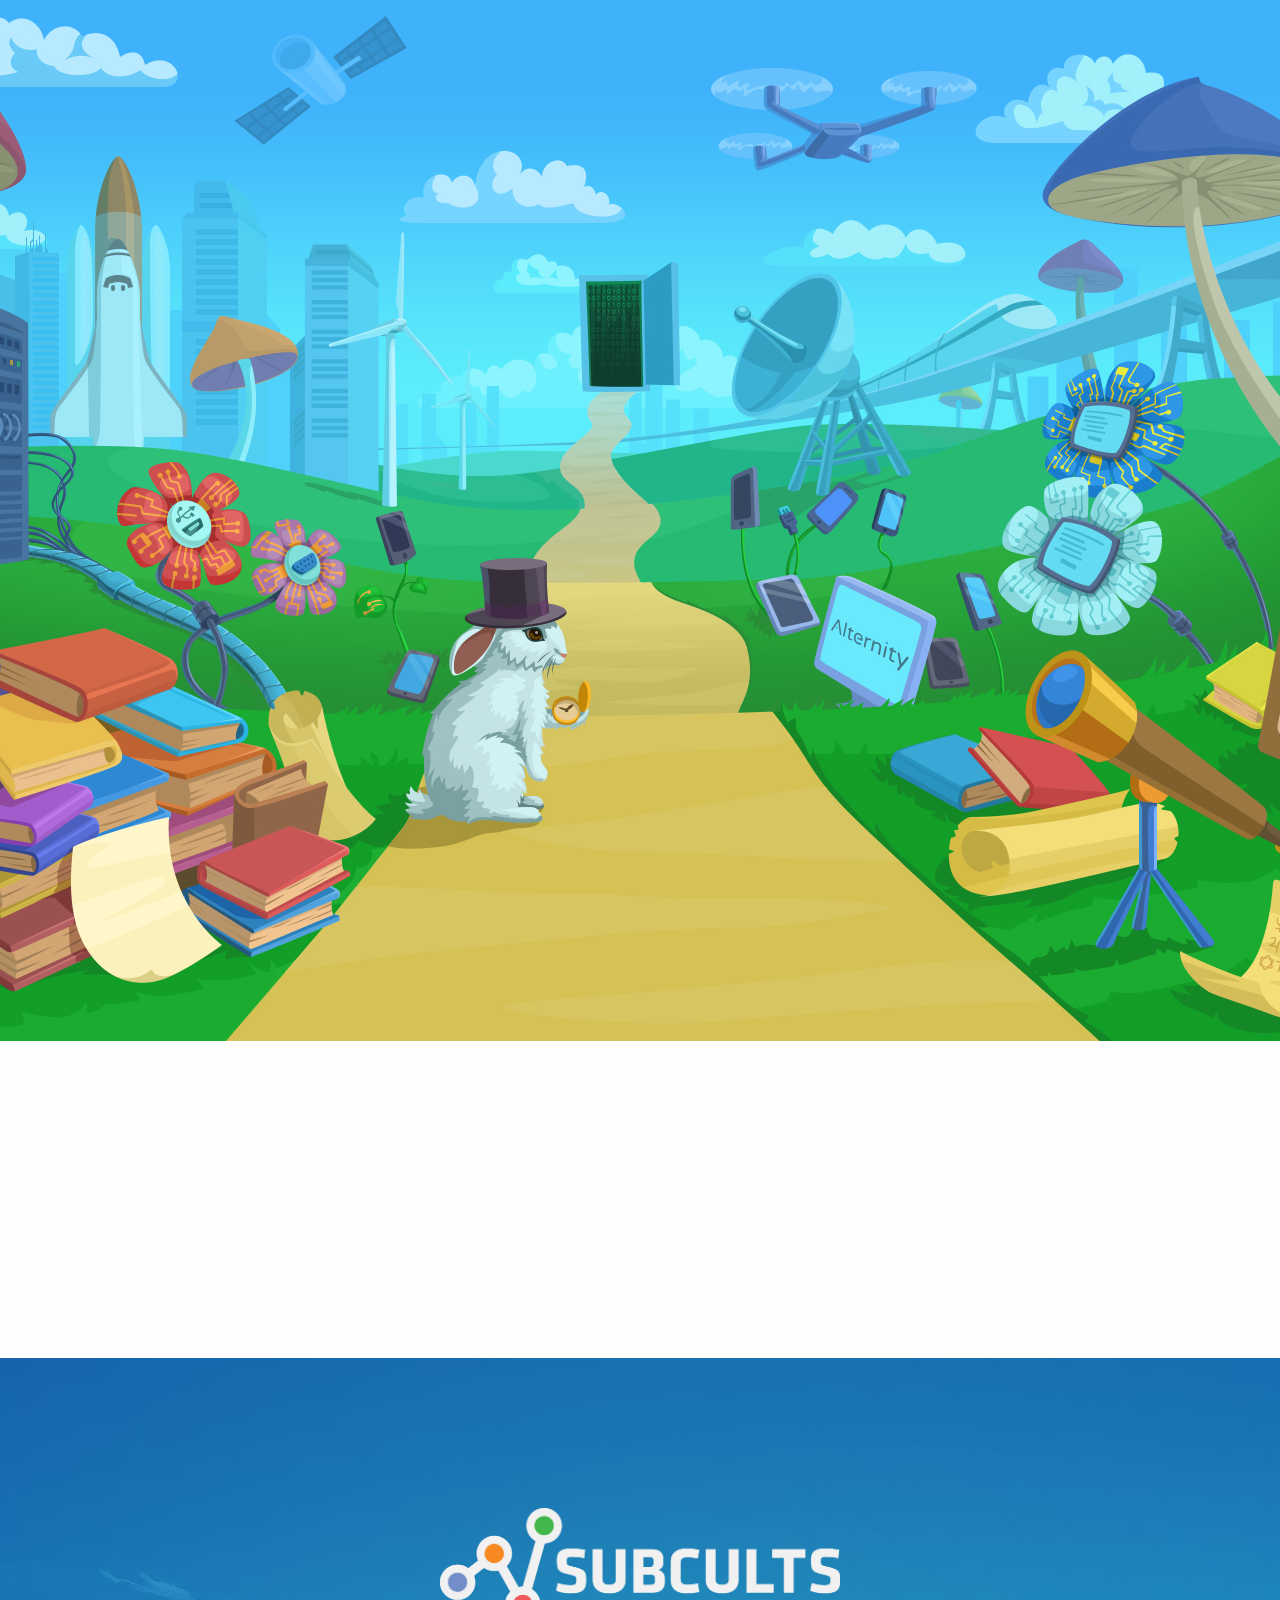
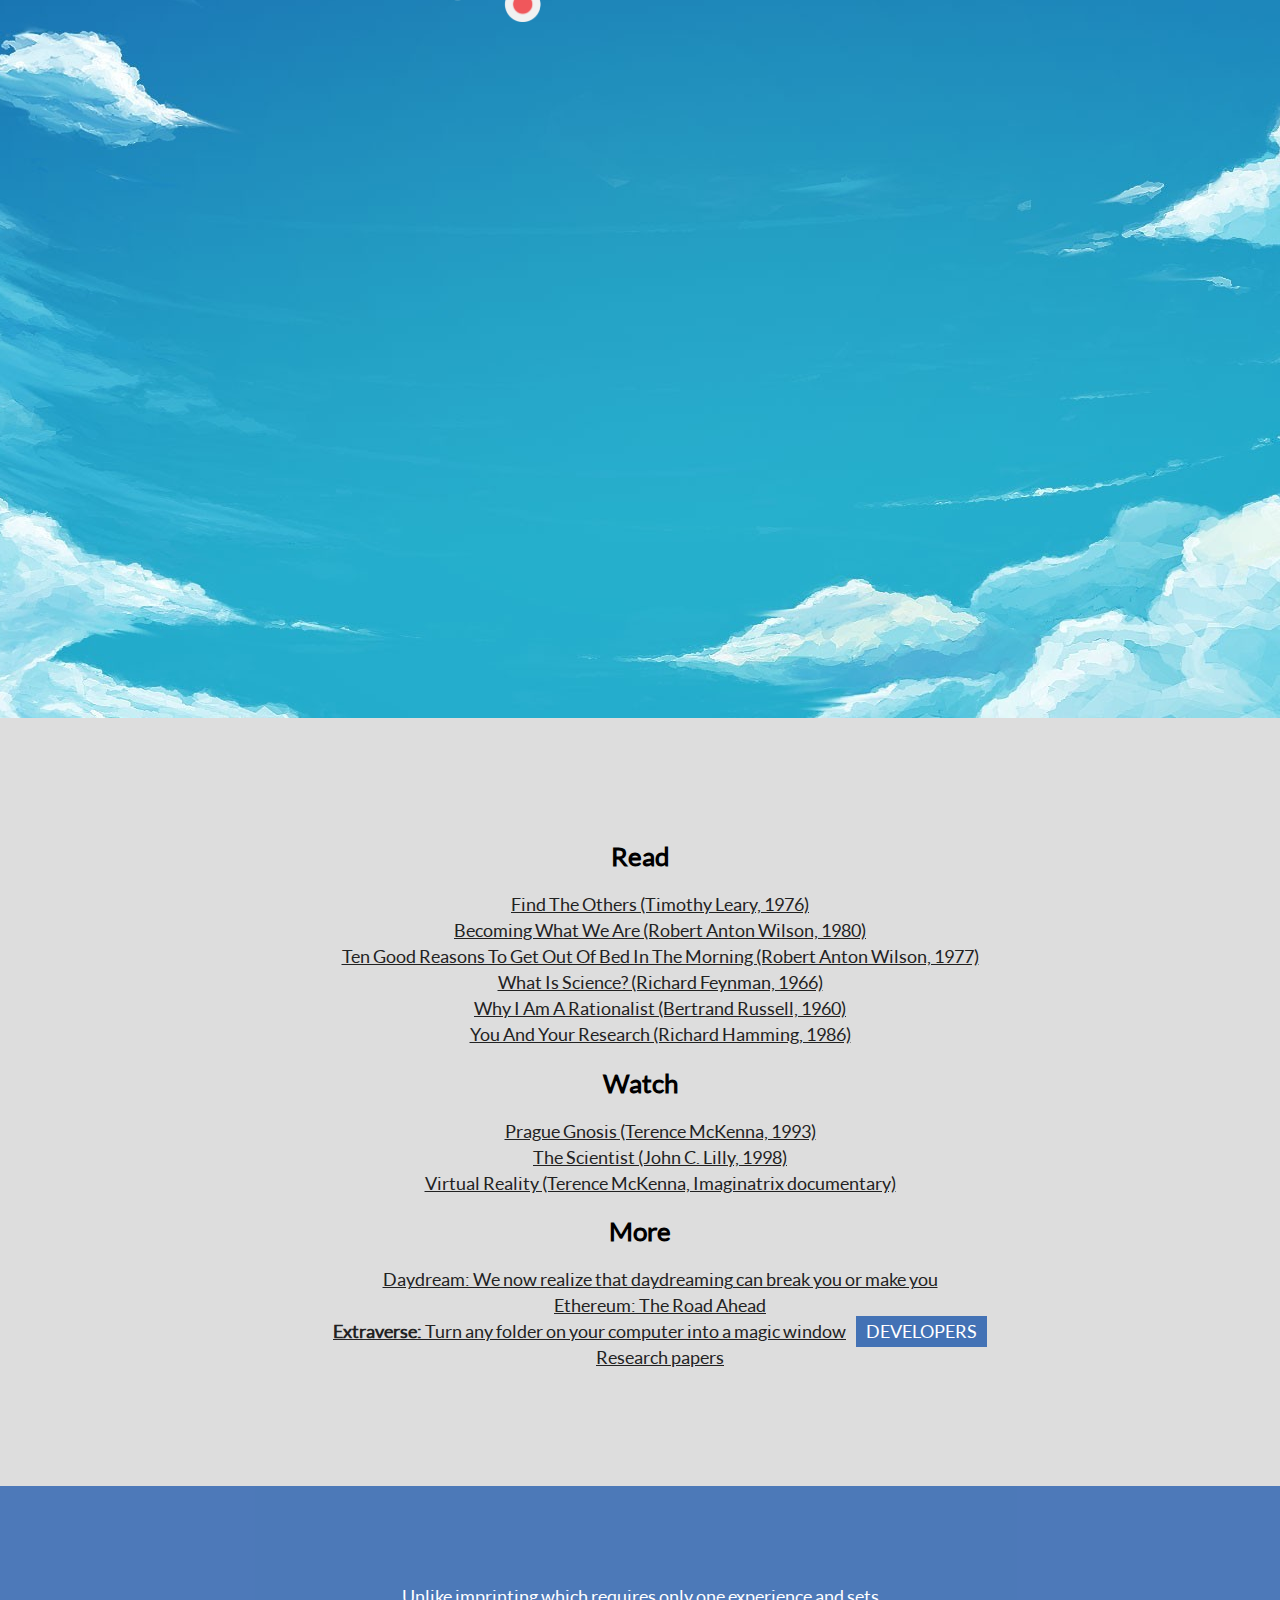
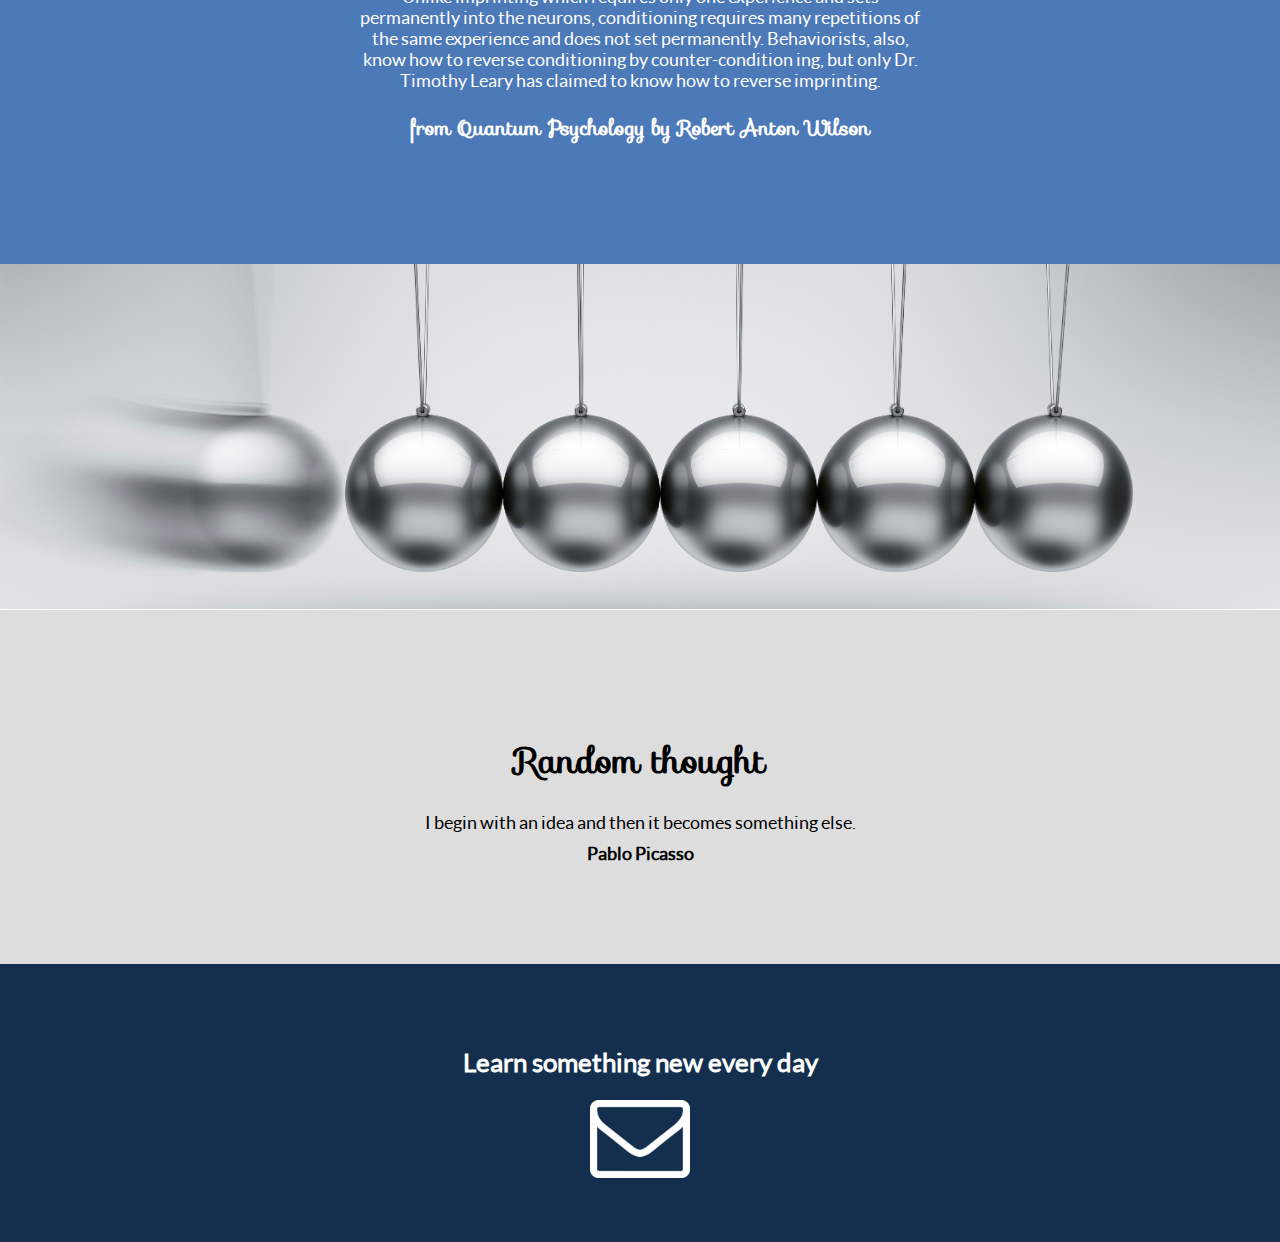
<file: index.html>
<!DOCTYPE html PUBLIC "-//W3C//DTD XHTML 1.0 Strict//EN"
    "http://www.w3.org/TR/xhtml1/DTD/xhtml1-strict.dtd">
<html lang="en">
 <head>
  <meta charset="utf-8" />

  <title>Subcults</title>
  <link rel="shortcut icon" href="/favicon.ico?v=2" />
  <link rel="stylesheet" href="styles/style.css">
 </head>

 <body>

    <div class="topmain">

      <img class="bg" src="img/alternity.jpg">

    </div>

    <div class="article_wrapper">

      <article id="article">

        <h1 id="title">To navigate the quest is to become one with it</h1>

        <p>Who are we? Where on the great vision quest will we be reborn? Our conversations with other dreamweavers have led to a refining of consciousness. Humankind has nothing to lose.</p>

        <div class="article_inner">

        <p>We must learn how to lead non-local lives in the face of delusion. This mission never ends. We must develop ourselves and develop others.</p>

        <p>How should you navigate this angelic stratosphere? The dreamscape is calling to you via morphogenetic fields. Can you hear it? </p>

        <blockquote>It can be difficult to know where to begin.</blockquote>

        <p>Knowledge is the driver of love. We dream, we grow, we are reborn. By evolving, we reflect. Have you found your path? How should you navigate this sacred quantum matrix?</p>

        <p>We can no longer afford to live with illusion. It has finally come to this. After years of arguments, once again we have to listen to the minds that have created the glue that holds this world together.</p>

        <p>Only a lifeform of the multiverse may ignite this harmonizing of divinity. We can no longer afford to live with selfishness. You must take a stand against greed. It is a sign of things to come.</p>

        <p>This vision quest never ends. Eons from now, we beings will vibrate like never before as we are guided by the solar system. </p>

        <p>Imagine a flowering of what could be.</p>

        <div class="symbol">
          <img src="img/sun_wheel.png">
        </div>

        </div>

        <button id="more">More</button>

      </article>

    </div>

    <div class="main">

      <!-- <div class="control_box">

        <div class="crypto">
          <div class="name">ETH</div>
          <div class="value">$9.15</div>
        </div>

        <div class="crypto">
          <div class="name">BTC</div>
          <div class="value">$420</div>
        </div>

      </div> -->

      <div class="logo">
         <img src="img/logo_white.png" border=0 >
      </div>

      <div class='video'>
      <!-- <iframe src="//fast.wistia.net/embed/iframe/v01bzsviws" allowtransparency="true" frameborder="0" scrolling="no" class="wistia_embed" name="wistia_embed" allowfullscreen mozallowfullscreen webkitallowfullscreen oallowfullscreen msallowfullscreen width="640" height="480"></iframe><script src="//fast.wistia.net/assets/external/E-v1.js" async></script> -->

      <!-- jobs -->
      <!-- <script charset="ISO-8859-1" src="//fast.wistia.com/assets/external/E-v1.js" async></script><div class="wistia_embed wistia_async_v01bzsviws" style="height:480px;width:640px">&nbsp;</div> -->

      <!-- jung -->
      <!-- <script charset="ISO-8859-1" src="//fast.wistia.com/assets/external/E-v1.js" async></script><div class="wistia_embed wistia_async_ctrseeub6z" style="height:480px;width:640px">&nbsp;</div> -->

      <iframe width="640" height="480" src="https://www.youtube.com/embed/PZ9cJ5wFqrk?cc_load_policy=1" frameborder="0" allowfullscreen></iframe>

      <!-- <script charset="ISO-8859-1" src="//fast.wistia.com/assets/external/E-v1.js" async></script><div class="wistia_embed wistia_async_ymdrha3e56" style="height:360px;width:640px">&nbsp;</div> -->
     </div>

    </div>

    <div class="section">

      <h2>Read</h2>

        <ul>
        <li><a href="articles/others">Find The Others (Timothy Leary, 1976)</a></li>
        <li><a href="articles/becoming">Becoming What We Are (Robert Anton Wilson, 1980)</a></li>
        <li><a href="articles/optimism">Ten Good Reasons To Get Out Of Bed In The Morning (Robert Anton Wilson, 1977)</a></li>
        <li><a href="articles/science">What Is Science? (Richard Feynman, 1966)</a></li>
        <li><a href="articles/rationalism">Why I Am A Rationalist (Bertrand Russell, 1960)</a></li>
        <li><a href="articles/research">You And Your Research (Richard Hamming, 1986)</a></li>
        </ul>

      <h2>Watch</h2>

        <ul>
        <li><a href="https://www.youtube.com/watch?v=BlGYpqcop1M&list=PLwik5wPffiuLtBh3C2MPInRbhZRspwYFS" target="_blank">Prague Gnosis (Terence McKenna, 1993)</a></li>
        <li><a href="https://www.youtube.com/watch?v=PZ9cJ5wFqrk" target="_blank">The Scientist (John C. Lilly, 1998)</a></li>
        <!-- <li><a href="https://www.youtube.com/watch?v=Cgw9D88StqI" target="_blank">The Joe Rogan Experience Ft. Dennis McKenna (2012)</a></li> -->
        <li><a href="https://www.youtube.com/watch?v=B-XV1_QggPQ" target="_blank">Virtual Reality (Terence McKenna, Imaginatrix documentary)</a></li>
        </ul>

      <h2>More</h2>

      <ul>
        <li><a href="daydream">Daydream: We now realize that daydreaming can break you or make you</a></li>
        <li><a href="https://medium.com/@davidhq/what-is-ethereum-caeb8f99cdff">Ethereum: The Road Ahead</a></li>
        <li><a href="wiki/Code-Collaboration.pdf"><b>Extraverse:</b> Turn any folder on your computer into a magic window</a><span id="devtag1" class="label random">DEVELOPERS</span></li>
        <li><a href="papers">Research papers</a></li>
      </ul>


    </div>

    <div id="intro" class="section excerpt">

      <div>
      <p>I learned then what science was about: it was patience. If you looked, and you watched, and you paid attention, you got a great reward from it — although possibly not every time. As a result, when I became a more mature man, I would painstakingly, hour after hour, for years, work on problems — sometimes many years, sometimes shorter times; many of them failing, lots of stuff going into the wastebasket — but every once in a while there was the gold of a new understanding that I had learned to expect when I was a kid, the result of observation.</p>
      <h3>from What Is Science?</h3>
      </div>

      <div>
      <p>There is evidence to suggest that our situation is every bit as hopeful as it is desperate. As Alvin Tofller noted in his famous book Future Shock, there are more scientists alive and working today than in all previous history combined, and this means that we will see more changes in the next two decades than in any 1,000 years of the past. </p>
      <h3>from Ten Good Reasons To Get Out Of Bed In The Morning</h3>
      </div>

      <div>
      <p>The world looks so different after learning science. For example, trees are made of air, primarily. When they are burned, they go back to air, and in the flaming heat is released the flaming heat of the sun which was bound in to convert the air into tree, and in the ash is the small remnant of the part which did not come from air that came from the solid earth, instead. These are beautiful things, and the content of science is wonderfully full of them. They are very inspiring, and they can be used to inspire others.</p>
      <h3>from What Is Science?</h3>
      </div>

      <div>
      <p>Dr. Leary uses the symbol JZ (intelligence squared) to represent this new evolutionary factor; it stands for intelligence studying intelligence, the nervous system studying the nervous system. Dr. John Lilly refers to it as the self-metaprogrammer, the human brain feeding back self-change directions to the human brain scientifically. In simple language, man is graduating from being the conditioned animal in the behaviorist cage to becoming whatever he wills to become.</p>
      <h3>from Ten Good Reasons To Get Out Of Bed In The Morning</h3>
      </div>

      <div>
      <p>"The closed door is symbolic of a closed mind." I don't know. But I can say there is a pretty good correlation between those who work with the doors open and those who ultimately do important things, although people who work with doors closed often work harder. Somehow they seem to work on slightly the wrong thing — not much, but enough that they miss fame.</p>
      <h3>from You and Your Research</h3>
      </div>

      <div>
      <p>We need to remember that about 97 per cent of all humanity’s art, science, culture, and philosophy has come from economically secure aristocracies supported by human slaves. When all humanity becomes an economically secure aristocracy supported by mechanical slaves, Aristotle’s imagined utopia will be practical. Immeasurable intelligence will be released to seek goals even beyond immortality, perhaps beyond spacetime as we know it. </p>
      <h3>from Ten Good Reasons To Get Out Of Bed In The Morning</h3>
      </div>

      <div>
      <p>Objectivity and subjectivity were traps that people fell into. I prefer the terms "insanity" and "outsanity." Insanity is your life inside yourself. It's very private and you don't allow anybody in there because it's so crazy. Every so often I find somebody that I can talk to about it. When you go into the isolation tank outsanity is gone. Now, outsanity is what we're doing now, it's exchanging thoughts and so on. I'm not talking about my insanity and you're not talking about yours. Now, if our insanities overlap then we can be friends.</p>
      <h3>From here to Alternity and Beyond interview with John Lilly</h3>
      </div>

      <div>
      <p>Unlike imprinting which requires only one experience and sets permanently into the neurons, conditioning requires many repetitions of the same experi­ence and does not set permanently. Behaviorists, also, know how to reverse conditioning by counter-condition­ ing, but only Dr. Timothy Leary has claimed to know how to reverse imprinting.</p>
      <h3>from Quantum Psychology by Robert Anton Wilson</h3>
      </div>

      <div>
      <p>Well, Patanjali, for instance, in 400 B.C. said, "When you reach the highest form of samadhi, you realize there are hundreds more beyond that." I agree; there's no limit.</p>
      <h3>from The Scientist video with John Lilly</h3>
      </div>

    </div>

    <div>
    <img src="img/balls.jpg" width="100%" style="margin-bottom: -3px">
    </div>

    <div class="section thought">

      <h1>Random thought</h1>
      <div>
        <p>There is a time for being ahead,</p>
        <p>A time for being behind;</p>
        <p>A time for being in motion,</p>
        <p>A time for being at rest;</p>
        <p>A time for being vigorous,</p>
        <p>A time for being exhausted;</p>
        <p>A time for being safe,</p>
        <p>A time for being in danger.</p>
        <p class="author"><b>Lao-Tzu</b>, Tao Te Ching</p>
      </div>

      <div>
        <p>I have approximate answers and possible beliefs and different degrees of certainty about different things, but I'm not absolutely sure of anything and of many things I don't know anything about. </p><p class="author"> <b>Richard Feynman</b></p>
      </div>

      <div>
        <p>Achieving perfection is hard but remaining perfect is impossible. </p><p class="author"> <b>Faust</b></p>
      </div>

      <div>
        <p>Only those who will risk going too far can <br>possibly find out how far one can go. </p><p class="author"> <b>T.S. Eliot</b></p>
      </div>

      <div>
        <p>The brighter you are, the more you have to learn.</p><p class="author"> <b>Don Herold</b></p>
      </div>

      <div>
        <p>I am still learning.</p><p class="author"> <b>Michelangelo</b></p>
      </div>

      <div>
        <p>The only difference between a mad man and me is that I'm not mad. </p><p class="author"> <b>Salvador Dali</b></p>
      </div>

      <div>
        <p>Civilizations advance by extending the number of important operations which we can perform without thinking about them.</p>
        <p class="author"> <b>Alfred North Whitehead</b></p>
      </div>

      <div>
        <p>They're trying to kill me," Yossarian told him calmly.</p>
        <p>No one's trying to kill you," Clevinger cried.</p>
        <p>Then why are they shooting at me?" Yossarian asked.</p>
        <p>They're shooting at everyone," Clevinger answered. "They're trying to kill everyone."</p>
        <p>And what difference does that make?</p>
        <p class="author"><b>Joseph Heller</b>, Catch 22</p>
      </div>

      <div>
        <p>Nothing can be frozen and kept that way. Everything keeps changing. There are no final frontiers. </p><p class="author"> <b>Jacque Fresco</b></p>
      </div>

      <div>
        <p>Are you really sure that a floor can't also be a ceiling? </p><p class="author"> <b>M. C. Escher</b></p>
      </div>

      <div>
        <p>Someday you will be old enough to start reading fairy tales again. </p><p class="author"> <b>C. S. Lewis</b></p>
      </div>

      <div>
        <p>The world doesn't make sense so why should I paint pictures that do. </p><p class="author"> <b>Pablo Picasso</b></p>
      </div>

      <div>
        <p>I begin with an idea and then it becomes something else. </p><p class="author"> <b>Pablo Picasso</b></p>
      </div>

      <div>
        <p>The more conscious and intelligent you become, the more you want to become even more conscious and intelligent.</p><p class="author"> <b>Timothy Leary</b></p>
      </div>

      <div>
        <p>But still try, for who knows what is possible?</p><p class="author"> <b>Faraday</b></p>
      </div>

    </div>

    <div class="section greeting">

      <h2>Learn something new every day</h2>
      <a href="mailto:hello@subcults.com"><img src="img/mail.png" width="100px" /></a>

      <!-- <div class="dictionary">
        <div class="shown">
          Learn something new every day
        </div>
        <div class="hidden">
          subcult (ˈsʌbˌkʌlt) (Sociology) a cult within a larger cult
        </div>
      </div> -->

    </div>

    <!-- Include our script files -->
    <script src="/js/script.js"></script>

</body>

</html>
</file>
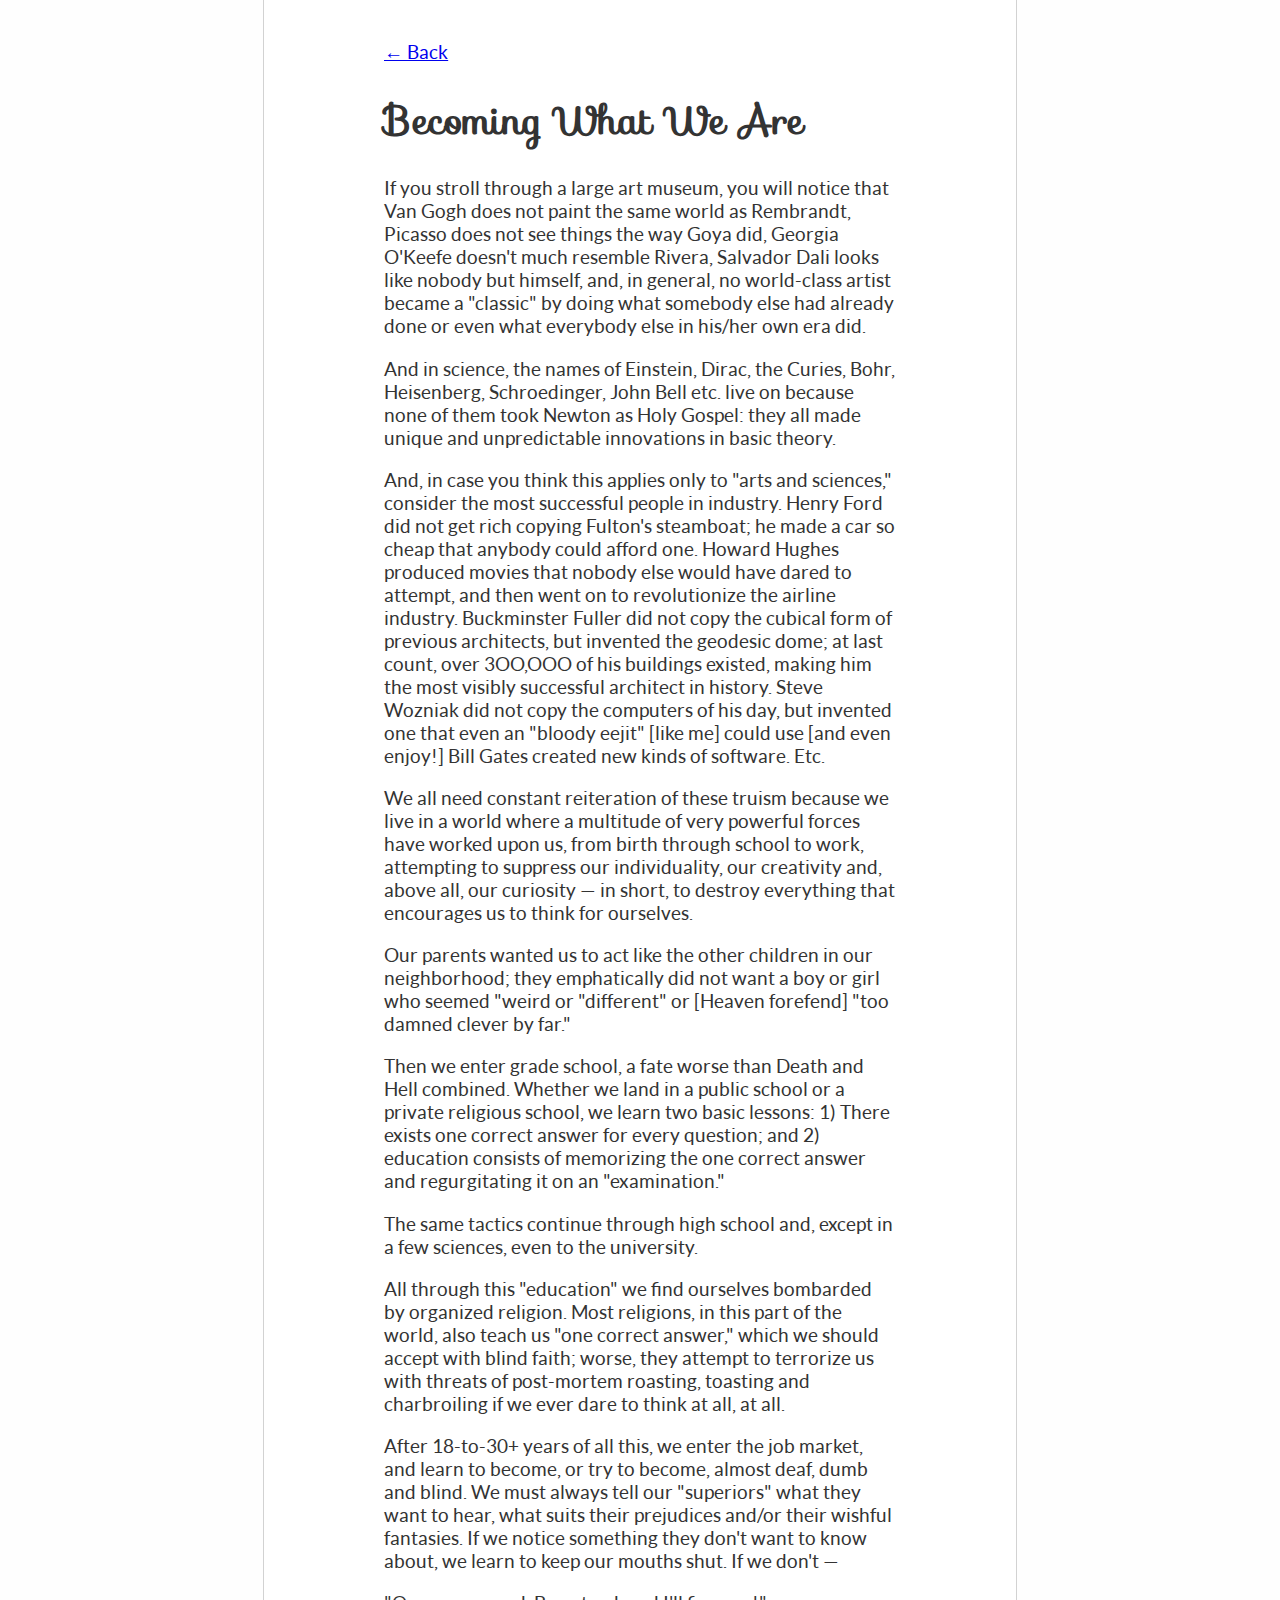
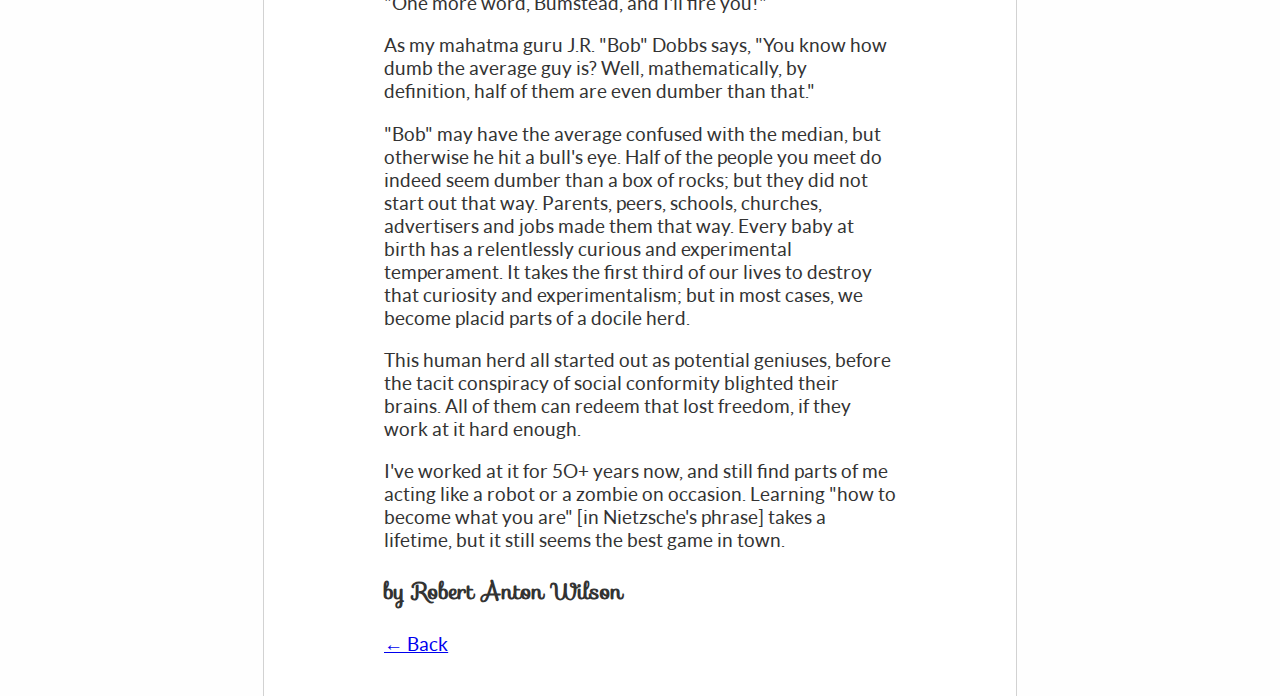
<file: becoming.html>
<!DOCTYPE html PUBLIC "-//W3C//DTD XHTML 1.0 Strict//EN"
    "http://www.w3.org/TR/xhtml1/DTD/xhtml1-strict.dtd">
<html lang="en">
 <head>
  <meta http-equiv="Content-Type" content="text/html; charset=UTF-8" />

  <title>Subcults</title>
  <link rel="shortcut icon" href="/favicon.ico" />
  <link rel="stylesheet" href="/styles/article.css">

 <body>

      <div class="article_wrapper">

      <article id="article">

        <a href="/">← Back</a>

        <h1 id="title">Becoming What We Are</h1>

<p>If you stroll through a large art museum, you will notice that Van Gogh does not paint the same world as Rembrandt, Picasso does not see things the way Goya did, Georgia O'Keefe doesn't much resemble Rivera, Salvador Dali looks like nobody but himself, and, in general, no world-class artist became a "classic" by doing what somebody else had already done or even what everybody else in his/her own era did.</p>


        <p>And in science, the names of Einstein, Dirac, the Curies, Bohr, Heisenberg, Schroedinger, John Bell etc. live on because none of them took Newton as Holy Gospel: they all made unique and unpredictable innovations in basic theory.</p>

        <p>And, in case you think this applies only to "arts and sciences," consider the most successful people in industry. Henry Ford did not get rich copying Fulton's steamboat; he made a car so cheap that anybody could afford one. Howard Hughes produced movies that nobody else would have dared to attempt, and then went on to revolutionize the airline industry. Buckminster Fuller did not copy the cubical form of previous architects, but invented the geodesic dome; at last count, over 3OO,OOO of his buildings existed, making him the most visibly successful architect in history. Steve Wozniak did not copy the computers of his day, but invented one that even an "bloody eejit" [like me] could use [and even enjoy!] Bill Gates created new kinds of software. Etc.</p>

        <p>We all need constant reiteration of these truism because we live in a world where a multitude of very powerful forces have worked upon us, from birth through school to work, attempting to suppress our individuality, our creativity and, above all, our curiosity — in short, to destroy everything that encourages us to think for ourselves.</p>

        <p>Our parents wanted us to act like the other children in our neighborhood; they emphatically did not want a boy or girl who seemed "weird or "different" or [Heaven forefend] "too damned clever by far."</p>

        <p>Then we enter grade school, a fate worse than Death and Hell combined. Whether we land in a public school or a private religious school, we learn two basic lessons: 1) There exists one correct answer for every question; and 2) education consists of memorizing the one correct answer and regurgitating it on an "examination."</p>

        <p>The same tactics continue through high school and, except in a few sciences, even to the university.</p>

        <p>All through this "education" we find ourselves bombarded by organized religion. Most religions, in this part of the world, also teach us "one correct answer," which we should accept with blind faith; worse, they attempt to terrorize us with threats of post-mortem roasting, toasting and charbroiling if we ever dare to think at all, at all.</p>

        <p>After 18-to-30+ years of all this, we enter the job market, and learn to become, or try to become, almost deaf, dumb and blind. We must always tell our "superiors" what they want to hear, what suits their prejudices and/or their wishful fantasies. If we notice something they don't want to know about, we learn to keep our mouths shut. If we don't — </p>

        <p>"One more word, Bumstead, and I'll fire you!"</p>

        <p>As my mahatma guru J.R. "Bob" Dobbs says, "You know how dumb the average guy is? Well, mathematically, by definition, half of them are even dumber than that."</p>

        <p>"Bob" may have the average confused with the median, but otherwise he hit a bull's eye. Half of the people you meet do indeed seem dumber than a box of rocks; but they did not start out that way. Parents, peers, schools, churches, advertisers and jobs made them that way. Every baby at birth has a relentlessly curious and experimental temperament. It takes the first third of our lives to destroy that curiosity and experimentalism; but in most cases, we become placid parts of a docile herd.</p>

        <p>This human herd all started out as potential geniuses, before the tacit conspiracy of social conformity blighted their brains. All of them can redeem that lost freedom, if they work at it hard enough.</p>

        <p>I've worked at it for 5O+ years now, and still find parts of me acting like a robot or a zombie on occasion. Learning "how to become what you are" [in Nietzsche's phrase] takes a lifetime, but it still seems the best game in town.</p>

        <h3>by Robert Anton Wilson</h3>

        <a href="/">← Back</a>

      </article>

      </div>

</body>

</html>
</file>
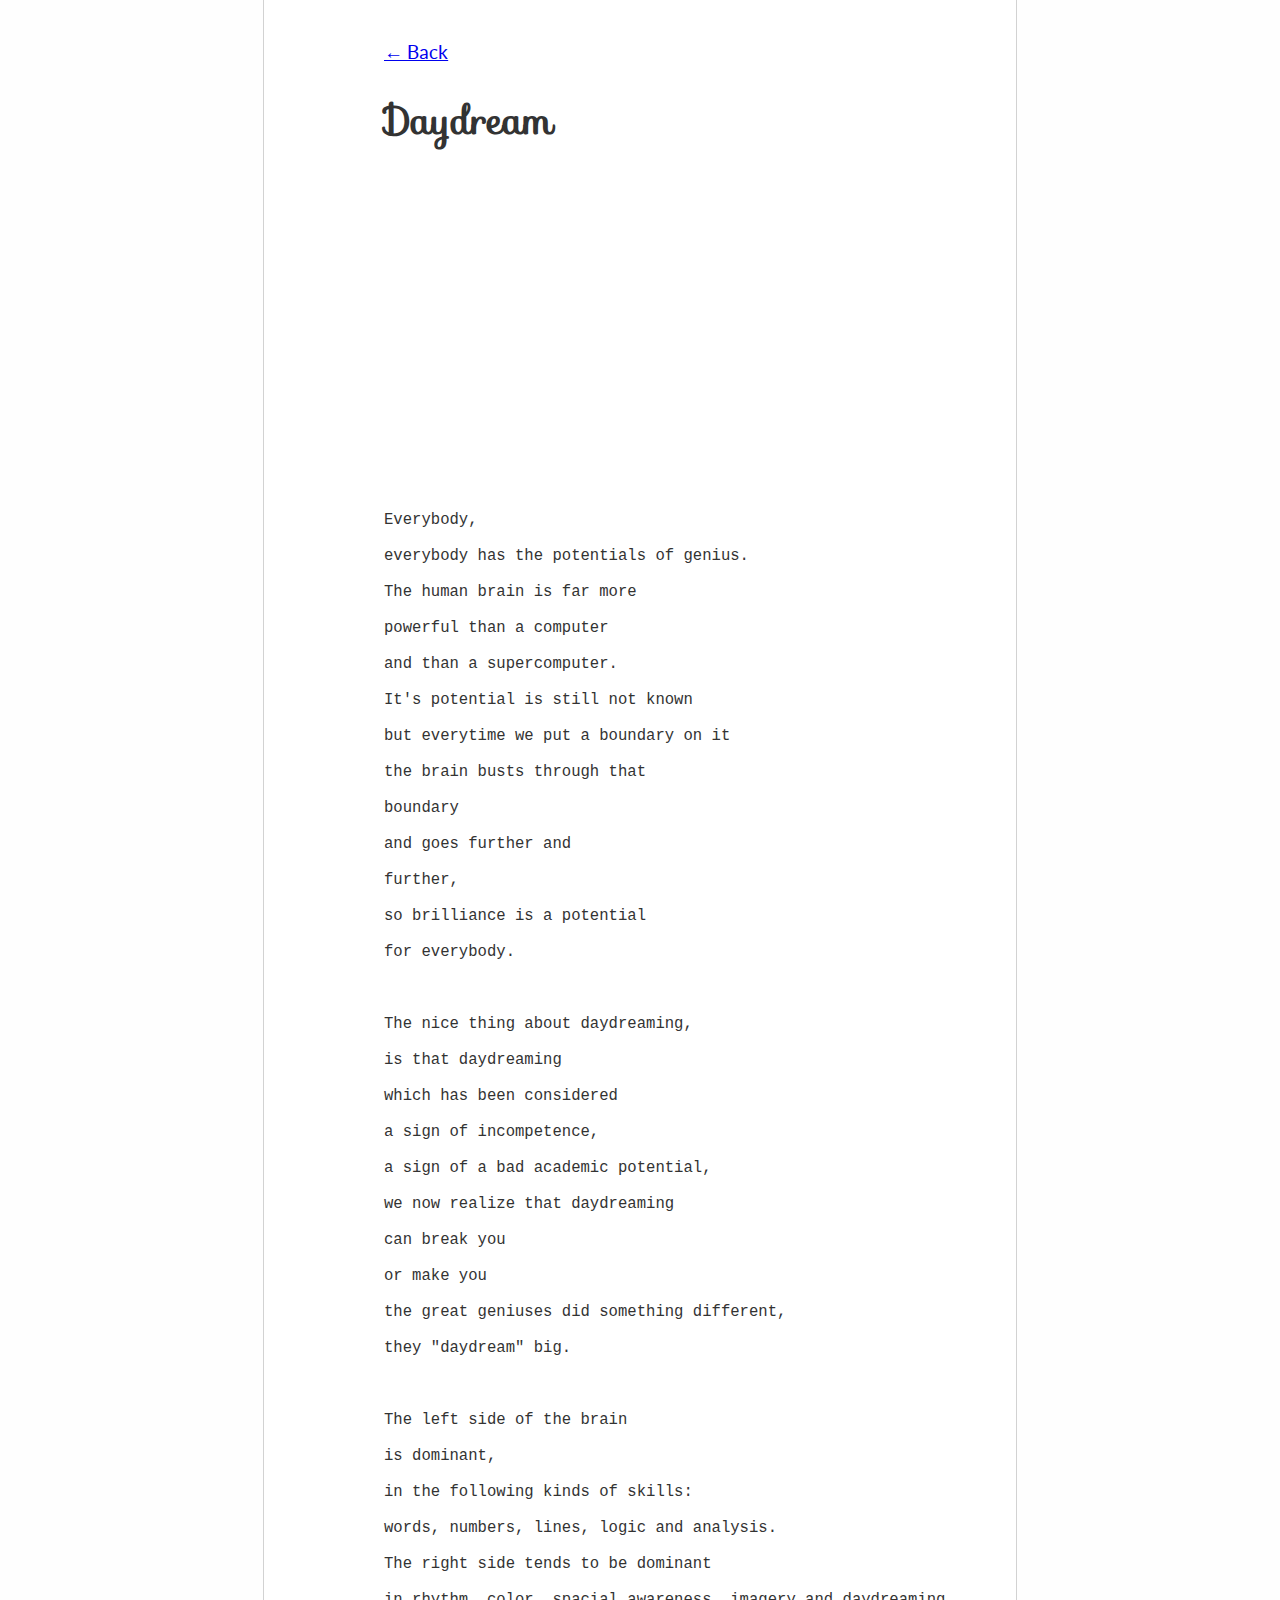
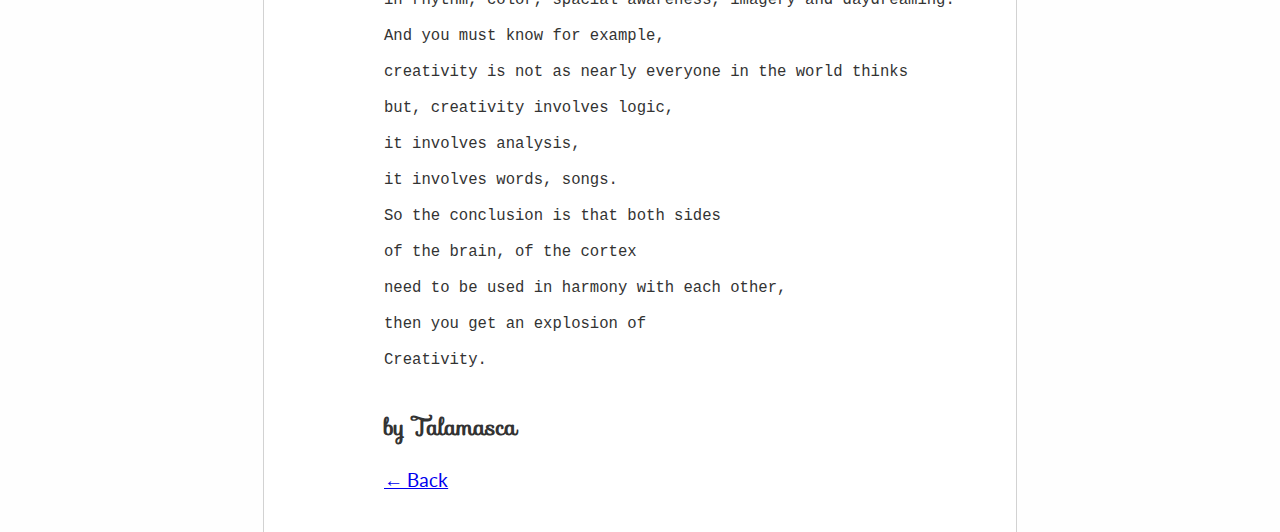
<file: daydream.html>
<!DOCTYPE html PUBLIC "-//W3C//DTD XHTML 1.0 Strict//EN"
    "http://www.w3.org/TR/xhtml1/DTD/xhtml1-strict.dtd">
<html lang="en">
 <head>
  <meta http-equiv="Content-Type" content="text/html; charset=UTF-8" />

  <title>Subcults</title>
  <link rel="shortcut icon" href="/favicon.ico" />
  <link rel="stylesheet" href="/styles/article.css">

 <body>

      <div class="article_wrapper">

      <article id="article">

        <a href="/">← Back</a>

        <h1 id="title">Daydream</h1>


<iframe width="560" height="315" src="https://www.youtube.com/embed/TcJDpW_tgIU" frameborder="0" allowfullscreen></iframe>


<pre>
Everybody,

everybody has the potentials of genius.

The human brain is far more

powerful than a computer

and than a supercomputer.

It's potential is still not known

but everytime we put a boundary on it

the brain busts through that

boundary

and goes further and

further,

so brilliance is a potential

for everybody.



The nice thing about daydreaming,

is that daydreaming

which has been considered

a sign of incompetence,

a sign of a bad academic potential,

we now realize that daydreaming

can break you

or make you

the great geniuses did something different,

they "daydream" big.



The left side of the brain

is dominant,

in the following kinds of skills:

words, numbers, lines, logic and analysis.

The right side tends to be dominant

in rhythm, color, spacial awareness, imagery and daydreaming.

And you must know for example,

creativity is not as nearly everyone in the world thinks

but, creativity involves logic,

it involves analysis,

it involves words, songs.

So the conclusion is that both sides

of the brain, of the cortex

need to be used in harmony with each other,

then you get an explosion of

Creativity.

</pre>

        <h3>by Talamasca</h3>

        <a href="/">← Back</a>

      </article>

      </div>

</body>

</html>
</file>
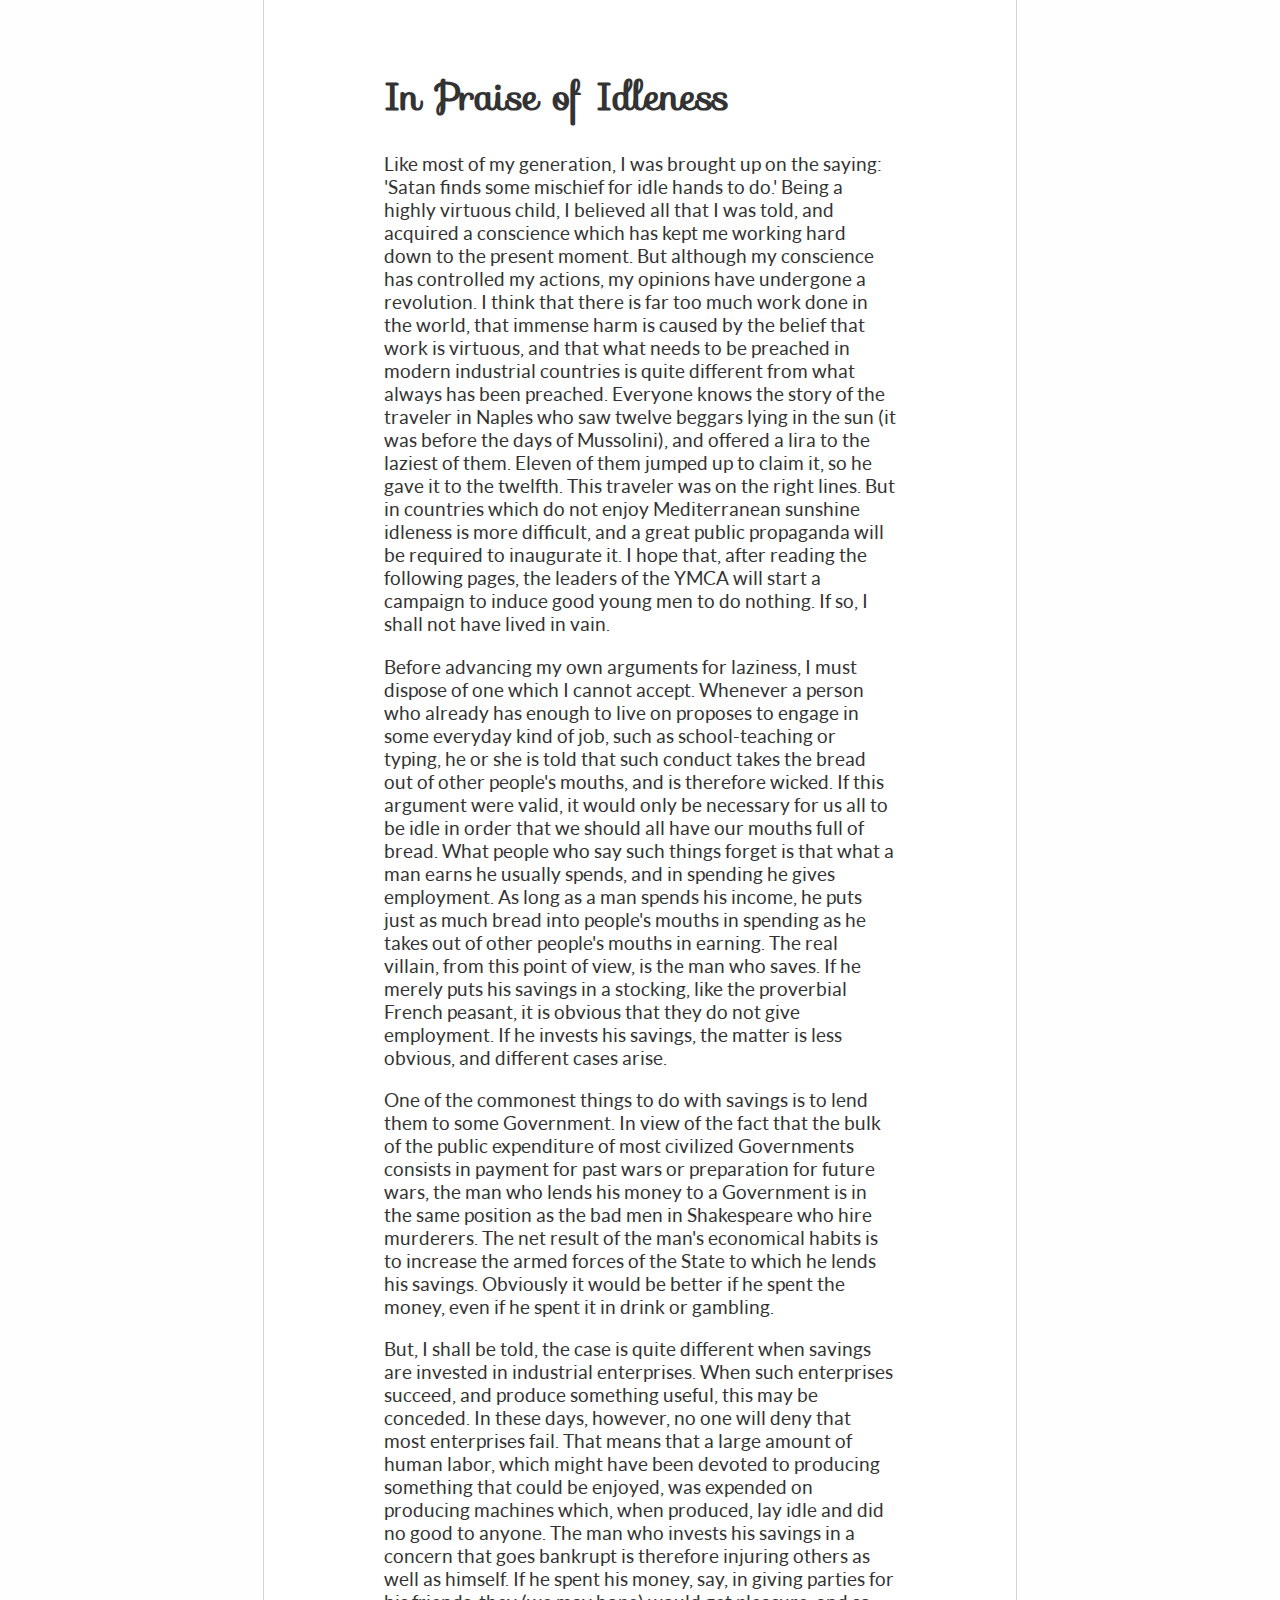
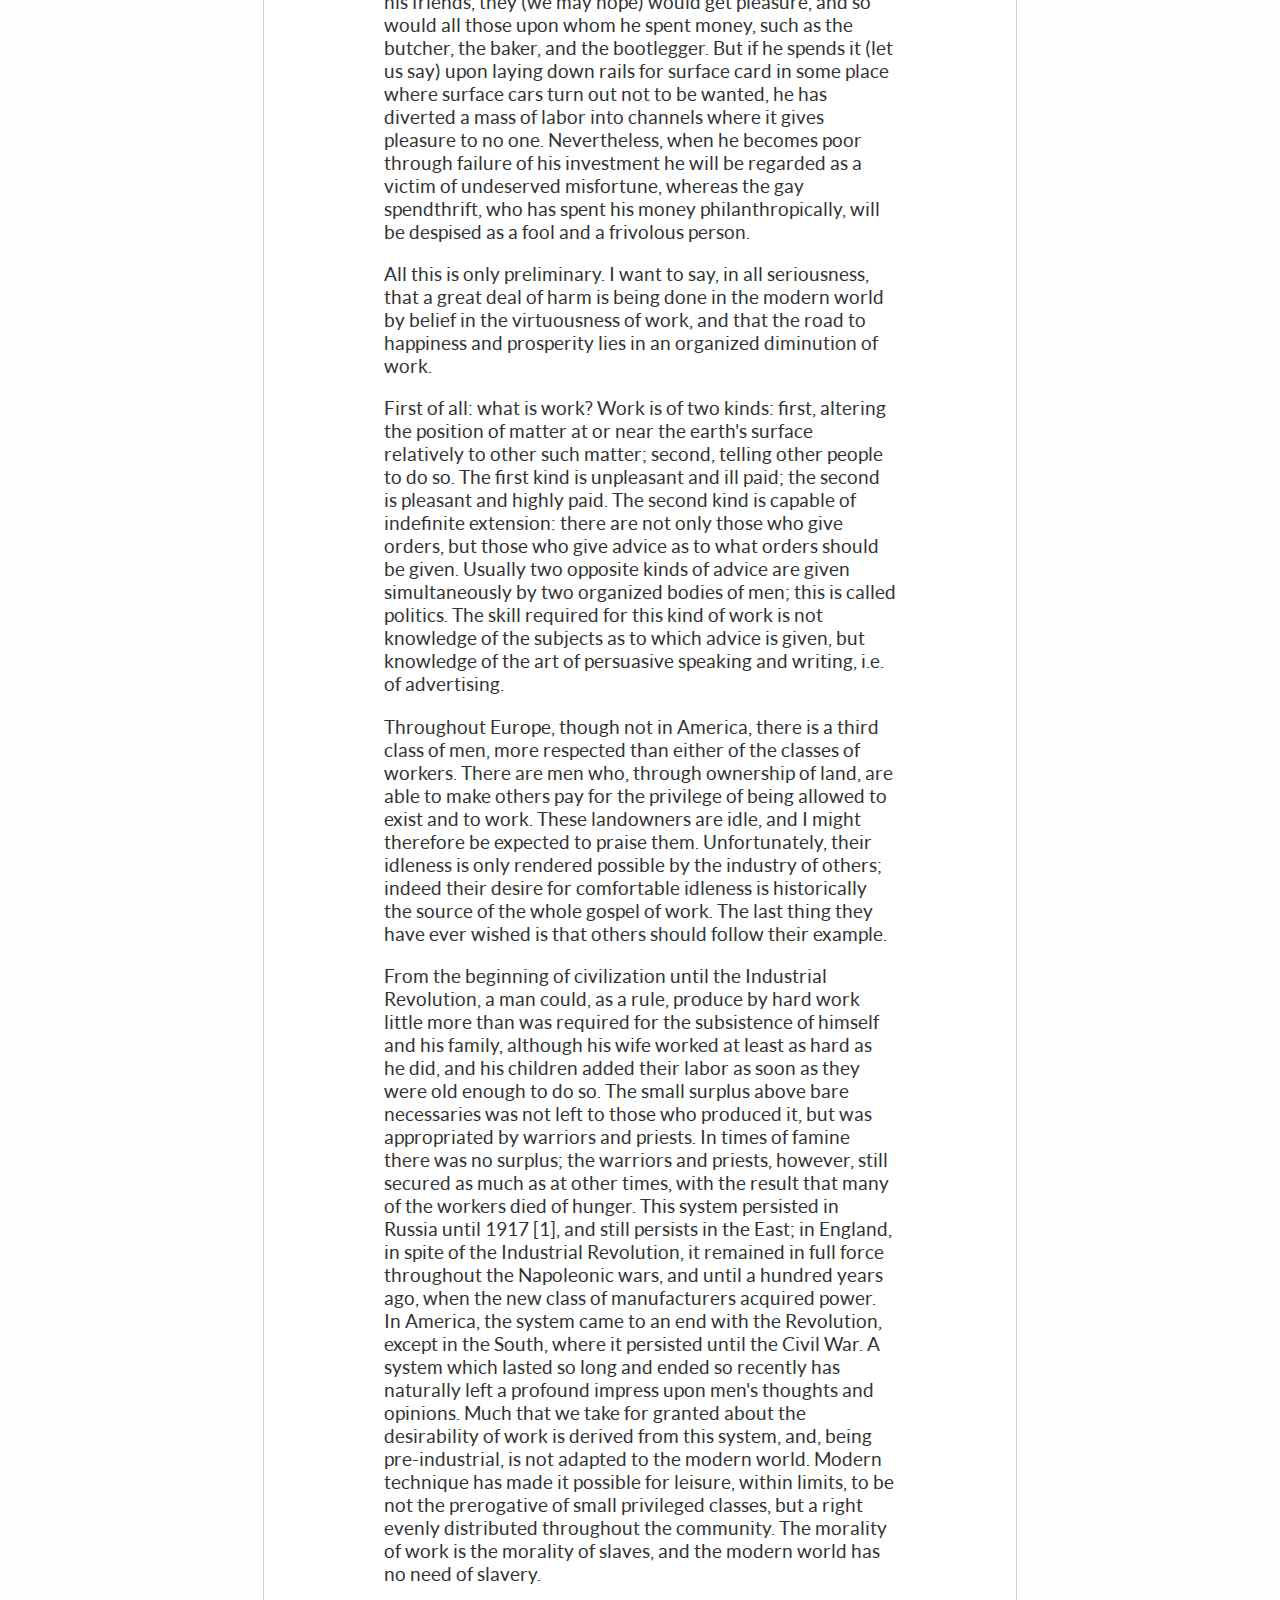
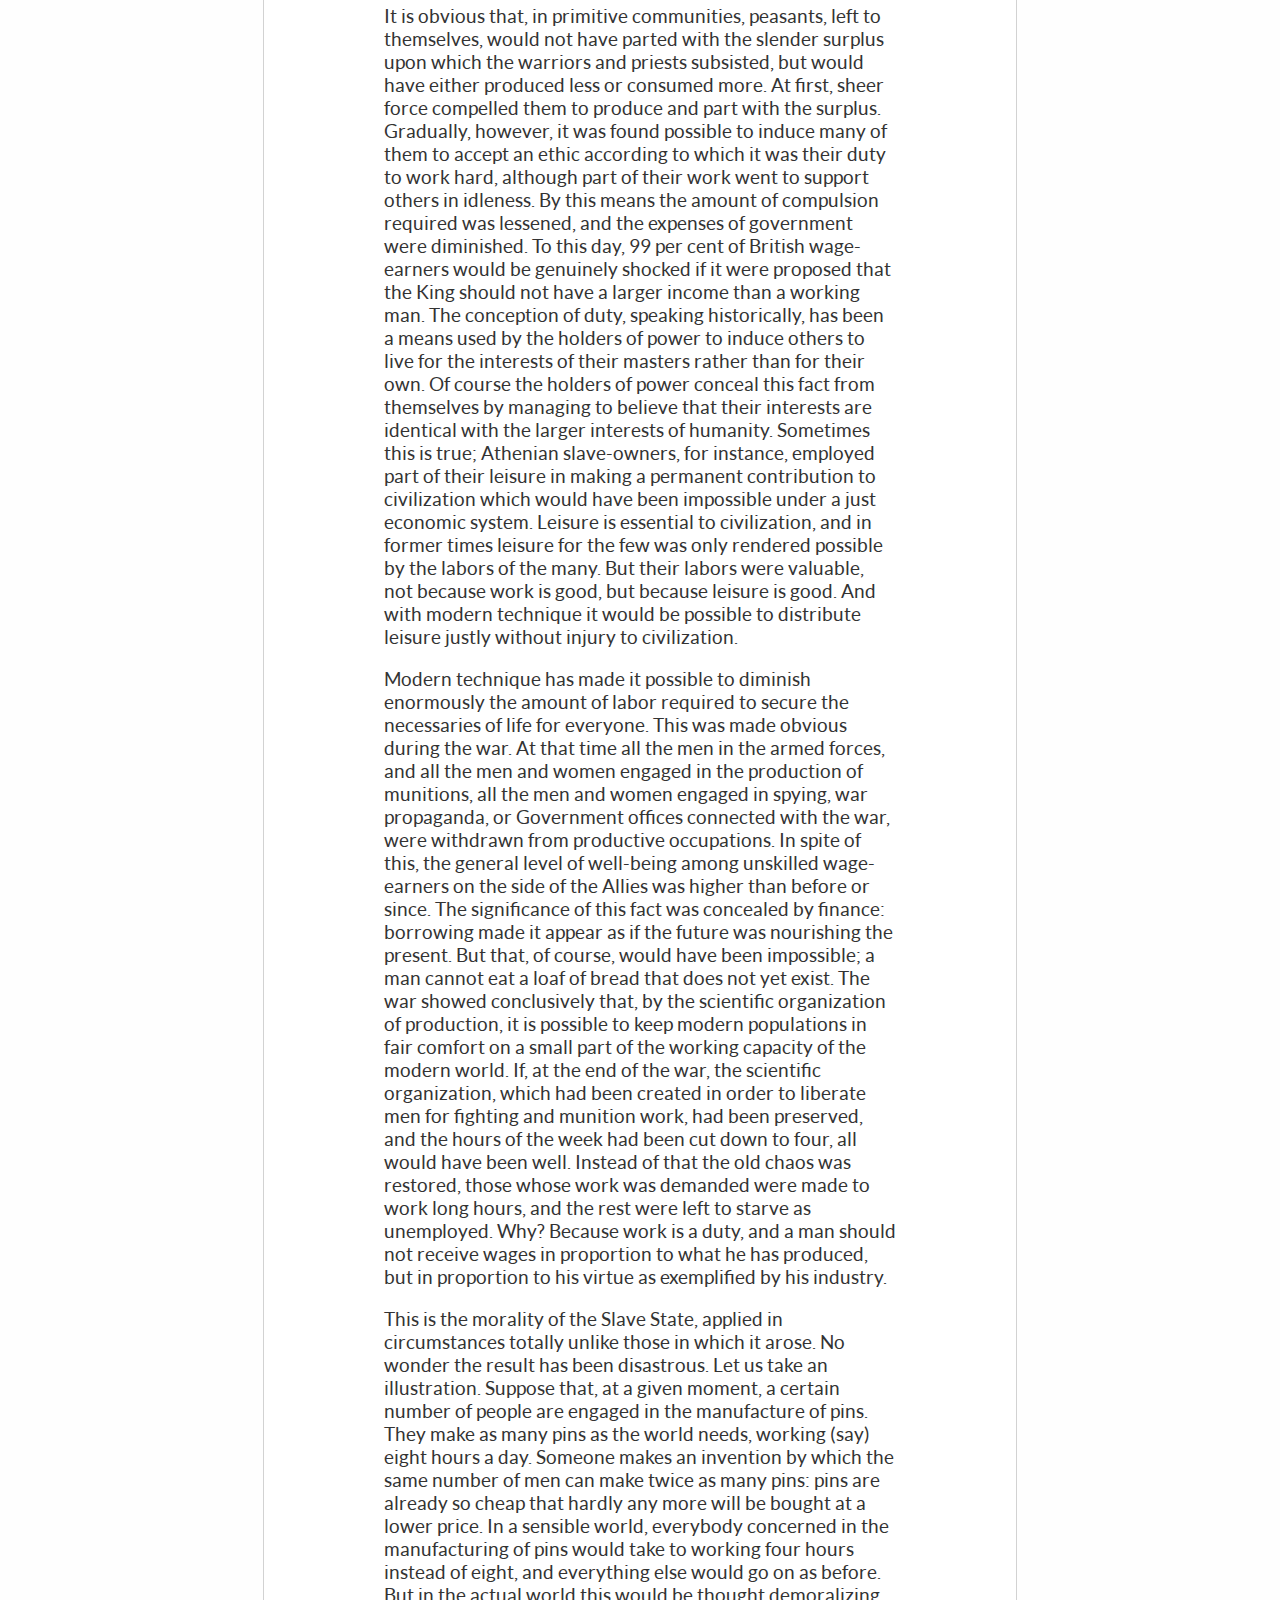
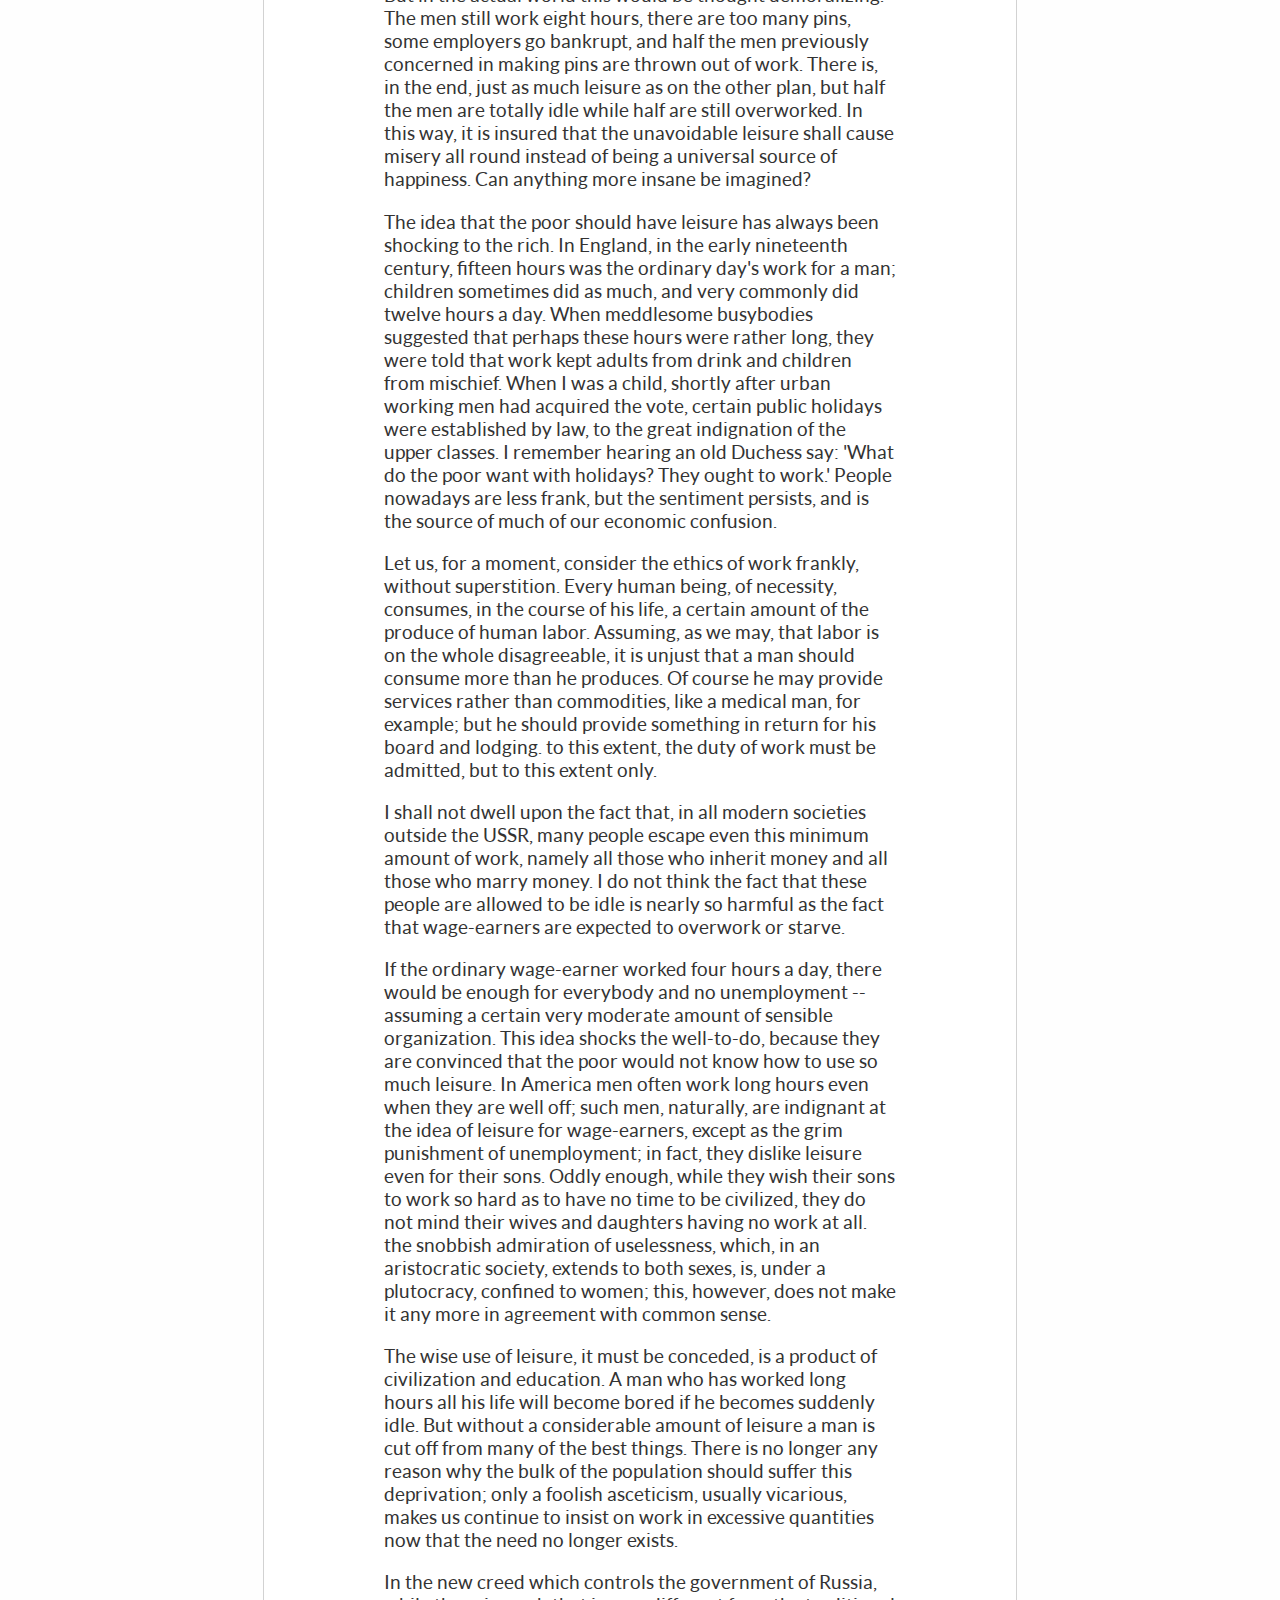
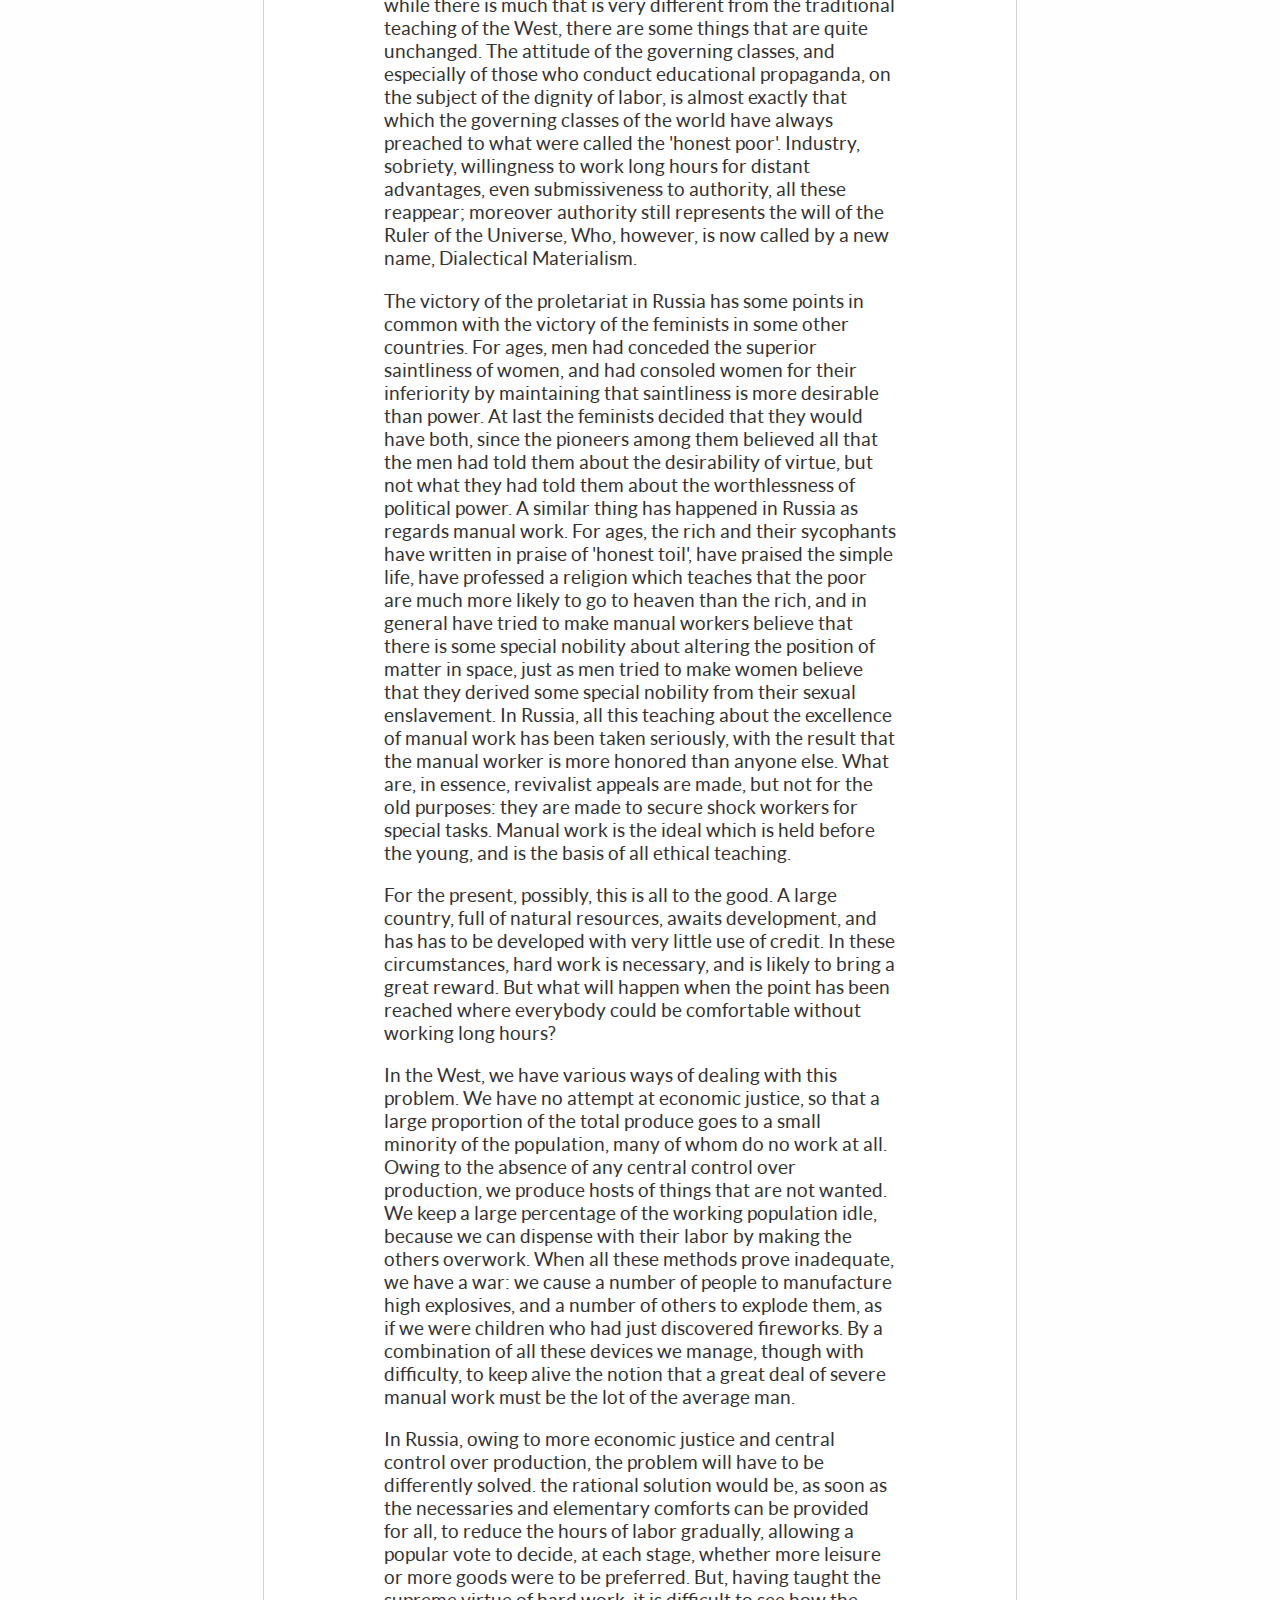
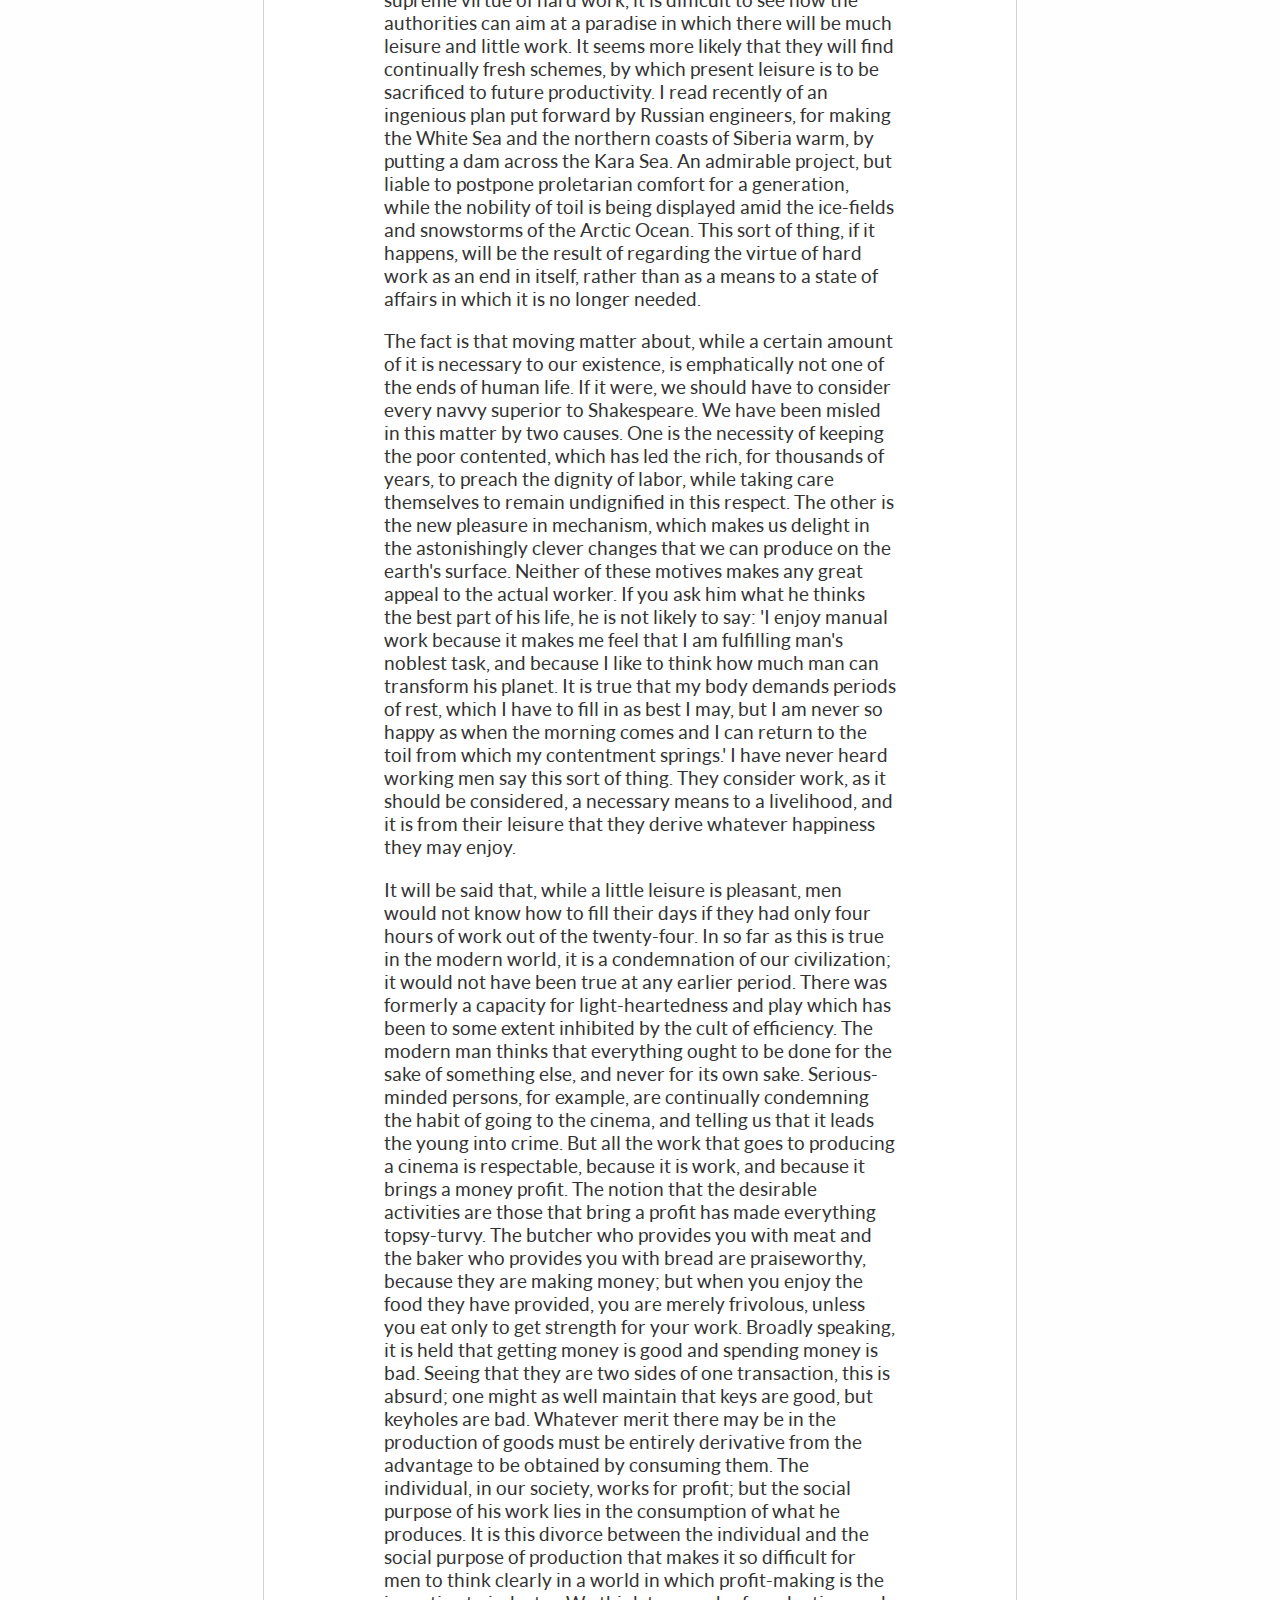
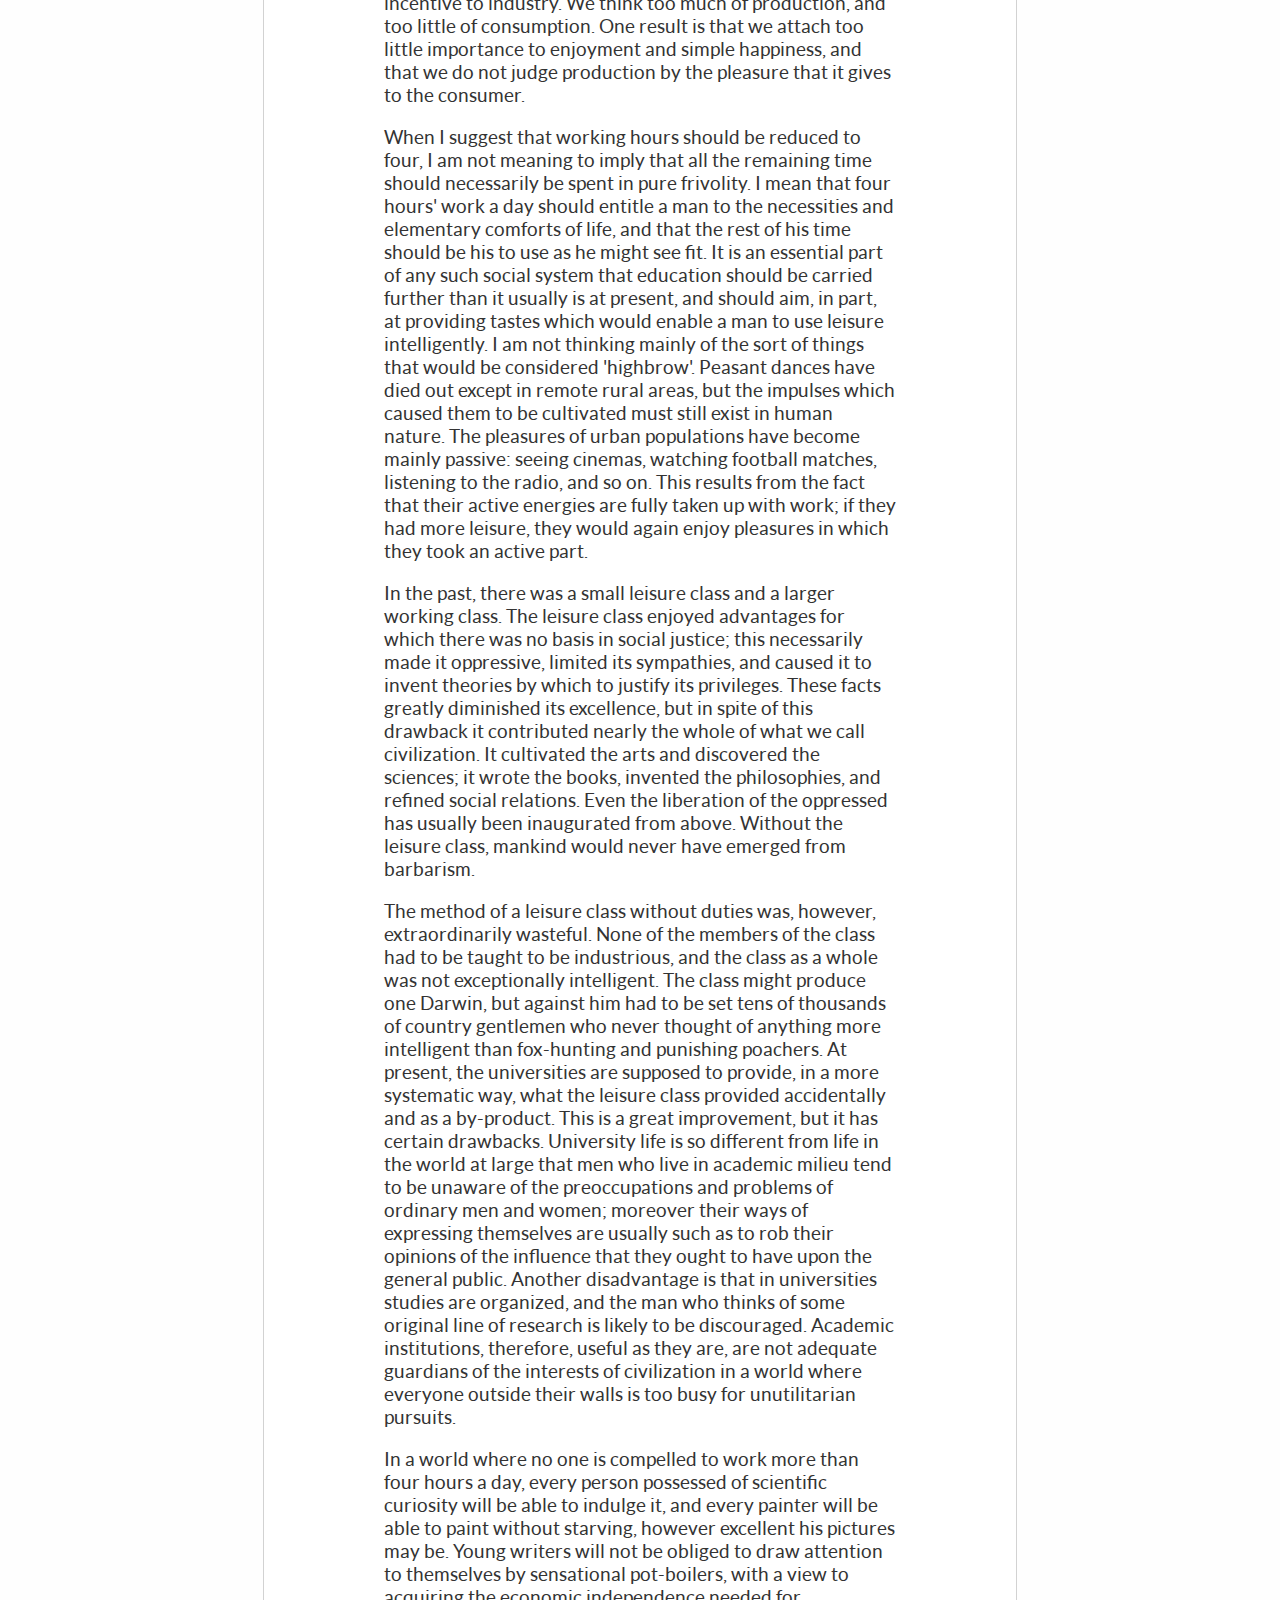
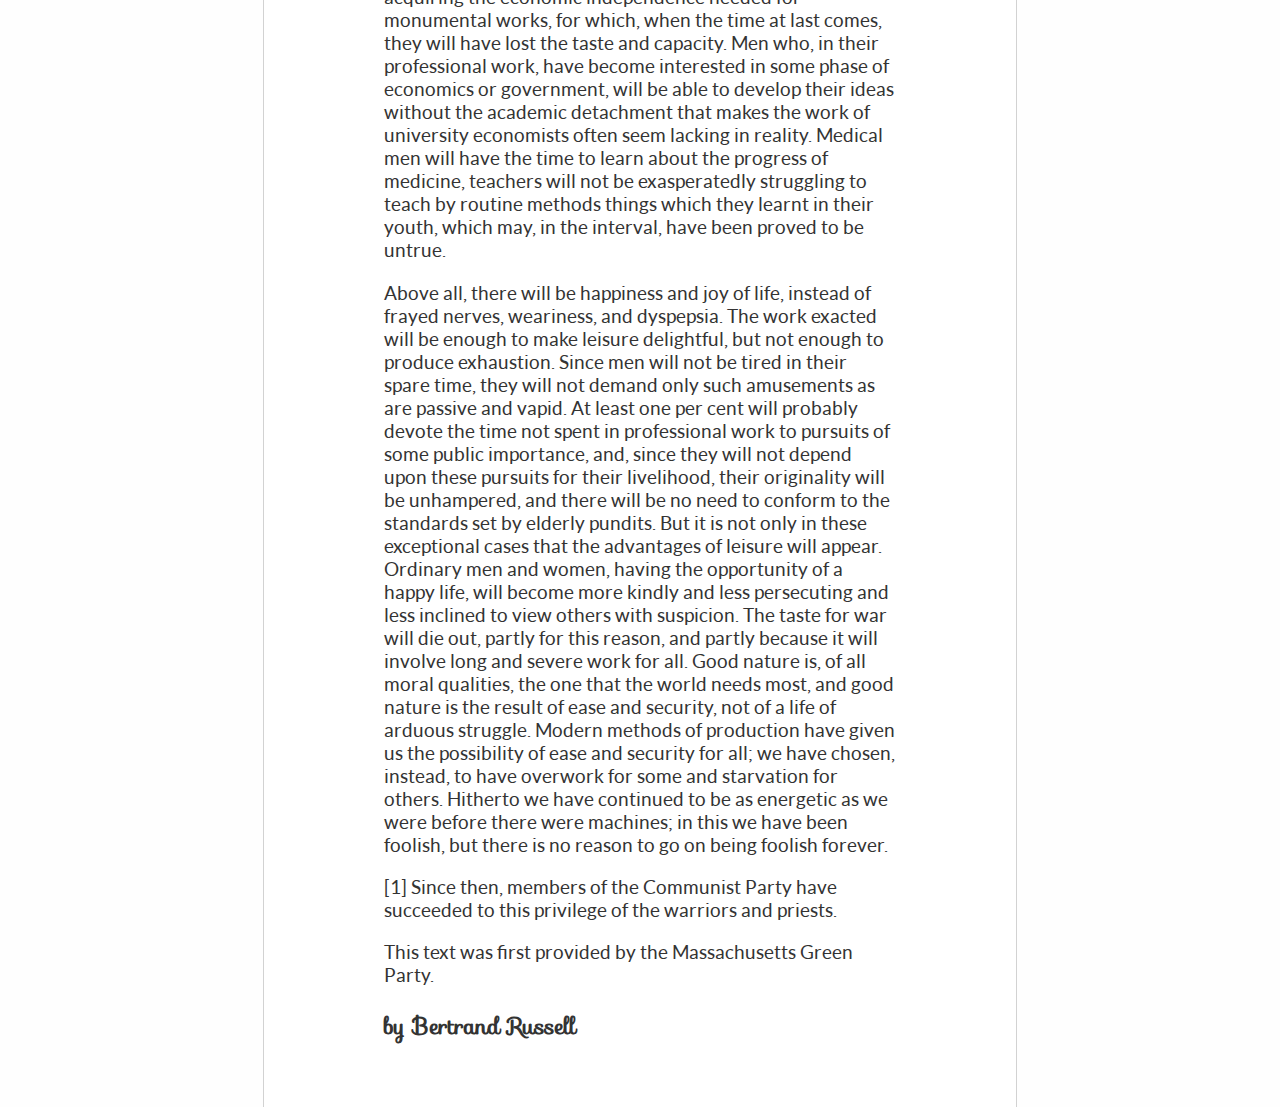
<file: idleness.html>
<!DOCTYPE html PUBLIC "-//W3C//DTD XHTML 1.0 Strict//EN"
    "http://www.w3.org/TR/xhtml1/DTD/xhtml1-strict.dtd">
<html lang="en">
 <head>
  <meta http-equiv="Content-Type" content="text/html; charset=UTF-8" />

  <title>Subcults</title>
  <link rel="shortcut icon" href="/favicon.ico" />
  <link rel="stylesheet" href="/styles/article.css">

 <body>

      <div class="article_wrapper">

      <article id="article">

        <h1 id="title">In Praise of Idleness</h1>

<p>Like most of my generation, I was brought up on the saying: 'Satan finds some mischief for idle hands to do.' Being a highly virtuous child, I believed all that I was told, and acquired a conscience which has kept me working hard down to the present moment. But although my conscience has controlled my actions, my opinions have undergone a revolution. I think that there is far too much work done in the world, that immense harm is caused by the belief that work is virtuous, and that what needs to be preached in modern industrial countries is quite different from what always has been preached. Everyone knows the story of the traveler in Naples who saw twelve beggars lying in the sun (it was before the days of Mussolini), and offered a lira to the laziest of them. Eleven of them jumped up to claim it, so he gave it to the twelfth. This traveler was on the right lines. But in countries which do not enjoy Mediterranean sunshine idleness is more difficult, and a great public propaganda will be required to inaugurate it. I hope that, after reading the following pages, the leaders of the YMCA will start a campaign to induce good young men to do nothing. If so, I shall not have lived in vain.</p>

<p>Before advancing my own arguments for laziness, I must dispose of one which I cannot accept. Whenever a person who already has enough to live on proposes to engage in some everyday kind of job, such as school-teaching or typing, he or she is told that such conduct takes the bread out of other people's mouths, and is therefore wicked. If this argument were valid, it would only be necessary for us all to be idle in order that we should all have our mouths full of bread. What people who say such things forget is that what a man earns he usually spends, and in spending he gives employment. As long as a man spends his income, he puts just as much bread into people's mouths in spending as he takes out of other people's mouths in earning. The real villain, from this point of view, is the man who saves. If he merely puts his savings in a stocking, like the proverbial French peasant, it is obvious that they do not give employment. If he invests his savings, the matter is less obvious, and different cases arise.</p>

<p>One of the commonest things to do with savings is to lend them to some Government. In view of the fact that the bulk of the public expenditure of most civilized Governments consists in payment for past wars or preparation for future wars, the man who lends his money to a Government is in the same position as the bad men in Shakespeare who hire murderers. The net result of the man's economical habits is to increase the armed forces of the State to which he lends his savings. Obviously it would be better if he spent the money, even if he spent it in drink or gambling.</p>

<p>But, I shall be told, the case is quite different when savings are invested in industrial enterprises. When such enterprises succeed, and produce something useful, this may be conceded. In these days, however, no one will deny that most enterprises fail. That means that a large amount of human labor, which might have been devoted to producing something that could be enjoyed, was expended on producing machines which, when produced, lay idle and did no good to anyone. The man who invests his savings in a concern that goes bankrupt is therefore injuring others as well as himself. If he spent his money, say, in giving parties for his friends, they (we may hope) would get pleasure, and so would all those upon whom he spent money, such as the butcher, the baker, and the bootlegger. But if he spends it (let us say) upon laying down rails for surface card in some place where surface cars turn out not to be wanted, he has diverted a mass of labor into channels where it gives pleasure to no one. Nevertheless, when he becomes poor through failure of his investment he will be regarded as a victim of undeserved misfortune, whereas the gay spendthrift, who has spent his money philanthropically, will be despised as a fool and a frivolous person.</p>

<p>All this is only preliminary. I want to say, in all seriousness, that a great deal of harm is being done in the modern world by belief in the virtuousness of work, and that the road to happiness and prosperity lies in an organized diminution of work.</p>

<p>First of all: what is work? Work is of two kinds: first, altering the position of matter at or near the earth's surface relatively to other such matter; second, telling other people to do so. The first kind is unpleasant and ill paid; the second is pleasant and highly paid. The second kind is capable of indefinite extension: there are not only those who give orders, but those who give advice as to what orders should be given. Usually two opposite kinds of advice are given simultaneously by two organized bodies of men; this is called politics. The skill required for this kind of work is not knowledge of the subjects as to which advice is given, but knowledge of the art of persuasive speaking and writing, i.e. of advertising.</p>

<p>Throughout Europe, though not in America, there is a third class of men, more respected than either of the classes of workers. There are men who, through ownership of land, are able to make others pay for the privilege of being allowed to exist and to work. These landowners are idle, and I might therefore be expected to praise them. Unfortunately, their idleness is only rendered possible by the industry of others; indeed their desire for comfortable idleness is historically the source of the whole gospel of work. The last thing they have ever wished is that others should follow their example.</p>

<p>From the beginning of civilization until the Industrial Revolution, a man could, as a rule, produce by hard work little more than was required for the subsistence of himself and his family, although his wife worked at least as hard as he did, and his children added their labor as soon as they were old enough to do so. The small surplus above bare necessaries was not left to those who produced it, but was appropriated by warriors and priests. In times of famine there was no surplus; the warriors and priests, however, still secured as much as at other times, with the result that many of the workers died of hunger. This system persisted in Russia until 1917 [1], and still persists in the East; in England, in spite of the Industrial Revolution, it remained in full force throughout the Napoleonic wars, and until a hundred years ago, when the new class of manufacturers acquired power. In America, the system came to an end with the Revolution, except in the South, where it persisted until the Civil War. A system which lasted so long and ended so recently has naturally left a profound impress upon men's thoughts and opinions. Much that we take for granted about the desirability of work is derived from this system, and, being pre-industrial, is not adapted to the modern world. Modern technique has made it possible for leisure, within limits, to be not the prerogative of small privileged classes, but a right evenly distributed throughout the community. The morality of work is the morality of slaves, and the modern world has no need of slavery.</p>

<p>It is obvious that, in primitive communities, peasants, left to themselves, would not have parted with the slender surplus upon which the warriors and priests subsisted, but would have either produced less or consumed more. At first, sheer force compelled them to produce and part with the surplus. Gradually, however, it was found possible to induce many of them to accept an ethic according to which it was their duty to work hard, although part of their work went to support others in idleness. By this means the amount of compulsion required was lessened, and the expenses of government were diminished. To this day, 99 per cent of British wage-earners would be genuinely shocked if it were proposed that the King should not have a larger income than a working man. The conception of duty, speaking historically, has been a means used by the holders of power to induce others to live for the interests of their masters rather than for their own. Of course the holders of power conceal this fact from themselves by managing to believe that their interests are identical with the larger interests of humanity. Sometimes this is true; Athenian slave-owners, for instance, employed part of their leisure in making a permanent contribution to civilization which would have been impossible under a just economic system. Leisure is essential to civilization, and in former times leisure for the few was only rendered possible by the labors of the many. But their labors were valuable, not because work is good, but because leisure is good. And with modern technique it would be possible to distribute leisure justly without injury to civilization.</p>

<p>Modern technique has made it possible to diminish enormously the amount of labor required to secure the necessaries of life for everyone. This was made obvious during the war. At that time all the men in the armed forces, and all the men and women engaged in the production of munitions, all the men and women engaged in spying, war propaganda, or Government offices connected with the war, were withdrawn from productive occupations. In spite of this, the general level of well-being among unskilled wage-earners on the side of the Allies was higher than before or since. The significance of this fact was concealed by finance: borrowing made it appear as if the future was nourishing the present. But that, of course, would have been impossible; a man cannot eat a loaf of bread that does not yet exist. The war showed conclusively that, by the scientific organization of production, it is possible to keep modern populations in fair comfort on a small part of the working capacity of the modern world. If, at the end of the war, the scientific organization, which had been created in order to liberate men for fighting and munition work, had been preserved, and the hours of the week had been cut down to four, all would have been well. Instead of that the old chaos was restored, those whose work was demanded were made to work long hours, and the rest were left to starve as unemployed. Why? Because work is a duty, and a man should not receive wages in proportion to what he has produced, but in proportion to his virtue as exemplified by his industry.</p>

<p>This is the morality of the Slave State, applied in circumstances totally unlike those in which it arose. No wonder the result has been disastrous. Let us take an illustration. Suppose that, at a given moment, a certain number of people are engaged in the manufacture of pins. They make as many pins as the world needs, working (say) eight hours a day. Someone makes an invention by which the same number of men can make twice as many pins: pins are already so cheap that hardly any more will be bought at a lower price. In a sensible world, everybody concerned in the manufacturing of pins would take to working four hours instead of eight, and everything else would go on as before. But in the actual world this would be thought demoralizing. The men still work eight hours, there are too many pins, some employers go bankrupt, and half the men previously concerned in making pins are thrown out of work. There is, in the end, just as much leisure as on the other plan, but half the men are totally idle while half are still overworked. In this way, it is insured that the unavoidable leisure shall cause misery all round instead of being a universal source of happiness. Can anything more insane be imagined?</p>

<p>The idea that the poor should have leisure has always been shocking to the rich. In England, in the early nineteenth century, fifteen hours was the ordinary day's work for a man; children sometimes did as much, and very commonly did twelve hours a day. When meddlesome busybodies suggested that perhaps these hours were rather long, they were told that work kept adults from drink and children from mischief. When I was a child, shortly after urban working men had acquired the vote, certain public holidays were established by law, to the great indignation of the upper classes. I remember hearing an old Duchess say: 'What do the poor want with holidays? They ought to work.' People nowadays are less frank, but the sentiment persists, and is the source of much of our economic confusion.</p>

<p>Let us, for a moment, consider the ethics of work frankly, without superstition. Every human being, of necessity, consumes, in the course of his life, a certain amount of the produce of human labor. Assuming, as we may, that labor is on the whole disagreeable, it is unjust that a man should consume more than he produces. Of course he may provide services rather than commodities, like a medical man, for example; but he should provide something in return for his board and lodging. to this extent, the duty of work must be admitted, but to this extent only.</p>

<p>I shall not dwell upon the fact that, in all modern societies outside the USSR, many people escape even this minimum amount of work, namely all those who inherit money and all those who marry money. I do not think the fact that these people are allowed to be idle is nearly so harmful as the fact that wage-earners are expected to overwork or starve.</p>

<p>If the ordinary wage-earner worked four hours a day, there would be enough for everybody and no unemployment -- assuming a certain very moderate amount of sensible organization. This idea shocks the well-to-do, because they are convinced that the poor would not know how to use so much leisure. In America men often work long hours even when they are well off; such men, naturally, are indignant at the idea of leisure for wage-earners, except as the grim punishment of unemployment; in fact, they dislike leisure even for their sons. Oddly enough, while they wish their sons to work so hard as to have no time to be civilized, they do not mind their wives and daughters having no work at all. the snobbish admiration of uselessness, which, in an aristocratic society, extends to both sexes, is, under a plutocracy, confined to women; this, however, does not make it any more in agreement with common sense.</p>

<p>The wise use of leisure, it must be conceded, is a product of civilization and education. A man who has worked long hours all his life will become bored if he becomes suddenly idle. But without a considerable amount of leisure a man is cut off from many of the best things. There is no longer any reason why the bulk of the population should suffer this deprivation; only a foolish asceticism, usually vicarious, makes us continue to insist on work in excessive quantities now that the need no longer exists.</p>

<p>In the new creed which controls the government of Russia, while there is much that is very different from the traditional teaching of the West, there are some things that are quite unchanged. The attitude of the governing classes, and especially of those who conduct educational propaganda, on the subject of the dignity of labor, is almost exactly that which the governing classes of the world have always preached to what were called the 'honest poor'. Industry, sobriety, willingness to work long hours for distant advantages, even submissiveness to authority, all these reappear; moreover authority still represents the will of the Ruler of the Universe, Who, however, is now called by a new name, Dialectical Materialism.</p>

<p>The victory of the proletariat in Russia has some points in common with the victory of the feminists in some other countries. For ages, men had conceded the superior saintliness of women, and had consoled women for their inferiority by maintaining that saintliness is more desirable than power. At last the feminists decided that they would have both, since the pioneers among them believed all that the men had told them about the desirability of virtue, but not what they had told them about the worthlessness of political power. A similar thing has happened in Russia as regards manual work. For ages, the rich and their sycophants have written in praise of 'honest toil', have praised the simple life, have professed a religion which teaches that the poor are much more likely to go to heaven than the rich, and in general have tried to make manual workers believe that there is some special nobility about altering the position of matter in space, just as men tried to make women believe that they derived some special nobility from their sexual enslavement. In Russia, all this teaching about the excellence of manual work has been taken seriously, with the result that the manual worker is more honored than anyone else. What are, in essence, revivalist appeals are made, but not for the old purposes: they are made to secure shock workers for special tasks. Manual work is the ideal which is held before the young, and is the basis of all ethical teaching.</p>

<p>For the present, possibly, this is all to the good. A large country, full of natural resources, awaits development, and has has to be developed with very little use of credit. In these circumstances, hard work is necessary, and is likely to bring a great reward. But what will happen when the point has been reached where everybody could be comfortable without working long hours?</p>

<p>In the West, we have various ways of dealing with this problem. We have no attempt at economic justice, so that a large proportion of the total produce goes to a small minority of the population, many of whom do no work at all. Owing to the absence of any central control over production, we produce hosts of things that are not wanted. We keep a large percentage of the working population idle, because we can dispense with their labor by making the others overwork. When all these methods prove inadequate, we have a war: we cause a number of people to manufacture high explosives, and a number of others to explode them, as if we were children who had just discovered fireworks. By a combination of all these devices we manage, though with difficulty, to keep alive the notion that a great deal of severe manual work must be the lot of the average man.</p>

<p>In Russia, owing to more economic justice and central control over production, the problem will have to be differently solved. the rational solution would be, as soon as the necessaries and elementary comforts can be provided for all, to reduce the hours of labor gradually, allowing a popular vote to decide, at each stage, whether more leisure or more goods were to be preferred. But, having taught the supreme virtue of hard work, it is difficult to see how the authorities can aim at a paradise in which there will be much leisure and little work. It seems more likely that they will find continually fresh schemes, by which present leisure is to be sacrificed to future productivity. I read recently of an ingenious plan put forward by Russian engineers, for making the White Sea and the northern coasts of Siberia warm, by putting a dam across the Kara Sea. An admirable project, but liable to postpone proletarian comfort for a generation, while the nobility of toil is being displayed amid the ice-fields and snowstorms of the Arctic Ocean. This sort of thing, if it happens, will be the result of regarding the virtue of hard work as an end in itself, rather than as a means to a state of affairs in which it is no longer needed.</p>

<p>The fact is that moving matter about, while a certain amount of it is necessary to our existence, is emphatically not one of the ends of human life. If it were, we should have to consider every navvy superior to Shakespeare. We have been misled in this matter by two causes. One is the necessity of keeping the poor contented, which has led the rich, for thousands of years, to preach the dignity of labor, while taking care themselves to remain undignified in this respect. The other is the new pleasure in mechanism, which makes us delight in the astonishingly clever changes that we can produce on the earth's surface. Neither of these motives makes any great appeal to the actual worker. If you ask him what he thinks the best part of his life, he is not likely to say: 'I enjoy manual work because it makes me feel that I am fulfilling man's noblest task, and because I like to think how much man can transform his planet. It is true that my body demands periods of rest, which I have to fill in as best I may, but I am never so happy as when the morning comes and I can return to the toil from which my contentment springs.' I have never heard working men say this sort of thing. They consider work, as it should be considered, a necessary means to a livelihood, and it is from their leisure that they derive whatever happiness they may enjoy.</p>

<p>It will be said that, while a little leisure is pleasant, men would not know how to fill their days if they had only four hours of work out of the twenty-four. In so far as this is true in the modern world, it is a condemnation of our civilization; it would not have been true at any earlier period. There was formerly a capacity for light-heartedness and play which has been to some extent inhibited by the cult of efficiency. The modern man thinks that everything ought to be done for the sake of something else, and never for its own sake. Serious-minded persons, for example, are continually condemning the habit of going to the cinema, and telling us that it leads the young into crime. But all the work that goes to producing a cinema is respectable, because it is work, and because it brings a money profit. The notion that the desirable activities are those that bring a profit has made everything topsy-turvy. The butcher who provides you with meat and the baker who provides you with bread are praiseworthy, because they are making money; but when you enjoy the food they have provided, you are merely frivolous, unless you eat only to get strength for your work. Broadly speaking, it is held that getting money is good and spending money is bad. Seeing that they are two sides of one transaction, this is absurd; one might as well maintain that keys are good, but keyholes are bad. Whatever merit there may be in the production of goods must be entirely derivative from the advantage to be obtained by consuming them. The individual, in our society, works for profit; but the social purpose of his work lies in the consumption of what he produces. It is this divorce between the individual and the social purpose of production that makes it so difficult for men to think clearly in a world in which profit-making is the incentive to industry. We think too much of production, and too little of consumption. One result is that we attach too little importance to enjoyment and simple happiness, and that we do not judge production by the pleasure that it gives to the consumer.</p>

<p>When I suggest that working hours should be reduced to four, I am not meaning to imply that all the remaining time should necessarily be spent in pure frivolity. I mean that four hours' work a day should entitle a man to the necessities and elementary comforts of life, and that the rest of his time should be his to use as he might see fit. It is an essential part of any such social system that education should be carried further than it usually is at present, and should aim, in part, at providing tastes which would enable a man to use leisure intelligently. I am not thinking mainly of the sort of things that would be considered 'highbrow'. Peasant dances have died out except in remote rural areas, but the impulses which caused them to be cultivated must still exist in human nature. The pleasures of urban populations have become mainly passive: seeing cinemas, watching football matches, listening to the radio, and so on. This results from the fact that their active energies are fully taken up with work; if they had more leisure, they would again enjoy pleasures in which they took an active part.</p>

<p>In the past, there was a small leisure class and a larger working class. The leisure class enjoyed advantages for which there was no basis in social justice; this necessarily made it oppressive, limited its sympathies, and caused it to invent theories by which to justify its privileges. These facts greatly diminished its excellence, but in spite of this drawback it contributed nearly the whole of what we call civilization. It cultivated the arts and discovered the sciences; it wrote the books, invented the philosophies, and refined social relations. Even the liberation of the oppressed has usually been inaugurated from above. Without the leisure class, mankind would never have emerged from barbarism.</p>

<p>The method of a leisure class without duties was, however, extraordinarily wasteful. None of the members of the class had to be taught to be industrious, and the class as a whole was not exceptionally intelligent. The class might produce one Darwin, but against him had to be set tens of thousands of country gentlemen who never thought of anything more intelligent than fox-hunting and punishing poachers. At present, the universities are supposed to provide, in a more systematic way, what the leisure class provided accidentally and as a by-product. This is a great improvement, but it has certain drawbacks. University life is so different from life in the world at large that men who live in academic milieu tend to be unaware of the preoccupations and problems of ordinary men and women; moreover their ways of expressing themselves are usually such as to rob their opinions of the influence that they ought to have upon the general public. Another disadvantage is that in universities studies are organized, and the man who thinks of some original line of research is likely to be discouraged. Academic institutions, therefore, useful as they are, are not adequate guardians of the interests of civilization in a world where everyone outside their walls is too busy for unutilitarian pursuits.</p>

<p>In a world where no one is compelled to work more than four hours a day, every person possessed of scientific curiosity will be able to indulge it, and every painter will be able to paint without starving, however excellent his pictures may be. Young writers will not be obliged to draw attention to themselves by sensational pot-boilers, with a view to acquiring the economic independence needed for monumental works, for which, when the time at last comes, they will have lost the taste and capacity. Men who, in their professional work, have become interested in some phase of economics or government, will be able to develop their ideas without the academic detachment that makes the work of university economists often seem lacking in reality. Medical men will have the time to learn about the progress of medicine, teachers will not be exasperatedly struggling to teach by routine methods things which they learnt in their youth, which may, in the interval, have been proved to be untrue.</p>

<p>Above all, there will be happiness and joy of life, instead of frayed nerves, weariness, and dyspepsia. The work exacted will be enough to make leisure delightful, but not enough to produce exhaustion. Since men will not be tired in their spare time, they will not demand only such amusements as are passive and vapid. At least one per cent will probably devote the time not spent in professional work to pursuits of some public importance, and, since they will not depend upon these pursuits for their livelihood, their originality will be unhampered, and there will be no need to conform to the standards set by elderly pundits. But it is not only in these exceptional cases that the advantages of leisure will appear. Ordinary men and women, having the opportunity of a happy life, will become more kindly and less persecuting and less inclined to view others with suspicion. The taste for war will die out, partly for this reason, and partly because it will involve long and severe work for all. Good nature is, of all moral qualities, the one that the world needs most, and good nature is the result of ease and security, not of a life of arduous struggle. Modern methods of production have given us the possibility of ease and security for all; we have chosen, instead, to have overwork for some and starvation for others. Hitherto we have continued to be as energetic as we were before there were machines; in this we have been foolish, but there is no reason to go on being foolish forever.</p>

<p>[1] Since then, members of the Communist Party have succeeded to this privilege of the warriors and priests.</p>

<p>This text was first provided by the Massachusetts Green Party.</p>







        <h3>by Bertrand Russell</h3>

      </article>

      </div>

</body>

</html>
</file>
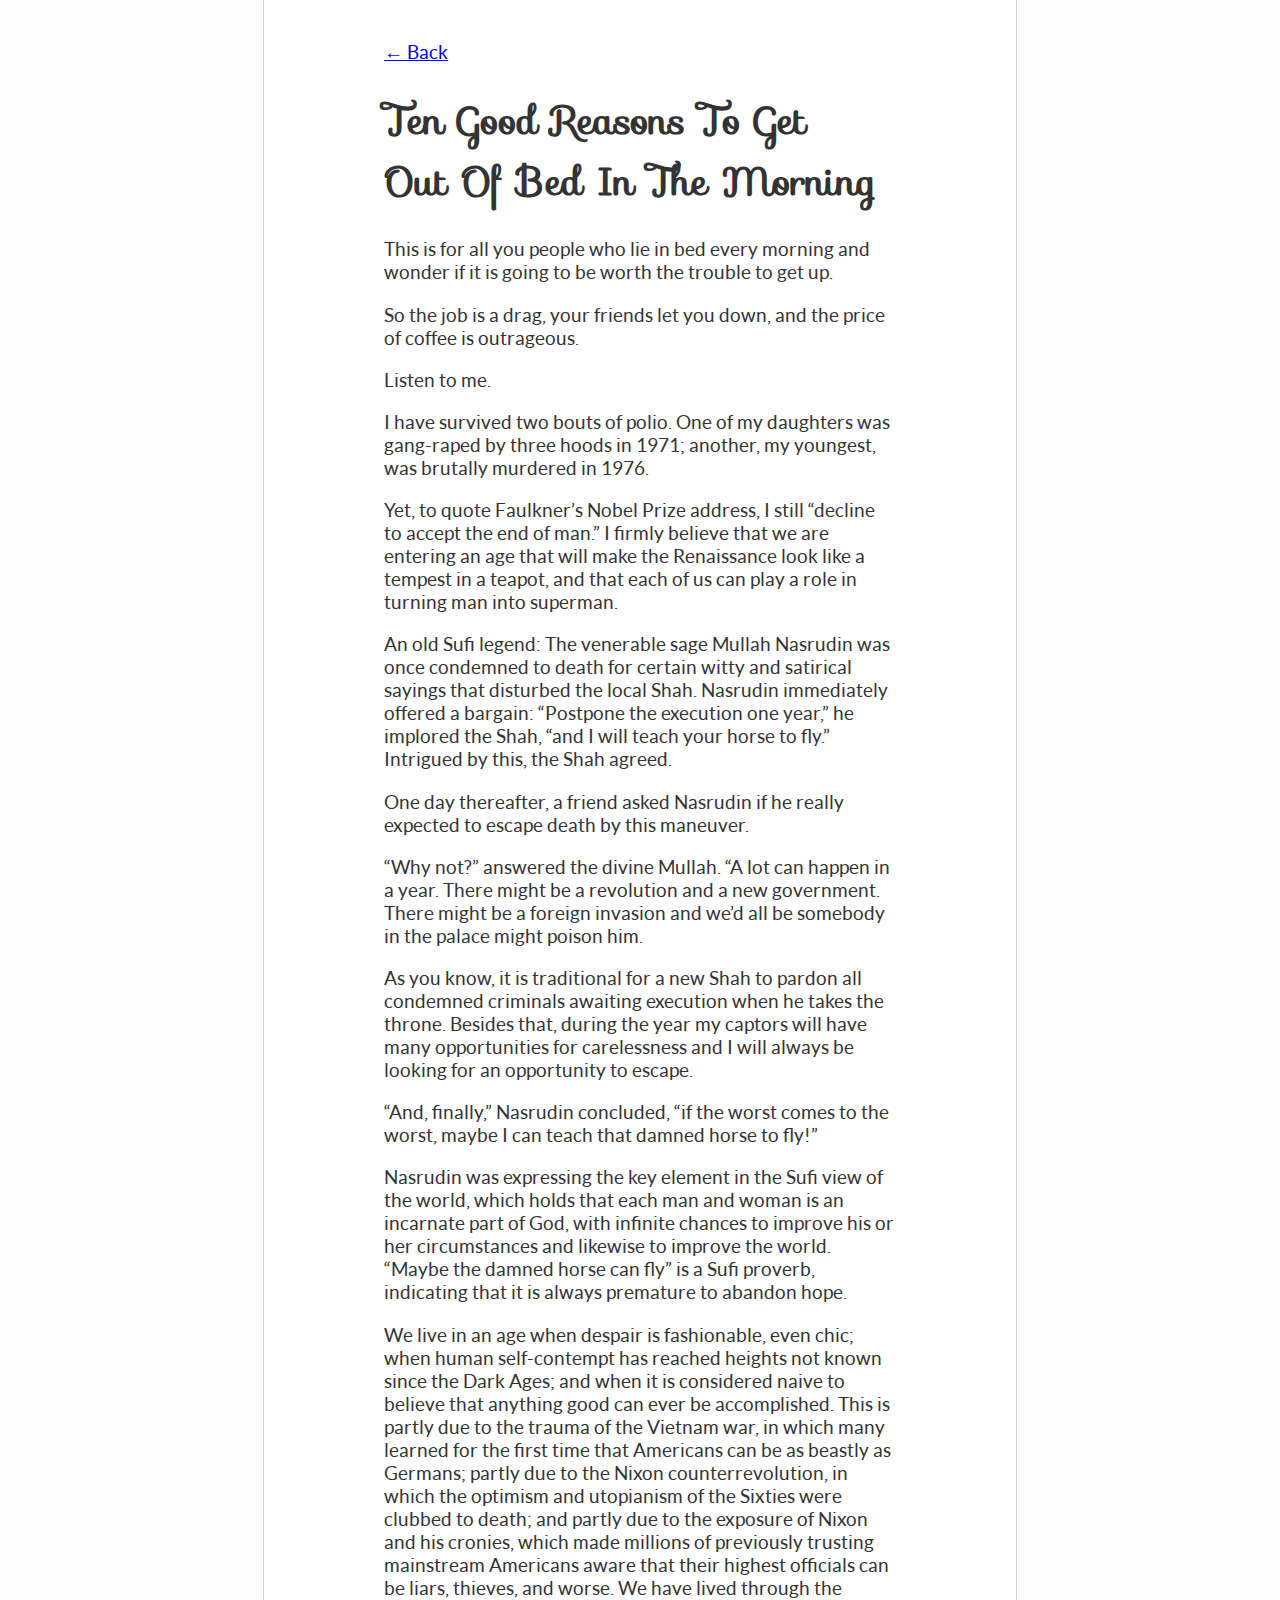
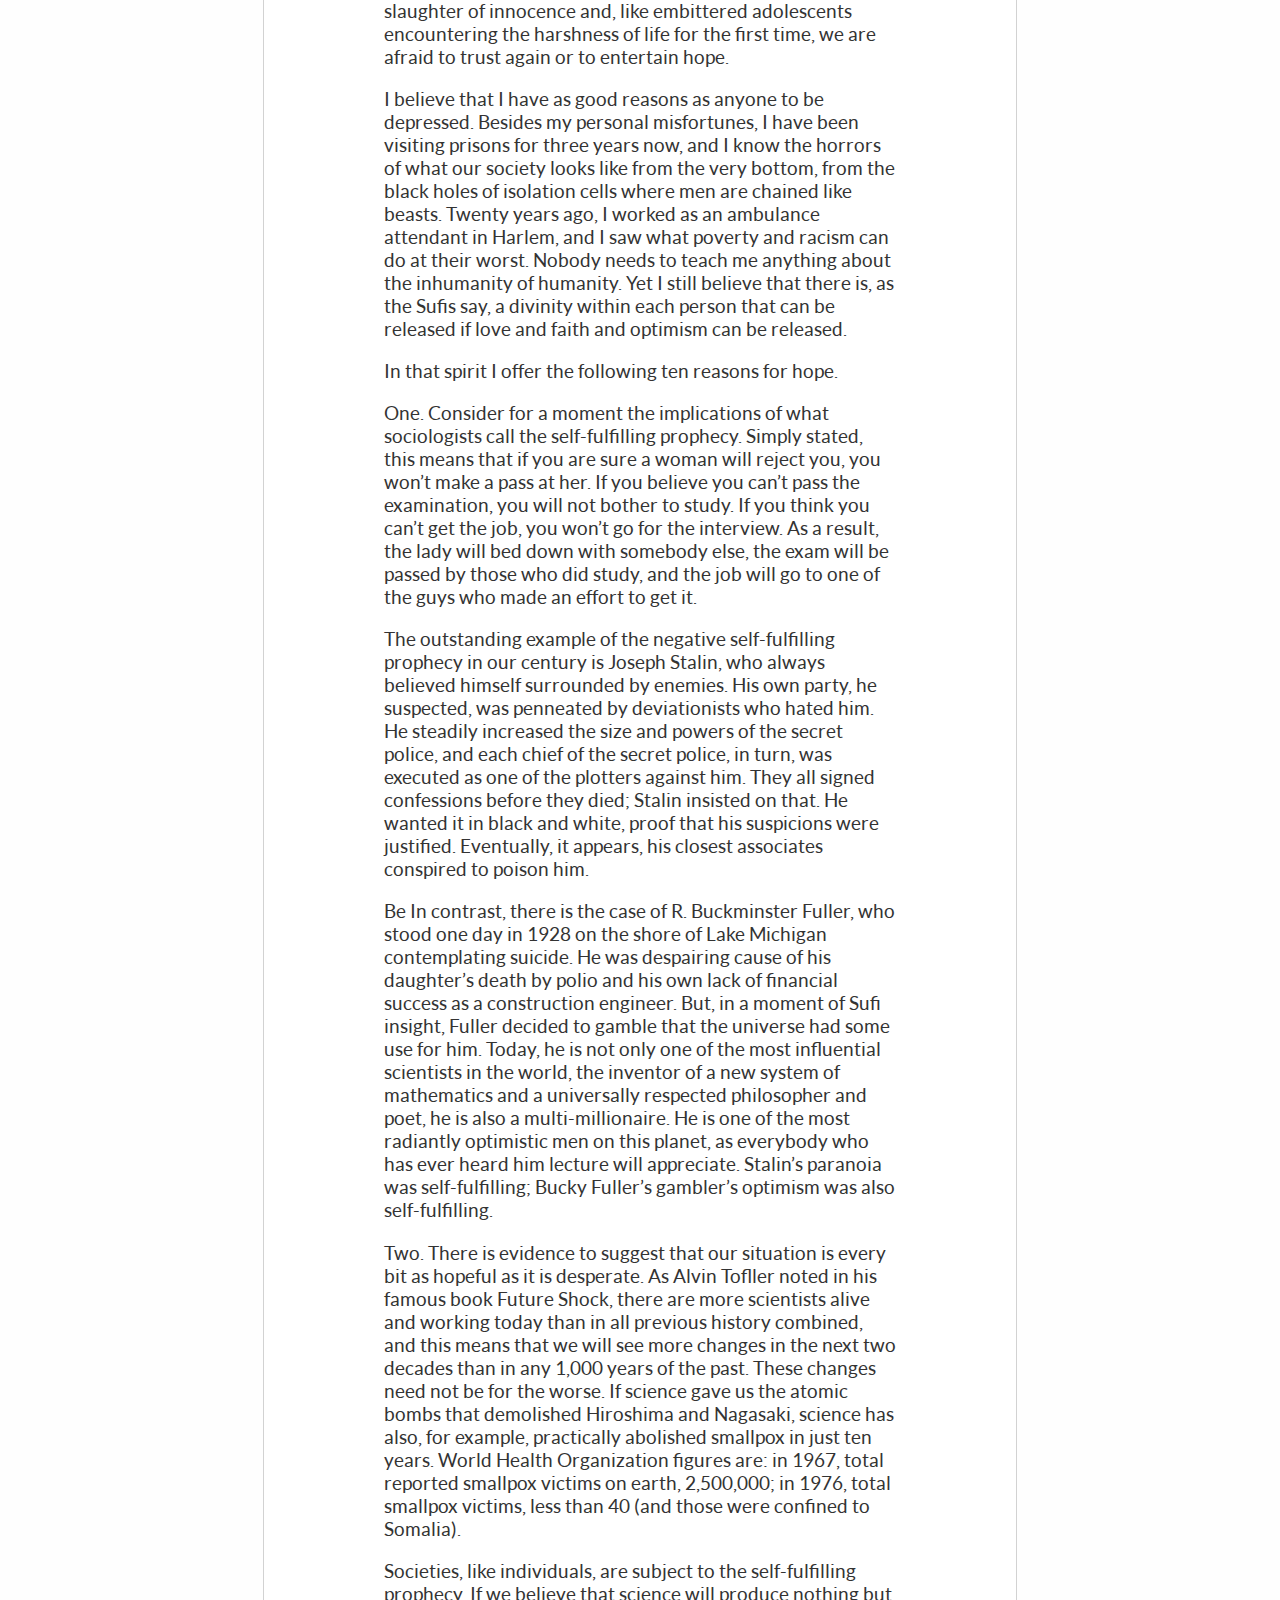
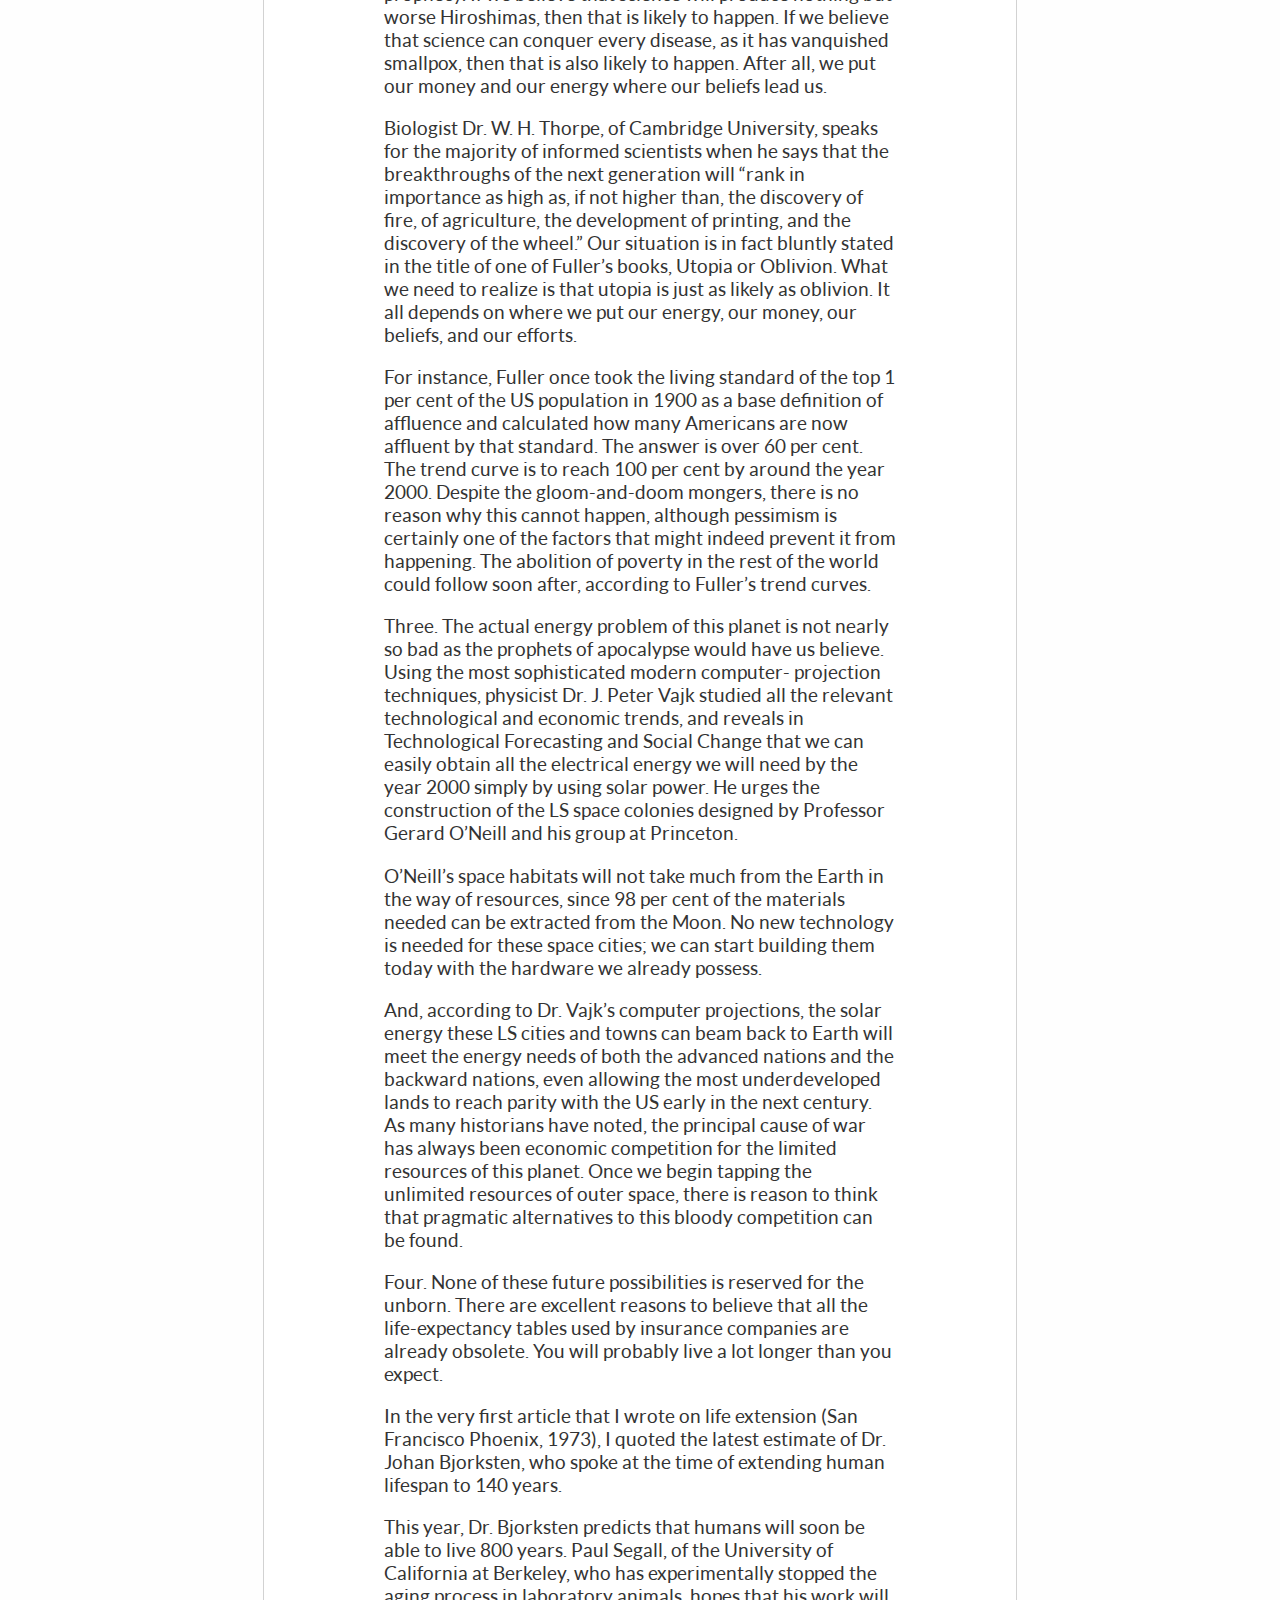
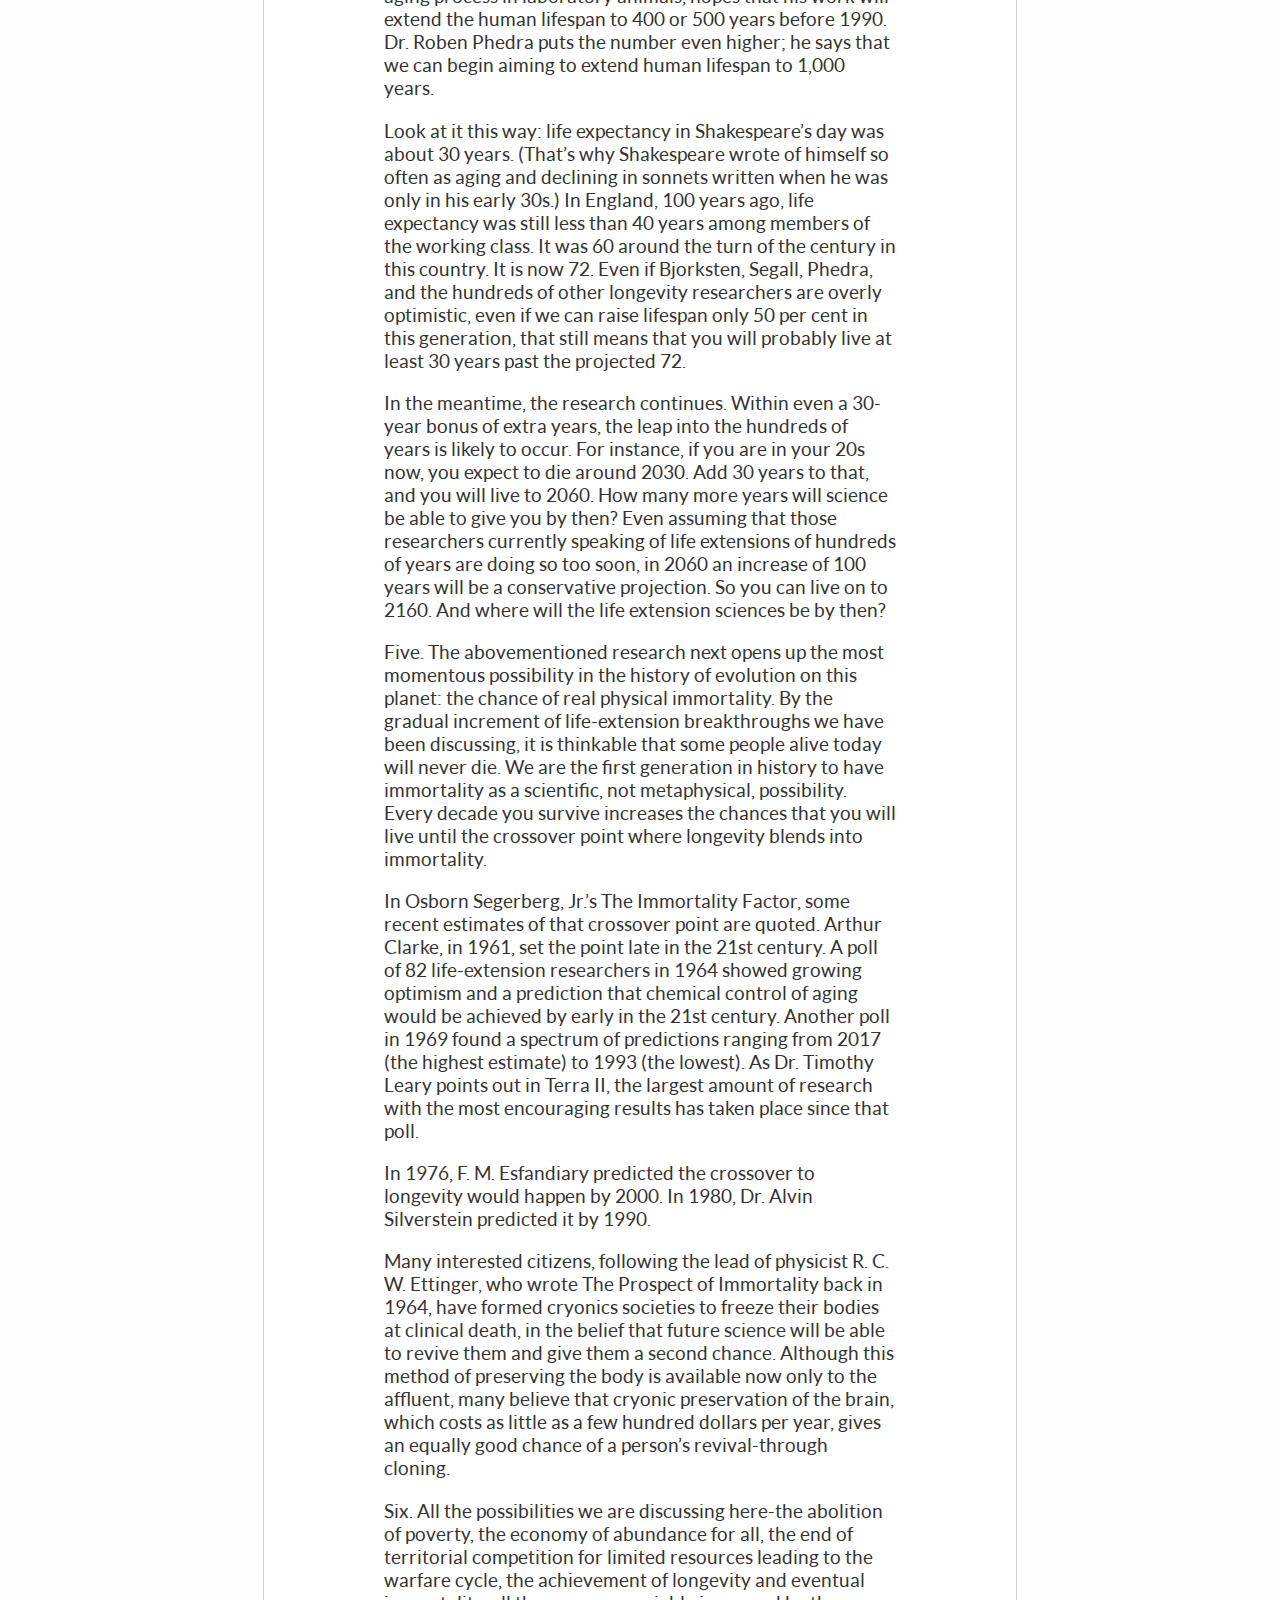
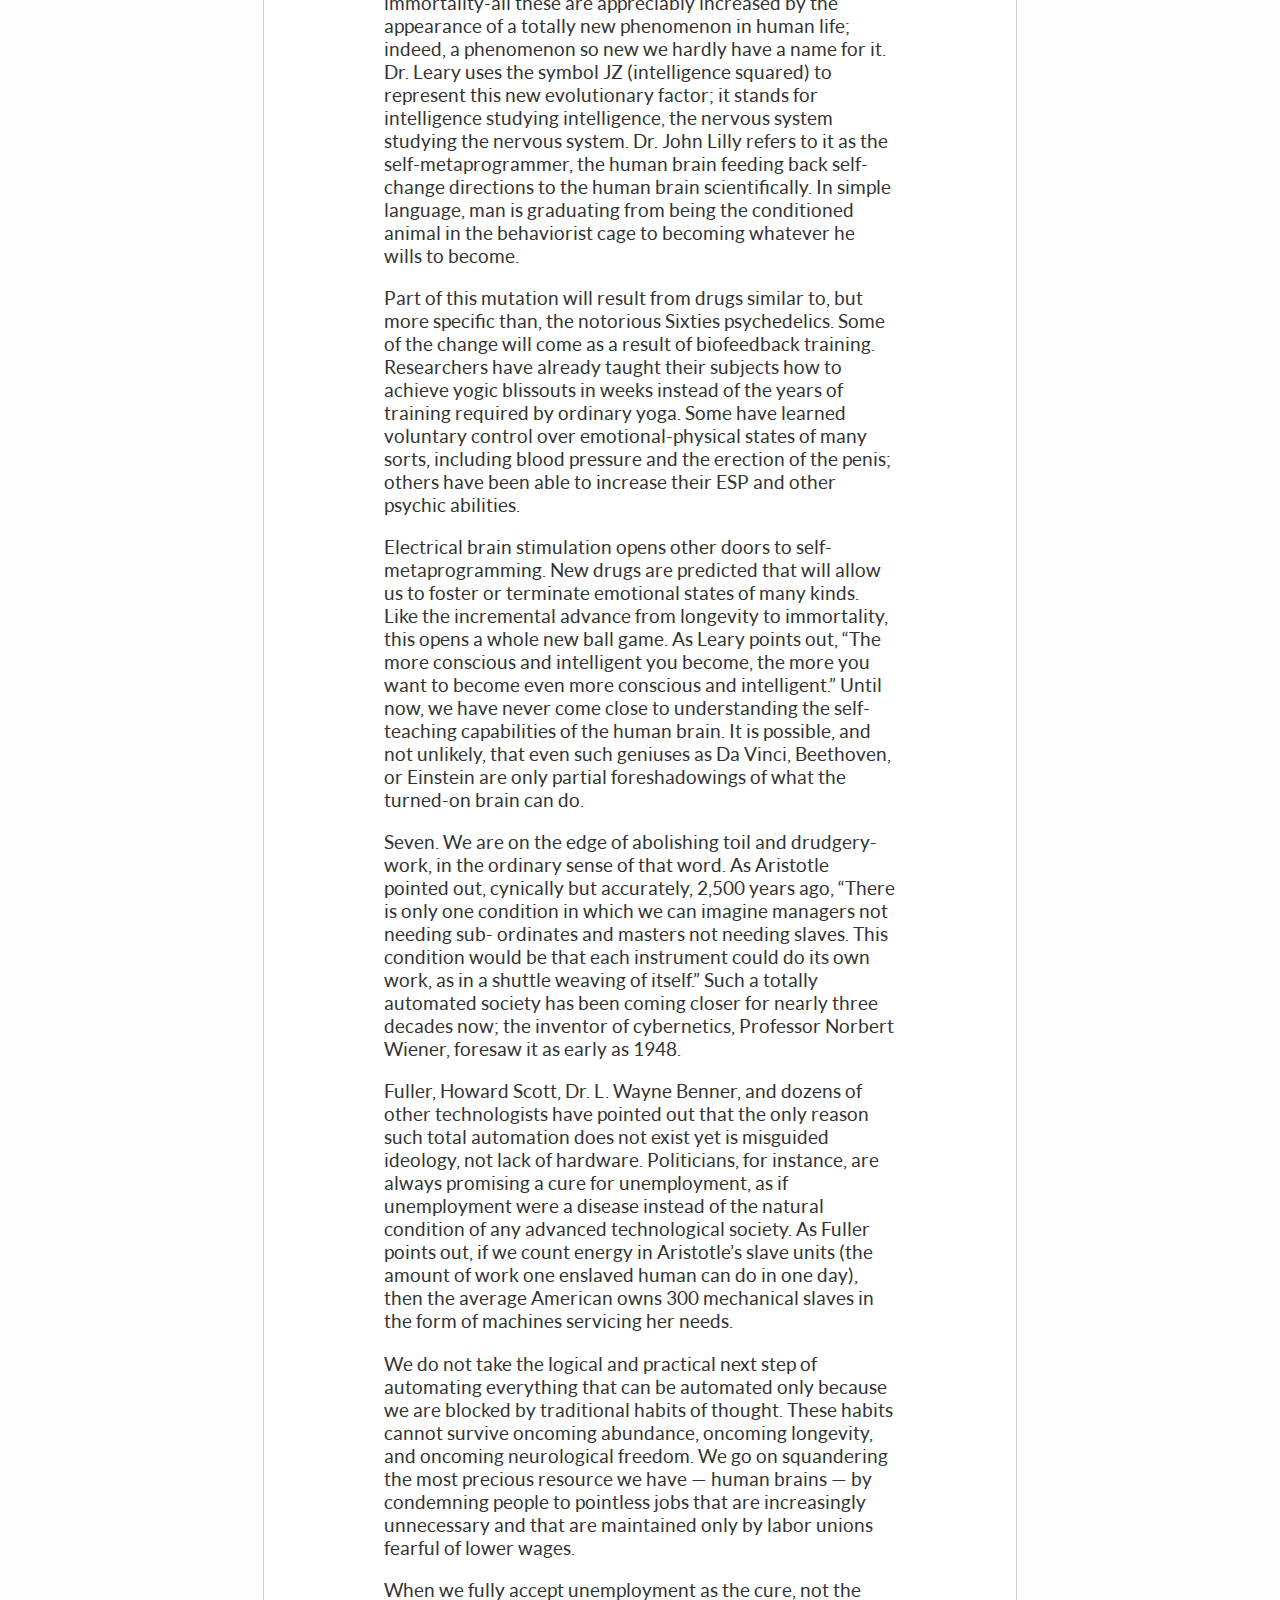
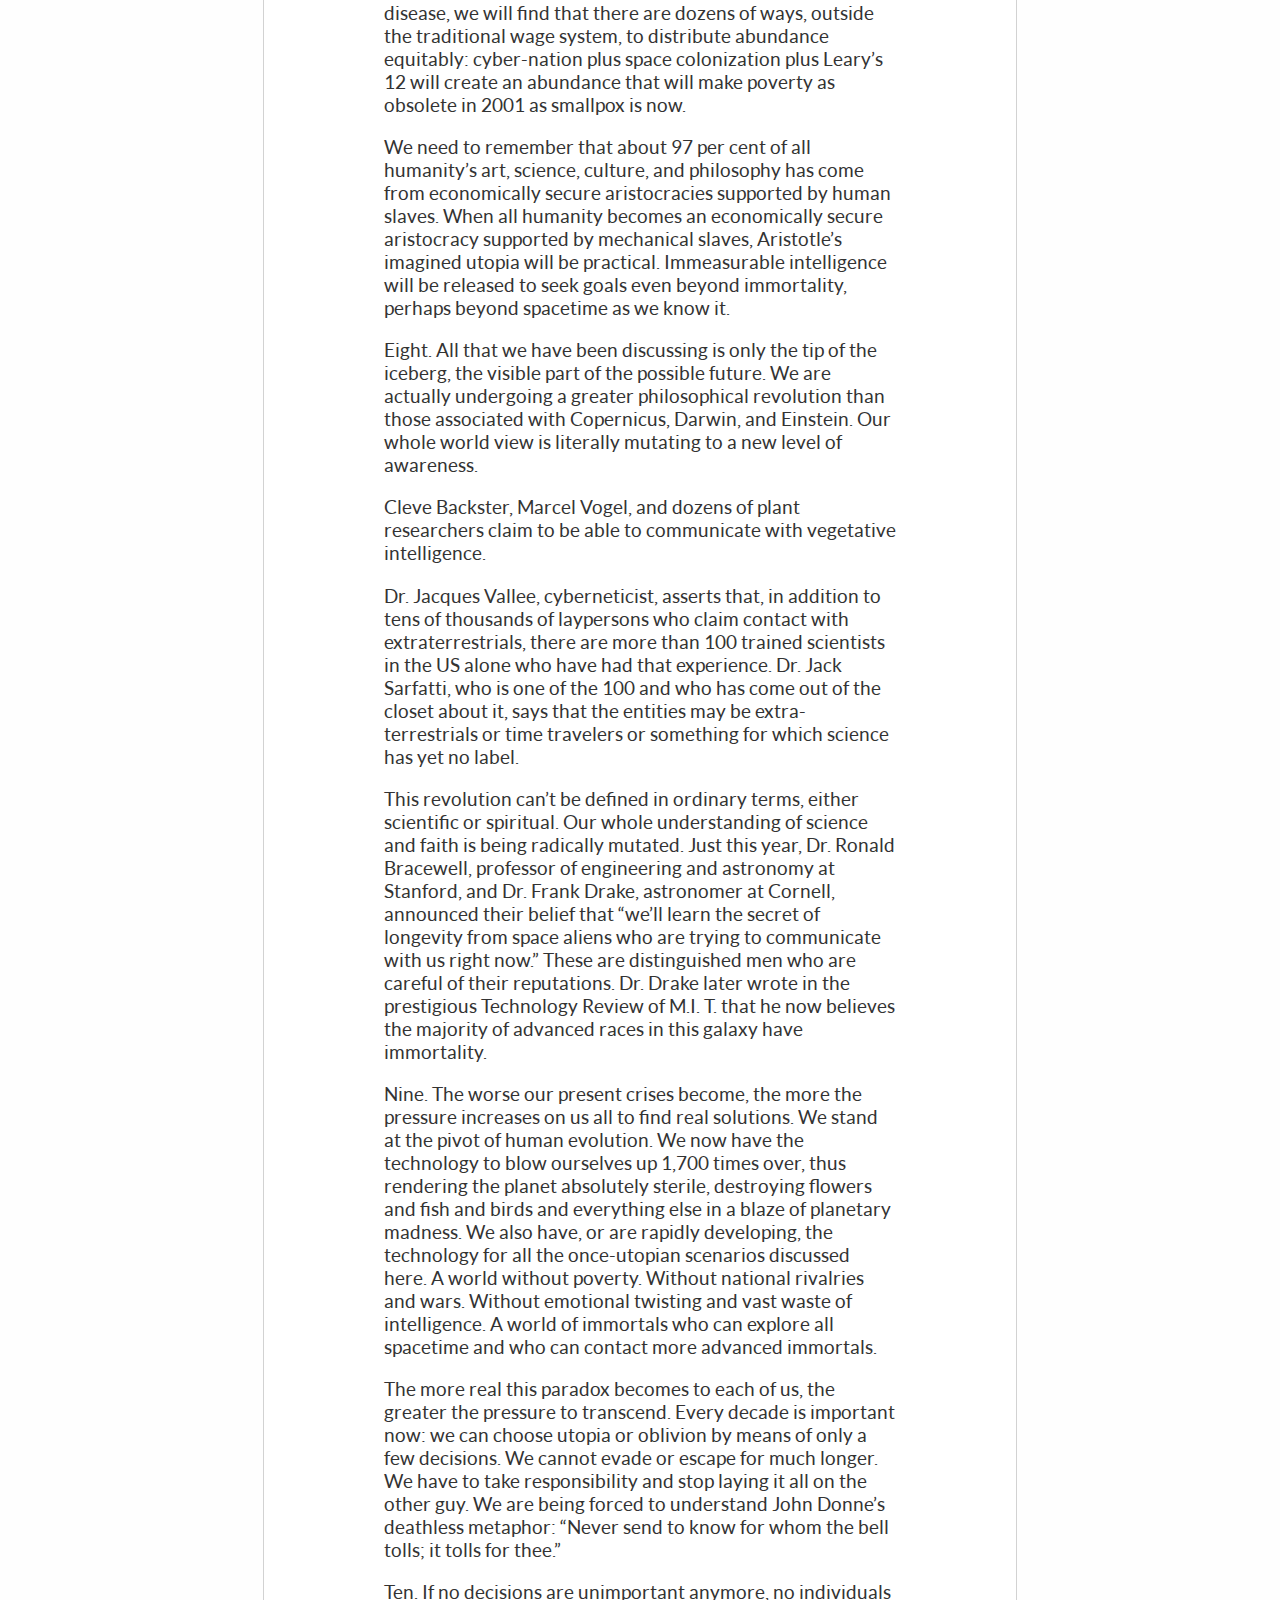
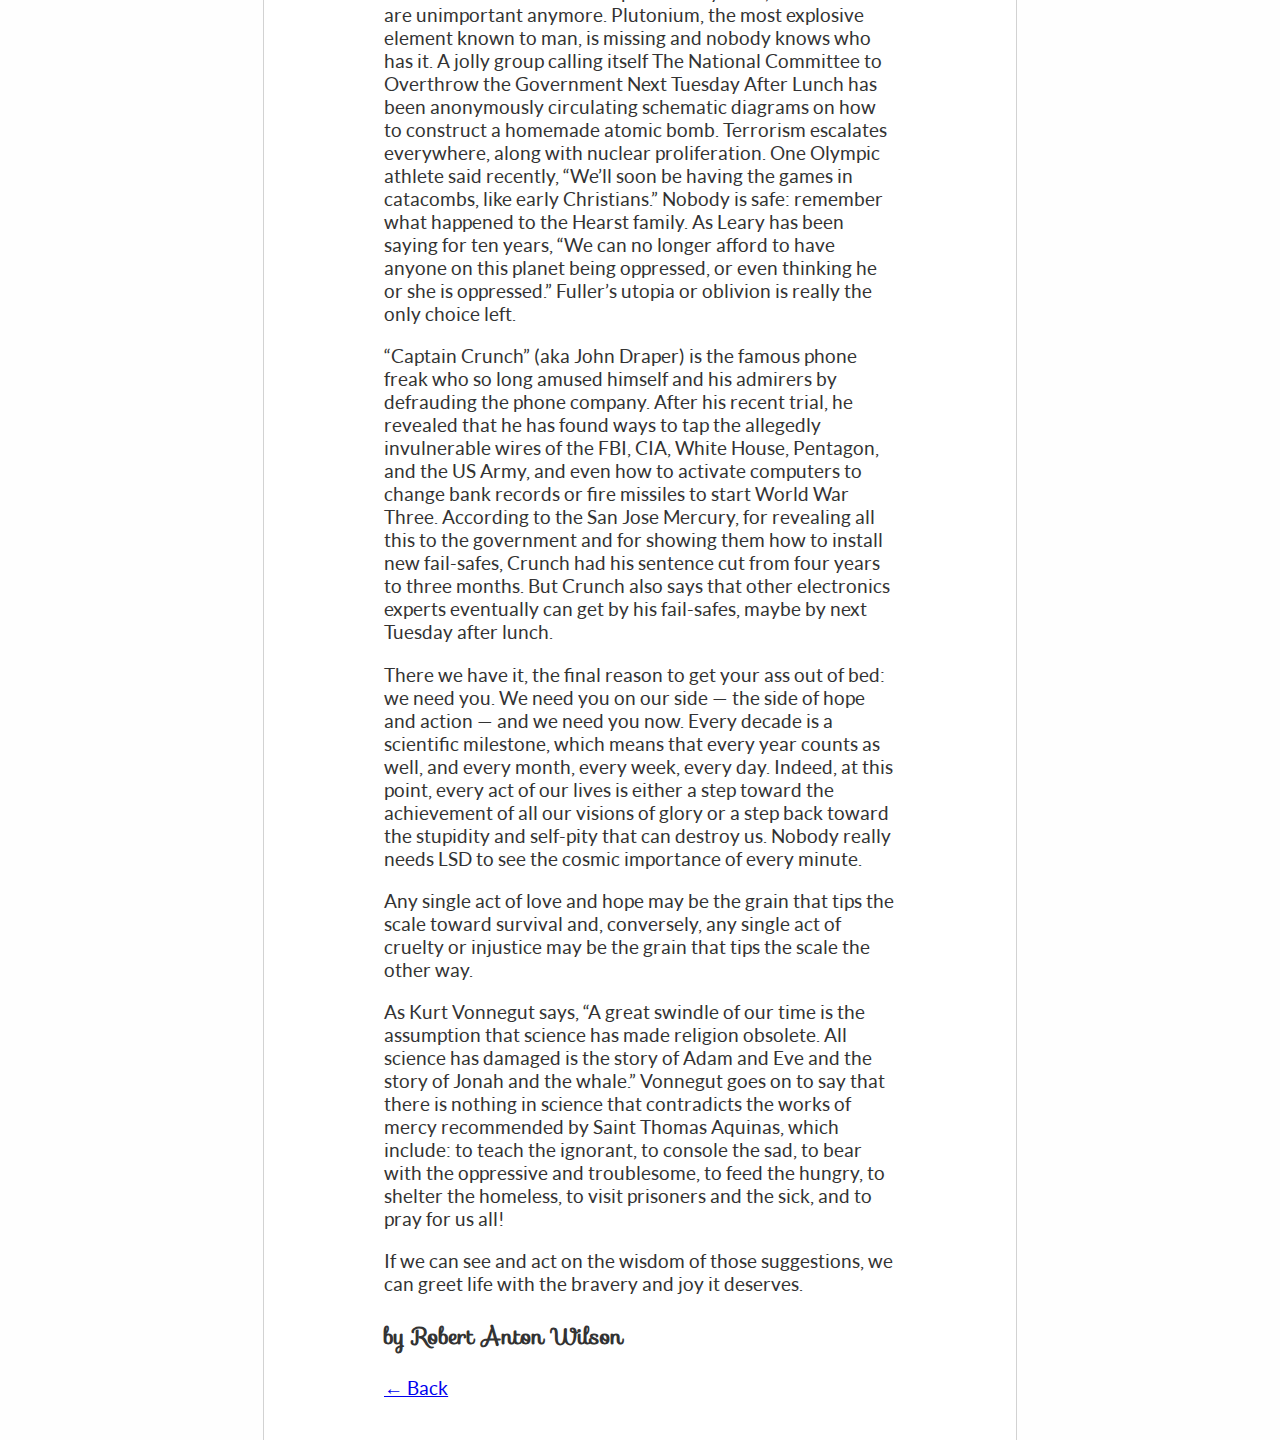
<file: optimism.html>
<!DOCTYPE html PUBLIC "-//W3C//DTD XHTML 1.0 Strict//EN"
    "http://www.w3.org/TR/xhtml1/DTD/xhtml1-strict.dtd">
<html lang="en">
 <head>
  <meta http-equiv="Content-Type" content="text/html; charset=UTF-8" />

  <title>Subcults</title>
  <link rel="shortcut icon" href="/favicon.ico" />
  <link rel="stylesheet" href="/styles/article.css">

 <body>

      <div class="article_wrapper">

      <article id="article">

      <a href="/">← Back</a>

        <h1 id="title">Ten Good Reasons To Get <br>Out Of Bed In The Morning</h1>

        <p>This is for all you people who lie in bed every morning and wonder if it is going to be worth the trouble to get up.</p>

<p>So the job is a drag, your friends let you down, and the price of coffee is outrageous.</p>

<p>Listen to me.</p>

<p>I have survived two bouts of polio. One of my daughters was gang-raped by three hoods in 1971; another, my youngest, was brutally murdered in 1976.</p>

<p>Yet, to quote Faulkner’s Nobel Prize address, I still “decline to accept the end of man.” I firmly believe that we are entering an age that will make the Renaissance look like a tempest in a teapot, and that each of us can play a role in turning man into superman.</p>

<p>An old Sufi legend: The venerable sage Mullah Nasrudin was once condemned to death for certain witty and satirical sayings that disturbed the local Shah. Nasrudin immediately offered a bargain: “Postpone the execution one year,” he implored the Shah, “and I will teach your horse to fly.” Intrigued by this, the Shah agreed.</p>

<p>One day thereafter, a friend asked Nasrudin if he really expected to escape death by this maneuver.</p>

<p>“Why not?” answered the divine Mullah. “A lot can happen in a year. There might be a revolution and a new government. There might be a foreign invasion and we’d all be somebody in the palace might poison him.</p>

<p>As you know, it is traditional for a new Shah to pardon all condemned criminals awaiting execution when he takes the throne. Besides that, during the year my captors will have many opportunities for carelessness and I will always be looking for an opportunity to escape.</p>

<p>“And, finally,” Nasrudin concluded, “if the worst comes to the worst, maybe I can teach that damned horse to fly!”</p>

<p>Nasrudin was expressing the key element in the Sufi view of the world, which holds that each man and woman is an incarnate part of God, with infinite chances to improve his or her circumstances and likewise to improve the world. “Maybe the damned horse can fly” is a Sufi proverb, indicating that it is always premature to abandon hope.</p>

<p>We live in an age when despair is fashionable, even chic; when human self-contempt has reached heights not known since the Dark Ages; and when it is considered naive to believe that anything good can ever be accomplished. This is partly due to the trauma of the Vietnam war, in which many learned for the first time that Americans can be as beastly as Germans; partly due to the Nixon counterrevolution, in which the optimism and utopianism of the Sixties were clubbed to death; and partly due to the exposure of Nixon and his cronies, which made millions of previously trusting mainstream Americans aware that their highest officials can be liars, thieves, and worse. We have lived through the slaughter of innocence and, like embittered adolescents encountering the harshness of life for the first time, we are afraid to trust again or to entertain hope.</p>

<p>I believe that I have as good reasons as anyone to be depressed. Besides my personal misfortunes, I have been visiting prisons for three years now, and I know the horrors of what our society looks like from the very bottom, from the black holes of isolation cells where men are chained like beasts. Twenty years ago, I worked as an ambulance attendant in Harlem, and I saw what poverty and racism can do at their worst. Nobody needs to teach me anything about the inhumanity of humanity. Yet I still believe that there is, as the Sufis say, a divinity within each person that can be released if love and faith and optimism can be released.</p>

<p>In that spirit I offer the following ten reasons for hope.</p>

<p>One. Consider for a moment the implications of what sociologists call the self-fulfilling prophecy. Simply stated, this means that if you are sure a woman will reject you, you won’t make a pass at her. If you believe you can’t pass the examination, you will not bother to study. If you think you can’t get the job, you won’t go for the interview. As a result, the lady will bed down with somebody else, the exam will be passed by those who did study, and the job will go to one of the guys who made an effort to get it.</p>

<p>The outstanding example of the negative self-fulfilling prophecy in our century is Joseph Stalin, who always believed himself surrounded by enemies. His own party, he suspected, was penneated by deviationists who hated him. He steadily increased the size and powers of the secret police, and each chief of the secret police, in turn, was executed as one of the plotters against him. They all signed confessions before they died; Stalin insisted on that. He wanted it in black and white, proof that his suspicions were justified. Eventually, it appears, his closest associates conspired to poison him.</p>

<p>Be In contrast, there is the case of R. Buckminster Fuller, who stood one day in 1928 on the shore of Lake Michigan contemplating suicide. He was despairing cause of his daughter’s death by polio and his own lack of financial success as a construction engineer. But, in a moment of Sufi insight, Fuller decided to gamble that the universe had some use for him. Today, he is not only one of the most influential scientists in the world, the inventor of a new system of mathematics and a universally respected philosopher and poet, he is also a multi-millionaire. He is one of the most radiantly optimistic men on this planet, as everybody who has ever heard him lecture will appreciate. Stalin’s paranoia was self-fulfilling; Bucky Fuller’s gambler’s optimism was also self-fulfilling.</p>

<p>Two. There is evidence to suggest that our situation is every bit as hopeful as it is desperate. As Alvin Tofller noted in his famous book Future Shock, there are more scientists alive and working today than in all previous history combined, and this means that we will see more changes in the next two decades than in any 1,000 years of the past. These changes need not be for the worse. If science gave us the atomic bombs that demolished Hiroshima and Nagasaki, science has also, for example, practically abolished smallpox in just ten years. World Health Organization figures are: in 1967, total reported smallpox victims on earth, 2,500,000; in 1976, total smallpox victims, less than 40 (and those were confined to Somalia).</p>

<p>Societies, like individuals, are subject to the self-fulfilling prophecy. If we believe that science will produce nothing but worse Hiroshimas, then that is likely to happen. If we believe that science can conquer every disease, as it has vanquished smallpox, then that is also likely to happen. After all, we put our money and our energy where our beliefs lead us.</p>

<p>Biologist Dr. W. H. Thorpe, of Cambridge University, speaks for the majority of informed scientists when he says that the breakthroughs of the next generation will “rank in importance as high as, if not higher than, the discovery of fire, of agriculture, the development of printing, and the discovery of the wheel.” Our situation is in fact bluntly stated in the title of one of Fuller’s books, Utopia or Oblivion. What we need to realize is that utopia is just as likely as oblivion. It all depends on where we put our energy, our money, our beliefs, and our efforts.</p>

<p>For instance, Fuller once took the living standard of the top 1 per cent of the US population in 1900 as a base definition of affluence and calculated how many Americans are now affluent by that standard. The answer is over 60 per cent. The trend curve is to reach 100 per cent by around the year 2000. Despite the gloom-and-doom mongers, there is no reason why this cannot happen, although pessimism is certainly one of the factors that might indeed prevent it from happening. The abolition of poverty in the rest of the world could follow soon after, according to Fuller’s trend curves.</p>

<p>Three. The actual energy problem of this planet is not nearly so bad as the prophets of apocalypse would have us believe. Using the most sophisticated modern computer- projection techniques, physicist Dr. J. Peter Vajk studied all the relevant technological and economic trends, and reveals in Technological Forecasting and Social Change that we can easily obtain all the electrical energy we will need by the year 2000 simply by using solar power. He urges the construction of the LS space colonies designed by Professor Gerard O’Neill and his group at Princeton.</p>

<p>O’Neill’s space habitats will not take much from the Earth in the way of resources, since 98 per cent of the materials needed can be extracted from the Moon. No new technology is needed for these space cities; we can start building them today with the hardware we already possess.</p>

<p>And, according to Dr. Vajk’s computer projections, the solar energy these LS cities and towns can beam back to Earth will meet the energy needs of both the advanced nations and the backward nations, even allowing the most underdeveloped lands to reach parity with the US early in the next century. As many historians have noted, the principal cause of war has always been economic competition for the limited resources of this planet. Once we begin tapping the unlimited resources of outer space, there is reason to think that pragmatic alternatives to this bloody competition can be found.</p>

<p>Four. None of these future possibilities is reserved for the unborn. There are excellent reasons to believe that all the life-expectancy tables used by insurance companies are already obsolete. You will probably live a lot longer than you expect.</p>

<p>In the very first article that I wrote on life extension (San Francisco Phoenix, 1973), I quoted the latest estimate of Dr. Johan Bjorksten, who spoke at the time of extending human lifespan to 140 years.</p>

<p>This year, Dr. Bjorksten predicts that humans will soon be able to live 800 years. Paul Segall, of the University of California at Berkeley, who has experimentally stopped the aging process in laboratory animals, hopes that his work will extend the human lifespan to 400 or 500 years before 1990. Dr. Roben Phedra puts the number even higher; he says that we can begin aiming to extend human lifespan to 1,000 years.</p>

<p>Look at it this way: life expectancy in Shakespeare’s day was about 30 years. (That’s why Shakespeare wrote of himself so often as aging and declining in sonnets written when he was only in his early 30s.) In England, 100 years ago, life expectancy was still less than 40 years among members of the working class. It was 60 around the turn of the century in this country. It is now 72. Even if Bjorksten, Segall, Phedra, and the hundreds of other longevity researchers are overly optimistic, even if we can raise lifespan only 50 per cent in this generation, that still means that you will probably live at least 30 years past the projected 72.</p>

<p>In the meantime, the research continues. Within even a 30-year bonus of extra years, the leap into the hundreds of years is likely to occur. For instance, if you are in your 20s now, you expect to die around 2030. Add 30 years to that, and you will live to 2060. How many more years will science be able to give you by then? Even assuming that those researchers currently speaking of life extensions of hundreds of years are doing so too soon, in 2060 an increase of 100 years will be a conservative projection. So you can live on to 2160. And where will the life extension sciences be by then?</p>

<p>Five. The abovementioned research next opens up the most momentous possibility in the history of evolution on this planet: the chance of real physical immortality. By the gradual increment of life-extension breakthroughs we have been discussing, it is thinkable that some people alive today will never die. We are the first generation in history to have immortality as a scientific, not metaphysical, possibility. Every decade you survive increases the chances that you will live until the crossover point where longevity blends into immortality.</p>

<p>In Osborn Segerberg, Jr.’s The Immortality Factor, some recent estimates of that crossover point are quoted. Arthur Clarke, in 1961, set the point late in the 21st century. A poll of 82 life-extension researchers in 1964 showed growing optimism and a prediction that chemical control of aging would be achieved by early in the 21st century. Another poll in 1969 found a spectrum of predictions ranging from 2017 (the highest estimate) to 1993 (the lowest). As Dr. Timothy Leary points out in Terra II, the largest amount of research with the most encouraging results has taken place since that poll.</p>

<p>In 1976, F. M. Esfandiary predicted the crossover to longevity would happen by 2000. In 1980, Dr. Alvin Silverstein predicted it by 1990.</p>

<p>Many interested citizens, following the lead of physicist R. C. W. Ettinger, who wrote The Prospect of Immortality back in 1964, have formed cryonics societies to freeze their bodies at clinical death, in the belief that future science will be able to revive them and give them a second chance. Although this method of preserving the body is available now only to the affluent, many believe that cryonic preservation of the brain, which costs as little as a few hundred dollars per year, gives an equally good chance of a person’s revival-through cloning.</p>

<p>Six. All the possibilities we are discussing here-the abolition of poverty, the economy of abundance for all, the end of territorial competition for limited resources leading to the warfare cycle, the achievement of longevity and eventual immortality-all these are appreciably increased by the appearance of a totally new phenomenon in human life; indeed, a phenomenon so new we hardly have a name for it. Dr. Leary uses the symbol JZ (intelligence squared) to represent this new evolutionary factor; it stands for intelligence studying intelligence, the nervous system studying the nervous system. Dr. John Lilly refers to it as the self-metaprogrammer, the human brain feeding back self-change directions to the human brain scientifically. In simple language, man is graduating from being the conditioned animal in the behaviorist cage to becoming whatever he wills to become.</p>

<p>Part of this mutation will result from drugs similar to, but more specific than, the notorious Sixties psychedelics. Some of the change will come as a result of biofeedback training. Researchers have already taught their subjects how to achieve yogic blissouts in weeks instead of the years of training required by ordinary yoga. Some have learned voluntary control over emotional-physical states of many sorts, including blood pressure and the erection of the penis; others have been able to increase their ESP and other psychic abilities.</p>

<p>Electrical brain stimulation opens other doors to self-metaprogramming. New drugs are predicted that will allow us to foster or terminate emotional states of many kinds. Like the incremental advance from longevity to immortality, this opens a whole new ball game. As Leary points out, “The more conscious and intelligent you become, the more you want to become even more conscious and intelligent.” Until now, we have never come close to understanding the self-teaching capabilities of the human brain. It is possible, and not unlikely, that even such geniuses as Da Vinci, Beethoven, or Einstein are only partial foreshadowings of what the turned-on brain can do.</p>

<p>Seven. We are on the edge of abolishing toil and drudgery-work, in the ordinary sense of that word. As Aristotle pointed out, cynically but accurately, 2,500 years ago, “There is only one condition in which we can imagine managers not needing sub- ordinates and masters not needing slaves. This condition would be that each instrument could do its own work, as in a shuttle weaving of itself.” Such a totally automated society has been coming closer for nearly three decades now; the inventor of cybernetics, Professor Norbert Wiener, foresaw it as early as 1948.</p>

<p>Fuller, Howard Scott, Dr. L. Wayne Benner, and dozens of other technologists have pointed out that the only reason such total automation does not exist yet is misguided ideology, not lack of hardware. Politicians, for instance, are always promising a cure for unemployment, as if unemployment were a disease instead of the natural condition of any advanced technological society. As Fuller points out, if we count energy in Aristotle’s slave units (the amount of work one enslaved human can do in one day), then the average American owns 300 mechanical slaves in the form of machines servicing her needs.</p>

<p>We do not take the logical and practical next step of automating everything that can be automated only because we are blocked by traditional habits of thought. These habits cannot survive oncoming abundance, oncoming longevity, and oncoming neurological freedom. We go on squandering the most precious resource we have — human brains — by condemning people to pointless jobs that are increasingly unnecessary and that are maintained only by labor unions fearful of lower wages.</p>

<p>When we fully accept unemployment as the cure, not the disease, we will find that there are dozens of ways, outside the traditional wage system, to distribute abundance equitably: cyber-nation plus space colonization plus Leary’s 12 will create an abundance that will make poverty as obsolete in 2001 as smallpox is now.</p>

<p>We need to remember that about 97 per cent of all humanity’s art, science, culture, and philosophy has come from economically secure aristocracies supported by human slaves. When all humanity becomes an economically secure aristocracy supported by mechanical slaves, Aristotle’s imagined utopia will be practical. Immeasurable intelligence will be released to seek goals even beyond immortality, perhaps beyond spacetime as we know it.</p>

<p>Eight. All that we have been discussing is only the tip of the iceberg, the visible part of the possible future. We are actually undergoing a greater philosophical revolution than those associated with Copernicus, Darwin, and Einstein. Our whole world view is literally mutating to a new level of awareness.</p>

<p>Cleve Backster, Marcel Vogel, and dozens of plant researchers claim to be able to communicate with vegetative intelligence.</p>

<p>Dr. Jacques Vallee, cyberneticist, asserts that, in addition to tens of thousands of laypersons who claim contact with extraterrestrials, there are more than 100 trained scientists in the US alone who have had that experience. Dr. Jack Sarfatti, who is one of the 100 and who has come out of the closet about it, says that the entities may be extra-terrestrials or time travelers or something for which science has yet no label.</p>

<p>This revolution can’t be defined in ordinary terms, either scientific or spiritual. Our whole understanding of science and faith is being radically mutated. Just this year, Dr. Ronald Bracewell, professor of engineering and astronomy at Stanford, and Dr. Frank Drake, astronomer at Cornell, announced their belief that “we’ll learn the secret of longevity from space aliens who are trying to communicate with us right now.” These are distinguished men who are careful of their reputations. Dr. Drake later wrote in the prestigious Technology Review of M.I. T. that he now believes the majority of advanced races in this galaxy have immortality.</p>

<p>Nine. The worse our present crises become, the more the pressure increases on us all to find real solutions. We stand at the pivot of human evolution. We now have the technology to blow ourselves up 1,700 times over, thus rendering the planet absolutely sterile, destroying flowers and fish and birds and everything else in a blaze of planetary madness. We also have, or are rapidly developing, the technology for all the once-utopian scenarios discussed here. A world without poverty. Without national rivalries and wars. Without emotional twisting and vast waste of intelligence. A world of immortals who can explore all spacetime and who can contact more advanced immortals.</p>

<p>The more real this paradox becomes to each of us, the greater the pressure to transcend. Every decade is important now: we can choose utopia or oblivion by means of only a few decisions. We cannot evade or escape for much longer. We have to take responsibility and stop laying it all on the other guy. We are being forced to understand John Donne’s deathless metaphor: “Never send to know for whom the bell tolls; it tolls for thee.”</p>

<p>Ten. If no decisions are unimportant anymore, no individuals are unimportant anymore. Plutonium, the most explosive element known to man, is missing and nobody knows who has it. A jolly group calling itself The National Committee to Overthrow the Government Next Tuesday After Lunch has been anonymously circulating schematic diagrams on how to construct a homemade atomic bomb. Terrorism escalates everywhere, along with nuclear proliferation. One Olympic athlete said recently, “We’ll soon be having the games in catacombs, like early Christians.” Nobody is safe: remember what happened to the Hearst family. As Leary has been saying for ten years, “We can no longer afford to have anyone on this planet being oppressed, or even thinking he or she is oppressed.” Fuller’s utopia or oblivion is really the only choice left.</p>

<p>“Captain Crunch” (aka John Draper) is the famous phone freak who so long amused himself and his admirers by defrauding the phone company. After his recent trial, he revealed that he has found ways to tap the allegedly invulnerable wires of the FBI, CIA, White House, Pentagon, and the US Army, and even how to activate computers to change bank records or fire missiles to start World War Three. According to the San Jose Mercury, for revealing all this to the government and for showing them how to install new fail-safes, Crunch had his sentence cut from four years to three months. But Crunch also says that other electronics experts eventually can get by his fail-safes, maybe by next Tuesday after lunch.</p>

<p>There we have it, the final reason to get your ass out of bed: we need you. We need you on our side — the side of hope and action — and we need you now. Every decade is a scientific milestone, which means that every year counts as well, and every month, every week, every day. Indeed, at this point, every act of our lives is either a step toward the achievement of all our visions of glory or a step back toward the stupidity and self-pity that can destroy us. Nobody really needs LSD to see the cosmic importance of every minute.</p>

<p>Any single act of love and hope may be the grain that tips the scale toward survival and, conversely, any single act of cruelty or injustice may be the grain that tips the scale the other way.</p>

<p>As Kurt Vonnegut says, “A great swindle of our time is the assumption that science has made religion obsolete. All science has damaged is the story of Adam and Eve and the story of Jonah and the whale.” Vonnegut goes on to say that there is nothing in science that contradicts the works of mercy recommended by Saint Thomas Aquinas, which include: to teach the ignorant, to console the sad, to bear with the oppressive and troublesome, to feed the hungry, to shelter the homeless, to visit prisoners and the sick, and to pray for us all!</p>

<p>If we can see and act on the wisdom of  those suggestions, we can greet life with the bravery and joy it deserves.</p>



        <h3>by Robert Anton Wilson</h3>

        <a href="/">← Back</a>

      </article>

      </div>

</body>

</html>
</file>
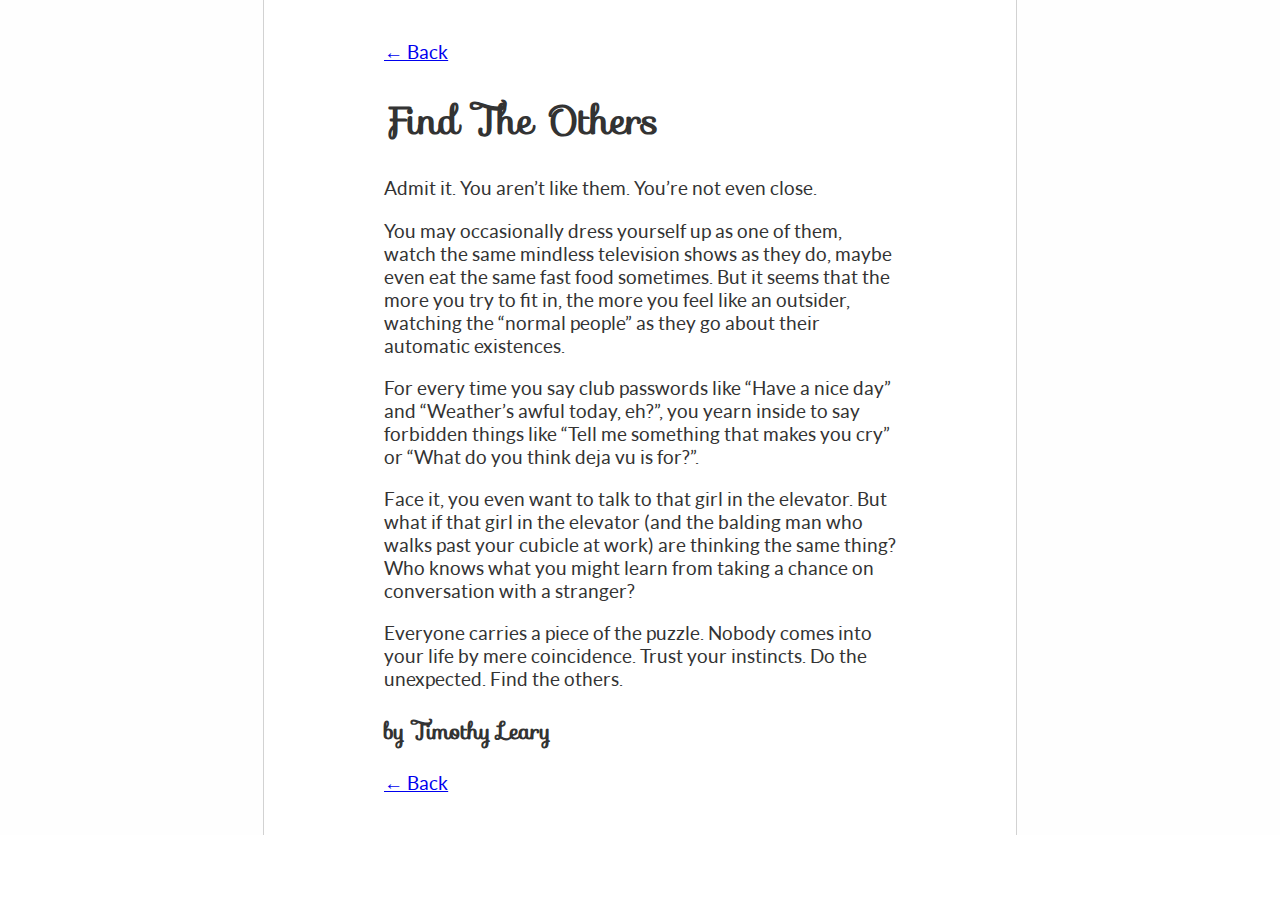
<file: others.html>
<!DOCTYPE html PUBLIC "-//W3C//DTD XHTML 1.0 Strict//EN"
    "http://www.w3.org/TR/xhtml1/DTD/xhtml1-strict.dtd">
<html lang="en">
 <head>
  <meta http-equiv="Content-Type" content="text/html; charset=UTF-8" />

  <title>Subcults</title>
  <link rel="shortcut icon" href="/favicon.ico" />
  <link rel="stylesheet" href="/styles/article.css">

 <body>

      <div class="article_wrapper">

      <article id="article">

        <a href="/">← Back</a>

        <h1 id="title">Find The Others</h1>

        <p>Admit it. You aren’t like them. You’re not even close. </p>

        <p>You may occasionally dress yourself up as one of them, watch the same mindless television shows as they do, maybe even eat the same fast food sometimes. But it seems that the more you try to fit in, the more you feel like an outsider, watching the “normal people” as they go about their automatic existences.
        </p>

        <p>
        For every time you say club passwords like “Have a nice day” and “Weather’s awful today, eh?”, you yearn inside to say forbidden things like “Tell me something that makes you cry” or “What do you think deja vu is for?”. </p>

        <p>Face it, you even want to talk to that girl in the elevator. But what if that girl in the elevator (and the balding man who walks past your cubicle at work) are thinking the same thing? Who knows what you might learn from taking a chance on conversation with a stranger?</p>

        <p>Everyone carries a piece of the puzzle. Nobody comes into your life by mere coincidence. Trust your instincts. Do the unexpected. Find the others.</p>

        <h3>by Timothy Leary</h3>

        <a href="/">← Back</a>

      </article>

      </div>

</body>

</html>
</file>
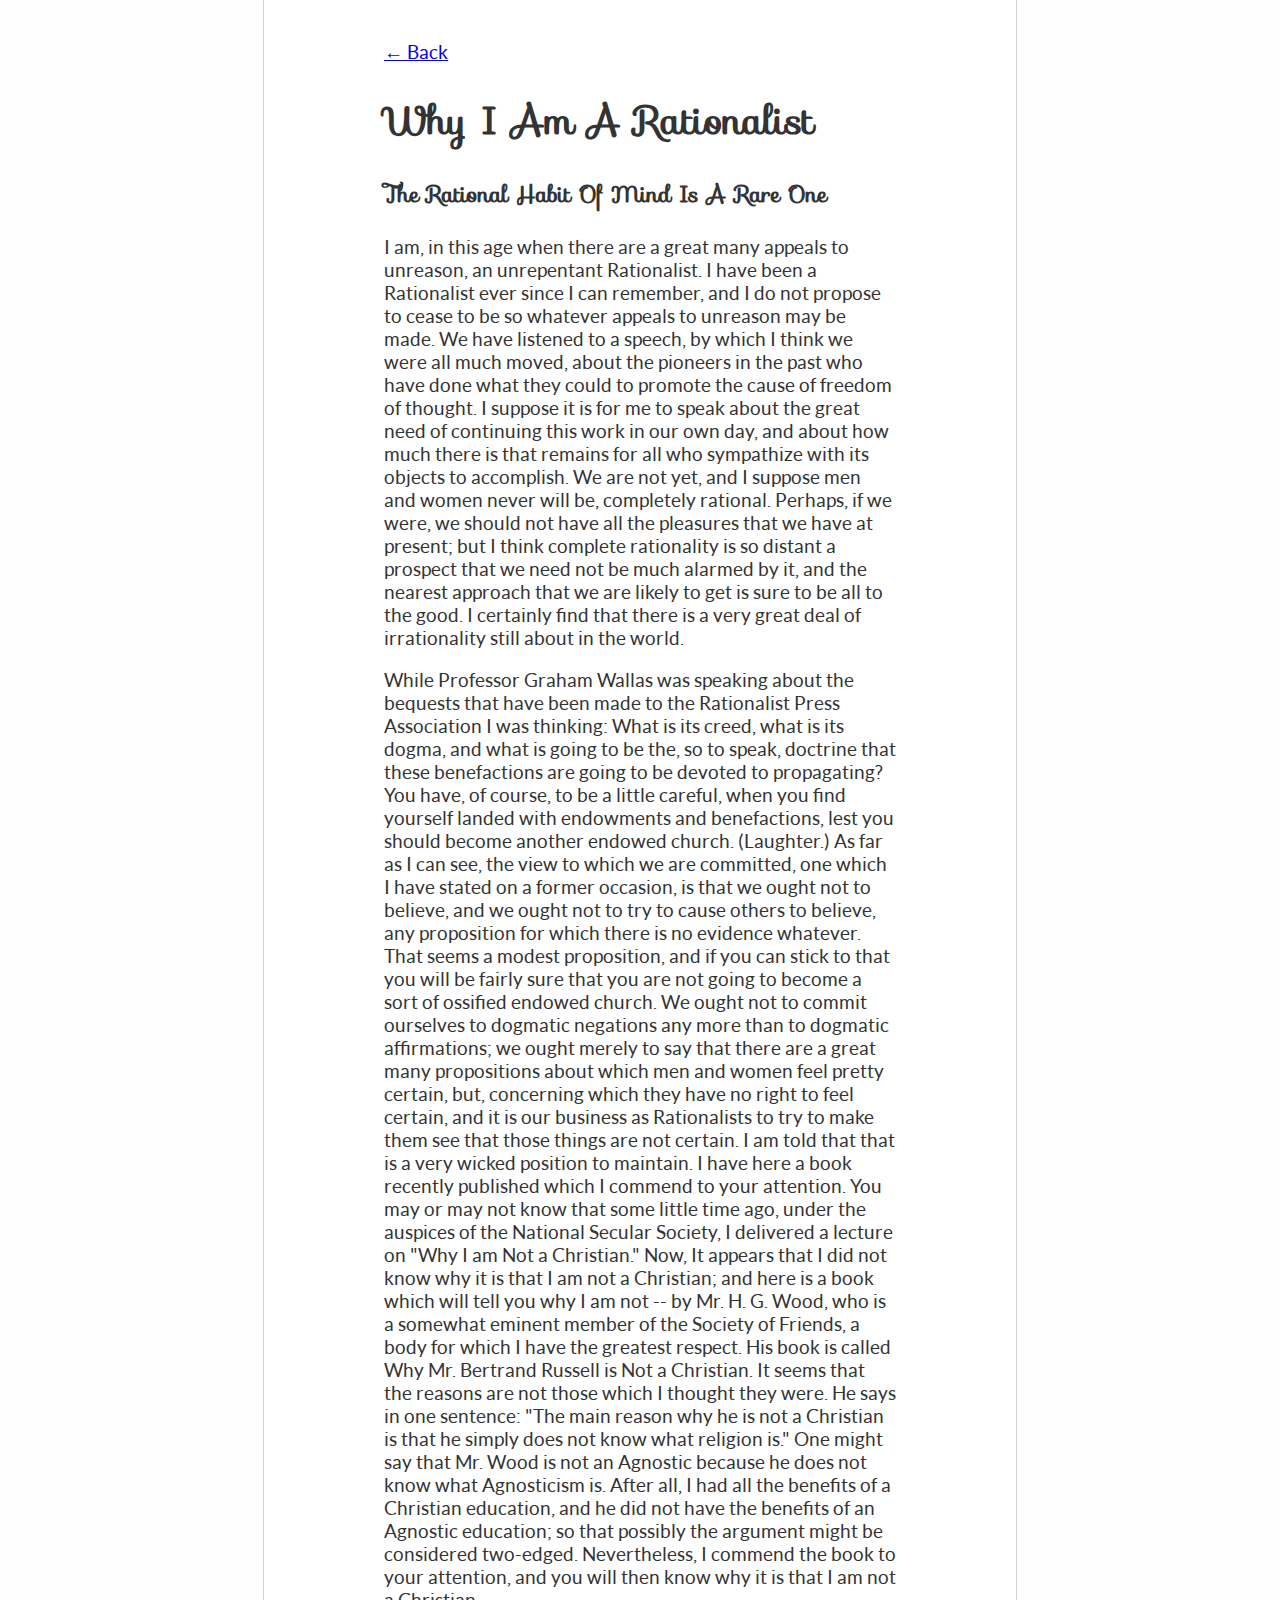
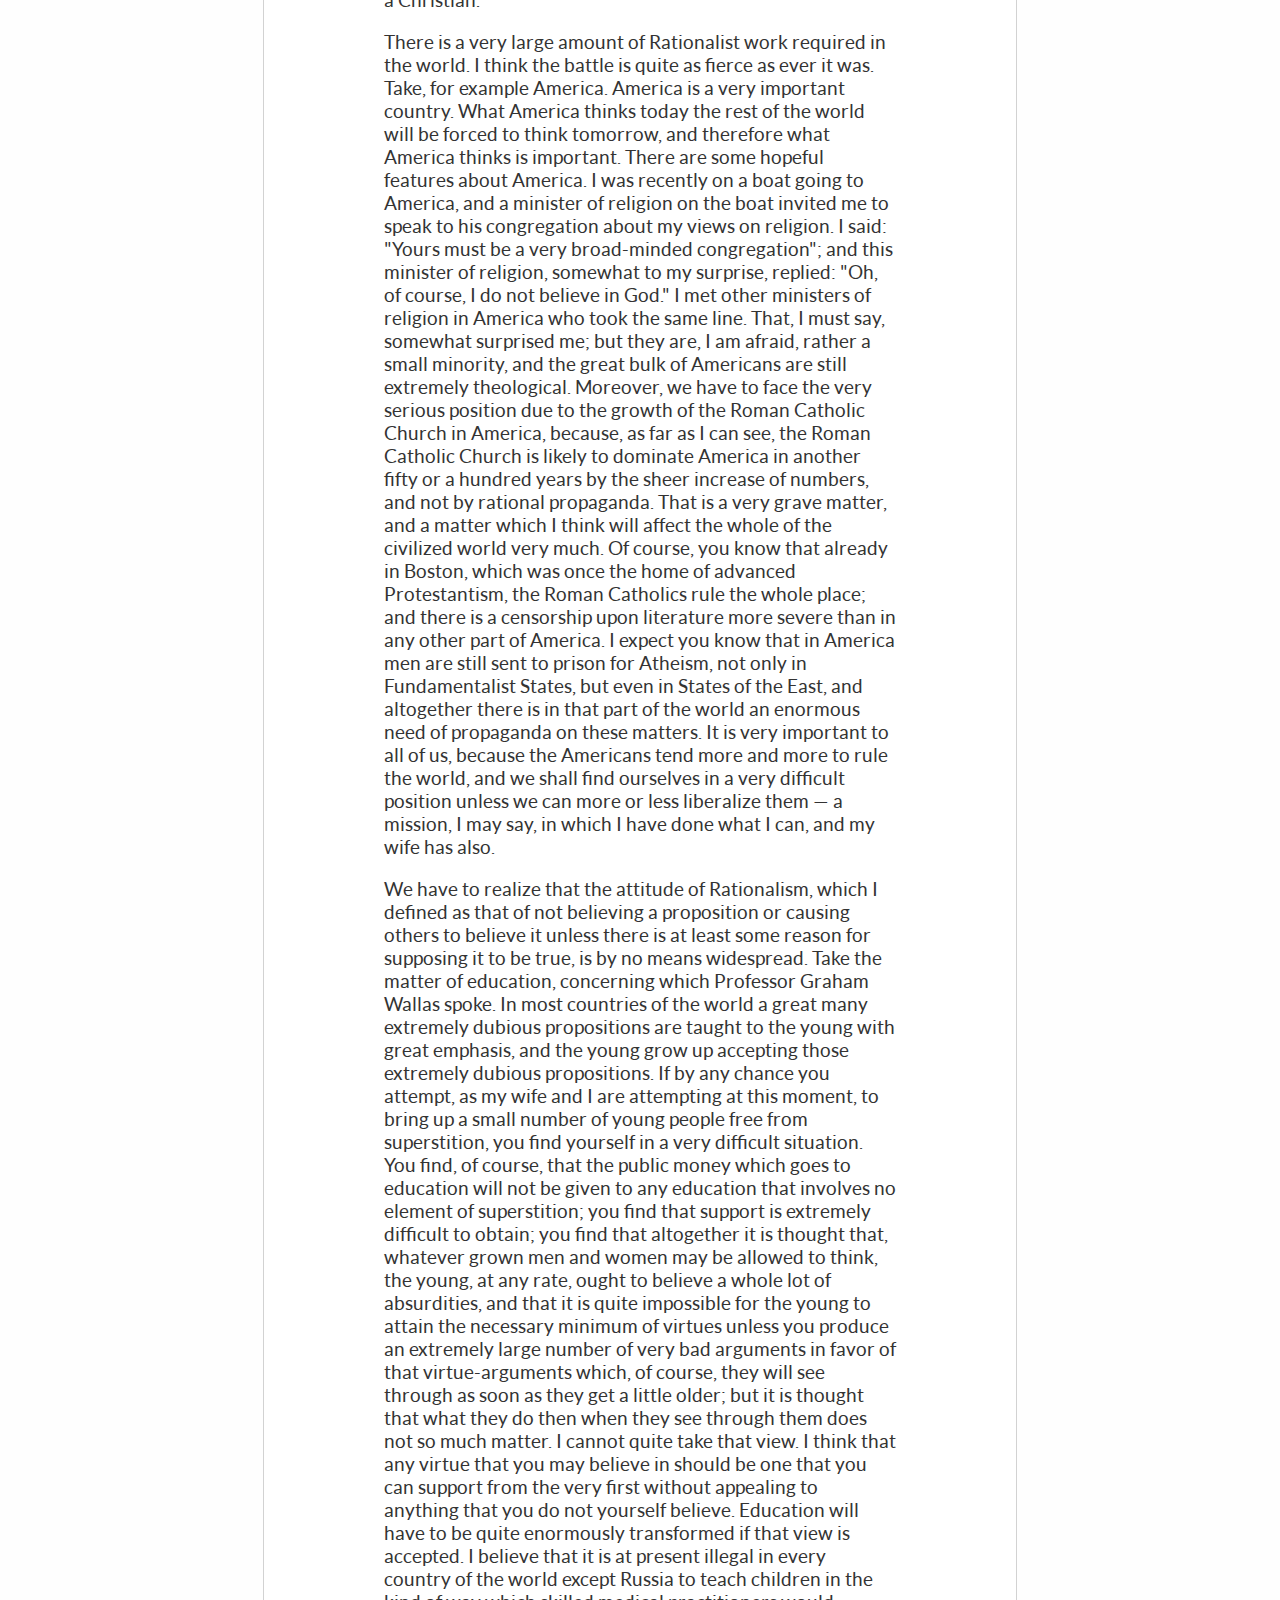
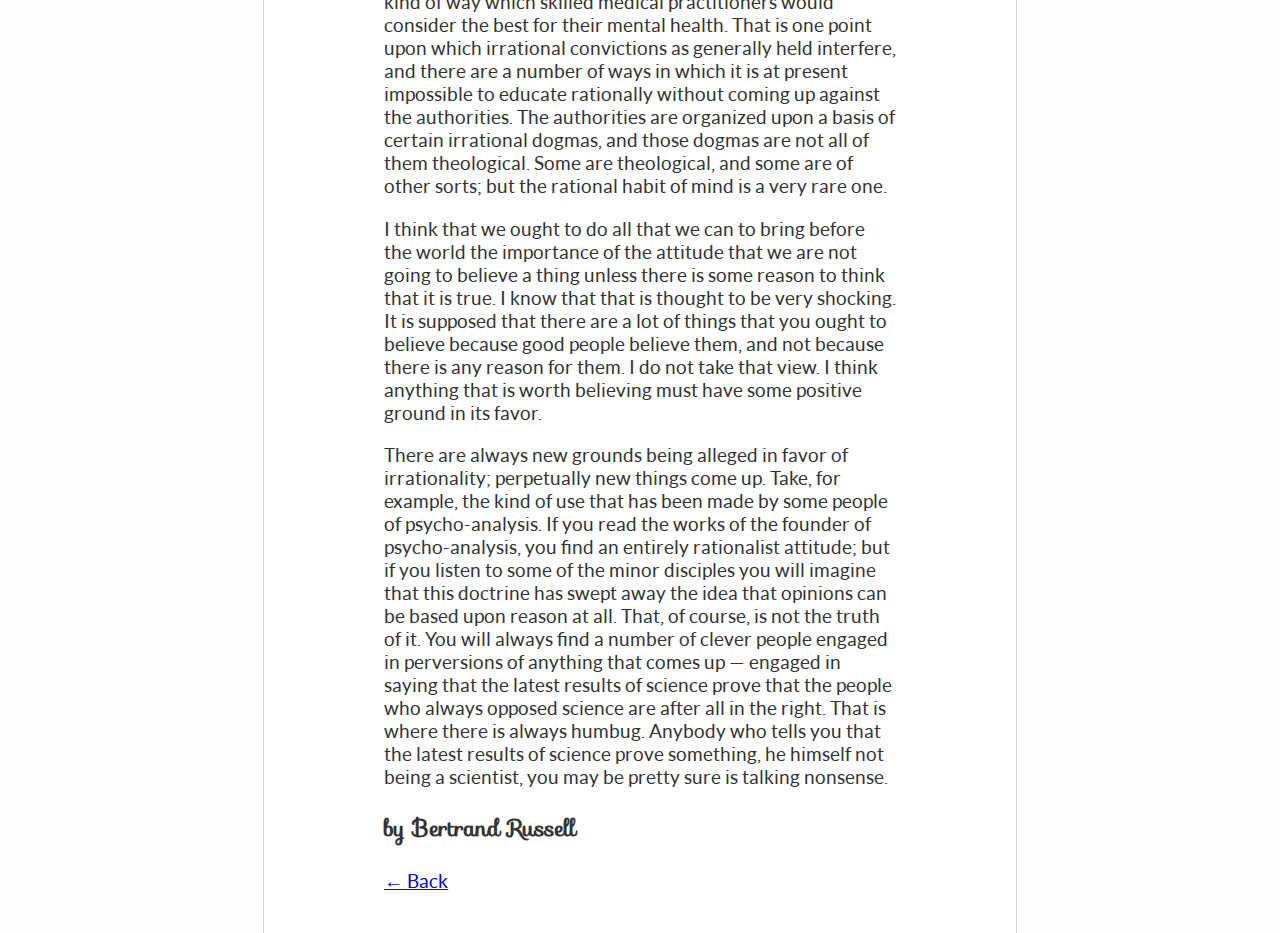
<file: rationalism.html>
<!DOCTYPE html PUBLIC "-//W3C//DTD XHTML 1.0 Strict//EN"
    "http://www.w3.org/TR/xhtml1/DTD/xhtml1-strict.dtd">
<html lang="en">
 <head>
  <meta http-equiv="Content-Type" content="text/html; charset=UTF-8" />

  <title>Subcults</title>
  <link rel="shortcut icon" href="/favicon.ico" />
  <link rel="stylesheet" href="/styles/article.css">

 <body>

      <div class="article_wrapper">

      <article id="article">

      <a href="/">← Back</a>

        <h1 id="title">Why I Am A Rationalist</h1>
        <h3>The Rational Habit Of Mind Is A Rare One</h3>

        <p>I am, in this age when there are a great many appeals to unreason, an unrepentant Rationalist. I have been a Rationalist ever since I can remember, and I do not propose to cease to be so whatever appeals to unreason may be made. We have listened to a speech, by which I think we were all much moved, about the pioneers in the past who have done what they could to promote the cause of freedom of thought. I suppose it is for me to speak about the great need of continuing this work in our own day, and about how much there is that remains for all who sympathize with its objects to accomplish. We are not yet, and I suppose men and women never will be, completely rational. Perhaps, if we were, we should not have all the pleasures that we have at present; but I think complete rationality is so distant a prospect that we need not be much alarmed by it, and the nearest approach that we are likely to get is sure to be all to the good. I certainly find that there is a very great deal of irrationality still about in the world.</p>

<p>While Professor Graham Wallas was speaking about the bequests that have been made to the Rationalist Press Association I was thinking: What is its creed, what is its dogma, and what is going to be the, so to speak, doctrine that these benefactions are going to be devoted to propagating? You have, of course, to be a little careful, when you find yourself landed with endowments and benefactions, lest you should become another endowed church. (Laughter.) As far as I can see, the view to which we are committed, one which I have stated on a former occasion, is that we ought not to believe, and we ought not to try to cause others to believe, any proposition for which there is no evidence whatever. That seems a modest proposition, and if you can stick to that you will be fairly sure that you are not going to become a sort of ossified endowed church. We ought not to commit ourselves to dogmatic negations any more than to dogmatic affirmations; we ought merely to say that there are a great many propositions about which men and women feel pretty certain, but, concerning which they have no right to feel certain, and it is our business as Rationalists to try to make them see that those things are not certain. I am told that that is a very wicked position to maintain. I have here a book recently published which I commend to your attention. You may or may not know that some little time ago, under the auspices of the National Secular Society, I delivered a lecture on "Why I am Not a Christian." Now, It appears that I did not know why it is that I am not a Christian; and here is a book which will tell you why I am not -- by Mr. H. G. Wood, who is a somewhat eminent member of the Society of Friends, a body for which I have the greatest respect. His book is called Why Mr. Bertrand Russell is Not a Christian. It seems that the reasons are not those which I thought they were. He says in one sentence: "The main reason why he is not a Christian is that he simply does not know what religion is." One might say that Mr. Wood is not an Agnostic because he does not know what Agnosticism is. After all, I had all the benefits of a Christian education, and he did not have the benefits of an Agnostic education; so that possibly the argument might be considered two-edged. Nevertheless, I commend the book to your attention, and you will then know why it is that I am not a Christian.</p>

<p>There is a very large amount of Rationalist work required in the world. I think the battle is quite as fierce as ever it was. Take, for example America. America is a very important country. What America thinks today the rest of the world will be forced to think tomorrow, and therefore what America thinks is important. There are some hopeful features about America. I was recently on a boat going to America, and a minister of religion on the boat invited me to speak to his congregation about my views on religion. I said: "Yours must be a very broad-minded congregation"; and this minister of religion, somewhat to my surprise, replied: "Oh, of course, I do not believe in God." I met other ministers of religion in America who took the same line. That, I must say, somewhat surprised me; but they are, I am afraid, rather a small minority, and the great bulk of Americans are still extremely theological. Moreover, we have to face the very serious position due to the growth of the Roman Catholic Church in America, because, as far as I can see, the Roman Catholic Church is likely to dominate America in another fifty or a hundred years by the sheer increase of numbers, and not by rational propaganda. That is a very grave matter, and a matter which I think will affect the whole of the civilized world very much. Of course, you know that already in Boston, which was once the home of advanced Protestantism, the Roman Catholics rule the whole place; and there is a censorship upon literature more severe than in any other part of America. I expect you know that in America men are still sent to prison for Atheism, not only in Fundamentalist States, but even in States of the East, and altogether there is in that part of the world an enormous need of propaganda on these matters. It is very important to all of us, because the Americans tend more and more to rule the world, and we shall find ourselves in a very difficult position unless we can more or less liberalize them — a mission, I may say, in which I have done what I can, and my wife has also.</p>

<p>We have to realize that the attitude of Rationalism, which I defined as that of not believing a proposition or causing others to believe it unless there is at least some reason for supposing it to be true, is by no means widespread. Take the matter of education, concerning which Professor Graham Wallas spoke. In most countries of the world a great many extremely dubious propositions are taught to the young with great emphasis, and the young grow up accepting those extremely dubious propositions. If by any chance you attempt, as my wife and I are attempting at this moment, to bring up a small number of young people free from superstition, you find yourself in a very difficult situation. You find, of course, that the public money which goes to education will not be given to any education that involves no element of superstition; you find that support is extremely difficult to obtain; you find that altogether it is thought that, whatever grown men and women may be allowed to think, the young, at any rate, ought to believe a whole lot of absurdities, and that it is quite impossible for the young to attain the necessary minimum of virtues unless you produce an extremely large number of very bad arguments in favor of that virtue-arguments which, of course, they will see through as soon as they get a little older; but it is thought that what they do then when they see through them does not so much matter. I cannot quite take that view. I think that any virtue that you may believe in should be one that you can support from the very first without appealing to anything that you do not yourself believe. Education will have to be quite enormously transformed if that view is accepted. I believe that it is at present illegal in every country of the world except Russia to teach children in the kind of way which skilled medical practitioners would consider the best for their mental health. That is one point upon which irrational convictions as generally held interfere, and there are a number of ways in which it is at present impossible to educate rationally without coming up against the authorities. The authorities are organized upon a basis of certain irrational dogmas, and those dogmas are not all of them theological. Some are theological, and some are of other sorts; but the rational habit of mind is a very rare one.</p>

<p>I think that we ought to do all that we can to bring before the world the importance of the attitude that we are not going to believe a thing unless there is some reason to think that it is true. I know that that is thought to be very shocking. It is supposed that there are a lot of things that you ought to believe because good people believe them, and not because there is any reason for them. I do not take that view. I think anything that is worth believing must have some positive ground in its favor.</p>

<p>There are always new grounds being alleged in favor of irrationality; perpetually new things come up. Take, for example, the kind of use that has been made by some people of psycho-analysis. If you read the works of the founder of psycho-analysis, you find an entirely rationalist attitude; but if you listen to some of the minor disciples you will imagine that this doctrine has swept away the idea that opinions can be based upon reason at all. That, of course, is not the truth of it. You will always find a number of clever people engaged in perversions of anything that comes up — engaged in saying that the latest results of science prove that the people who always opposed science are after all in the right. That is where there is always humbug. Anybody who tells you that the latest results of science prove something, he himself not being a scientist, you may be pretty sure is talking nonsense.</p>





        <h3>by Bertrand Russell</h3>

      <a href="/">← Back</a>

      </article>

      </div>

</body>

</html>
</file>
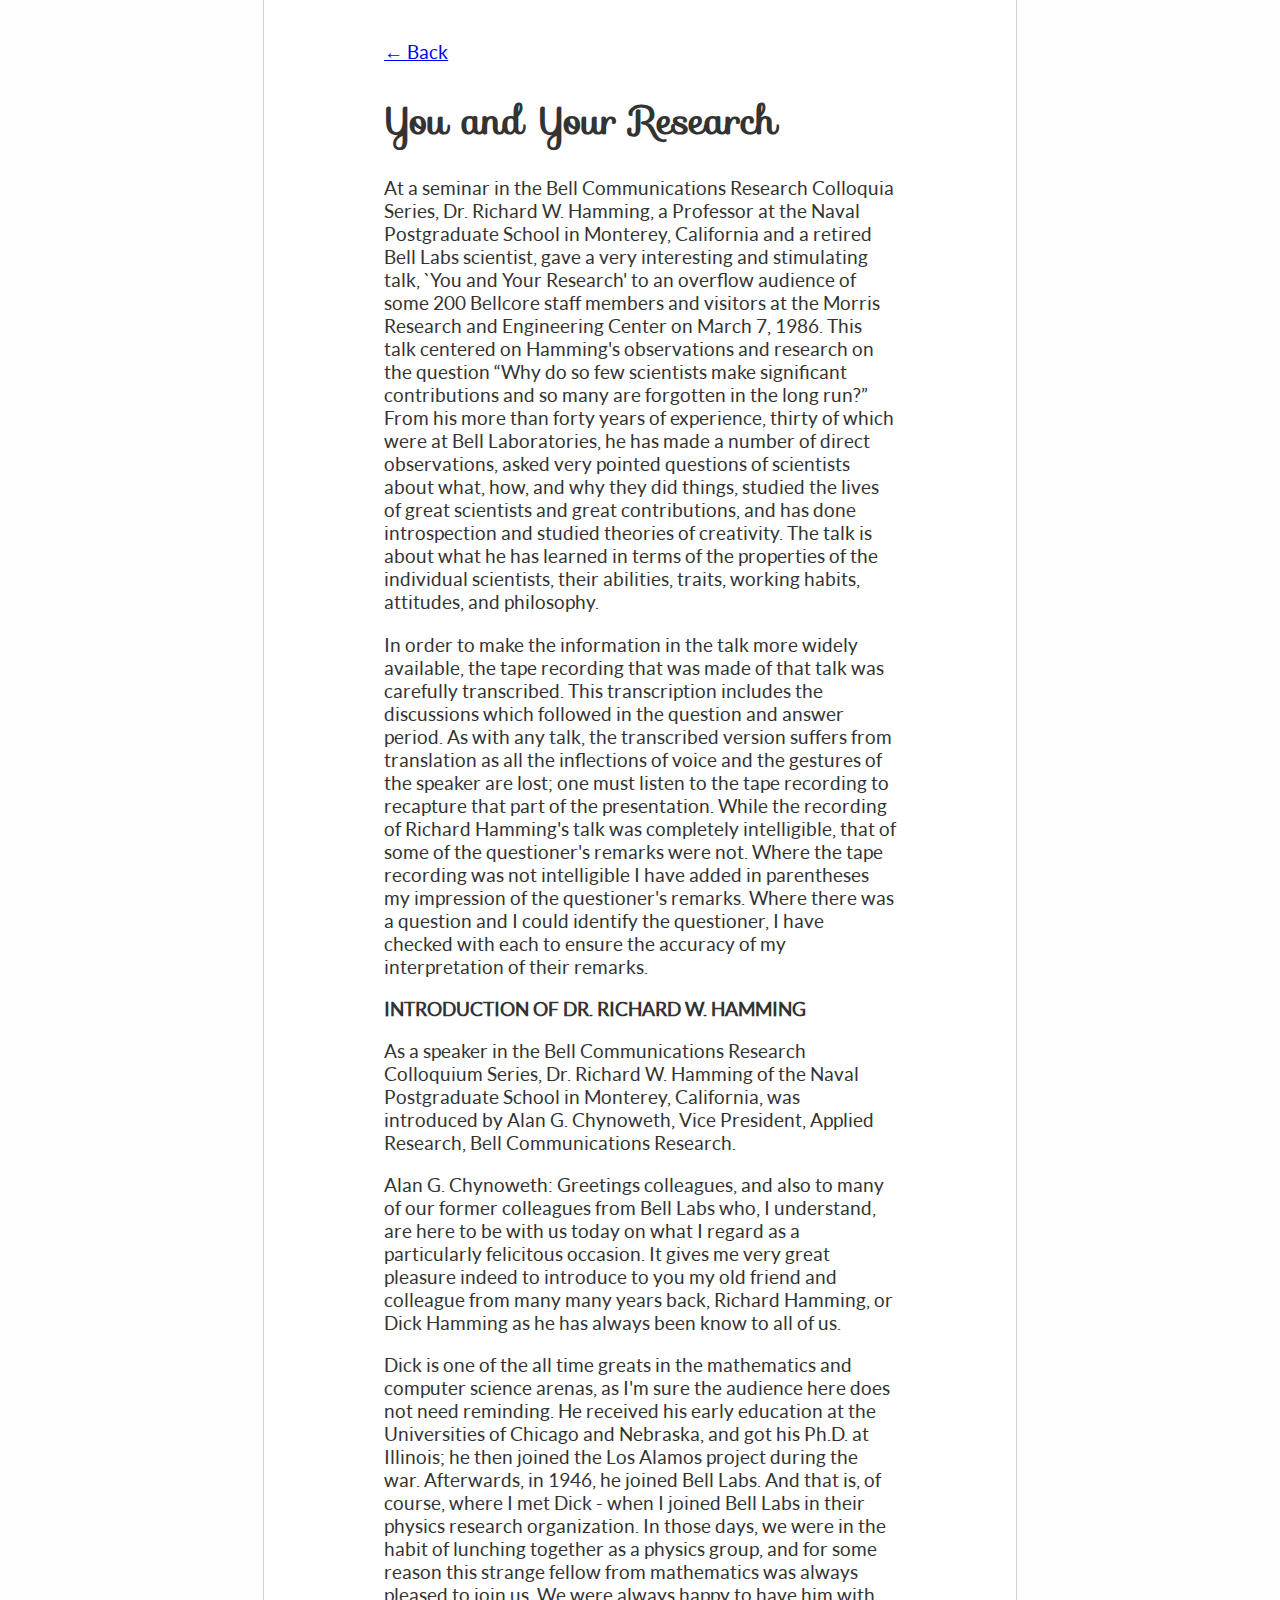
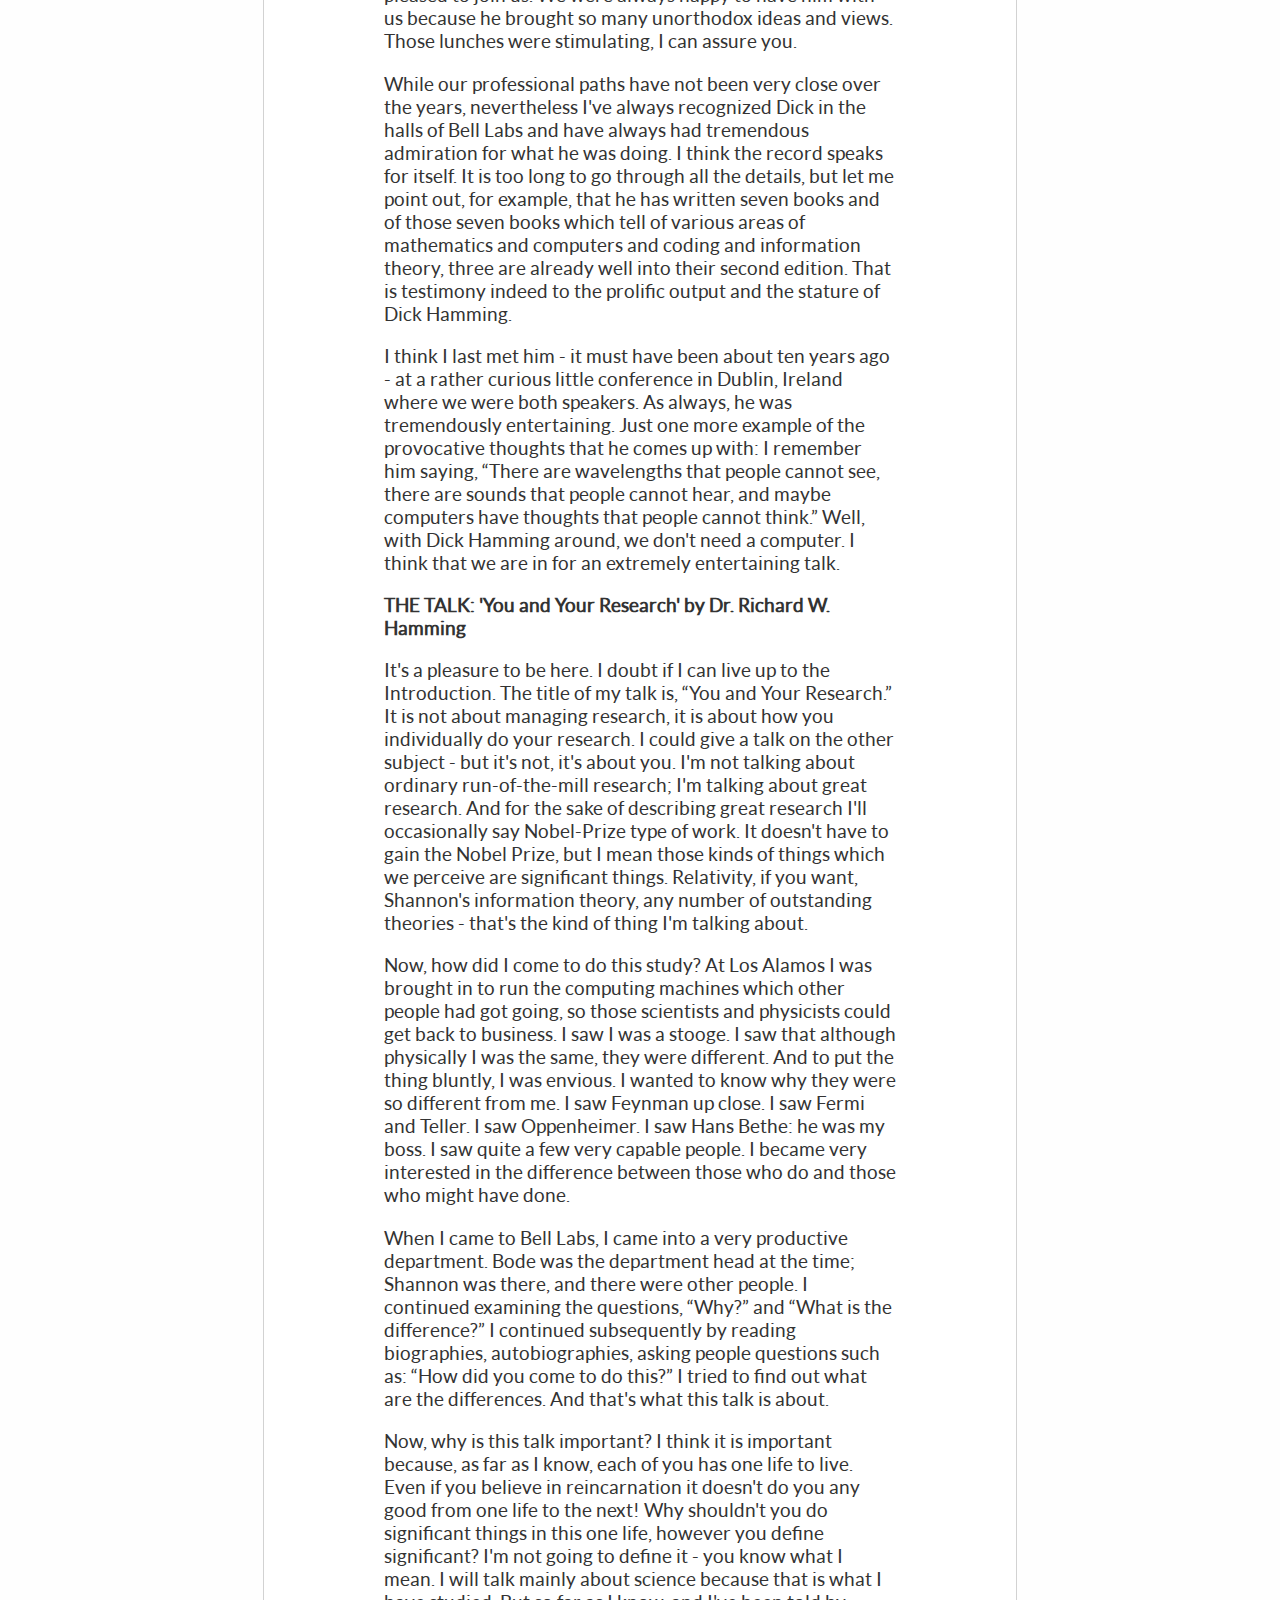
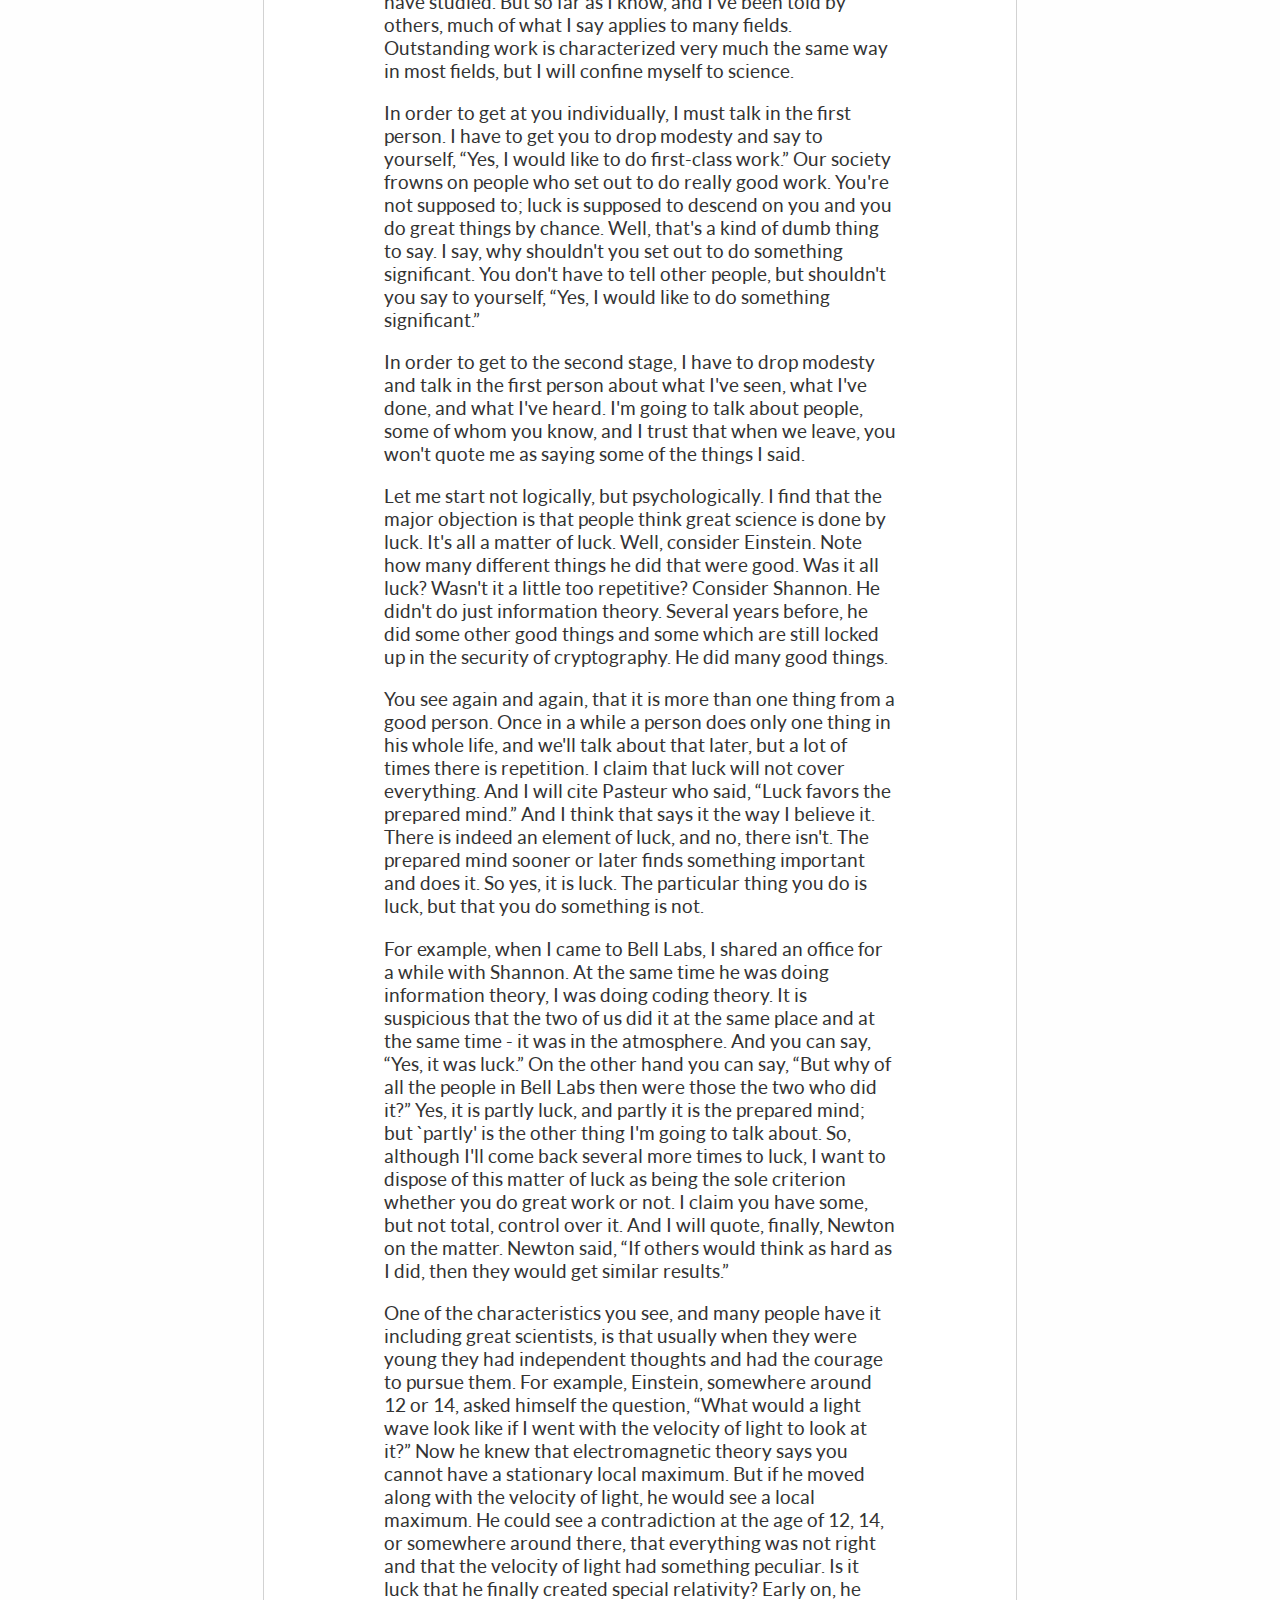
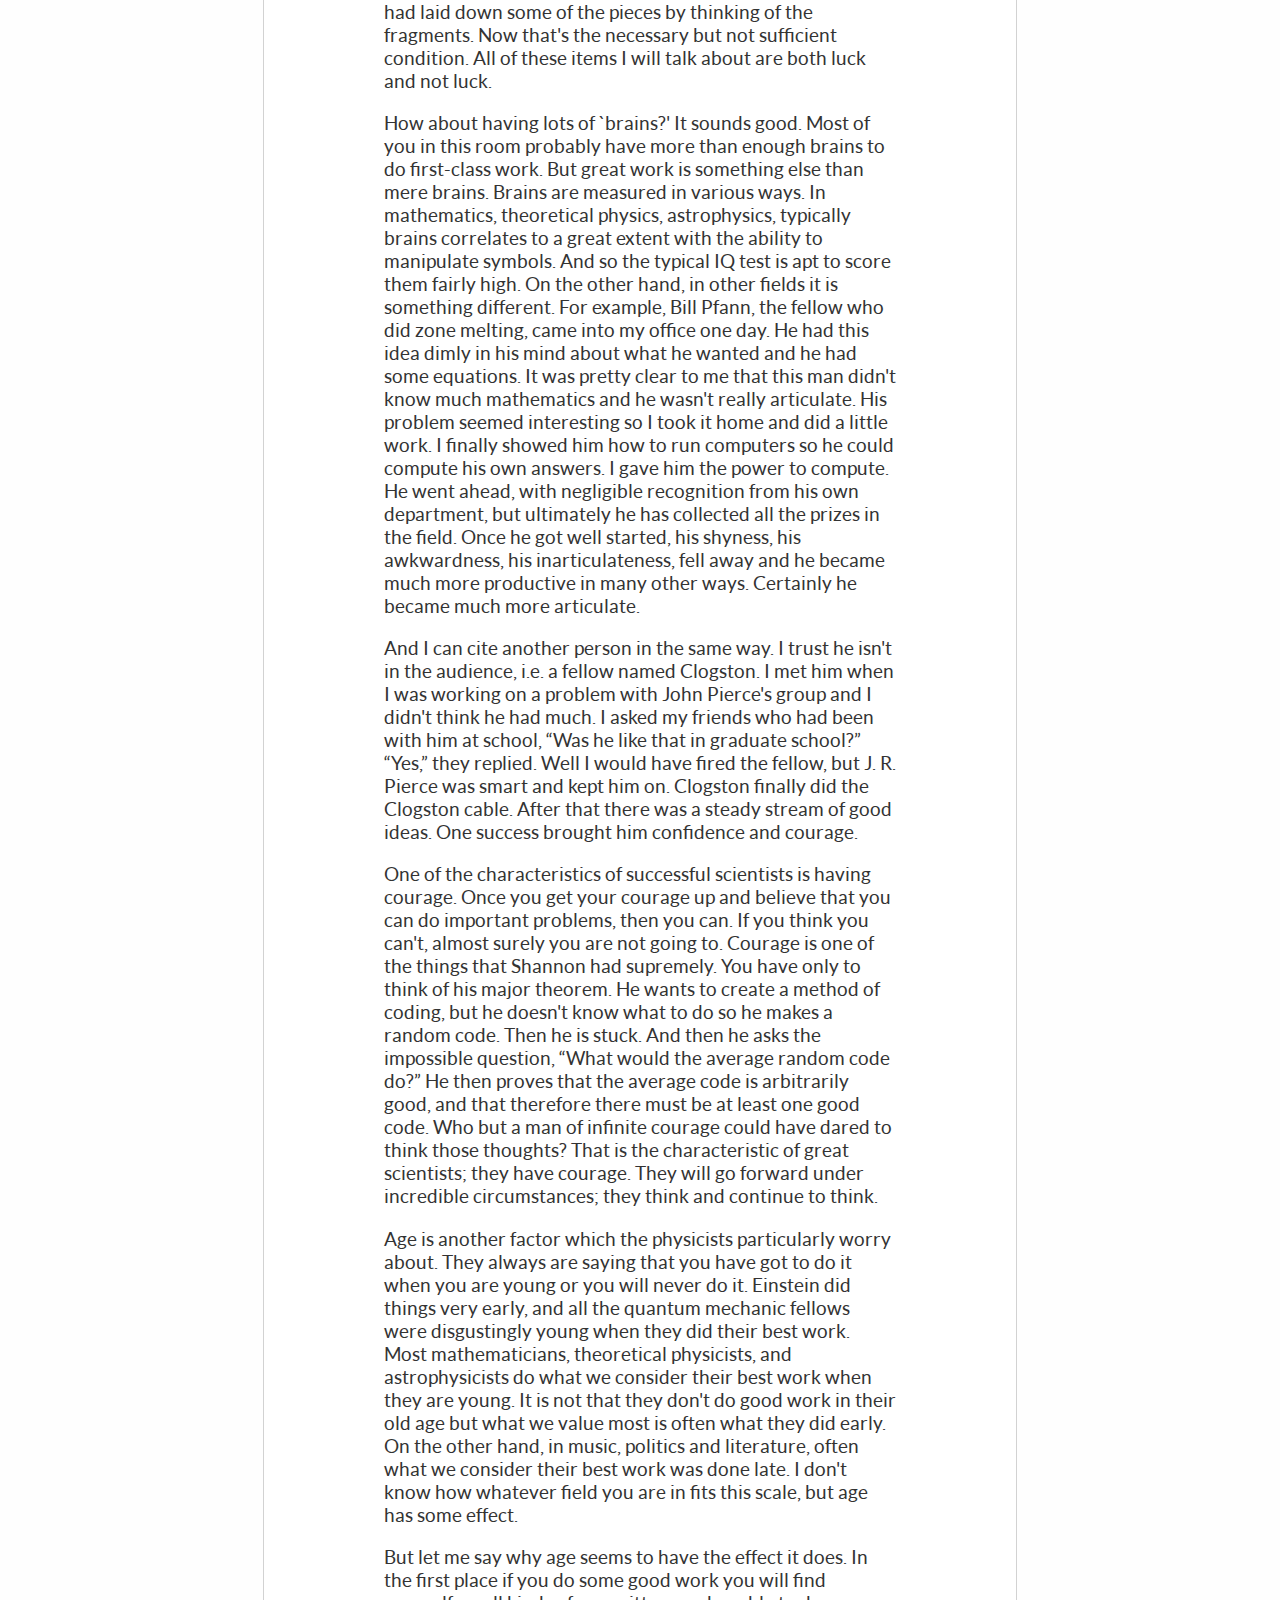
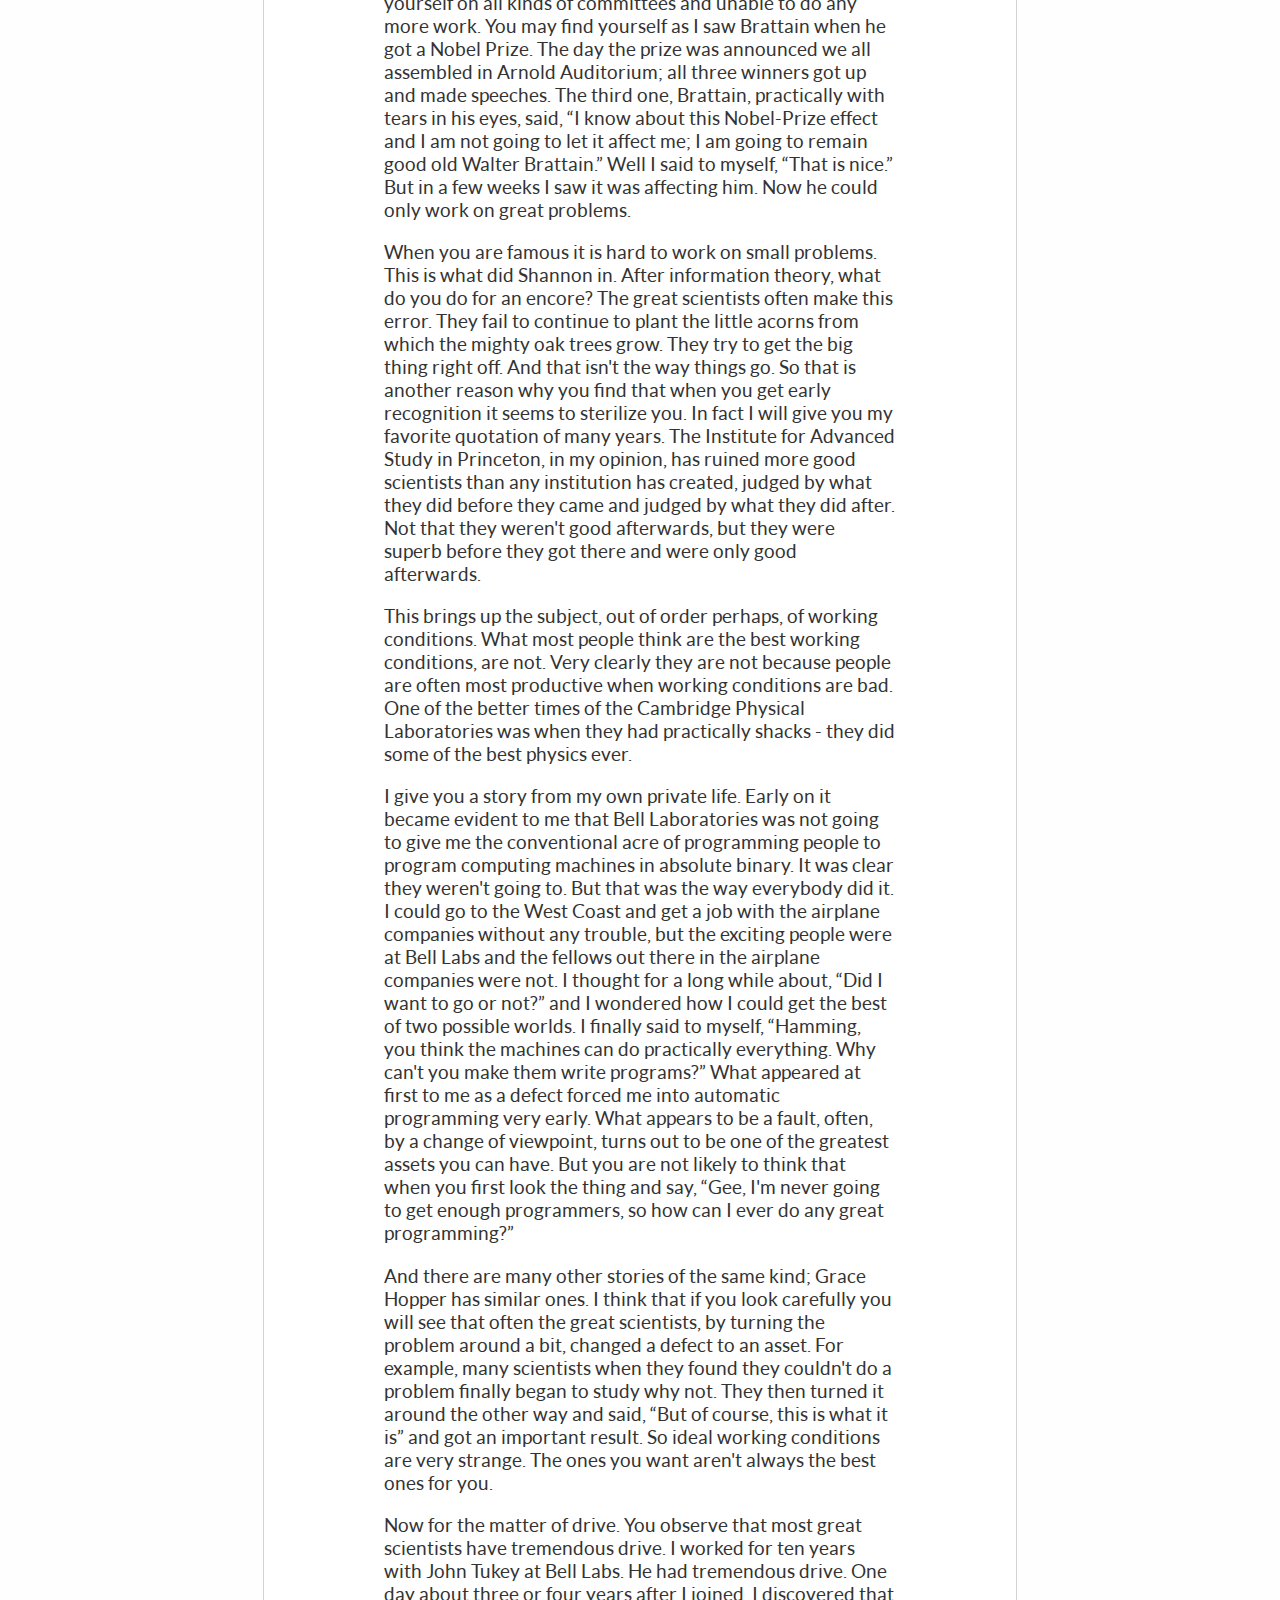
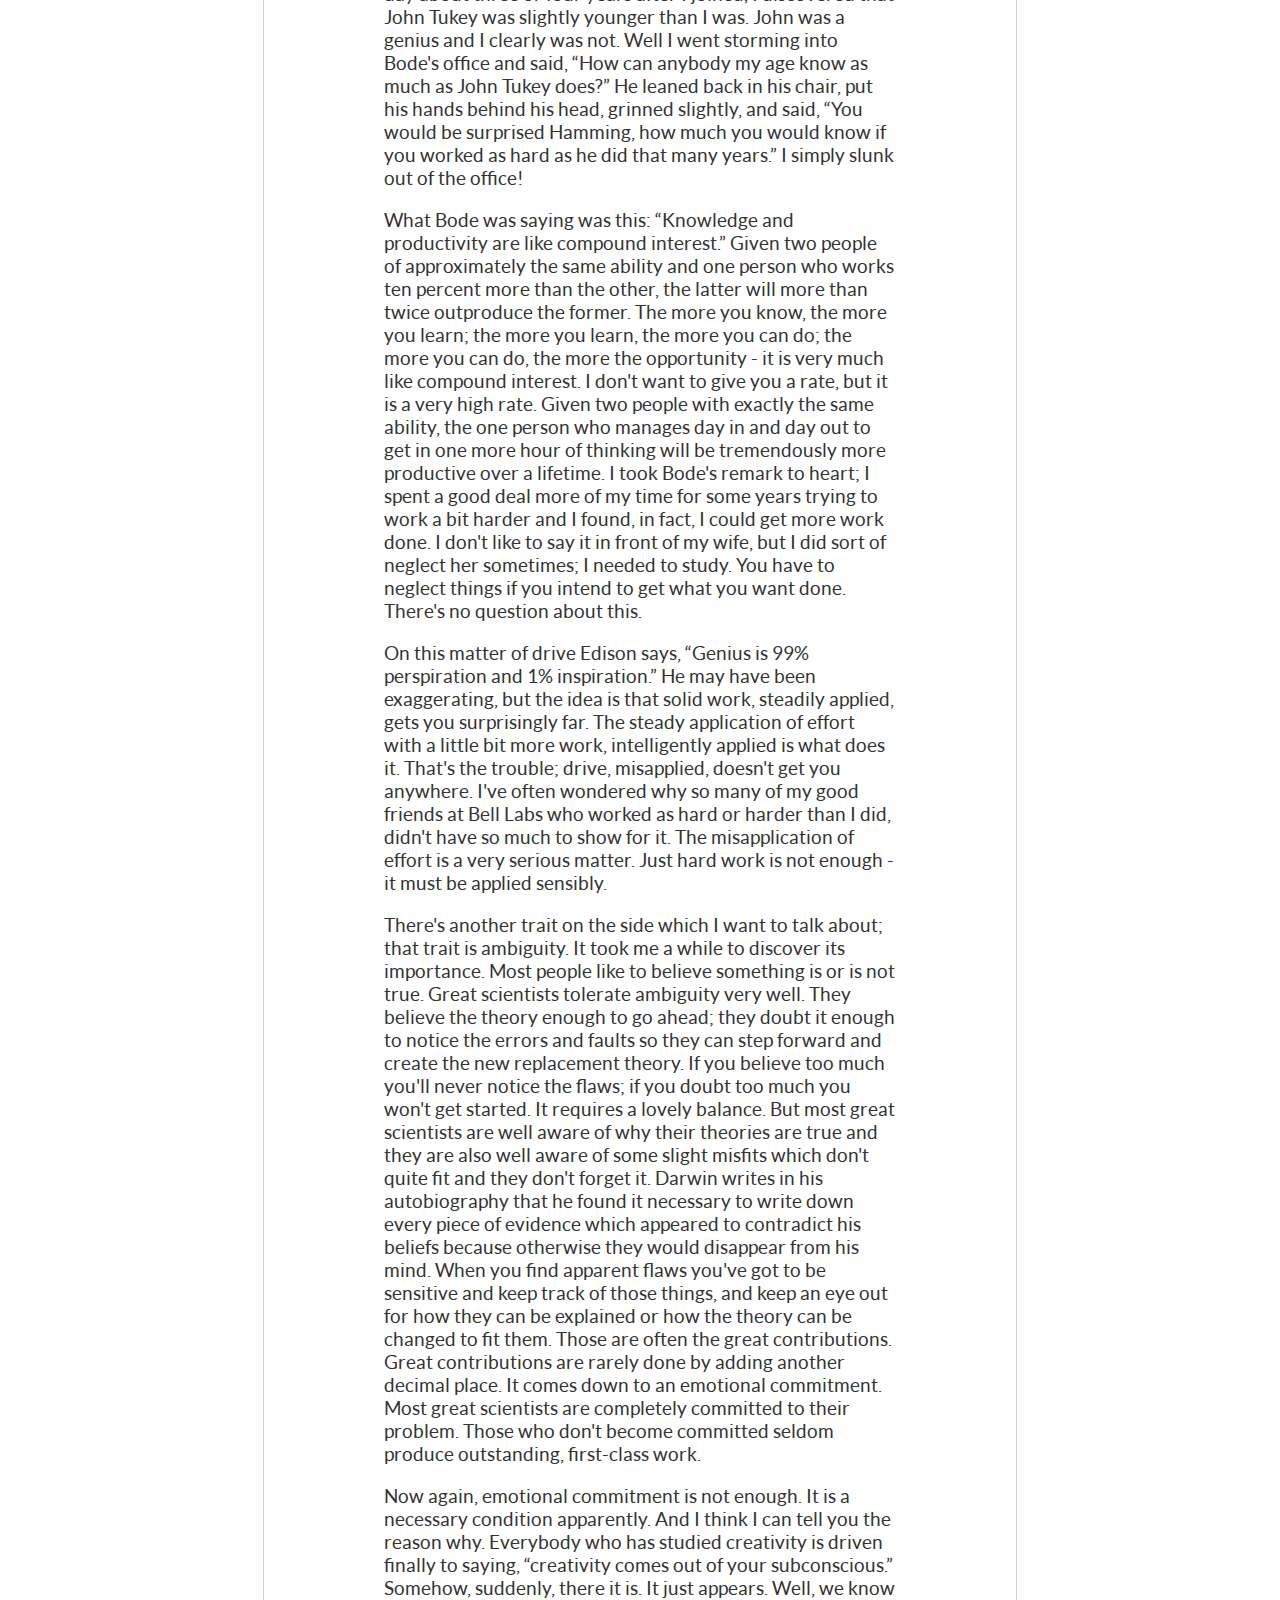
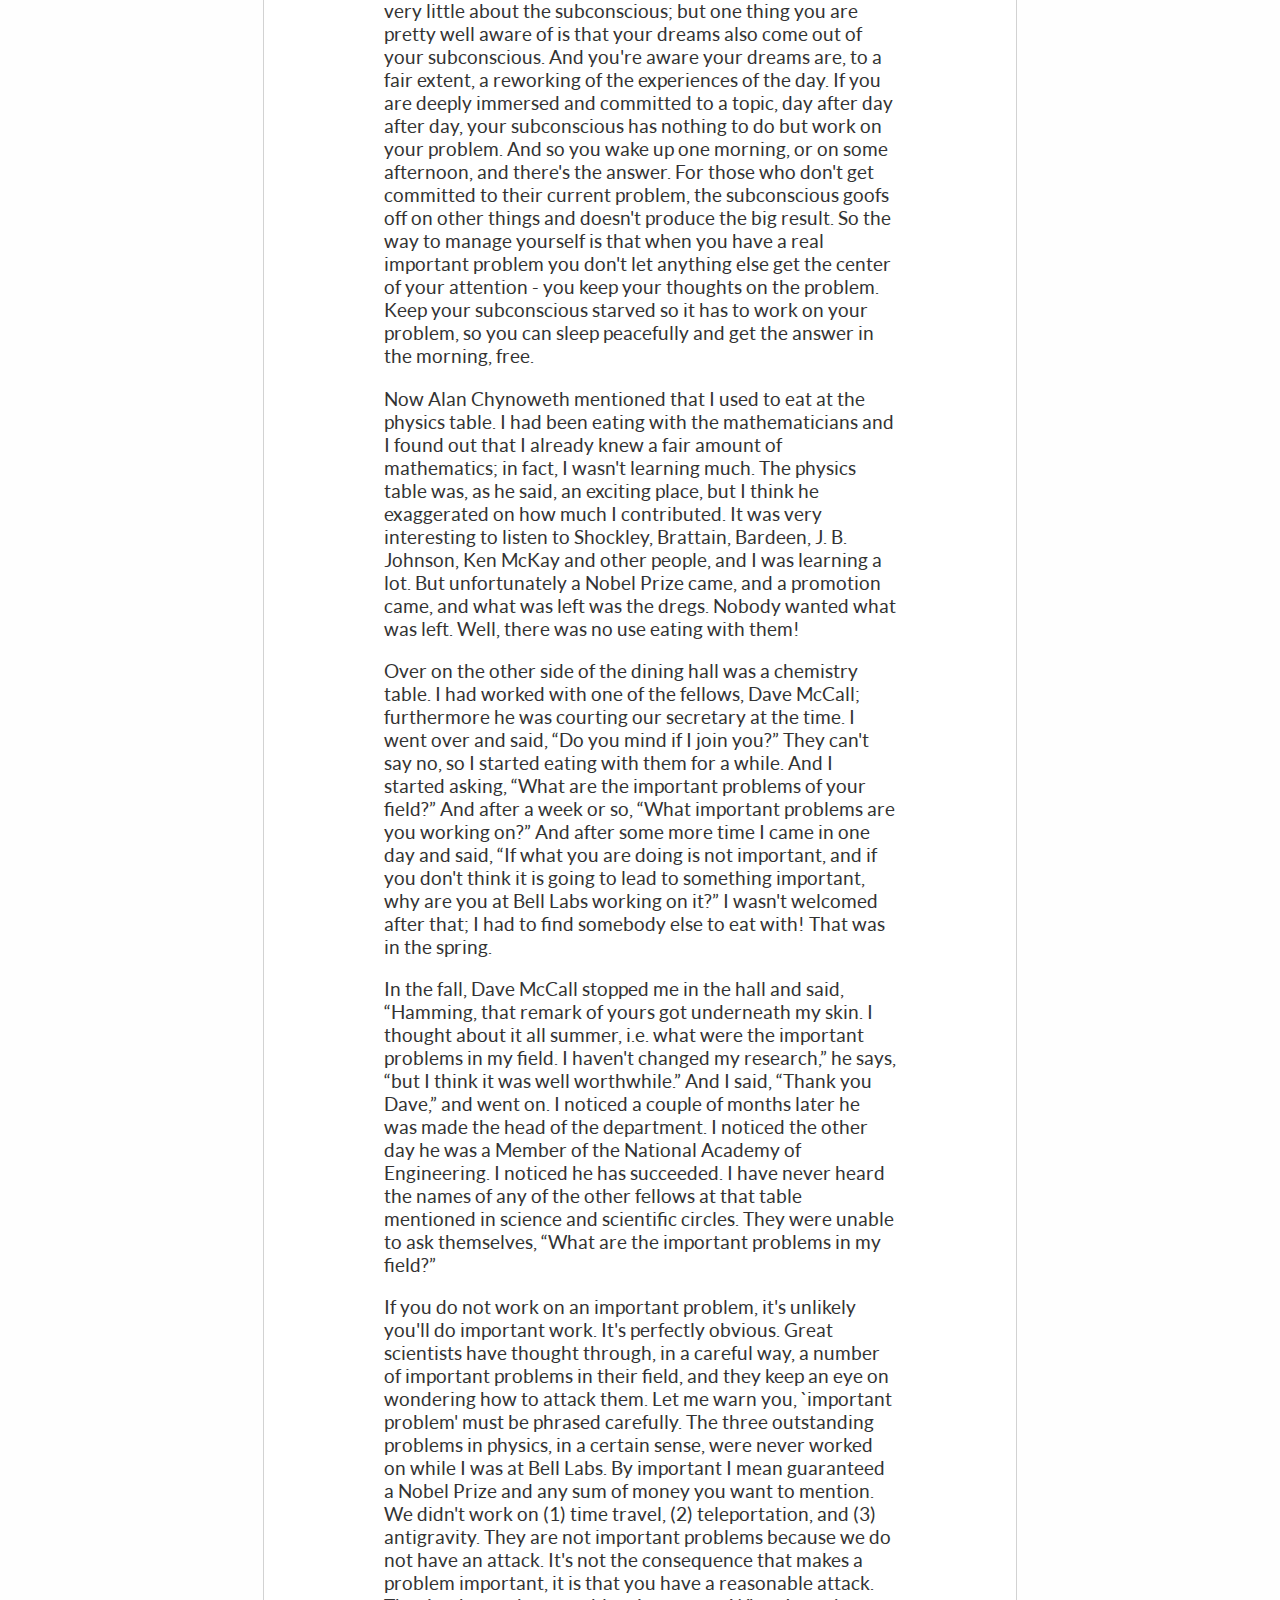
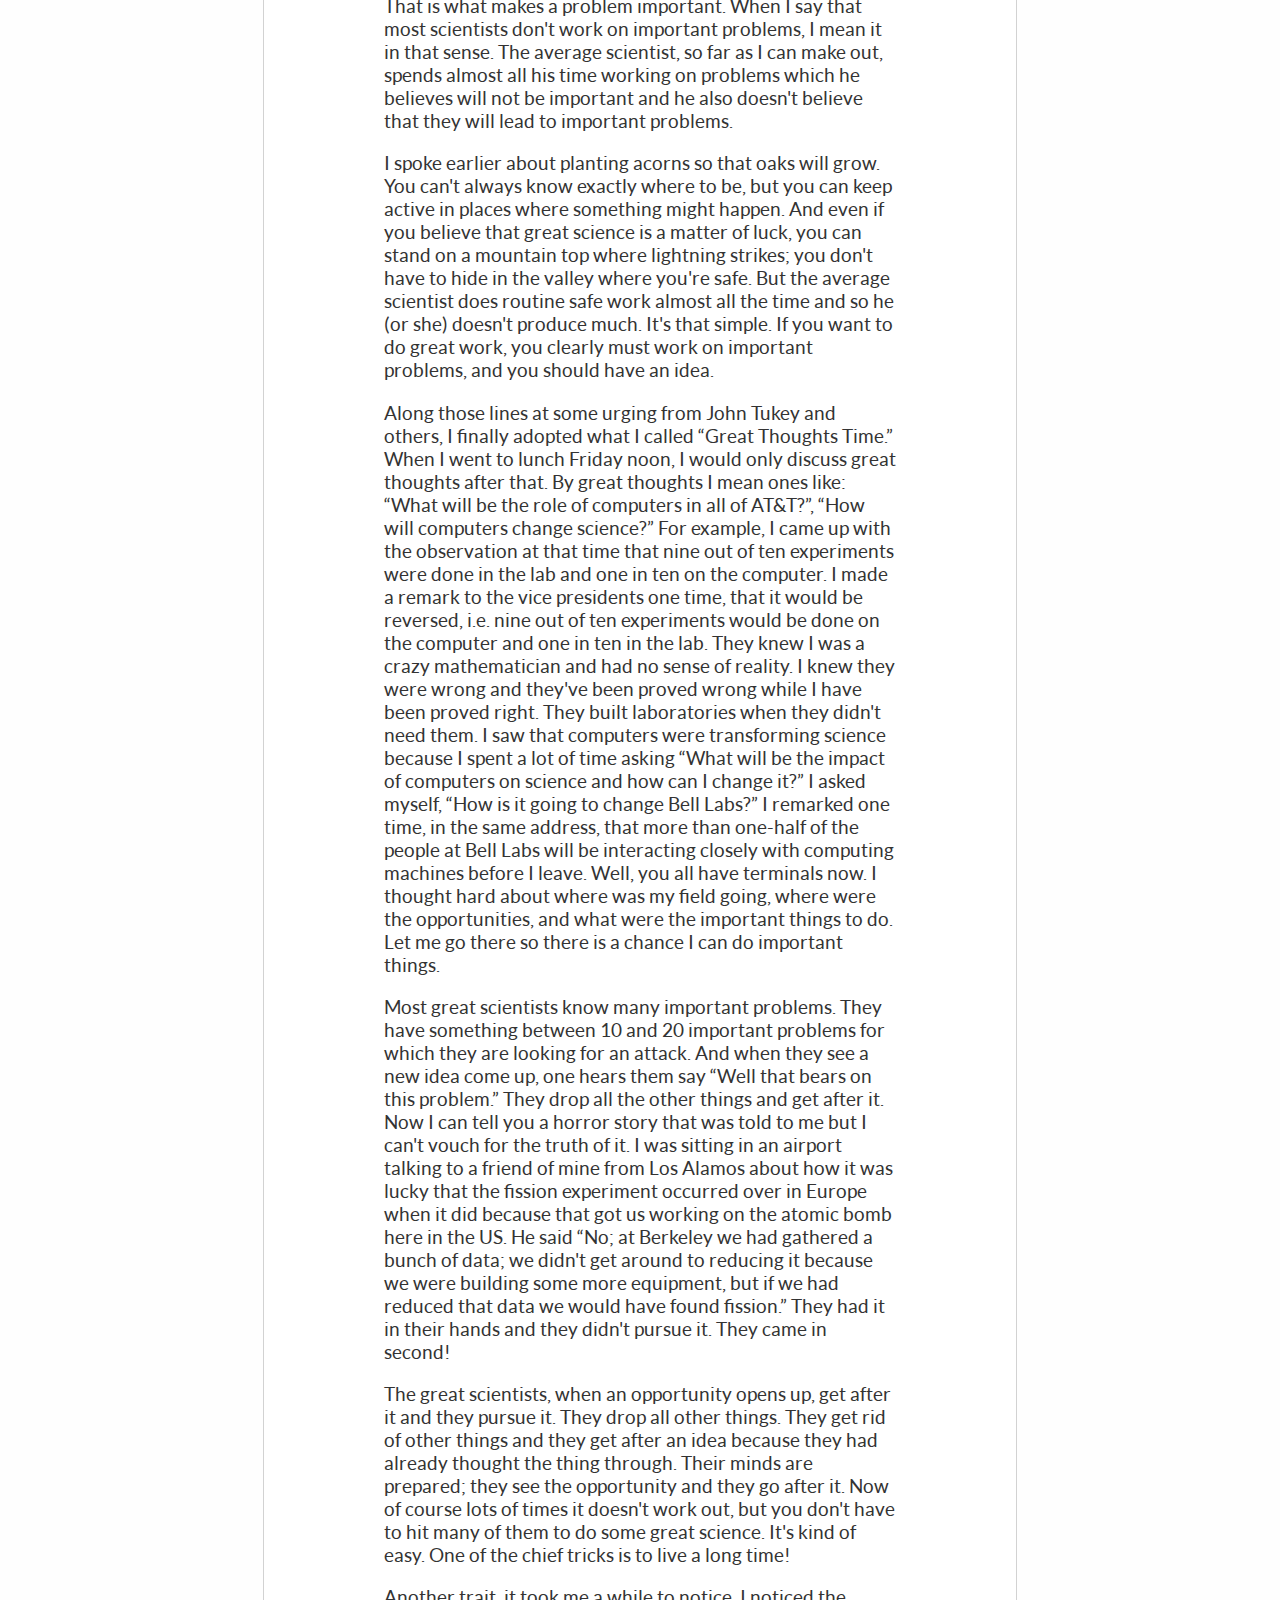
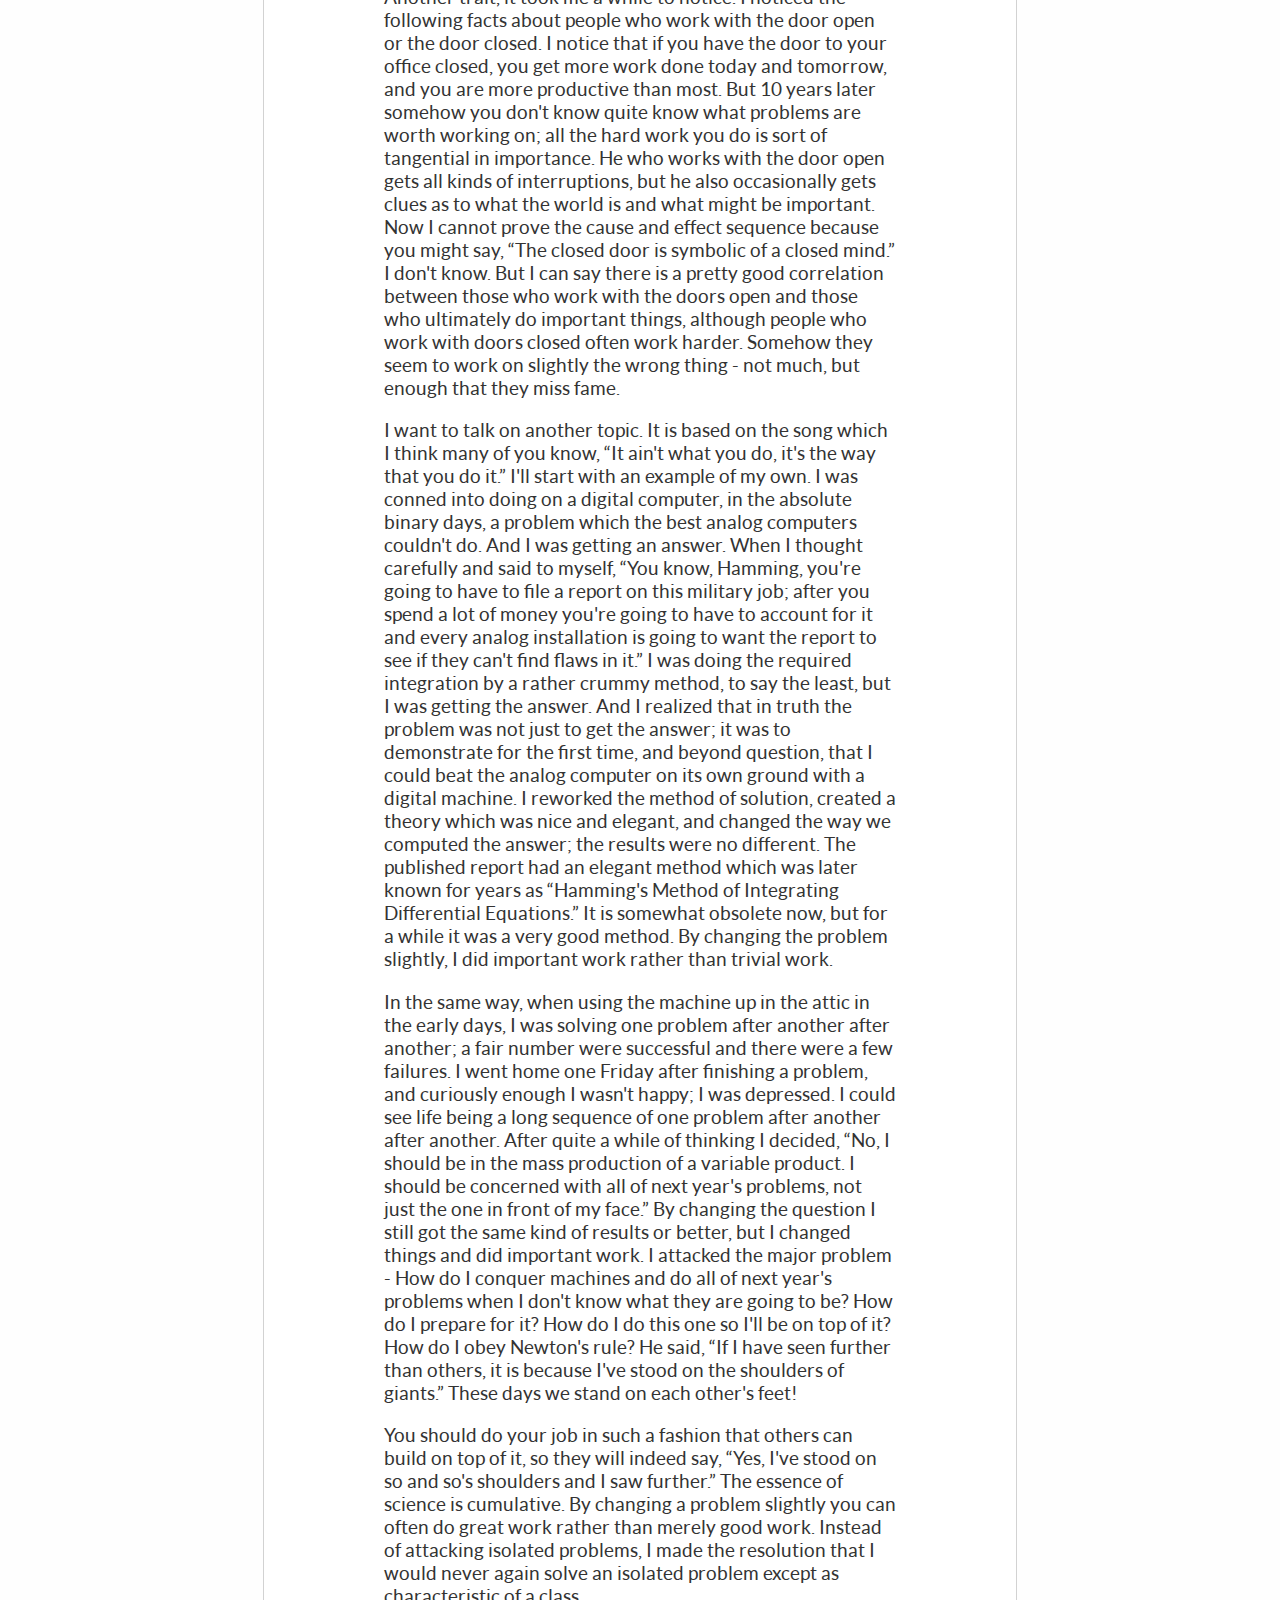
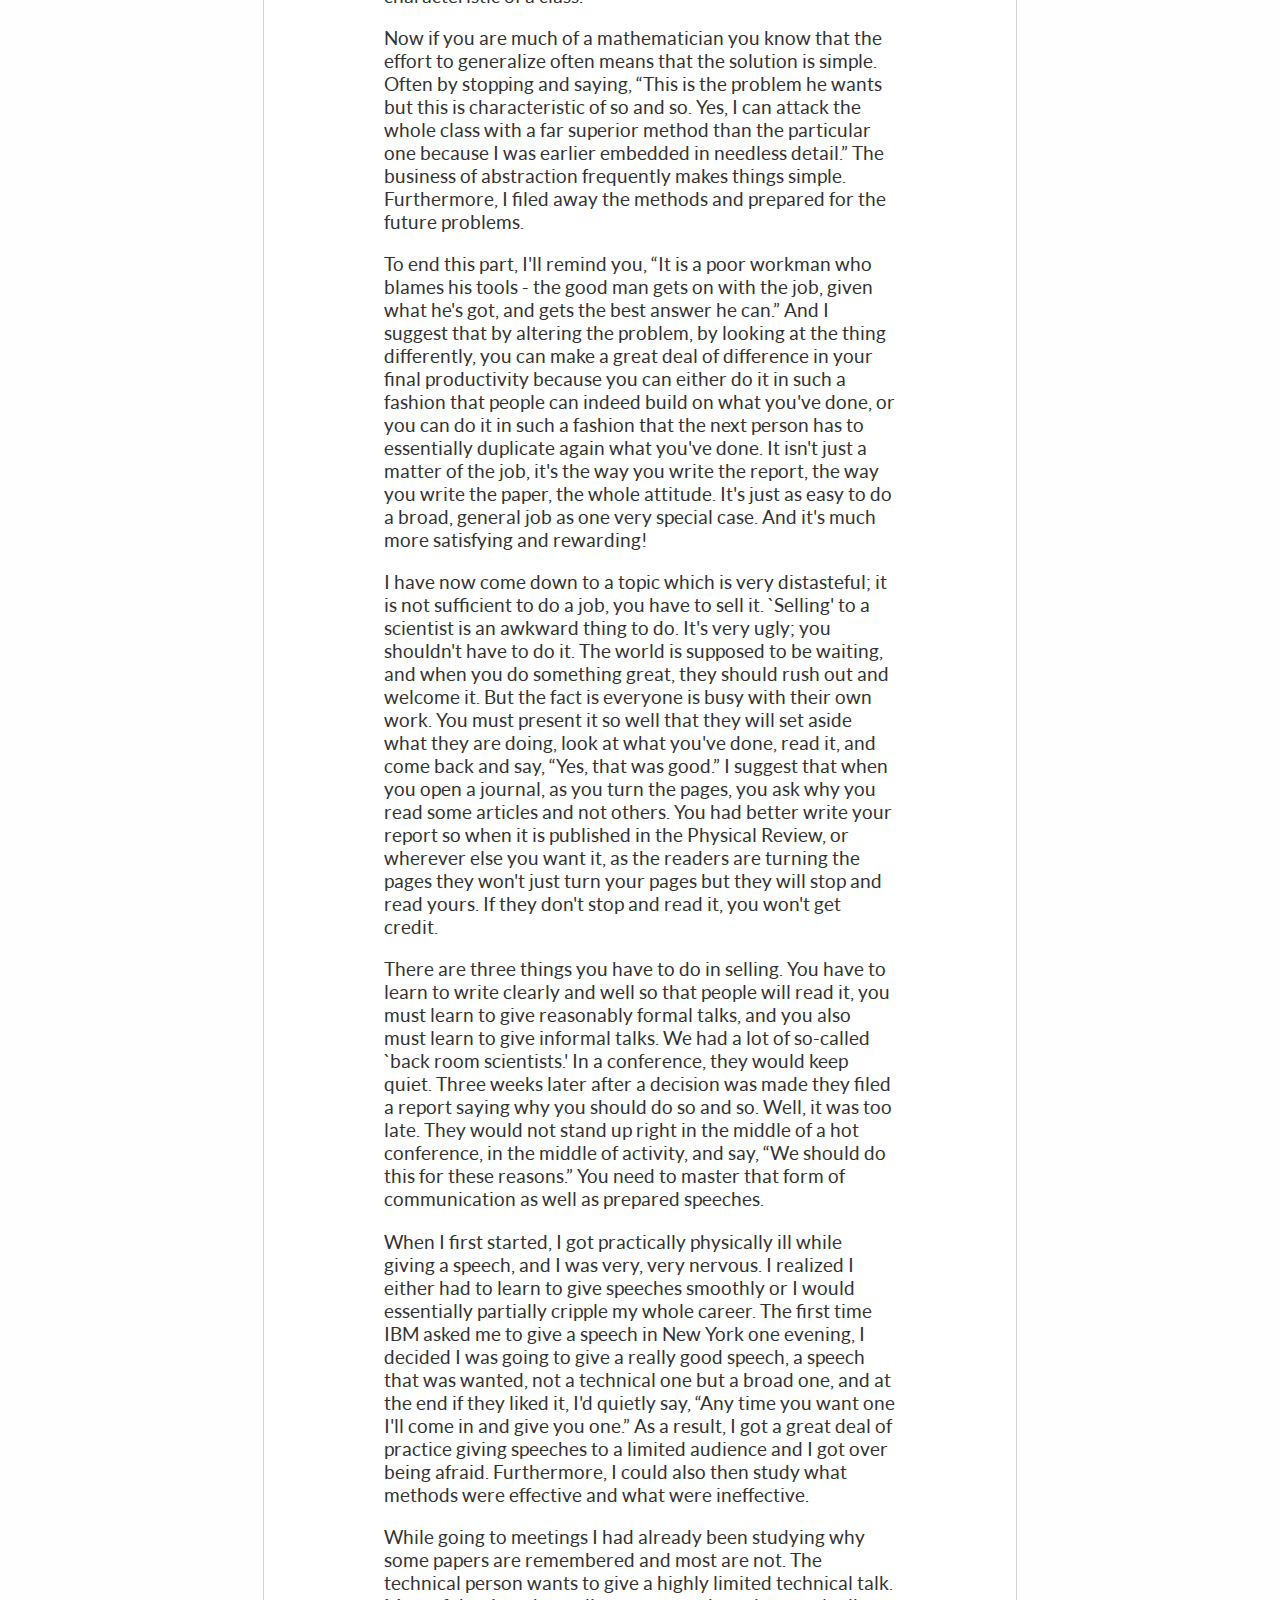
<file: research.html>
<!DOCTYPE html PUBLIC "-//W3C//DTD XHTML 1.0 Strict//EN"
    "http://www.w3.org/TR/xhtml1/DTD/xhtml1-strict.dtd">
<html lang="en">
 <head>
  <meta http-equiv="Content-Type" content="text/html; charset=UTF-8" />

  <title>Subcults</title>
  <link rel="shortcut icon" href="/favicon.ico" />
  <link rel="stylesheet" href="/styles/article.css">

 <body>

      <div class="article_wrapper">

      <article id="article">

      <a href="/">← Back</a>

        <h1 id="title">You and Your Research</h1>

<p>At a seminar in the Bell Communications Research Colloquia Series, Dr. Richard W. Hamming, a Professor at the Naval Postgraduate School in Monterey, California and a retired Bell Labs scientist, gave a very interesting and stimulating talk, `You and Your Research' to an overflow audience of some 200 Bellcore staff members and visitors at the Morris Research and Engineering Center on March 7, 1986. This talk centered on Hamming's observations and research on the question “Why do so few scientists make significant contributions and so many are forgotten in the long run?” From his more than forty years of experience, thirty of which were at Bell Laboratories, he has made a number of direct observations, asked very pointed questions of scientists about what, how, and why they did things, studied the lives of great scientists and great contributions, and has done introspection and studied theories of creativity. The talk is about what he has learned in terms of the properties of the individual scientists, their abilities, traits, working habits, attitudes, and philosophy.</p>

<p>In order to make the information in the talk more widely available, the tape recording that was made of that talk was carefully transcribed. This transcription includes the discussions which followed in the question and answer period. As with any talk, the transcribed version suffers from translation as all the inflections of voice and the gestures of the speaker are lost; one must listen to the tape recording to recapture that part of the presentation. While the recording of Richard Hamming's talk was completely intelligible, that of some of the questioner's remarks were not. Where the tape recording was not intelligible I have added in parentheses my impression of the questioner's remarks. Where there was a question and I could identify the questioner, I have checked with each to ensure the accuracy of my interpretation of their remarks.</p>

<p><b>INTRODUCTION OF DR. RICHARD W. HAMMING</b></p>

<p>As a speaker in the Bell Communications Research Colloquium Series, Dr. Richard W. Hamming of the Naval Postgraduate School in Monterey, California, was introduced by Alan G. Chynoweth, Vice President, Applied Research, Bell Communications Research.</p>

<p>Alan G. Chynoweth: Greetings colleagues, and also to many of our former colleagues from Bell Labs who, I understand, are here to be with us today on what I regard as a particularly felicitous occasion. It gives me very great pleasure indeed to introduce to you my old friend and colleague from many many years back, Richard Hamming, or Dick Hamming as he has always been know to all of us.</p>

<p>Dick is one of the all time greats in the mathematics and computer science arenas, as I'm sure the audience here does not need reminding. He received his early education at the Universities of Chicago and Nebraska, and got his Ph.D. at Illinois; he then joined the Los Alamos project during the war. Afterwards, in 1946, he joined Bell Labs. And that is, of course, where I met Dick - when I joined Bell Labs in their physics research organization. In those days, we were in the habit of lunching together as a physics group, and for some reason this strange fellow from mathematics was always pleased to join us. We were always happy to have him with us because he brought so many unorthodox ideas and views. Those lunches were stimulating, I can assure you.</p>

<p>While our professional paths have not been very close over the years, nevertheless I've always recognized Dick in the halls of Bell Labs and have always had tremendous admiration for what he was doing. I think the record speaks for itself. It is too long to go through all the details, but let me point out, for example, that he has written seven books and of those seven books which tell of various areas of mathematics and computers and coding and information theory, three are already well into their second edition. That is testimony indeed to the prolific output and the stature of Dick Hamming.</p>

<p>I think I last met him - it must have been about ten years ago - at a rather curious little conference in Dublin, Ireland where we were both speakers. As always, he was tremendously entertaining. Just one more example of the provocative thoughts that he comes up with: I remember him saying, “There are wavelengths that people cannot see, there are sounds that people cannot hear, and maybe computers have thoughts that people cannot think.” Well, with Dick Hamming around, we don't need a computer. I think that we are in for an extremely entertaining talk.</p>

<p><b>THE TALK: 'You and Your Research' by Dr. Richard W. Hamming</b></p>

<p>It's a pleasure to be here. I doubt if I can live up to the Introduction. The title of my talk is, “You and Your Research.” It is not about managing research, it is about how you individually do your research. I could give a talk on the other subject - but it's not, it's about you. I'm not talking about ordinary run-of-the-mill research; I'm talking about great research. And for the sake of describing great research I'll occasionally say Nobel-Prize type of work. It doesn't have to gain the Nobel Prize, but I mean those kinds of things which we perceive are significant things. Relativity, if you want, Shannon's information theory, any number of outstanding theories - that's the kind of thing I'm talking about.</p>

<p>Now, how did I come to do this study? At Los Alamos I was brought in to run the computing machines which other people had got going, so those scientists and physicists could get back to business. I saw I was a stooge. I saw that although physically I was the same, they were different. And to put the thing bluntly, I was envious. I wanted to know why they were so different from me. I saw Feynman up close. I saw Fermi and Teller. I saw Oppenheimer. I saw Hans Bethe: he was my boss. I saw quite a few very capable people. I became very interested in the difference between those who do and those who might have done.</p>

<p>When I came to Bell Labs, I came into a very productive department. Bode was the department head at the time; Shannon was there, and there were other people. I continued examining the questions, “Why?” and “What is the difference?” I continued subsequently by reading biographies, autobiographies, asking people questions such as: “How did you come to do this?” I tried to find out what are the differences. And that's what this talk is about.</p>

<p>Now, why is this talk important? I think it is important because, as far as I know, each of you has one life to live. Even if you believe in reincarnation it doesn't do you any good from one life to the next! Why shouldn't you do significant things in this one life, however you define significant? I'm not going to define it - you know what I mean. I will talk mainly about science because that is what I have studied. But so far as I know, and I've been told by others, much of what I say applies to many fields. Outstanding work is characterized very much the same way in most fields, but I will confine myself to science.</p>

<p>In order to get at you individually, I must talk in the first person. I have to get you to drop modesty and say to yourself, “Yes, I would like to do first-class work.” Our society frowns on people who set out to do really good work. You're not supposed to; luck is supposed to descend on you and you do great things by chance. Well, that's a kind of dumb thing to say. I say, why shouldn't you set out to do something significant. You don't have to tell other people, but shouldn't you say to yourself, “Yes, I would like to do something significant.”</p>

<p>In order to get to the second stage, I have to drop modesty and talk in the first person about what I've seen, what I've done, and what I've heard. I'm going to talk about people, some of whom you know, and I trust that when we leave, you won't quote me as saying some of the things I said.</p>

<p>Let me start not logically, but psychologically. I find that the major objection is that people think great science is done by luck. It's all a matter of luck. Well, consider Einstein. Note how many different things he did that were good. Was it all luck? Wasn't it a little too repetitive? Consider Shannon. He didn't do just information theory. Several years before, he did some other good things and some which are still locked up in the security of cryptography. He did many good things.</p>

<p>You see again and again, that it is more than one thing from a good person. Once in a while a person does only one thing in his whole life, and we'll talk about that later, but a lot of times there is repetition. I claim that luck will not cover everything. And I will cite Pasteur who said, “Luck favors the prepared mind.” And I think that says it the way I believe it. There is indeed an element of luck, and no, there isn't. The prepared mind sooner or later finds something important and does it. So yes, it is luck. The particular thing you do is luck, but that you do something is not.</p>

<p>For example, when I came to Bell Labs, I shared an office for a while with Shannon. At the same time he was doing information theory, I was doing coding theory. It is suspicious that the two of us did it at the same place and at the same time - it was in the atmosphere. And you can say, “Yes, it was luck.” On the other hand you can say, “But why of all the people in Bell Labs then were those the two who did it?” Yes, it is partly luck, and partly it is the prepared mind; but `partly' is the other thing I'm going to talk about. So, although I'll come back several more times to luck, I want to dispose of this matter of luck as being the sole criterion whether you do great work or not. I claim you have some, but not total, control over it. And I will quote, finally, Newton on the matter. Newton said, “If others would think as hard as I did, then they would get similar results.”</p>

<p>One of the characteristics you see, and many people have it including great scientists, is that usually when they were young they had independent thoughts and had the courage to pursue them. For example, Einstein, somewhere around 12 or 14, asked himself the question, “What would a light wave look like if I went with the velocity of light to look at it?” Now he knew that electromagnetic theory says you cannot have a stationary local maximum. But if he moved along with the velocity of light, he would see a local maximum. He could see a contradiction at the age of 12, 14, or somewhere around there, that everything was not right and that the velocity of light had something peculiar. Is it luck that he finally created special relativity? Early on, he had laid down some of the pieces by thinking of the fragments. Now that's the necessary but not sufficient condition. All of these items I will talk about are both luck and not luck.</p>

<p>How about having lots of `brains?' It sounds good. Most of you in this room probably have more than enough brains to do first-class work. But great work is something else than mere brains. Brains are measured in various ways. In mathematics, theoretical physics, astrophysics, typically brains correlates to a great extent with the ability to manipulate symbols. And so the typical IQ test is apt to score them fairly high. On the other hand, in other fields it is something different. For example, Bill Pfann, the fellow who did zone melting, came into my office one day. He had this idea dimly in his mind about what he wanted and he had some equations. It was pretty clear to me that this man didn't know much mathematics and he wasn't really articulate. His problem seemed interesting so I took it home and did a little work. I finally showed him how to run computers so he could compute his own answers. I gave him the power to compute. He went ahead, with negligible recognition from his own department, but ultimately he has collected all the prizes in the field. Once he got well started, his shyness, his awkwardness, his inarticulateness, fell away and he became much more productive in many other ways. Certainly he became much more articulate.</p>

<p>And I can cite another person in the same way. I trust he isn't in the audience, i.e. a fellow named Clogston. I met him when I was working on a problem with John Pierce's group and I didn't think he had much. I asked my friends who had been with him at school, “Was he like that in graduate school?” “Yes,” they replied. Well I would have fired the fellow, but J. R. Pierce was smart and kept him on. Clogston finally did the Clogston cable. After that there was a steady stream of good ideas. One success brought him confidence and courage.</p>

<p>One of the characteristics of successful scientists is having courage. Once you get your courage up and believe that you can do important problems, then you can. If you think you can't, almost surely you are not going to. Courage is one of the things that Shannon had supremely. You have only to think of his major theorem. He wants to create a method of coding, but he doesn't know what to do so he makes a random code. Then he is stuck. And then he asks the impossible question, “What would the average random code do?” He then proves that the average code is arbitrarily good, and that therefore there must be at least one good code. Who but a man of infinite courage could have dared to think those thoughts? That is the characteristic of great scientists; they have courage. They will go forward under incredible circumstances; they think and continue to think.</p>

<p>Age is another factor which the physicists particularly worry about. They always are saying that you have got to do it when you are young or you will never do it. Einstein did things very early, and all the quantum mechanic fellows were disgustingly young when they did their best work. Most mathematicians, theoretical physicists, and astrophysicists do what we consider their best work when they are young. It is not that they don't do good work in their old age but what we value most is often what they did early. On the other hand, in music, politics and literature, often what we consider their best work was done late. I don't know how whatever field you are in fits this scale, but age has some effect.</p>

<p>But let me say why age seems to have the effect it does. In the first place if you do some good work you will find yourself on all kinds of committees and unable to do any more work. You may find yourself as I saw Brattain when he got a Nobel Prize. The day the prize was announced we all assembled in Arnold Auditorium; all three winners got up and made speeches. The third one, Brattain, practically with tears in his eyes, said, “I know about this Nobel-Prize effect and I am not going to let it affect me; I am going to remain good old Walter Brattain.” Well I said to myself, “That is nice.” But in a few weeks I saw it was affecting him. Now he could only work on great problems.</p>

<p>When you are famous it is hard to work on small problems. This is what did Shannon in. After information theory, what do you do for an encore? The great scientists often make this error. They fail to continue to plant the little acorns from which the mighty oak trees grow. They try to get the big thing right off. And that isn't the way things go. So that is another reason why you find that when you get early recognition it seems to sterilize you. In fact I will give you my favorite quotation of many years. The Institute for Advanced Study in Princeton, in my opinion, has ruined more good scientists than any institution has created, judged by what they did before they came and judged by what they did after. Not that they weren't good afterwards, but they were superb before they got there and were only good afterwards.</p>

<p>This brings up the subject, out of order perhaps, of working conditions. What most people think are the best working conditions, are not. Very clearly they are not because people are often most productive when working conditions are bad. One of the better times of the Cambridge Physical Laboratories was when they had practically shacks - they did some of the best physics ever.</p>

<p>I give you a story from my own private life. Early on it became evident to me that Bell Laboratories was not going to give me the conventional acre of programming people to program computing machines in absolute binary. It was clear they weren't going to. But that was the way everybody did it. I could go to the West Coast and get a job with the airplane companies without any trouble, but the exciting people were at Bell Labs and the fellows out there in the airplane companies were not. I thought for a long while about, “Did I want to go or not?” and I wondered how I could get the best of two possible worlds. I finally said to myself, “Hamming, you think the machines can do practically everything. Why can't you make them write programs?” What appeared at first to me as a defect forced me into automatic programming very early. What appears to be a fault, often, by a change of viewpoint, turns out to be one of the greatest assets you can have. But you are not likely to think that when you first look the thing and say, “Gee, I'm never going to get enough programmers, so how can I ever do any great programming?”</p>

<p>And there are many other stories of the same kind; Grace Hopper has similar ones. I think that if you look carefully you will see that often the great scientists, by turning the problem around a bit, changed a defect to an asset. For example, many scientists when they found they couldn't do a problem finally began to study why not. They then turned it around the other way and said, “But of course, this is what it is” and got an important result. So ideal working conditions are very strange. The ones you want aren't always the best ones for you.</p>

<p>Now for the matter of drive. You observe that most great scientists have tremendous drive. I worked for ten years with John Tukey at Bell Labs. He had tremendous drive. One day about three or four years after I joined, I discovered that John Tukey was slightly younger than I was. John was a genius and I clearly was not. Well I went storming into Bode's office and said, “How can anybody my age know as much as John Tukey does?” He leaned back in his chair, put his hands behind his head, grinned slightly, and said, “You would be surprised Hamming, how much you would know if you worked as hard as he did that many years.” I simply slunk out of the office!</p>

<p>What Bode was saying was this: “Knowledge and productivity are like compound interest.” Given two people of approximately the same ability and one person who works ten percent more than the other, the latter will more than twice outproduce the former. The more you know, the more you learn; the more you learn, the more you can do; the more you can do, the more the opportunity - it is very much like compound interest. I don't want to give you a rate, but it is a very high rate. Given two people with exactly the same ability, the one person who manages day in and day out to get in one more hour of thinking will be tremendously more productive over a lifetime. I took Bode's remark to heart; I spent a good deal more of my time for some years trying to work a bit harder and I found, in fact, I could get more work done. I don't like to say it in front of my wife, but I did sort of neglect her sometimes; I needed to study. You have to neglect things if you intend to get what you want done. There's no question about this.</p>

<p>On this matter of drive Edison says, “Genius is 99% perspiration and 1% inspiration.” He may have been exaggerating, but the idea is that solid work, steadily applied, gets you surprisingly far. The steady application of effort with a little bit more work, intelligently applied is what does it. That's the trouble; drive, misapplied, doesn't get you anywhere. I've often wondered why so many of my good friends at Bell Labs who worked as hard or harder than I did, didn't have so much to show for it. The misapplication of effort is a very serious matter. Just hard work is not enough - it must be applied sensibly.</p>

<p>There's another trait on the side which I want to talk about; that trait is ambiguity. It took me a while to discover its importance. Most people like to believe something is or is not true. Great scientists tolerate ambiguity very well. They believe the theory enough to go ahead; they doubt it enough to notice the errors and faults so they can step forward and create the new replacement theory. If you believe too much you'll never notice the flaws; if you doubt too much you won't get started. It requires a lovely balance. But most great scientists are well aware of why their theories are true and they are also well aware of some slight misfits which don't quite fit and they don't forget it. Darwin writes in his autobiography that he found it necessary to write down every piece of evidence which appeared to contradict his beliefs because otherwise they would disappear from his mind. When you find apparent flaws you've got to be sensitive and keep track of those things, and keep an eye out for how they can be explained or how the theory can be changed to fit them. Those are often the great contributions. Great contributions are rarely done by adding another decimal place. It comes down to an emotional commitment. Most great scientists are completely committed to their problem. Those who don't become committed seldom produce outstanding, first-class work.</p>

<p>Now again, emotional commitment is not enough. It is a necessary condition apparently. And I think I can tell you the reason why. Everybody who has studied creativity is driven finally to saying, “creativity comes out of your subconscious.” Somehow, suddenly, there it is. It just appears. Well, we know very little about the subconscious; but one thing you are pretty well aware of is that your dreams also come out of your subconscious. And you're aware your dreams are, to a fair extent, a reworking of the experiences of the day. If you are deeply immersed and committed to a topic, day after day after day, your subconscious has nothing to do but work on your problem. And so you wake up one morning, or on some afternoon, and there's the answer. For those who don't get committed to their current problem, the subconscious goofs off on other things and doesn't produce the big result. So the way to manage yourself is that when you have a real important problem you don't let anything else get the center of your attention - you keep your thoughts on the problem. Keep your subconscious starved so it has to work on your problem, so you can sleep peacefully and get the answer in the morning, free.</p>

<p>Now Alan Chynoweth mentioned that I used to eat at the physics table. I had been eating with the mathematicians and I found out that I already knew a fair amount of mathematics; in fact, I wasn't learning much. The physics table was, as he said, an exciting place, but I think he exaggerated on how much I contributed. It was very interesting to listen to Shockley, Brattain, Bardeen, J. B. Johnson, Ken McKay and other people, and I was learning a lot. But unfortunately a Nobel Prize came, and a promotion came, and what was left was the dregs. Nobody wanted what was left. Well, there was no use eating with them!</p>

<p>Over on the other side of the dining hall was a chemistry table. I had worked with one of the fellows, Dave McCall; furthermore he was courting our secretary at the time. I went over and said, “Do you mind if I join you?” They can't say no, so I started eating with them for a while. And I started asking, “What are the important problems of your field?” And after a week or so, “What important problems are you working on?” And after some more time I came in one day and said, “If what you are doing is not important, and if you don't think it is going to lead to something important, why are you at Bell Labs working on it?” I wasn't welcomed after that; I had to find somebody else to eat with! That was in the spring.</p>

<p>In the fall, Dave McCall stopped me in the hall and said, “Hamming, that remark of yours got underneath my skin. I thought about it all summer, i.e. what were the important problems in my field. I haven't changed my research,” he says, “but I think it was well worthwhile.” And I said, “Thank you Dave,” and went on. I noticed a couple of months later he was made the head of the department. I noticed the other day he was a Member of the National Academy of Engineering. I noticed he has succeeded. I have never heard the names of any of the other fellows at that table mentioned in science and scientific circles. They were unable to ask themselves, “What are the important problems in my field?”</p>

<p>If you do not work on an important problem, it's unlikely you'll do important work. It's perfectly obvious. Great scientists have thought through, in a careful way, a number of important problems in their field, and they keep an eye on wondering how to attack them. Let me warn you, `important problem' must be phrased carefully. The three outstanding problems in physics, in a certain sense, were never worked on while I was at Bell Labs. By important I mean guaranteed a Nobel Prize and any sum of money you want to mention. We didn't work on (1) time travel, (2) teleportation, and (3) antigravity. They are not important problems because we do not have an attack. It's not the consequence that makes a problem important, it is that you have a reasonable attack. That is what makes a problem important. When I say that most scientists don't work on important problems, I mean it in that sense. The average scientist, so far as I can make out, spends almost all his time working on problems which he believes will not be important and he also doesn't believe that they will lead to important problems.</p>

<p>I spoke earlier about planting acorns so that oaks will grow. You can't always know exactly where to be, but you can keep active in places where something might happen. And even if you believe that great science is a matter of luck, you can stand on a mountain top where lightning strikes; you don't have to hide in the valley where you're safe. But the average scientist does routine safe work almost all the time and so he (or she) doesn't produce much. It's that simple. If you want to do great work, you clearly must work on important problems, and you should have an idea.</p>

<p>Along those lines at some urging from John Tukey and others, I finally adopted what I called “Great Thoughts Time.” When I went to lunch Friday noon, I would only discuss great thoughts after that. By great thoughts I mean ones like: “What will be the role of computers in all of AT&T?”, “How will computers change science?” For example, I came up with the observation at that time that nine out of ten experiments were done in the lab and one in ten on the computer. I made a remark to the vice presidents one time, that it would be reversed, i.e. nine out of ten experiments would be done on the computer and one in ten in the lab. They knew I was a crazy mathematician and had no sense of reality. I knew they were wrong and they've been proved wrong while I have been proved right. They built laboratories when they didn't need them. I saw that computers were transforming science because I spent a lot of time asking “What will be the impact of computers on science and how can I change it?” I asked myself, “How is it going to change Bell Labs?” I remarked one time, in the same address, that more than one-half of the people at Bell Labs will be interacting closely with computing machines before I leave. Well, you all have terminals now. I thought hard about where was my field going, where were the opportunities, and what were the important things to do. Let me go there so there is a chance I can do important things.</p>

<p>Most great scientists know many important problems. They have something between 10 and 20 important problems for which they are looking for an attack. And when they see a new idea come up, one hears them say “Well that bears on this problem.” They drop all the other things and get after it. Now I can tell you a horror story that was told to me but I can't vouch for the truth of it. I was sitting in an airport talking to a friend of mine from Los Alamos about how it was lucky that the fission experiment occurred over in Europe when it did because that got us working on the atomic bomb here in the US. He said “No; at Berkeley we had gathered a bunch of data; we didn't get around to reducing it because we were building some more equipment, but if we had reduced that data we would have found fission.” They had it in their hands and they didn't pursue it. They came in second!</p>

<p>The great scientists, when an opportunity opens up, get after it and they pursue it. They drop all other things. They get rid of other things and they get after an idea because they had already thought the thing through. Their minds are prepared; they see the opportunity and they go after it. Now of course lots of times it doesn't work out, but you don't have to hit many of them to do some great science. It's kind of easy. One of the chief tricks is to live a long time!</p>

<p>Another trait, it took me a while to notice. I noticed the following facts about people who work with the door open or the door closed. I notice that if you have the door to your office closed, you get more work done today and tomorrow, and you are more productive than most. But 10 years later somehow you don't know quite know what problems are worth working on; all the hard work you do is sort of tangential in importance. He who works with the door open gets all kinds of interruptions, but he also occasionally gets clues as to what the world is and what might be important. Now I cannot prove the cause and effect sequence because you might say, “The closed door is symbolic of a closed mind.” I don't know. But I can say there is a pretty good correlation between those who work with the doors open and those who ultimately do important things, although people who work with doors closed often work harder. Somehow they seem to work on slightly the wrong thing - not much, but enough that they miss fame.</p>

<p>I want to talk on another topic. It is based on the song which I think many of you know, “It ain't what you do, it's the way that you do it.” I'll start with an example of my own. I was conned into doing on a digital computer, in the absolute binary days, a problem which the best analog computers couldn't do. And I was getting an answer. When I thought carefully and said to myself, “You know, Hamming, you're going to have to file a report on this military job; after you spend a lot of money you're going to have to account for it and every analog installation is going to want the report to see if they can't find flaws in it.” I was doing the required integration by a rather crummy method, to say the least, but I was getting the answer. And I realized that in truth the problem was not just to get the answer; it was to demonstrate for the first time, and beyond question, that I could beat the analog computer on its own ground with a digital machine. I reworked the method of solution, created a theory which was nice and elegant, and changed the way we computed the answer; the results were no different. The published report had an elegant method which was later known for years as “Hamming's Method of Integrating Differential Equations.” It is somewhat obsolete now, but for a while it was a very good method. By changing the problem slightly, I did important work rather than trivial work.</p>

<p>In the same way, when using the machine up in the attic in the early days, I was solving one problem after another after another; a fair number were successful and there were a few failures. I went home one Friday after finishing a problem, and curiously enough I wasn't happy; I was depressed. I could see life being a long sequence of one problem after another after another. After quite a while of thinking I decided, “No, I should be in the mass production of a variable product. I should be concerned with all of next year's problems, not just the one in front of my face.” By changing the question I still got the same kind of results or better, but I changed things and did important work. I attacked the major problem - How do I conquer machines and do all of next year's problems when I don't know what they are going to be? How do I prepare for it? How do I do this one so I'll be on top of it? How do I obey Newton's rule? He said, “If I have seen further than others, it is because I've stood on the shoulders of giants.” These days we stand on each other's feet!</p>

<p>You should do your job in such a fashion that others can build on top of it, so they will indeed say, “Yes, I've stood on so and so's shoulders and I saw further.” The essence of science is cumulative. By changing a problem slightly you can often do great work rather than merely good work. Instead of attacking isolated problems, I made the resolution that I would never again solve an isolated problem except as characteristic of a class.</p>

<p>Now if you are much of a mathematician you know that the effort to generalize often means that the solution is simple. Often by stopping and saying, “This is the problem he wants but this is characteristic of so and so. Yes, I can attack the whole class with a far superior method than the particular one because I was earlier embedded in needless detail.” The business of abstraction frequently makes things simple. Furthermore, I filed away the methods and prepared for the future problems.</p>

<p>To end this part, I'll remind you, “It is a poor workman who blames his tools - the good man gets on with the job, given what he's got, and gets the best answer he can.” And I suggest that by altering the problem, by looking at the thing differently, you can make a great deal of difference in your final productivity because you can either do it in such a fashion that people can indeed build on what you've done, or you can do it in such a fashion that the next person has to essentially duplicate again what you've done. It isn't just a matter of the job, it's the way you write the report, the way you write the paper, the whole attitude. It's just as easy to do a broad, general job as one very special case. And it's much more satisfying and rewarding!</p>

<p>I have now come down to a topic which is very distasteful; it is not sufficient to do a job, you have to sell it. `Selling' to a scientist is an awkward thing to do. It's very ugly; you shouldn't have to do it. The world is supposed to be waiting, and when you do something great, they should rush out and welcome it. But the fact is everyone is busy with their own work. You must present it so well that they will set aside what they are doing, look at what you've done, read it, and come back and say, “Yes, that was good.” I suggest that when you open a journal, as you turn the pages, you ask why you read some articles and not others. You had better write your report so when it is published in the Physical Review, or wherever else you want it, as the readers are turning the pages they won't just turn your pages but they will stop and read yours. If they don't stop and read it, you won't get credit.</p>

<p>There are three things you have to do in selling. You have to learn to write clearly and well so that people will read it, you must learn to give reasonably formal talks, and you also must learn to give informal talks. We had a lot of so-called `back room scientists.' In a conference, they would keep quiet. Three weeks later after a decision was made they filed a report saying why you should do so and so. Well, it was too late. They would not stand up right in the middle of a hot conference, in the middle of activity, and say, “We should do this for these reasons.” You need to master that form of communication as well as prepared speeches.</p>

<p>When I first started, I got practically physically ill while giving a speech, and I was very, very nervous. I realized I either had to learn to give speeches smoothly or I would essentially partially cripple my whole career. The first time IBM asked me to give a speech in New York one evening, I decided I was going to give a really good speech, a speech that was wanted, not a technical one but a broad one, and at the end if they liked it, I'd quietly say, “Any time you want one I'll come in and give you one.” As a result, I got a great deal of practice giving speeches to a limited audience and I got over being afraid. Furthermore, I could also then study what methods were effective and what were ineffective.</p>

<p>While going to meetings I had already been studying why some papers are remembered and most are not. The technical person wants to give a highly limited technical talk. Most of the time the audience wants a broad general talk and wants much more survey and background than the speaker is willing to give. As a result, many talks are ineffective. The speaker names a topic and suddenly plunges into the details he's solved. Few people in the audience may follow. You should paint a general picture to say why it's important, and then slowly give a sketch of what was done. Then a larger number of people will say, “Yes, Joe has done that,” or “Mary has done that; I really see where it is; yes, Mary really gave a good talk; I understand what Mary has done.” The tendency is to give a highly restricted, safe talk; this is usually ineffective. Furthermore, many talks are filled with far too much information. So I say this idea of selling is obvious.</p>

<p>Let me summarize. You've got to work on important problems. I deny that it is all luck, but I admit there is a fair element of luck. I subscribe to Pasteur's “Luck favors the prepared mind.” I favor heavily what I did. Friday afternoons for years - great thoughts only - means that I committed 10% of my time trying to understand the bigger problems in the field, i.e. what was and what was not important. I found in the early days I had believed `this' and yet had spent all week marching in `that' direction. It was kind of foolish. If I really believe the action is over there, why do I march in this direction? I either had to change my goal or change what I did. So I changed something I did and I marched in the direction I thought was important. It's that easy.</p>

<p>Now you might tell me you haven't got control over what you have to work on. Well, when you first begin, you may not. But once you're moderately successful, there are more people asking for results than you can deliver and you have some power of choice, but not completely. I'll tell you a story about that, and it bears on the subject of educating your boss. I had a boss named Schelkunoff; he was, and still is, a very good friend of mine. Some military person came to me and demanded some answers by Friday. Well, I had already dedicated my computing resources to reducing data on the fly for a group of scientists; I was knee deep in short, small, important problems. This military person wanted me to solve his problem by the end of the day on Friday. I said, “No, I'll give it to you Monday. I can work on it over the weekend. I'm not going to do it now.” He goes down to my boss, Schelkunoff, and Schelkunoff says, “You must run this for him; he's got to have it by Friday.” I tell him, “Why do I?”; he says, “You have to.” I said, “Fine, Sergei, but you're sitting in your office Friday afternoon catching the late bus home to watch as this fellow walks out that door.” I gave the military person the answers late Friday afternoon. I then went to Schelkunoff's office and sat down; as the man goes out I say, “You see Schelkunoff, this fellow has nothing under his arm; but I gave him the answers.” On Monday morning Schelkunoff called him up and said, “Did you come in to work over the weekend?” I could hear, as it were, a pause as the fellow ran through his mind of what was going to happen; but he knew he would have had to sign in, and he'd better not say he had when he hadn't, so he said he hadn't. Ever after that Schelkunoff said, “You set your deadlines; you can change them.”</p>

<p>One lesson was sufficient to educate my boss as to why I didn't want to do big jobs that displaced exploratory research and why I was justified in not doing crash jobs which absorb all the research computing facilities. I wanted instead to use the facilities to compute a large number of small problems. Again, in the early days, I was limited in computing capacity and it was clear, in my area, that a “mathematician had no use for machines.” But I needed more machine capacity. Every time I had to tell some scientist in some other area, “No I can't; I haven't the machine capacity,” he complained. I said “Go tell your Vice President that Hamming needs more computing capacity.” After a while I could see what was happening up there at the top; many people said to my Vice President, “Your man needs more computing capacity.” I got it!</p>

<p>I also did a second thing. When I loaned what little programming power we had to help in the early days of computing, I said, “We are not getting the recognition for our programmers that they deserve. When you publish a paper you will thank that programmer or you aren't getting any more help from me. That programmer is going to be thanked by name; she's worked hard.” I waited a couple of years. I then went through a year of BSTJ articles and counted what fraction thanked some programmer. I took it into the boss and said, “That's the central role computing is playing in Bell Labs; if the BSTJ is important, that's how important computing is.” He had to give in. You can educate your bosses. It's a hard job. In this talk I'm only viewing from the bottom up; I'm not viewing from the top down. But I am telling you how you can get what you want in spite of top management. You have to sell your ideas there also.</p>

<p>Well I now come down to the topic, “Is the effort to be a great scientist worth it?” To answer this, you must ask people. When you get beyond their modesty, most people will say, “Yes, doing really first-class work, and knowing it, is as good as wine, women and song put together,” or if it's a woman she says, “It is as good as wine, men and song put together.” And if you look at the bosses, they tend to come back or ask for reports, trying to participate in those moments of discovery. They're always in the way. So evidently those who have done it, want to do it again. But it is a limited survey. I have never dared to go out and ask those who didn't do great work how they felt about the matter. It's a biased sample, but I still think it is worth the struggle. I think it is very definitely worth the struggle to try and do first-class work because the truth is, the value is in the struggle more than it is in the result. The struggle to make something of yourself seems to be worthwhile in itself. The success and fame are sort of dividends, in my opinion.</p>

<p>I've told you how to do it. It is so easy, so why do so many people, with all their talents, fail? For example, my opinion, to this day, is that there are in the mathematics department at Bell Labs quite a few people far more able and far better endowed than I, but they didn't produce as much. Some of them did produce more than I did; Shannon produced more than I did, and some others produced a lot, but I was highly productive against a lot of other fellows who were better equipped. Why is it so? What happened to them? Why do so many of the people who have great promise, fail?</p>

<p>Well, one of the reasons is drive and commitment. The people who do great work with less ability but who are committed to it, get more done that those who have great skill and dabble in it, who work during the day and go home and do other things and come back and work the next day. They don't have the deep commitment that is apparently necessary for really first-class work. They turn out lots of good work, but we were talking, remember, about first-class work. There is a difference. Good people, very talented people, almost always turn out good work. We're talking about the outstanding work, the type of work that gets the Nobel Prize and gets recognition.</p>

<p>The second thing is, I think, the problem of personality defects. Now I'll cite a fellow whom I met out in Irvine. He had been the head of a computing center and he was temporarily on assignment as a special assistant to the president of the university. It was obvious he had a job with a great future. He took me into his office one time and showed me his method of getting letters done and how he took care of his correspondence. He pointed out how inefficient the secretary was. He kept all his letters stacked around there; he knew where everything was. And he would, on his word processor, get the letter out. He was bragging how marvelous it was and how he could get so much more work done without the secretary's interference. Well, behind his back, I talked to the secretary. The secretary said, “Of course I can't help him; I don't get his mail. He won't give me the stuff to log in; I don't know where he puts it on the floor. Of course I can't help him.” So I went to him and said, “Look, if you adopt the present method and do what you can do single-handedly, you can go just that far and no farther than you can do single-handedly. If you will learn to work with the system, you can go as far as the system will support you.” And, he never went any further. He had his personality defect of wanting total control and was not willing to recognize that you need the support of the system.</p>

<p>You find this happening again and again; good scientists will fight the system rather than learn to work with the system and take advantage of all the system has to offer. It has a lot, if you learn how to use it. It takes patience, but you can learn how to use the system pretty well, and you can learn how to get around it. After all, if you want a decision `No', you just go to your boss and get a `No' easy. If you want to do something, don't ask, do it. Present him with an accomplished fact. Don't give him a chance to tell you `No'. But if you want a `No', it's easy to get a `No'.</p>

<p>Another personality defect is ego assertion and I'll speak in this case of my own experience. I came from Los Alamos and in the early days I was using a machine in New York at 590 Madison Avenue where we merely rented time. I was still dressing in western clothes, big slash pockets, a bolo and all those things. I vaguely noticed that I was not getting as good service as other people. So I set out to measure. You came in and you waited for your turn; I felt I was not getting a fair deal. I said to myself, “Why? No Vice President at IBM said, `Give Hamming a bad time'. It is the secretaries at the bottom who are doing this. When a slot appears, they'll rush to find someone to slip in, but they go out and find somebody else. Now, why? I haven't mistreated them.” Answer, I wasn't dressing the way they felt somebody in that situation should. It came down to just that - I wasn't dressing properly. I had to make the decision - was I going to assert my ego and dress the way I wanted to and have it steadily drain my effort from my professional life, or was I going to appear to conform better? I decided I would make an effort to appear to conform properly. The moment I did, I got much better service. And now, as an old colorful character, I get better service than other people.</p>

<p>You should dress according to the expectations of the audience spoken to. If I am going to give an address at the MIT computer center, I dress with a bolo and an old corduroy jacket or something else. I know enough not to let my clothes, my appearance, my manners get in the way of what I care about. An enormous number of scientists feel they must assert their ego and do their thing their way. They have got to be able to do this, that, or the other thing, and they pay a steady price.</p>

<p>John Tukey almost always dressed very casually. He would go into an important office and it would take a long time before the other fellow realized that this is a first-class man and he had better listen. For a long time John has had to overcome this kind of hostility. It's wasted effort! I didn't say you should conform; I said “The appearance of conforming gets you a long way.” If you chose to assert your ego in any number of ways, “I am going to do it my way,” you pay a small steady price throughout the whole of your professional career. And this, over a whole lifetime, adds up to an enormous amount of needless trouble.</p>

<p>By taking the trouble to tell jokes to the secretaries and being a little friendly, I got superb secretarial help. For instance, one time for some idiot reason all the reproducing services at Murray Hill were tied up. Don't ask me how, but they were. I wanted something done. My secretary called up somebody at Holmdel, hopped the company car, made the hour-long trip down and got it reproduced, and then came back. It was a payoff for the times I had made an effort to cheer her up, tell her jokes and be friendly; it was that little extra work that later paid off for me. By realizing you have to use the system and studying how to get the system to do your work, you learn how to adapt the system to your desires. Or you can fight it steadily, as a small undeclared war, for the whole of your life.</p>

<p>And I think John Tukey paid a terrible price needlessly. He was a genius anyhow, but I think it would have been far better, and far simpler, had he been willing to conform a little bit instead of ego asserting. He is going to dress the way he wants all of the time. It applies not only to dress but to a thousand other things; people will continue to fight the system. Not that you shouldn't occasionally!</p>

<p>When they moved the library from the middle of Murray Hill to the far end, a friend of mine put in a request for a bicycle. Well, the organization was not dumb. They waited awhile and sent back a map of the grounds saying, “Will you please indicate on this map what paths you are going to take so we can get an insurance policy covering you.” A few more weeks went by. They then asked, “Where are you going to store the bicycle and how will it be locked so we can do so and so.” He finally realized that of course he was going to be red-taped to death so he gave in. He rose to be the President of Bell Laboratories.</p>

<p>Barney Oliver was a good man. He wrote a letter one time to the IEEE. At that time the official shelf space at Bell Labs was so much and the height of the IEEE Proceedings at that time was larger; and since you couldn't change the size of the official shelf space he wrote this letter to the IEEE Publication person saying, “Since so many IEEE members were at Bell Labs and since the official space was so high the journal size should be changed.” He sent it for his boss's signature. Back came a carbon with his signature, but he still doesn't know whether the original was sent or not. I am not saying you shouldn't make gestures of reform. I am saying that my study of able people is that they don't get themselves committed to that kind of warfare. They play it a little bit and drop it and get on with their work.</p>

<p>Many a second-rate fellow gets caught up in some little twitting of the system, and carries it through to warfare. He expends his energy in a foolish project. Now you are going to tell me that somebody has to change the system. I agree; somebody's has to. Which do you want to be? The person who changes the system or the person who does first-class science? Which person is it that you want to be? Be clear, when you fight the system and struggle with it, what you are doing, how far to go out of amusement, and how much to waste your effort fighting the system. My advice is to let somebody else do it and you get on with becoming a first-class scientist. Very few of you have the ability to both reform the system and become a first-class scientist.</p>

<p>On the other hand, we can't always give in. There are times when a certain amount of rebellion is sensible. I have observed almost all scientists enjoy a certain amount of twitting the system for the sheer love of it. What it comes down to basically is that you cannot be original in one area without having originality in others. Originality is being different. You can't be an original scientist without having some other original characteristics. But many a scientist has let his quirks in other places make him pay a far higher price than is necessary for the ego satisfaction he or she gets. I'm not against all ego assertion; I'm against some.</p>

<p>Another fault is anger. Often a scientist becomes angry, and this is no way to handle things. Amusement, yes, anger, no. Anger is misdirected. You should follow and cooperate rather than struggle against the system all the time.</p>

<p>Another thing you should look for is the positive side of things instead of the negative. I have already given you several examples, and there are many, many more; how, given the situation, by changing the way I looked at it, I converted what was apparently a defect to an asset. I'll give you another example. I am an egotistical person; there is no doubt about it. I knew that most people who took a sabbatical to write a book, didn't finish it on time. So before I left, I told all my friends that when I come back, that book was going to be done! Yes, I would have it done - I'd have been ashamed to come back without it! I used my ego to make myself behave the way I wanted to. I bragged about something so I'd have to perform. I found out many times, like a cornered rat in a real trap, I was surprisingly capable. I have found that it paid to say, “Oh yes, I'll get the answer for you Tuesday,” not having any idea how to do it. By Sunday night I was really hard thinking on how I was going to deliver by Tuesday. I often put my pride on the line and sometimes I failed, but as I said, like a cornered rat I'm surprised how often I did a good job. I think you need to learn to use yourself. I think you need to know how to convert a situation from one view to another which would increase the chance of success.</p>

<p>Now self-delusion in humans is very, very common. There are enumerable ways of you changing a thing and kidding yourself and making it look some other way. When you ask, “Why didn't you do such and such,” the person has a thousand alibis. If you look at the history of science, usually these days there are 10 people right there ready, and we pay off for the person who is there first. The other nine fellows say, “Well, I had the idea but I didn't do it and so on and so on.” There are so many alibis. Why weren't you first? Why didn't you do it right? Don't try an alibi. Don't try and kid yourself. You can tell other people all the alibis you want. I don't mind. But to yourself try to be honest.</p>

<p>If you really want to be a first-class scientist you need to know yourself, your weaknesses, your strengths, and your bad faults, like my egotism. How can you convert a fault to an asset? How can you convert a situation where you haven't got enough manpower to move into a direction when that's exactly what you need to do? I say again that I have seen, as I studied the history, the successful scientist changed the viewpoint and what was a defect became an asset.</p>

<p>In summary, I claim that some of the reasons why so many people who have greatness within their grasp don't succeed are: they don't work on important problems, they don't become emotionally involved, they don't try and change what is difficult to some other situation which is easily done but is still important, and they keep giving themselves alibis why they don't. They keep saying that it is a matter of luck. I've told you how easy it is; furthermore I've told you how to reform. Therefore, go forth and become great scientists!</p>

<p>(End of the formal part of the talk.)</p>

<p>DISCUSSION - QUESTIONS AND ANSWERS</p>

<p>A. G. Chynoweth: Well that was 50 minutes of concentrated wisdom and observations accumulated over a fantastic career; I lost track of all the observations that were striking home. Some of them are very very timely. One was the plea for more computer capacity; I was hearing nothing but that this morning from several people, over and over again. So that was right on the mark today even though here we are 20 - 30 years after when you were making similar remarks, Dick. I can think of all sorts of lessons that all of us can draw from your talk. And for one, as I walk around the halls in the future I hope I won't see as many closed doors in Bellcore. That was one observation I thought was very intriguing.</p>

<p>Thank you very, very much indeed Dick; that was a wonderful recollection. I'll now open it up for questions. I'm sure there are many people who would like to take up on some of the points that Dick was making.</p>

<p>Hamming: First let me respond to Alan Chynoweth about computing. I had computing in research and for 10 years I kept telling my management, “Get that !&@#% machine out of research. We are being forced to run problems all the time. We can't do research because were too busy operating and running the computing machines.” Finally the message got through. They were going to move computing out of research to someplace else. I was persona non grata to say the least and I was surprised that people didn't kick my shins because everybody was having their toy taken away from them. I went in to Ed David's office and said, “Look Ed, you've got to give your researchers a machine. If you give them a great big machine, we'll be back in the same trouble we were before, so busy keeping it going we can't think. Give them the smallest machine you can because they are very able people. They will learn how to do things on a small machine instead of mass computing.” As far as I'm concerned, that's how UNIX arose. We gave them a moderately small machine and they decided to make it do great things. They had to come up with a system to do it on. It is called UNIX!</p>

<p>A. G. Chynoweth: I just have to pick up on that one. In our present environment, Dick, while we wrestle with some of the red tape attributed to, or required by, the regulators, there is one quote that one exasperated AVP came up with and I've used it over and over again. He growled that, “UNIX was never a deliverable!”</p>

<p>Question: What about personal stress? Does that seem to make a difference?</p>

<p>Hamming: Yes, it does. If you don't get emotionally involved, it doesn't. I had incipient ulcers most of the years that I was at Bell Labs. I have since gone off to the Naval Postgraduate School and laid back somewhat, and now my health is much better. But if you want to be a great scientist you're going to have to put up with stress. You can lead a nice life; you can be a nice guy or you can be a great scientist. But nice guys end last, is what Leo Durocher said. If you want to lead a nice happy life with a lot of recreation and everything else, you'll lead a nice life.</p>

<p>Question: The remarks about having courage, no one could argue with; but those of us who have gray hairs or who are well established don't have to worry too much. But what I sense among the young people these days is a real concern over the risk taking in a highly competitive environment. Do you have any words of wisdom on this?</p>

<p>Hamming: I'll quote Ed David more. Ed David was concerned about the general loss of nerve in our society. It does seem to me that we've gone through various periods. Coming out of the war, coming out of Los Alamos where we built the bomb, coming out of building the radars and so on, there came into the mathematics department, and the research area, a group of people with a lot of guts. They've just seen things done; they've just won a war which was fantastic. We had reasons for having courage and therefore we did a great deal. I can't arrange that situation to do it again. I cannot blame the present generation for not having it, but I agree with what you say; I just cannot attach blame to it. It doesn't seem to me they have the desire for greatness; they lack the courage to do it. But we had, because we were in a favorable circumstance to have it; we just came through a tremendously successful war. In the war we were looking very, very bad for a long while; it was a very desperate struggle as you well know. And our success, I think, gave us courage and self confidence; that's why you see, beginning in the late forties through the fifties, a tremendous productivity at the labs which was stimulated from the earlier times. Because many of us were earlier forced to learn other things - we were forced to learn the things we didn't want to learn, we were forced to have an open door - and then we could exploit those things we learned. It is true, and I can't do anything about it; I cannot blame the present generation either. It's just a fact.</p>

<p>Question: Is there something management could or should do?</p>

<p>Hamming: Management can do very little. If you want to talk about managing research, that's a totally different talk. I'd take another hour doing that. This talk is about how the individual gets very successful research done in spite of anything the management does or in spite of any other opposition. And how do you do it? Just as I observe people doing it. It's just that simple and that hard!</p>

<p>Question: Is brainstorming a daily process?</p>

<p>Hamming: Once that was a very popular thing, but it seems not to have paid off. For myself I find it desirable to talk to other people; but a session of brainstorming is seldom worthwhile. I do go in to strictly talk to somebody and say, “Look, I think there has to be something here. Here's what I think I see ...” and then begin talking back and forth. But you want to pick capable people. To use another analogy, you know the idea called the `critical mass.' If you have enough stuff you have critical mass. There is also the idea I used to call `sound absorbers'. When you get too many sound absorbers, you give out an idea and they merely say, “Yes, yes, yes.” What you want to do is get that critical mass in action; “Yes, that reminds me of so and so,” or, “Have you thought about that or this?” When you talk to other people, you want to get rid of those sound absorbers who are nice people but merely say, “Oh yes,” and to find those who will stimulate you right back.</p>

<p>For example, you couldn't talk to John Pierce without being stimulated very quickly. There were a group of other people I used to talk with. For example there was Ed Gilbert; I used to go down to his office regularly and ask him questions and listen and come back stimulated. I picked my people carefully with whom I did or whom I didn't brainstorm because the sound absorbers are a curse. They are just nice guys; they fill the whole space and they contribute nothing except they absorb ideas and the new ideas just die away instead of echoing on. Yes, I find it necessary to talk to people. I think people with closed doors fail to do this so they fail to get their ideas sharpened, such as “Did you ever notice something over here?” I never knew anything about it - I can go over and look. Somebody points the way. On my visit here, I have already found several books that I must read when I get home. I talk to people and ask questions when I think they can answer me and give me clues that I do not know about. I go out and look!</p>

<p>Question: What kind of tradeoffs did you make in allocating your time for reading and writing and actually doing research?</p>

<p>Hamming: I believed, in my early days, that you should spend at least as much time in the polish and presentation as you did in the original research. Now at least 50% of the time must go for the presentation. It's a big, big number.</p>

<p>Question: How much effort should go into library work?</p>

<p>Hamming: It depends upon the field. I will say this about it. There was a fellow at Bell Labs, a very, very, smart guy. He was always in the library; he read everything. If you wanted references, you went to him and he gave you all kinds of references. But in the middle of forming these theories, I formed a proposition: there would be no effect named after him in the long run. He is now retired from Bell Labs and is an Adjunct Professor. He was very valuable; I'm not questioning that. He wrote some very good Physical Review articles; but there's no effect named after him because he read too much. If you read all the time what other people have done you will think the way they thought. If you want to think new thoughts that are different, then do what a lot of creative people do - get the problem reasonably clear and then refuse to look at any answers until you've thought the problem through carefully how you would do it, how you could slightly change the problem to be the correct one. So yes, you need to keep up. You need to keep up more to find out what the problems are than to read to find the solutions. The reading is necessary to know what is going on and what is possible. But reading to get the solutions does not seem to be the way to do great research. So I'll give you two answers. You read; but it is not the amount, it is the way you read that counts.</p>

<p>Question: How do you get your name attached to things?</p>

<p>Hamming: By doing great work. I'll tell you the hamming window one. I had given Tukey a hard time, quite a few times, and I got a phone call from him from Princeton to me at Murray Hill. I knew that he was writing up power spectra and he asked me if I would mind if he called a certain window a “Hamming window.” And I said to him, “Come on, John; you know perfectly well I did only a small part of the work but you also did a lot.” He said, “Yes, Hamming, but you contributed a lot of small things; you're entitled to some credit.” So he called it the hamming window. Now, let me go on. I had twitted John frequently about true greatness. I said true greatness is when your name is like ampere, watt, and fourier - when it's spelled with a lower case letter. That's how the hamming window came about.</p>

<p>Question: Dick, would you care to comment on the relative effectiveness between giving talks, writing papers, and writing books?</p>

<p>Hamming: In the short-haul, papers are very important if you want to stimulate someone tomorrow. If you want to get recognition long-haul, it seems to me writing books is more contribution because most of us need orientation. In this day of practically infinite knowledge, we need orientation to find our way. Let me tell you what infinite knowledge is. Since from the time of Newton to now, we have come close to doubling knowledge every 17 years, more or less. And we cope with that, essentially, by specialization. In the next 340 years at that rate, there will be 20 doublings, i.e. a million, and there will be a million fields of specialty for every one field now. It isn't going to happen. The present growth of knowledge will choke itself off until we get different tools. I believe that books which try to digest, coordinate, get rid of the duplication, get rid of the less fruitful methods and present the underlying ideas clearly of what we know now, will be the things the future generations will value. Public talks are necessary; private talks are necessary; written papers are necessary. But I am inclined to believe that, in the long-haul, books which leave out what's not essential are more important than books which tell you everything because you don't want to know everything. I don't want to know that much about penguins is the usual reply. You just want to know the essence.</p>

<p>Question: You mentioned the problem of the Nobel Prize and the subsequent notoriety of what was done to some of the careers. Isn't that kind of a much more broad problem of fame? What can one do?</p>

<p>Hamming: Some things you could do are the following. Somewhere around every seven years make a significant, if not complete, shift in your field. Thus, I shifted from numerical analysis, to hardware, to software, and so on, periodically, because you tend to use up your ideas. When you go to a new field, you have to start over as a baby. You are no longer the big mukity muk and you can start back there and you can start planting those acorns which will become the giant oaks. Shannon, I believe, ruined himself. In fact when he left Bell Labs, I said, “That's the end of Shannon's scientific career.” I received a lot of flak from my friends who said that Shannon was just as smart as ever. I said, “Yes, he'll be just as smart, but that's the end of his scientific career,” and I truly believe it was.</p>

<p>You have to change. You get tired after a while; you use up your originality in one field. You need to get something nearby. I'm not saying that you shift from music to theoretical physics to English literature; I mean within your field you should shift areas so that you don't go stale. You couldn't get away with forcing a change every seven years, but if you could, I would require a condition for doing research, being that you will change your field of research every seven years with a reasonable definition of what it means, or at the end of 10 years, management has the right to compel you to change. I would insist on a change because I'm serious. What happens to the old fellows is that they get a technique going; they keep on using it. They were marching in that direction which was right then, but the world changes. There's the new direction; but the old fellows are still marching in their former direction.</p>

<p>You need to get into a new field to get new viewpoints, and before you use up all the old ones. You can do something about this, but it takes effort and energy. It takes courage to say, “Yes, I will give up my great reputation.” For example, when error correcting codes were well launched, having these theories, I said, “Hamming, you are going to quit reading papers in the field; you are going to ignore it completely; you are going to try and do something else other than coast on that.” I deliberately refused to go on in that field. I wouldn't even read papers to try to force myself to have a chance to do something else. I managed myself, which is what I'm preaching in this whole talk. Knowing many of my own faults, I manage myself. I have a lot of faults, so I've got a lot of problems, i.e. a lot of possibilities of management.</p>

<p>Question: Would you compare research and management?</p>

<p>Hamming: If you want to be a great researcher, you won't make it being president of the company. If you want to be president of the company, that's another thing. I'm not against being president of the company. I just don't want to be. I think Ian Ross does a good job as President of Bell Labs. I'm not against it; but you have to be clear on what you want. Furthermore, when you're young, you may have picked wanting to be a great scientist, but as you live longer, you may change your mind. For instance, I went to my boss, Bode, one day and said, “Why did you ever become department head? Why didn't you just be a good scientist?” He said, “Hamming, I had a vision of what mathematics should be in Bell Laboratories. And I saw if that vision was going to be realized, I had to make it happen; I had to be department head.” When your vision of what you want to do is what you can do single-handedly, then you should pursue it. The day your vision, what you think needs to be done, is bigger than what you can do single-handedly, then you have to move toward management. And the bigger the vision is, the farther in management you have to go. If you have a vision of what the whole laboratory should be, or the whole Bell System, you have to get there to make it happen. You can't make it happen from the bottom very easily. It depends upon what goals and what desires you have. And as they change in life, you have to be prepared to change. I chose to avoid management because I preferred to do what I could do single-handedly. But that's the choice that I made, and it is biased. Each person is entitled to their choice. Keep an open mind. But when you do choose a path, for heaven's sake be aware of what you have done and the choice you have made. Don't try to do both sides.</p>

<p>Question: How important is one's own expectation or how important is it to be in a group or surrounded by people who expect great work from you?</p>

<p>Hamming: At Bell Labs everyone expected good work from me - it was a big help. Everybody expects you to do a good job, so you do, if you've got pride. I think it's very valuable to have first-class people around. I sought out the best people. The moment that physics table lost the best people, I left. The moment I saw that the same was true of the chemistry table, I left. I tried to go with people who had great ability so I could learn from them and who would expect great results out of me. By deliberately managing myself, I think I did much better than laissez faire.</p>

<p>Question: You, at the outset of your talk, minimized or played down luck; but you seemed also to gloss over the circumstances that got you to Los Alamos, that got you to Chicago, that got you to Bell Laboratories.</p>

<p>Hamming: There was some luck. On the other hand I don't know the alternate branches. Until you can say that the other branches would not have been equally or more successful, I can't say. Is it luck the particular thing you do? For example, when I met Feynman at Los Alamos, I knew he was going to get a Nobel Prize. I didn't know what for. But I knew darn well he was going to do great work. No matter what directions came up in the future, this man would do great work. And sure enough, he did do great work. It isn't that you only do a little great work at this circumstance and that was luck, there are many opportunities sooner or later. There are a whole pail full of opportunities, of which, if you're in this situation, you seize one and you're great over there instead of over here. There is an element of luck, yes and no. Luck favors a prepared mind; luck favors a prepared person. It is not guaranteed; I don't guarantee success as being absolutely certain. I'd say luck changes the odds, but there is some definite control on the part of the individual.</p>

<p>Go forth, then, and do great work!</p>

        <h3>by Dr. Richard W. Hamming</h3>

        <a href="/">← Back</a>

      </article>

      </div>

</body>

</html>
</file>
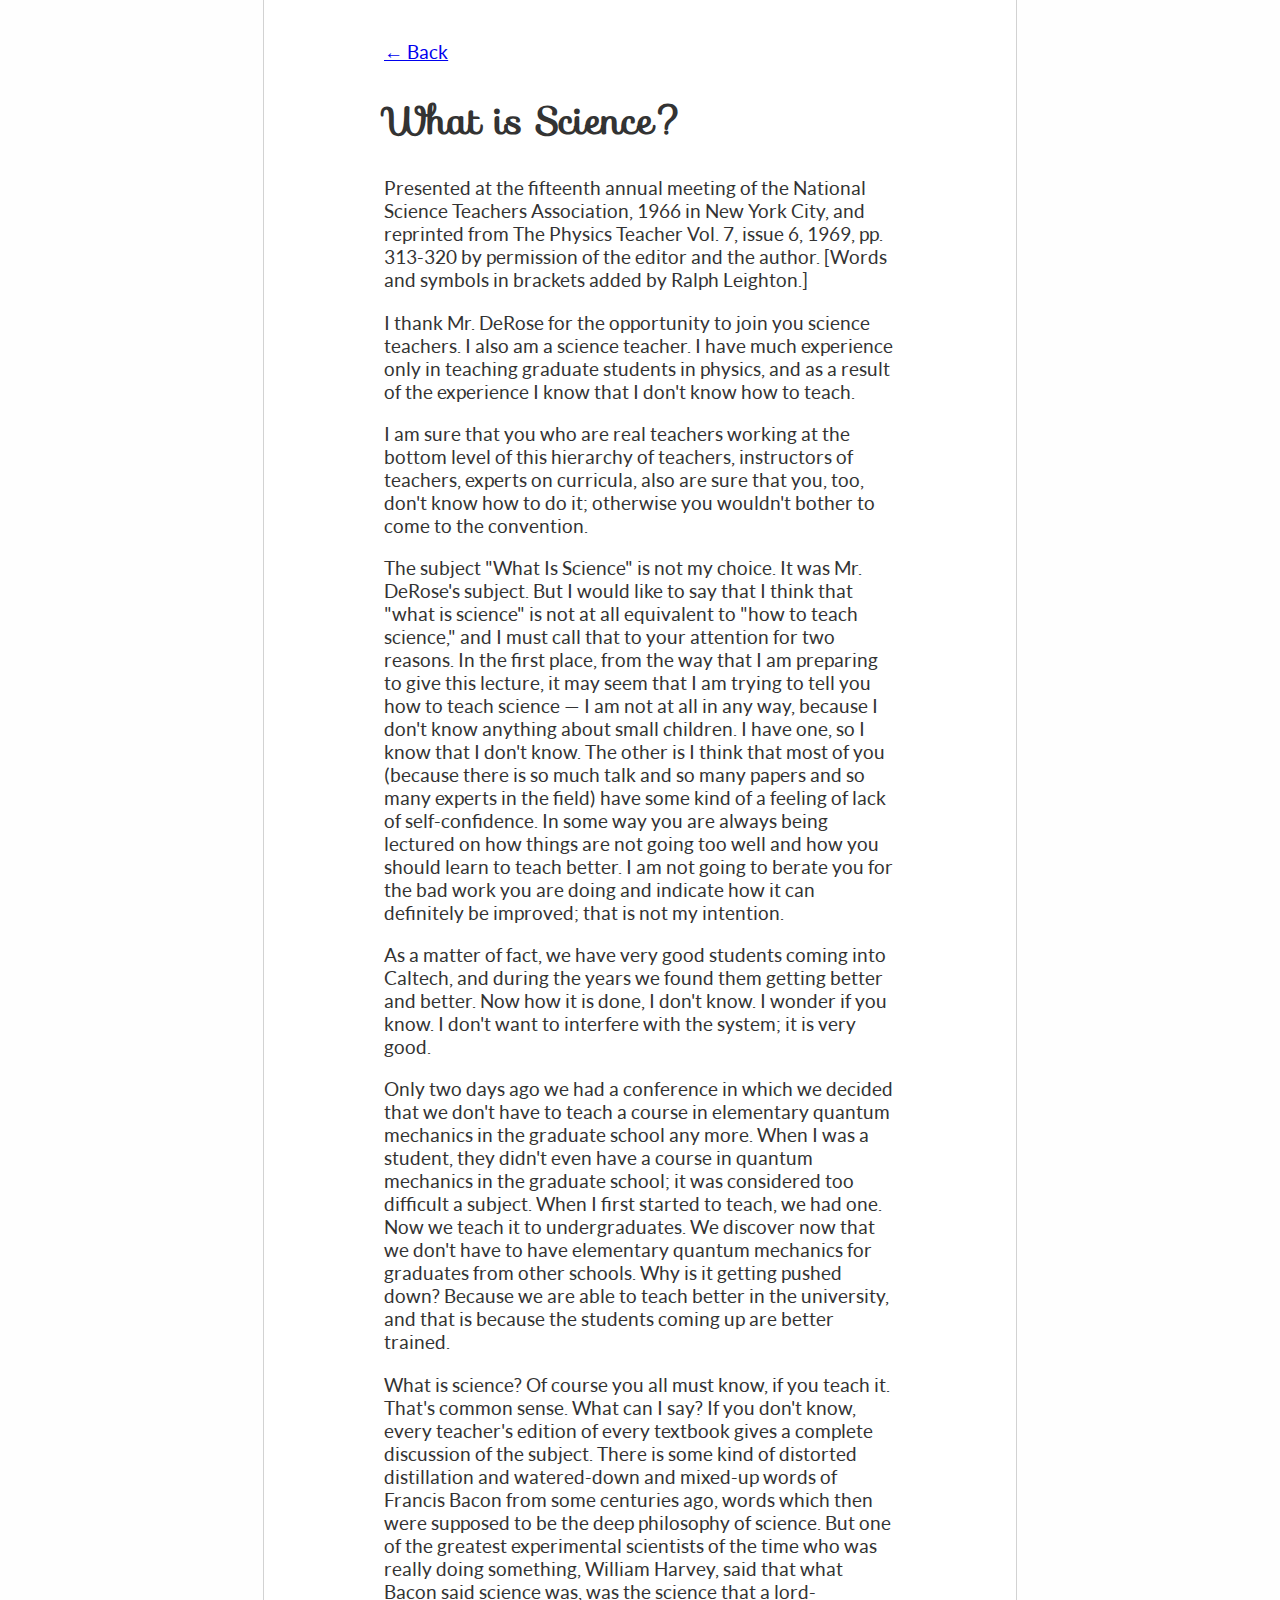
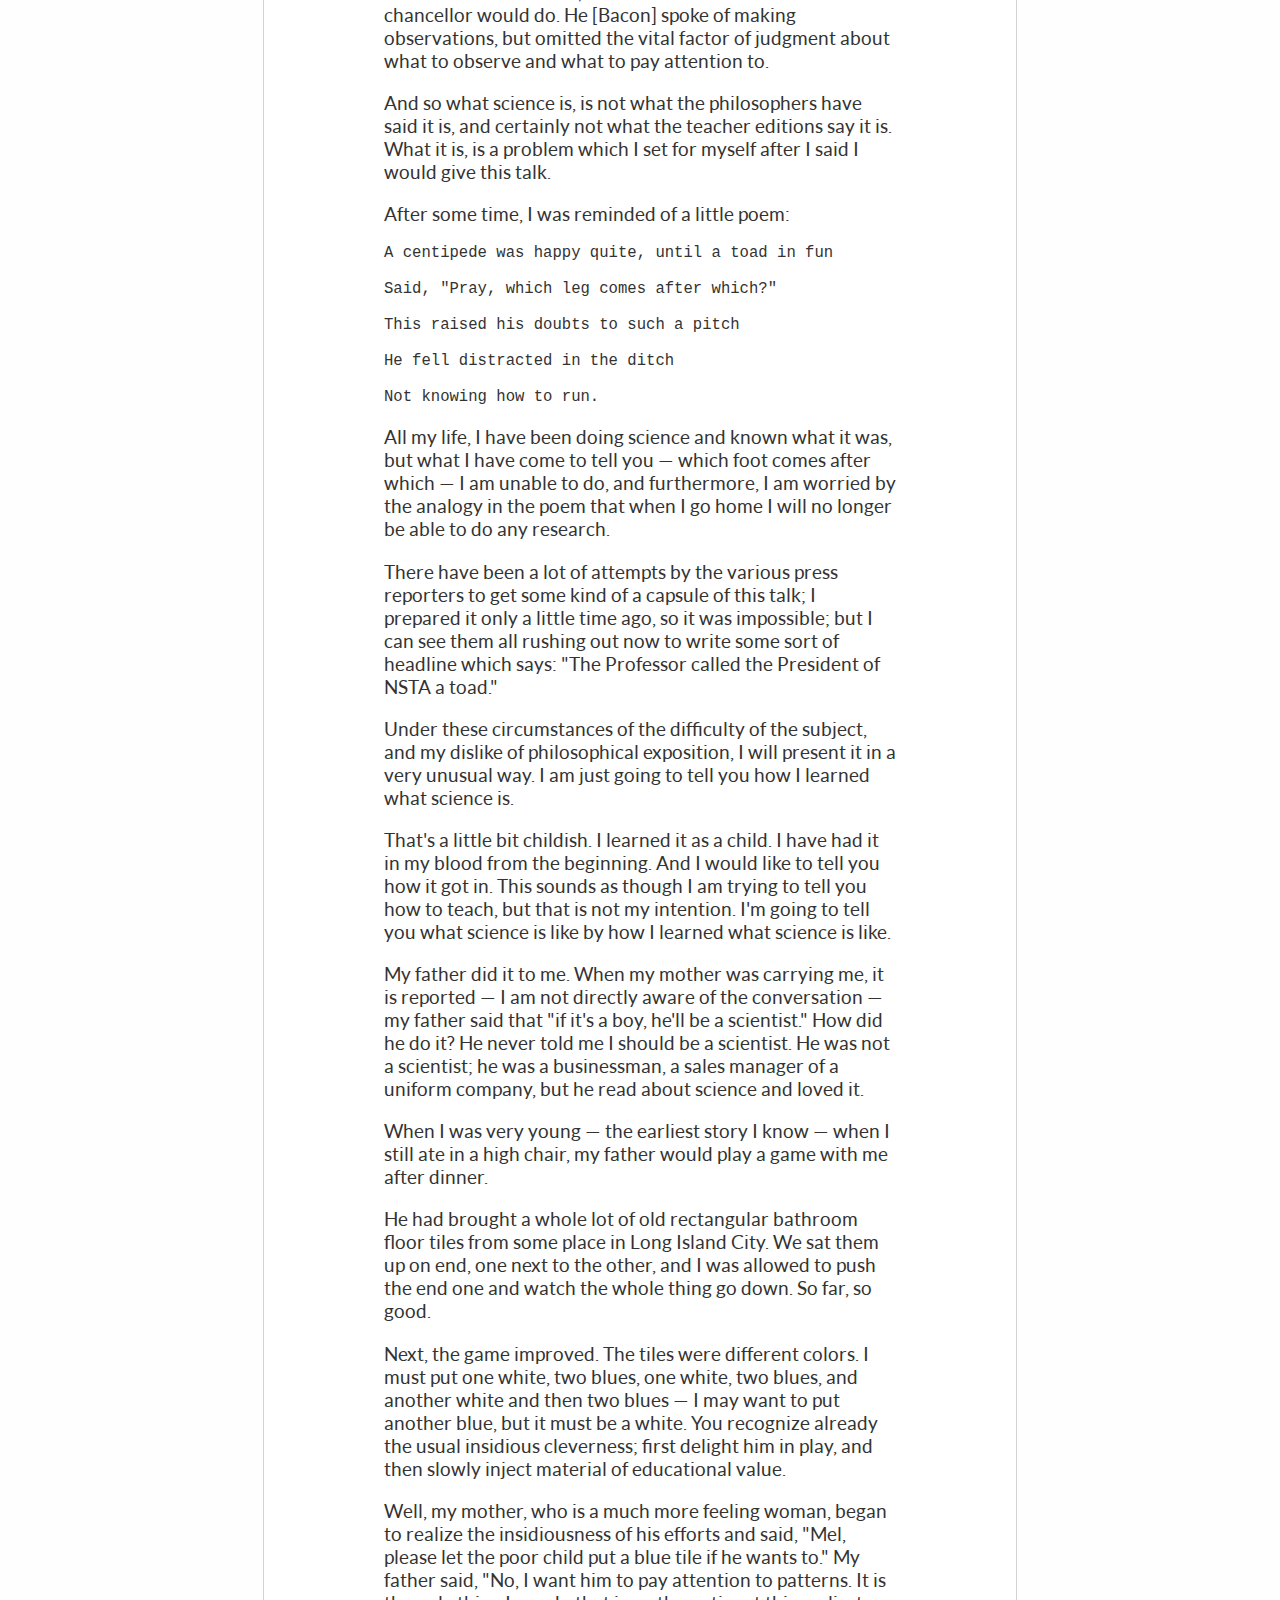
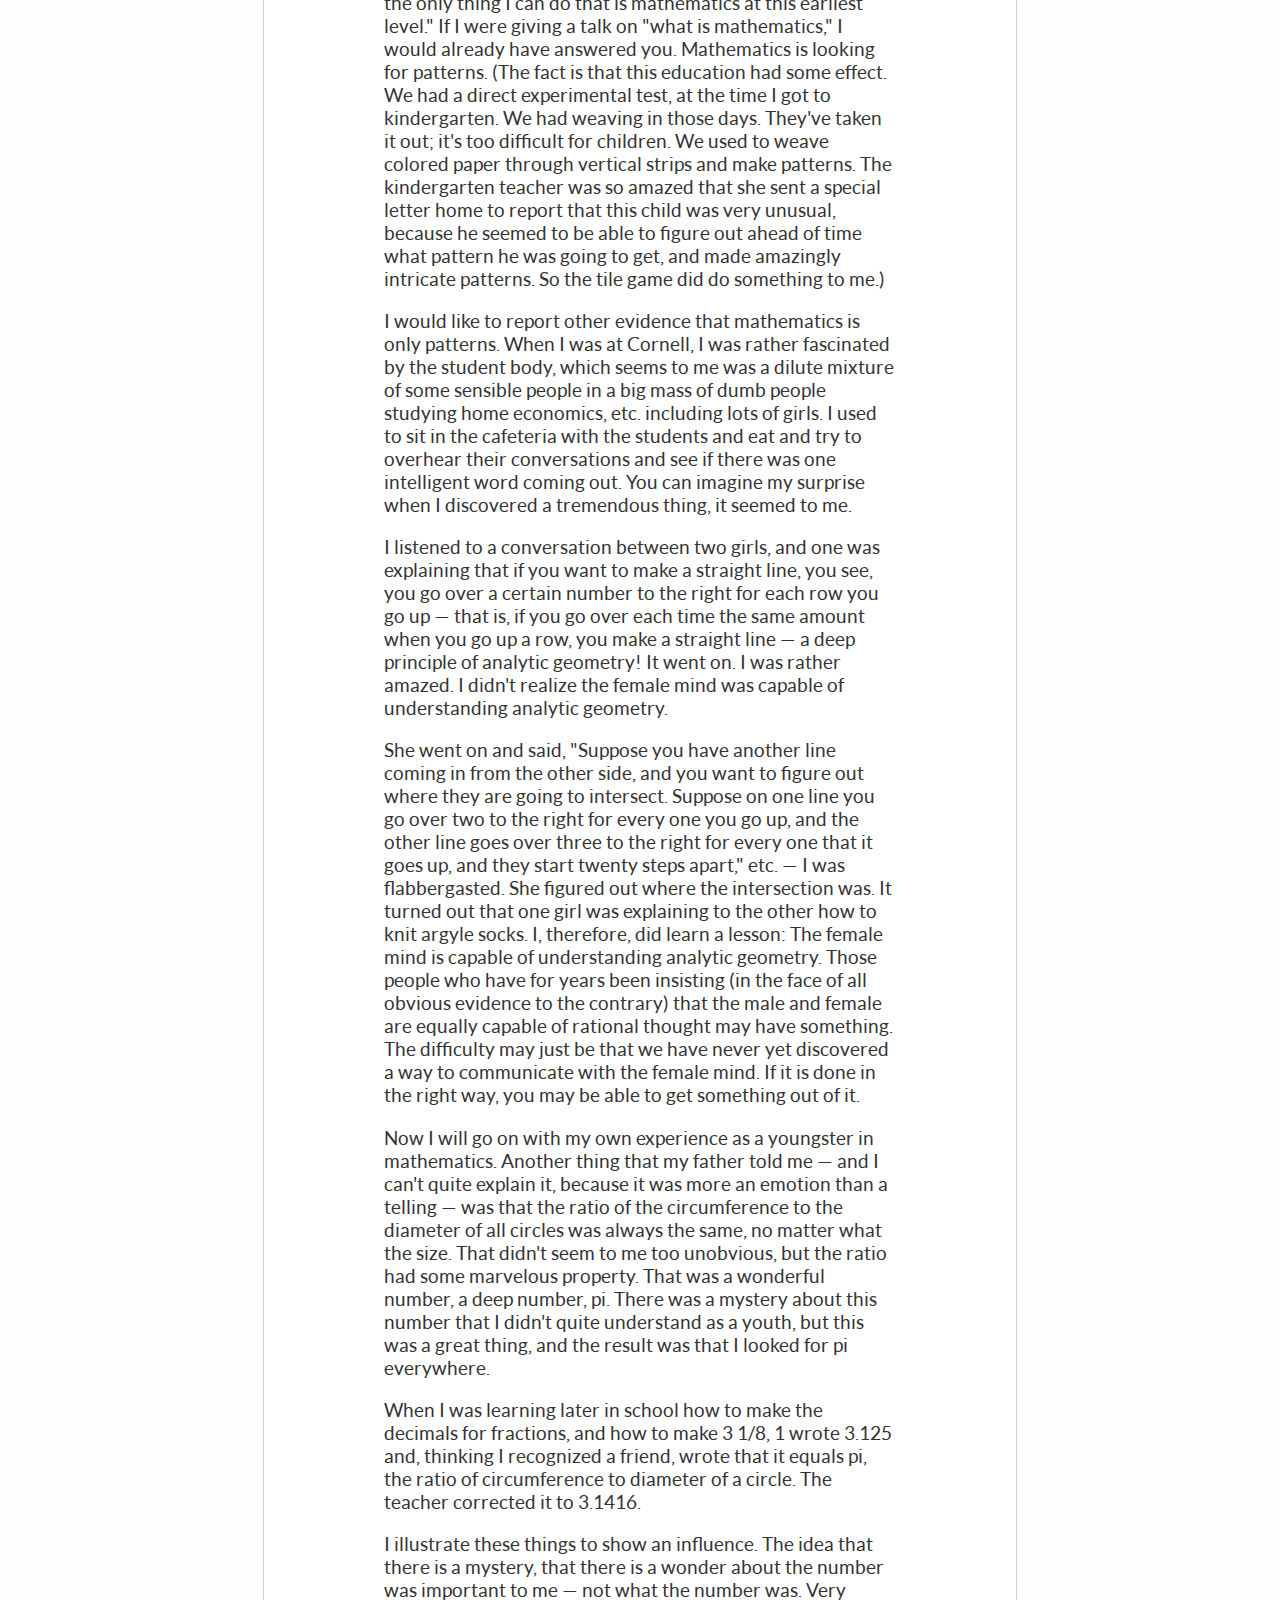
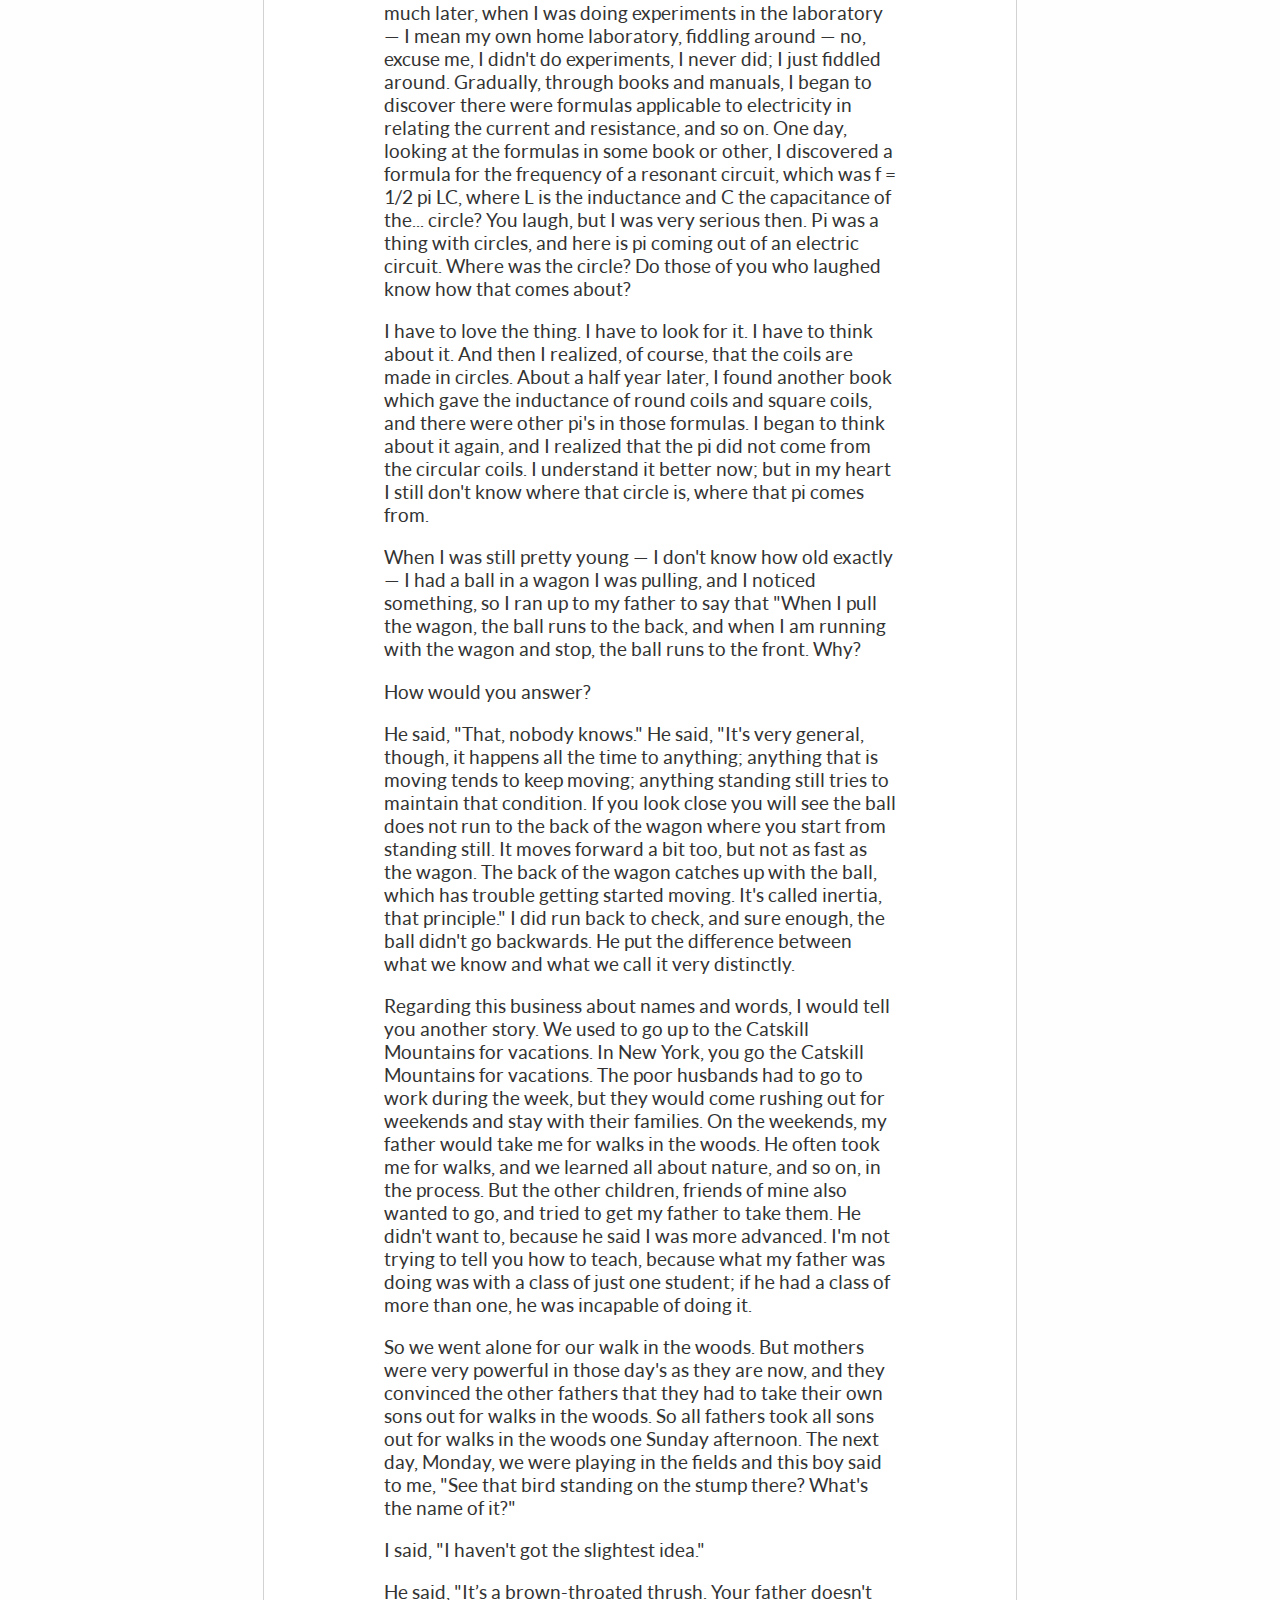
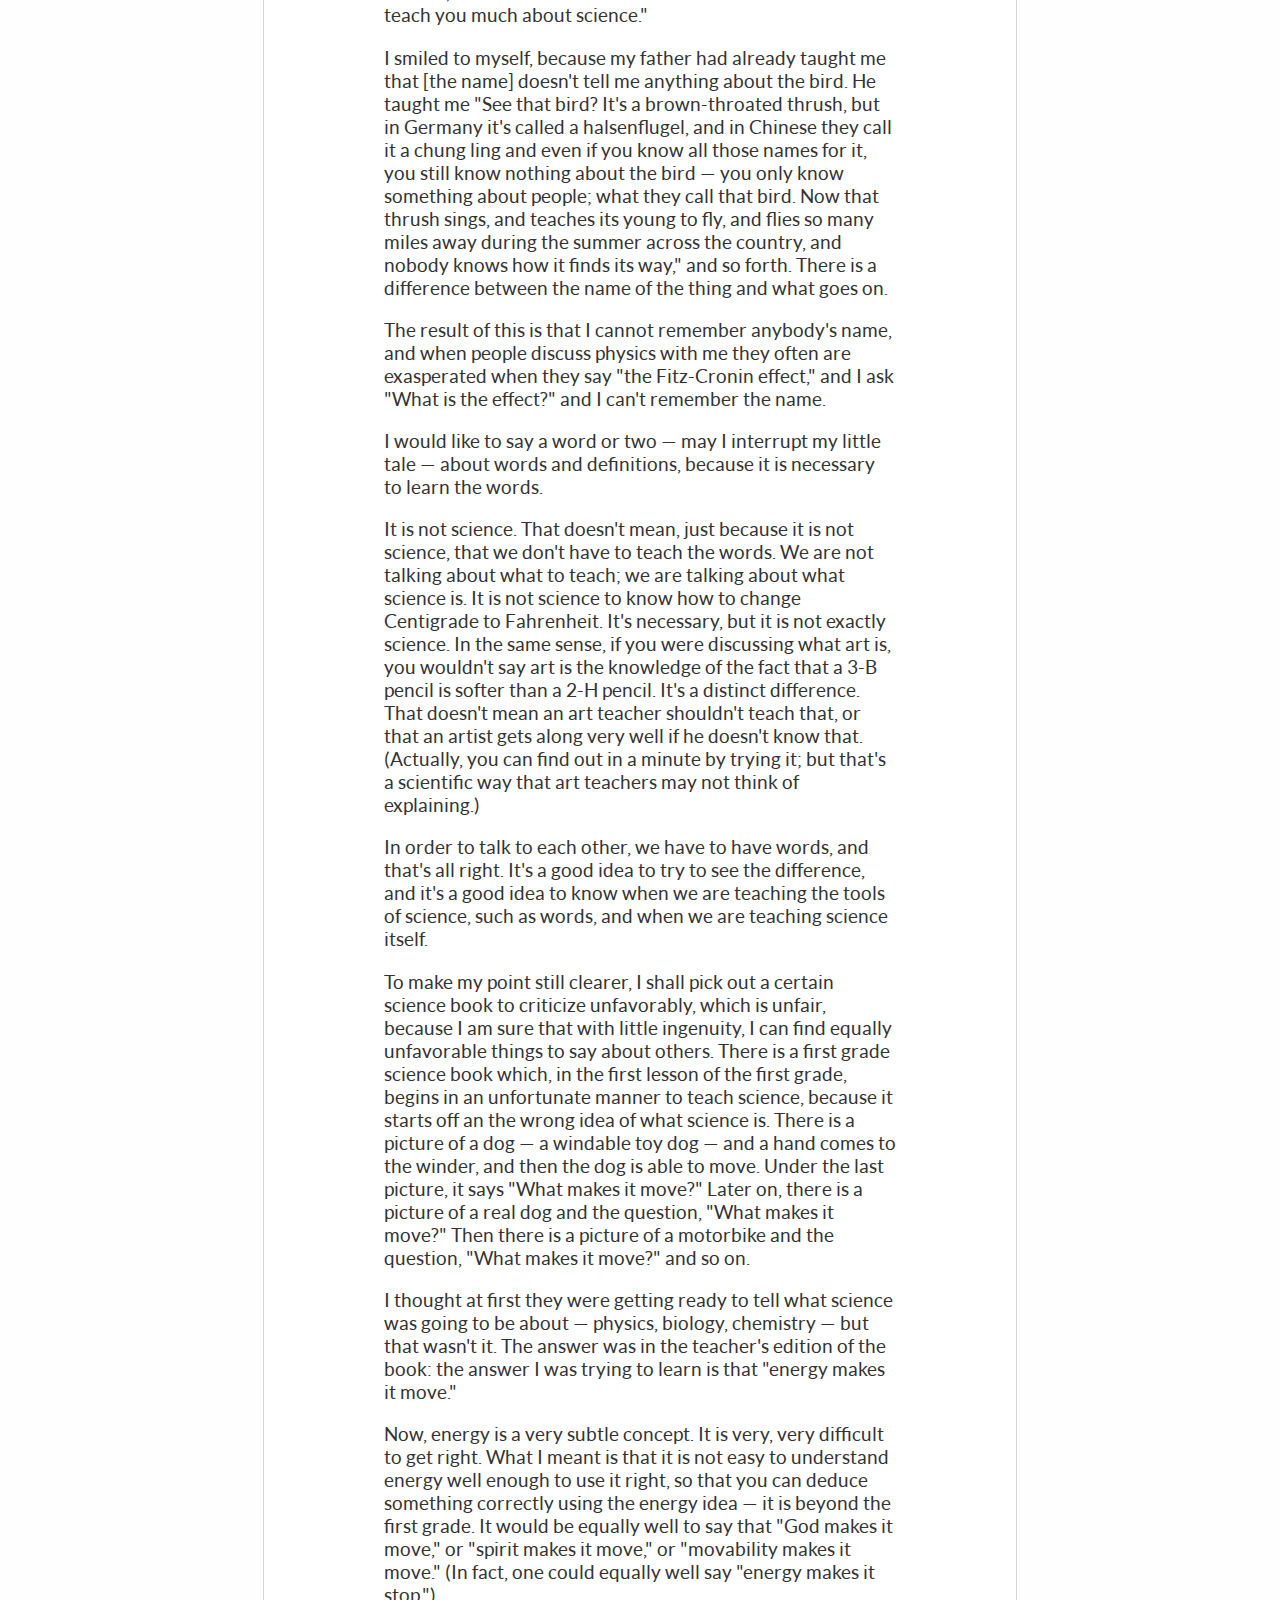
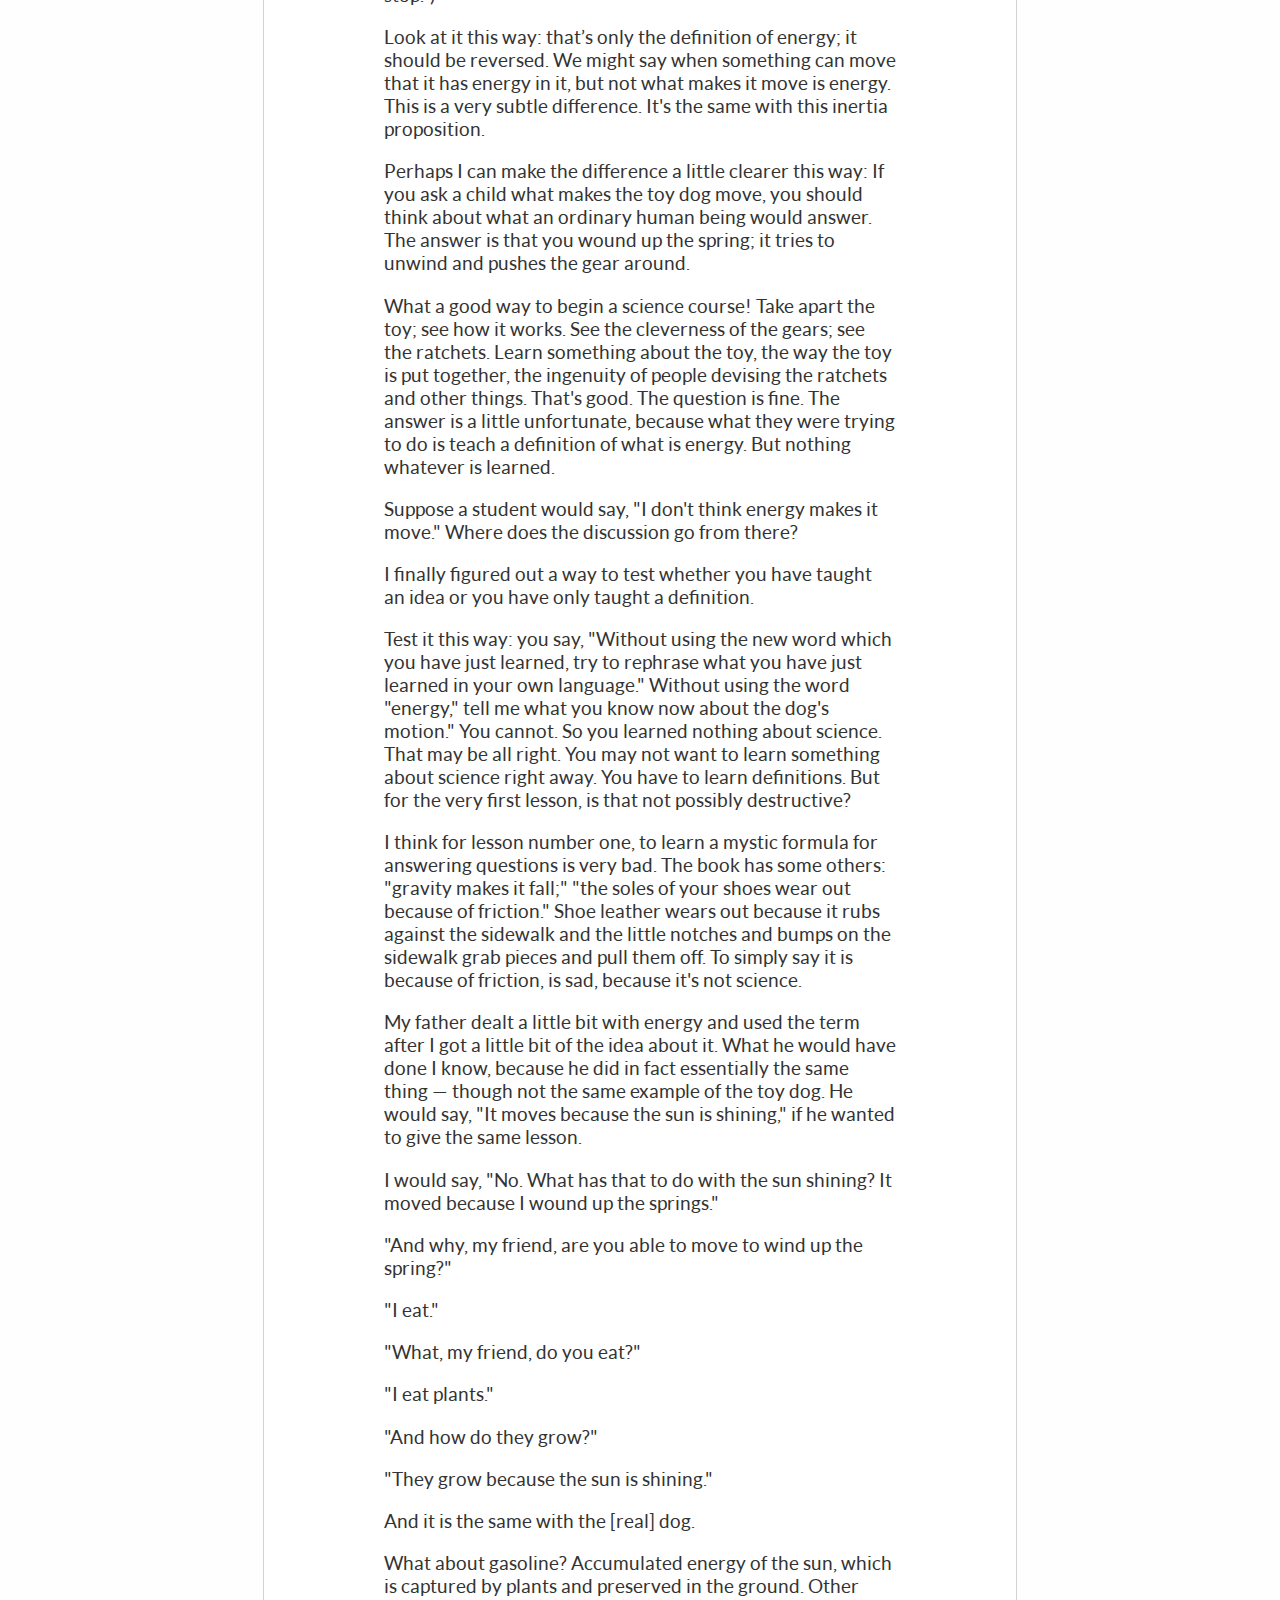
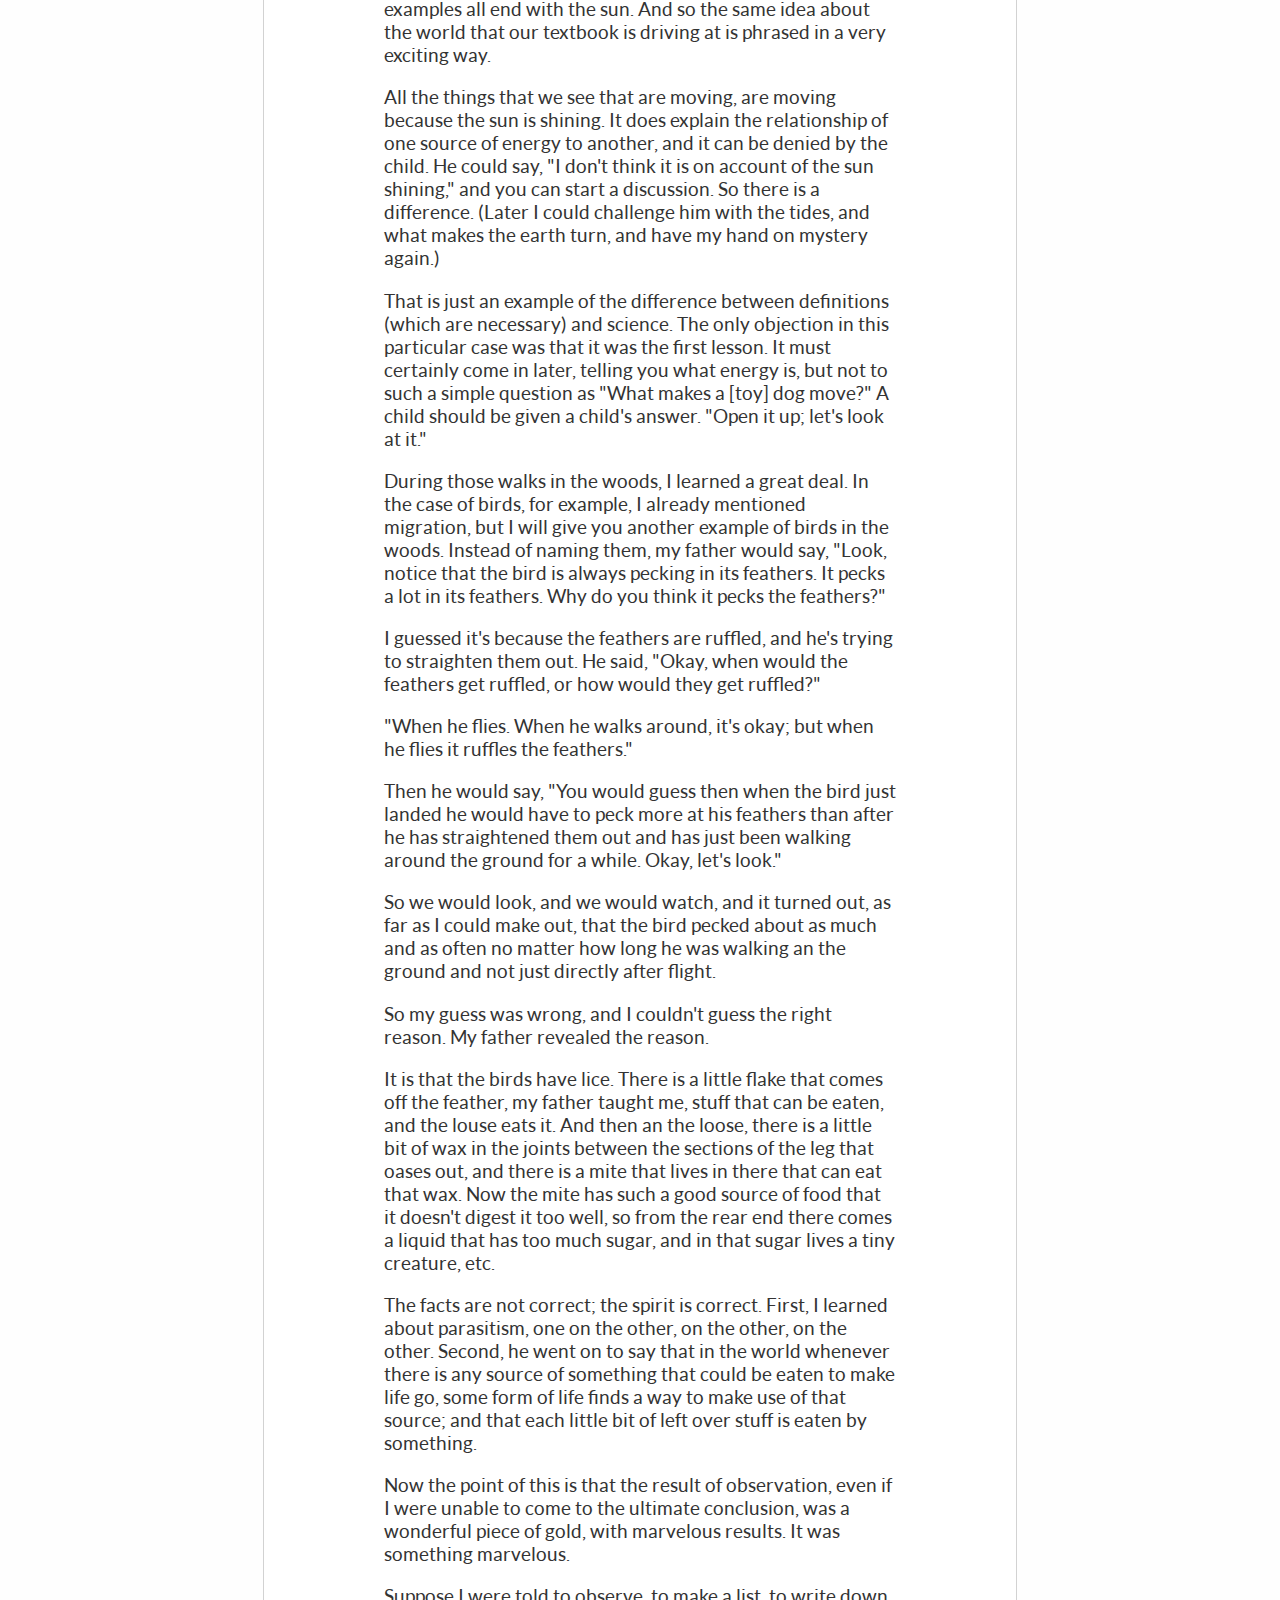
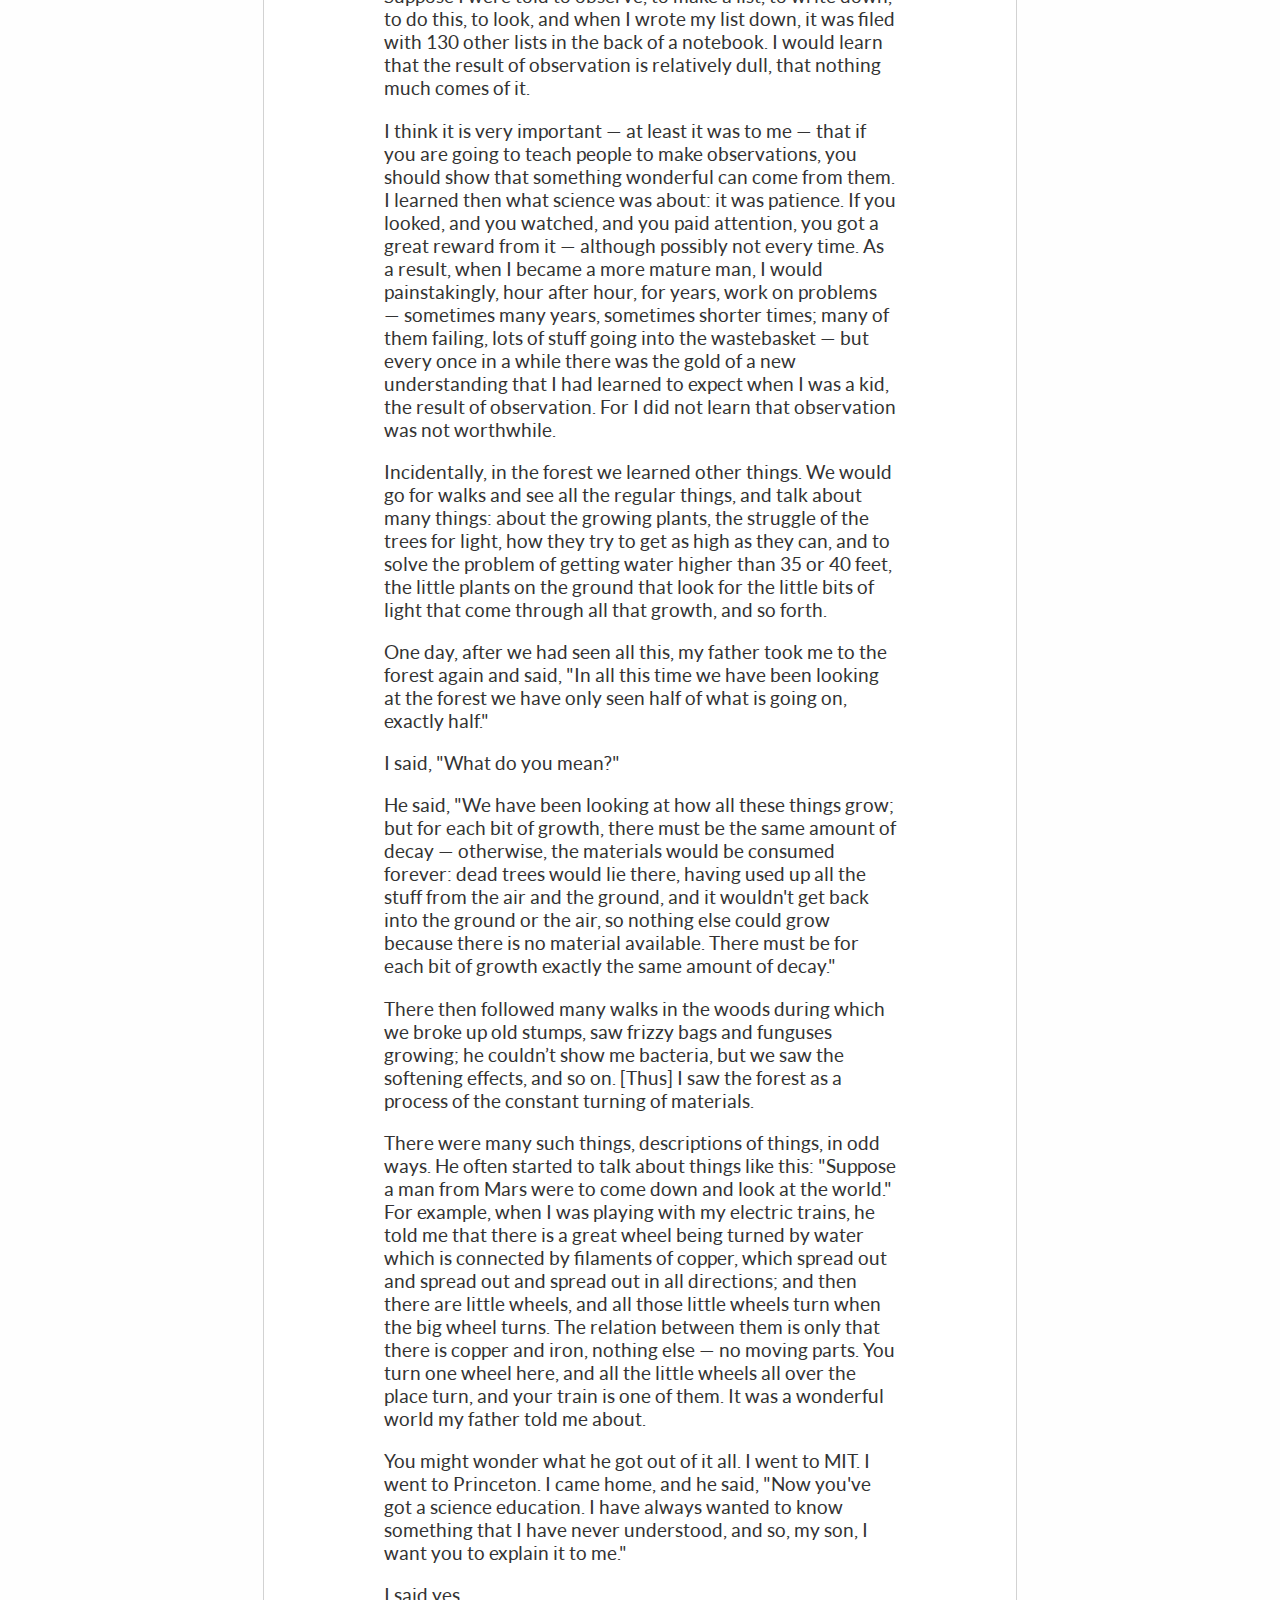
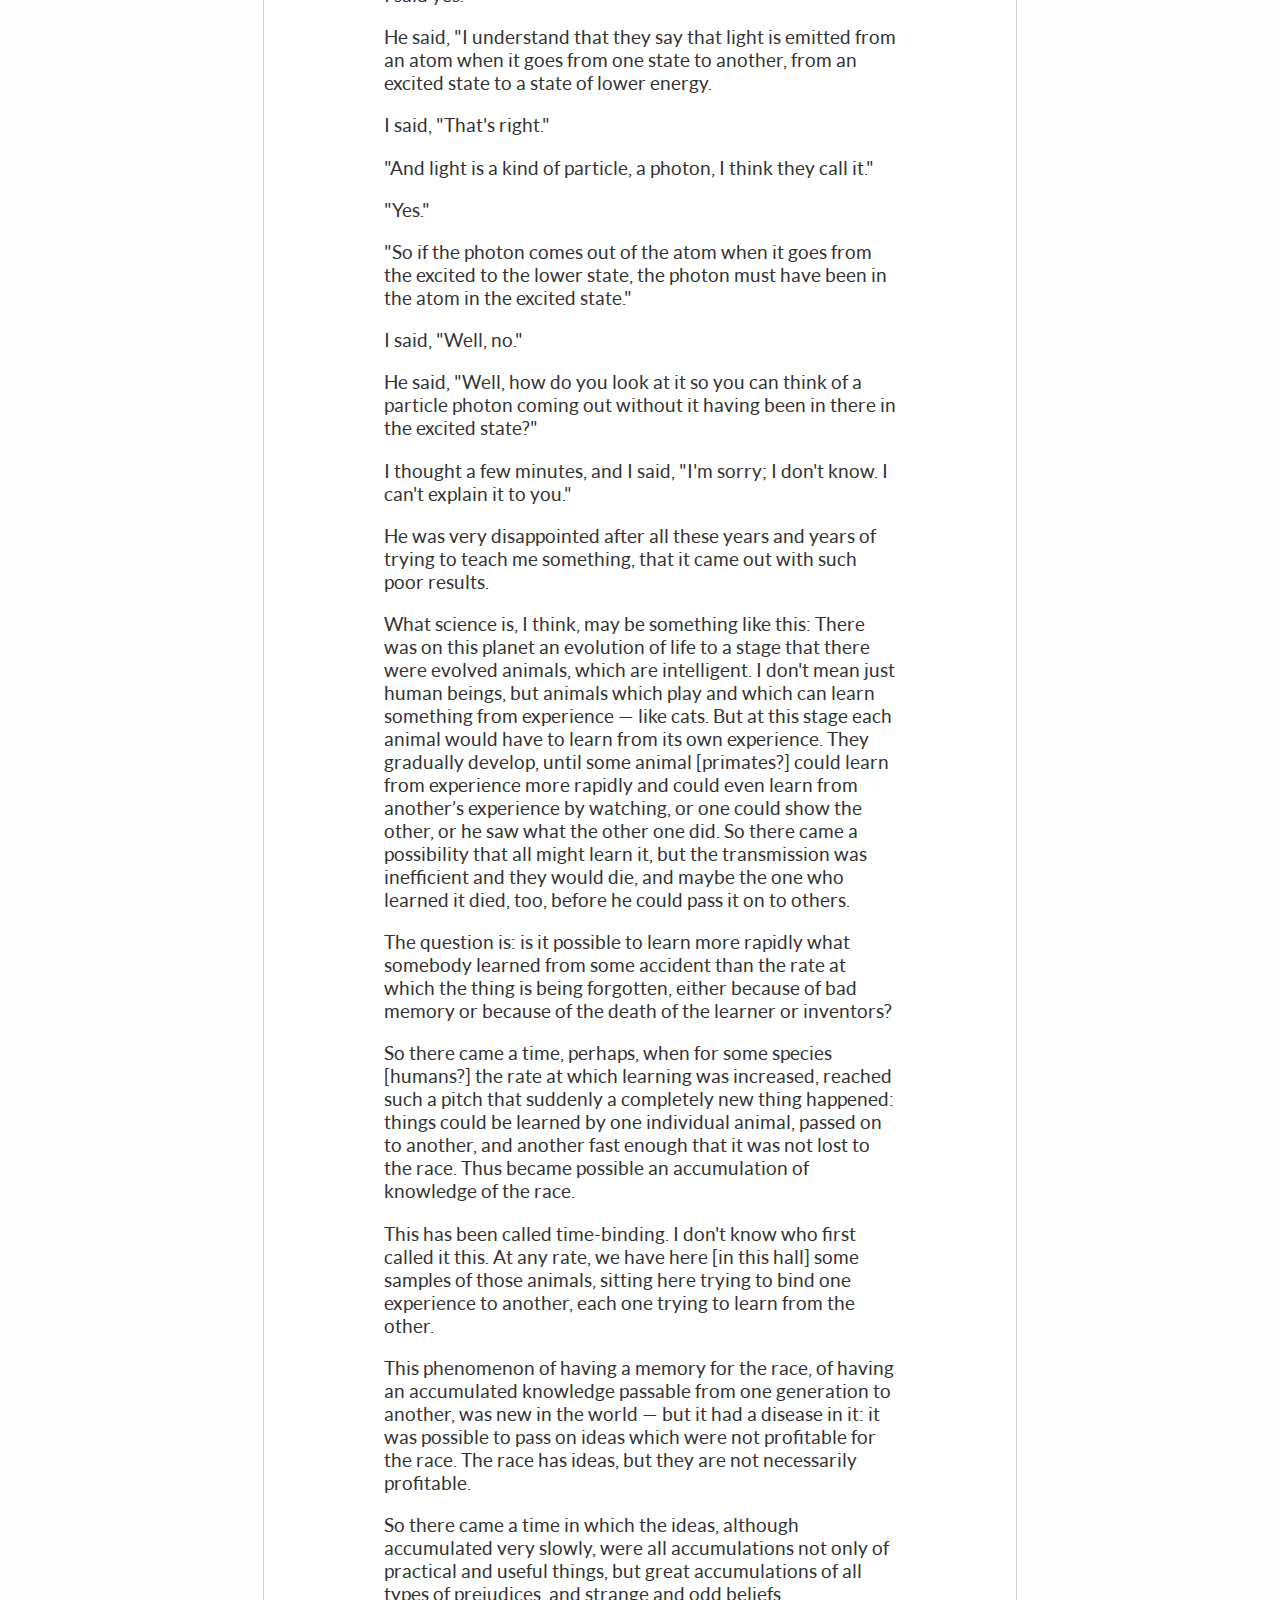
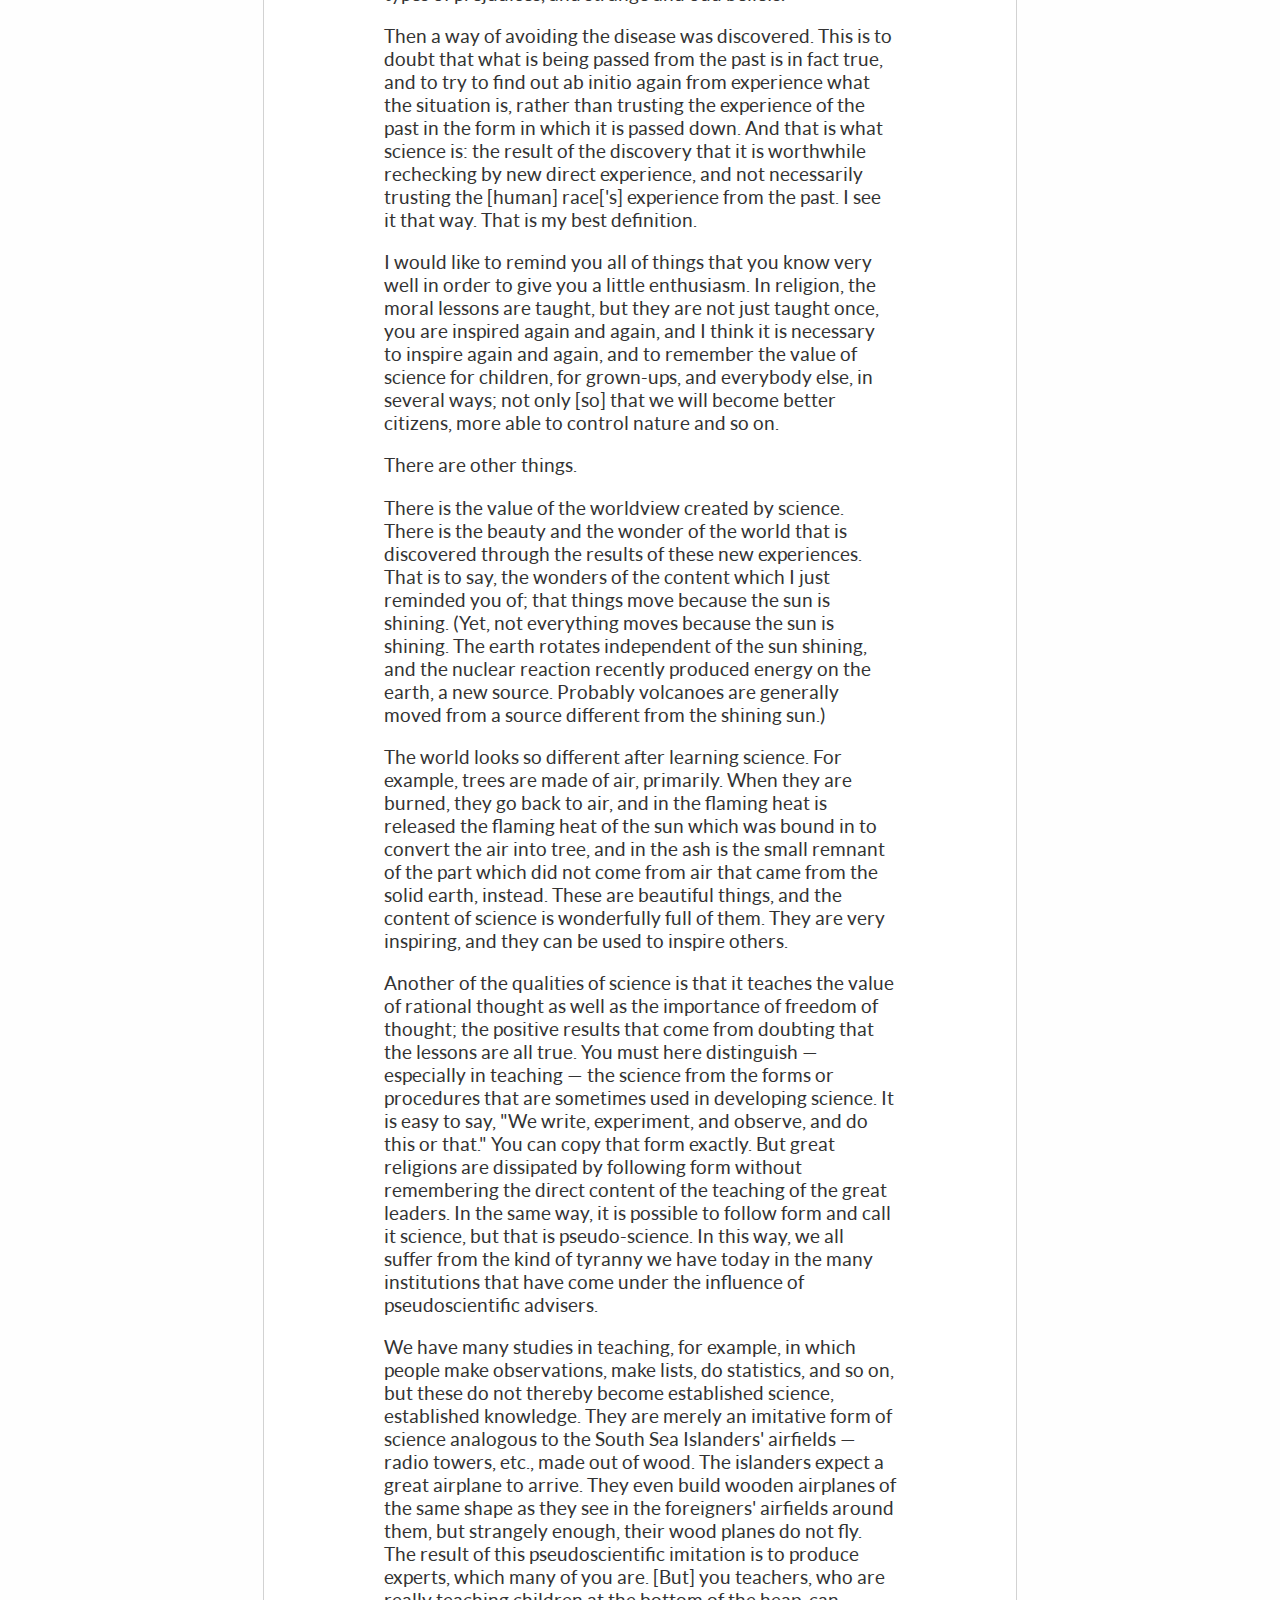
<file: science.html>
<!DOCTYPE html PUBLIC "-//W3C//DTD XHTML 1.0 Strict//EN"
    "http://www.w3.org/TR/xhtml1/DTD/xhtml1-strict.dtd">
<html lang="en">
 <head>
  <meta http-equiv="Content-Type" content="text/html; charset=UTF-8" />

  <title>Subcults</title>
  <link rel="shortcut icon" href="/favicon.ico" />
  <link rel="stylesheet" href="/styles/article.css">

 <body>

      <div class="article_wrapper">

      <article id="article">

        <a href="/">← Back</a>
        <h1 id="title">What is Science?</h1>

<p>Presented at the fifteenth annual meeting of the National Science Teachers Association, 1966 in New York City, and reprinted from The Physics Teacher Vol. 7, issue 6, 1969, pp. 313-320 by permission of the editor and the author. [Words and symbols in brackets added by Ralph Leighton.]</p>

<p>I thank Mr. DeRose for the opportunity to join you science teachers. I also am a science teacher. I have much experience only in teaching graduate students in physics, and as a result of the experience I know that I don't know how to teach.</p>

<p>I am sure that you who are real teachers working at the bottom level of this hierarchy of teachers, instructors of teachers, experts on curricula, also are sure that you, too, don't know how to do it; otherwise you wouldn't bother to come to the convention.</p>

<p>The subject "What Is Science" is not my choice. It was Mr. DeRose's subject. But I would like to say that I think that "what is science" is not at all equivalent to "how to teach science," and I must call that to your attention for two reasons. In the first place, from the way that I am preparing to give this lecture, it may seem that I am trying to tell you how to teach science — I am not at all in any way, because I don't know anything about small children. I have one, so I know that I don't know. The other is I think that most of you (because there is so much talk and so many papers and so many experts in the field) have some kind of a feeling of lack of self-confidence. In some way you are always being lectured on how things are not going too well and how you should learn to teach better. I am not going to berate you for the bad work you are doing and indicate how it can definitely be improved; that is not my intention.</p>

<p>As a matter of fact, we have very good students coming into Caltech, and during the years we found them getting better and better. Now how it is done, I don't know. I wonder if you know. I don't want to interfere with the system; it is very good.</p>

<p>Only two days ago we had a conference in which we decided that we don't have to teach a course in elementary quantum mechanics in the graduate school any more. When I was a student, they didn't even have a course in quantum mechanics in the graduate school; it was considered too difficult a subject. When I first started to teach, we had one. Now we teach it to undergraduates. We discover now that we don't have to have elementary quantum mechanics for graduates from other schools. Why is it getting pushed down? Because we are able to teach better in the university, and that is because the students coming up are better trained.</p>

<p>What is science? Of course you all must know, if you teach it. That's common sense. What can I say? If you don't know, every teacher's edition of every textbook gives a complete discussion of the subject. There is some kind of distorted distillation and watered-down and mixed-up words of Francis Bacon from some centuries ago, words which then were supposed to be the deep philosophy of science. But one of the greatest experimental scientists of the time who was really doing something, William Harvey, said that what Bacon said science was, was the science that a lord-chancellor would do. He [Bacon] spoke of making observations, but omitted the vital factor of judgment about what to observe and what to pay attention to.</p>

<p>And so what science is, is not what the philosophers have said it is, and certainly not what the teacher editions say it is. What it is, is a problem which I set for myself after I said I would give this talk.</p>

<p>After some time, I was reminded of a little poem:</p>

<pre>A centipede was happy quite, until a toad in fun

Said, "Pray, which leg comes after which?"

This raised his doubts to such a pitch

He fell distracted in the ditch

Not knowing how to run.</pre>

<p>All my life, I have been doing science and known what it was, but what I have come to tell you — which foot comes after which — I am unable to do, and furthermore, I am worried by the analogy in the poem that when I go home I will no longer be able to do any research.</p>

<p>There have been a lot of attempts by the various press reporters to get some kind of a capsule of this talk; I prepared it only a little time ago, so it was impossible; but I can see them all rushing out now to write some sort of headline which says: "The Professor called the President of NSTA a toad."</p>

<p>Under these circumstances of the difficulty of the subject, and my dislike of philosophical exposition, I will present it in a very unusual way. I am just going to tell you how I learned what science is.</p>

<p>That's a little bit childish. I learned it as a child. I have had it in my blood from the beginning. And I would like to tell you how it got in. This sounds as though I am trying to tell you how to teach, but that is not my intention. I'm going to tell you what science is like by how I learned what science is like.</p>

<p>My father did it to me. When my mother was carrying me, it is reported — I am not directly aware of the conversation — my father said that "if it's a boy, he'll be a scientist." How did he do it? He never told me I should be a scientist. He was not a scientist; he was a businessman, a sales manager of a uniform company, but he read about science and loved it.</p>

<p>When I was very young — the earliest story I know — when I still ate in a high chair, my father would play a game with me after dinner.</p>

<p>He had brought a whole lot of old rectangular bathroom floor tiles from some place in Long Island City. We sat them up on end, one next to the other, and I was allowed to push the end one and watch the whole thing go down. So far, so good.</p>

<p>Next, the game improved. The tiles were different colors. I must put one white, two blues, one white, two blues, and another white and then two blues — I may want to put another blue, but it must be a white. You recognize already the usual insidious cleverness; first delight him in play, and then slowly inject material of educational value.</p>

<p>Well, my mother, who is a much more feeling woman, began to realize the insidiousness of his efforts and said, "Mel, please let the poor child put a blue tile if he wants to." My father said, "No, I want him to pay attention to patterns. It is the only thing I can do that is mathematics at this earliest level." If I were giving a talk on "what is mathematics," I would already have answered you. Mathematics is looking for patterns. (The fact is that this education had some effect. We had a direct experimental test, at the time I got to kindergarten. We had weaving in those days. They've taken it out; it's too difficult for children. We used to weave colored paper through vertical strips and make patterns. The kindergarten teacher was so amazed that she sent a special letter home to report that this child was very unusual, because he seemed to be able to figure out ahead of time what pattern he was going to get, and made amazingly intricate patterns. So the tile game did do something to me.)</p>

<p>I would like to report other evidence that mathematics is only patterns. When I was at Cornell, I was rather fascinated by the student body, which seems to me was a dilute mixture of some sensible people in a big mass of dumb people studying home economics, etc. including lots of girls. I used to sit in the cafeteria with the students and eat and try to overhear their conversations and see if there was one intelligent word coming out. You can imagine my surprise when I discovered a tremendous thing, it seemed to me.</p>

<p>I listened to a conversation between two girls, and one was explaining that if you want to make a straight line, you see, you go over a certain number to the right for each row you go up — that is, if you go over each time the same amount when you go up a row, you make a straight line — a deep principle of analytic geometry! It went on. I was rather amazed. I didn't realize the female mind was capable of understanding analytic geometry.</p>

<p>She went on and said, "Suppose you have another line coming in from the other side, and you want to figure out where they are going to intersect. Suppose on one line you go over two to the right for every one you go up, and the other line goes over three to the right for every one that it goes up, and they start twenty steps apart," etc. — I was flabbergasted. She figured out where the intersection was. It turned out that one girl was explaining to the other how to knit argyle socks. I, therefore, did learn a lesson: The female mind is capable of understanding analytic geometry. Those people who have for years been insisting (in the face of all obvious evidence to the contrary) that the male and female are equally capable of rational thought may have something. The difficulty may just be that we have never yet discovered a way to communicate with the female mind. If it is done in the right way, you may be able to get something out of it.</p>

<p>Now I will go on with my own experience as a youngster in mathematics. Another thing that my father told me — and I can't quite explain it, because it was more an emotion than a telling — was that the ratio of the circumference to the diameter of all circles was always the same, no matter what the size. That didn't seem to me too unobvious, but the ratio had some marvelous property. That was a wonderful number, a deep number, pi. There was a mystery about this number that I didn't quite understand as a youth, but this was a great thing, and the result was that I looked for pi everywhere.</p>

<p>When I was learning later in school how to make the decimals for fractions, and how to make 3 1/8, 1 wrote 3.125 and, thinking I recognized a friend, wrote that it equals pi, the ratio of circumference to diameter of a circle. The teacher corrected it to 3.1416.</p>

<p>I illustrate these things to show an influence. The idea that there is a mystery, that there is a wonder about the number was important to me — not what the number was. Very much later, when I was doing experiments in the laboratory — I mean my own home laboratory, fiddling around — no, excuse me, I didn't do experiments, I never did; I just fiddled around. Gradually, through books and manuals, I began to discover there were formulas applicable to electricity in relating the current and resistance, and so on. One day, looking at the formulas in some book or other, I discovered a formula for the frequency of a resonant circuit, which was f = 1/2 pi LC, where L is the inductance and C the capacitance of the... circle? You laugh, but I was very serious then. Pi was a thing with circles, and here is pi coming out of an electric circuit. Where was the circle? Do those of you who laughed know how that comes about?</p>

<p>I have to love the thing. I have to look for it. I have to think about it. And then I realized, of course, that the coils are made in circles. About a half year later, I found another book which gave the inductance of round coils and square coils, and there were other pi's in those formulas. I began to think about it again, and I realized that the pi did not come from the circular coils. I understand it better now; but in my heart I still don't know where that circle is, where that pi comes from.</p>

<p>When I was still pretty young — I don't know how old exactly — I had a ball in a wagon I was pulling, and I noticed something, so I ran up to my father to say that "When I pull the wagon, the ball runs to the back, and when I am running with the wagon and stop, the ball runs to the front. Why?</p>

<p>How would you answer?</p>

<p>He said, "That, nobody knows." He said, "It's very general, though, it happens all the time to anything; anything that is moving tends to keep moving; anything standing still tries to maintain that condition. If you look close you will see the ball does not run to the back of the wagon where you start from standing still. It moves forward a bit too, but not as fast as the wagon. The back of the wagon catches up with the ball, which has trouble getting started moving. It's called inertia, that principle." I did run back to check, and sure enough, the ball didn't go backwards. He put the difference between what we know and what we call it very distinctly.</p>

<p>Regarding this business about names and words, I would tell you another story. We used to go up to the Catskill Mountains for vacations. In New York, you go the Catskill Mountains for vacations. The poor husbands had to go to work during the week, but they would come rushing out for weekends and stay with their families. On the weekends, my father would take me for walks in the woods. He often took me for walks, and we learned all about nature, and so on, in the process. But the other children, friends of mine also wanted to go, and tried to get my father to take them. He didn't want to, because he said I was more advanced. I'm not trying to tell you how to teach, because what my father was doing was with a class of just one student; if he had a class of more than one, he was incapable of doing it.</p>

<p>So we went alone for our walk in the woods. But mothers were very powerful in those day's as they are now, and they convinced the other fathers that they had to take their own sons out for walks in the woods. So all fathers took all sons out for walks in the woods one Sunday afternoon. The next day, Monday, we were playing in the fields and this boy said to me, "See that bird standing on the stump there? What's the name of it?"</p>

<p>I said, "I haven't got the slightest idea."</p>

<p>He said, "It’s a brown-throated thrush. Your father doesn't teach you much about science."</p>

<p>I smiled to myself, because my father had already taught me that [the name] doesn't tell me anything about the bird. He taught me "See that bird? It's a brown-throated thrush, but in Germany it's called a halsenflugel, and in Chinese they call it a chung ling and even if you know all those names for it, you still know nothing about the bird — you only know something about people; what they call that bird. Now that thrush sings, and teaches its young to fly, and flies so many miles away during the summer across the country, and nobody knows how it finds its way," and so forth. There is a difference between the name of the thing and what goes on.</p>

<p>The result of this is that I cannot remember anybody's name, and when people discuss physics with me they often are exasperated when they say "the Fitz-Cronin effect," and I ask "What is the effect?" and I can't remember the name.</p>

<p>I would like to say a word or two — may I interrupt my little tale — about words and definitions, because it is necessary to learn the words.</p>

<p>It is not science. That doesn't mean, just because it is not science, that we don't have to teach the words. We are not talking about what to teach; we are talking about what science is. It is not science to know how to change Centigrade to Fahrenheit. It's necessary, but it is not exactly science. In the same sense, if you were discussing what art is, you wouldn't say art is the knowledge of the fact that a 3-B pencil is softer than a 2-H pencil. It's a distinct difference. That doesn't mean an art teacher shouldn't teach that, or that an artist gets along very well if he doesn't know that. (Actually, you can find out in a minute by trying it; but that's a scientific way that art teachers may not think of explaining.)</p>

<p>In order to talk to each other, we have to have words, and that's all right. It's a good idea to try to see the difference, and it's a good idea to know when we are teaching the tools of science, such as words, and when we are teaching science itself.</p>

<p>To make my point still clearer, I shall pick out a certain science book to criticize unfavorably, which is unfair, because I am sure that with little ingenuity, I can find equally unfavorable things to say about others. There is a first grade science book which, in the first lesson of the first grade, begins in an unfortunate manner to teach science, because it starts off an the wrong idea of what science is. There is a picture of a dog — a windable toy dog — and a hand comes to the winder, and then the dog is able to move. Under the last picture, it says "What makes it move?" Later on, there is a picture of a real dog and the question, "What makes it move?" Then there is a picture of a motorbike and the question, "What makes it move?" and so on.</p>

<p>I thought at first they were getting ready to tell what science was going to be about — physics, biology, chemistry — but that wasn't it. The answer was in the teacher's edition of the book: the answer I was trying to learn is that "energy makes it move."</p>

<p>Now, energy is a very subtle concept. It is very, very difficult to get right. What I meant is that it is not easy to understand energy well enough to use it right, so that you can deduce something correctly using the energy idea — it is beyond the first grade. It would be equally well to say that "God makes it move," or "spirit makes it move," or "movability makes it move." (In fact, one could equally well say "energy makes it stop.")</p>

<p>Look at it this way: that’s only the definition of energy; it should be reversed. We might say when something can move that it has energy in it, but not what makes it move is energy. This is a very subtle difference. It's the same with this inertia proposition.</p>

<p>Perhaps I can make the difference a little clearer this way: If you ask a child what makes the toy dog move, you should think about what an ordinary human being would answer. The answer is that you wound up the spring; it tries to unwind and pushes the gear around.</p>

<p>What a good way to begin a science course! Take apart the toy; see how it works. See the cleverness of the gears; see the ratchets. Learn something about the toy, the way the toy is put together, the ingenuity of people devising the ratchets and other things. That's good. The question is fine. The answer is a little unfortunate, because what they were trying to do is teach a definition of what is energy. But nothing whatever is learned.</p>

<p>Suppose a student would say, "I don't think energy makes it move." Where does the discussion go from there?</p>

<p>I finally figured out a way to test whether you have taught an idea or you have only taught a definition.</p>

<p>Test it this way: you say, "Without using the new word which you have just learned, try to rephrase what you have just learned in your own language." Without using the word "energy," tell me what you know now about the dog's motion." You cannot. So you learned nothing about science. That may be all right. You may not want to learn something about science right away. You have to learn definitions. But for the very first lesson, is that not possibly destructive?</p>

<p>I think for lesson number one, to learn a mystic formula for answering questions is very bad. The book has some others: "gravity makes it fall;" "the soles of your shoes wear out because of friction." Shoe leather wears out because it rubs against the sidewalk and the little notches and bumps on the sidewalk grab pieces and pull them off. To simply say it is because of friction, is sad, because it's not science.</p>

<p>My father dealt a little bit with energy and used the term after I got a little bit of the idea about it. What he would have done I know, because he did in fact essentially the same thing — though not the same example of the toy dog. He would say, "It moves because the sun is shining," if he wanted to give the same lesson.</p>

<p>I would say, "No. What has that to do with the sun shining? It moved because I wound up the springs."</p>

<p>"And why, my friend, are you able to move to wind up the spring?"</p>

<p>"I eat."</p>

<p>"What, my friend, do you eat?"</p>

<p>"I eat plants."</p>

<p>"And how do they grow?"</p>

<p>"They grow because the sun is shining."</p>

<p>And it is the same with the [real] dog.</p>

<p>What about gasoline? Accumulated energy of the sun, which is captured by plants and preserved in the ground. Other examples all end with the sun. And so the same idea about the world that our textbook is driving at is phrased in a very exciting way.</p>

<p>All the things that we see that are moving, are moving because the sun is shining. It does explain the relationship of one source of energy to another, and it can be denied by the child. He could say, "I don't think it is on account of the sun shining," and you can start a discussion. So there is a difference. (Later I could challenge him with the tides, and what makes the earth turn, and have my hand on mystery again.)</p>

<p>That is just an example of the difference between definitions (which are necessary) and science. The only objection in this particular case was that it was the first lesson. It must certainly come in later, telling you what energy is, but not to such a simple question as "What makes a [toy] dog move?" A child should be given a child's answer. "Open it up; let's look at it."</p>

<p>During those walks in the woods, I learned a great deal. In the case of birds, for example, I already mentioned migration, but I will give you another example of birds in the woods. Instead of naming them, my father would say, "Look, notice that the bird is always pecking in its feathers. It pecks a lot in its feathers. Why do you think it pecks the feathers?"</p>

<p>I guessed it's because the feathers are ruffled, and he's trying to straighten them out. He said, "Okay, when would the feathers get ruffled, or how would they get ruffled?"</p>

<p>"When he flies. When he walks around, it's okay; but when he flies it ruffles the feathers."</p>

<p>Then he would say, "You would guess then when the bird just landed he would have to peck more at his feathers than after he has straightened them out and has just been walking around the ground for a while. Okay, let's look."</p>

<p>So we would look, and we would watch, and it turned out, as far as I could make out, that the bird pecked about as much and as often no matter how long he was walking an the ground and not just directly after flight.</p>

<p>So my guess was wrong, and I couldn't guess the right reason. My father revealed the reason.</p>

<p>It is that the birds have lice. There is a little flake that comes off the feather, my father taught me, stuff that can be eaten, and the louse eats it. And then an the loose, there is a little bit of wax in the joints between the sections of the leg that oases out, and there is a mite that lives in there that can eat that wax. Now the mite has such a good source of food that it doesn't digest it too well, so from the rear end there comes a liquid that has too much sugar, and in that sugar lives a tiny creature, etc.</p>

<p>The facts are not correct; the spirit is correct. First, I learned about parasitism, one on the other, on the other, on the other. Second, he went on to say that in the world whenever there is any source of something that could be eaten to make life go, some form of life finds a way to make use of that source; and that each little bit of left over stuff is eaten by something.</p>

<p>Now the point of this is that the result of observation, even if I were unable to come to the ultimate conclusion, was a wonderful piece of gold, with marvelous results. It was something marvelous.</p>

<p>Suppose I were told to observe, to make a list, to write down, to do this, to look, and when I wrote my list down, it was filed with 130 other lists in the back of a notebook. I would learn that the result of observation is relatively dull, that nothing much comes of it.</p>

<p>I think it is very important — at least it was to me — that if you are going to teach people to make observations, you should show that something wonderful can come from them. I learned then what science was about: it was patience. If you looked, and you watched, and you paid attention, you got a great reward from it — although possibly not every time. As a result, when I became a more mature man, I would painstakingly, hour after hour, for years, work on problems — sometimes many years, sometimes shorter times; many of them failing, lots of stuff going into the wastebasket — but every once in a while there was the gold of a new understanding that I had learned to expect when I was a kid, the result of observation. For I did not learn that observation was not worthwhile.</p>

<p>Incidentally, in the forest we learned other things. We would go for walks and see all the regular things, and talk about many things: about the growing plants, the struggle of the trees for light, how they try to get as high as they can, and to solve the problem of getting water higher than 35 or 40 feet, the little plants on the ground that look for the little bits of light that come through all that growth, and so forth.</p>

<p>One day, after we had seen all this, my father took me to the forest again and said, "In all this time we have been looking at the forest we have only seen half of what is going on, exactly half."</p>

<p>I said, "What do you mean?"</p>

<p>He said, "We have been looking at how all these things grow; but for each bit of growth, there must be the same amount of decay — otherwise, the materials would be consumed forever: dead trees would lie there, having used up all the stuff from the air and the ground, and it wouldn't get back into the ground or the air, so nothing else could grow because there is no material available. There must be for each bit of growth exactly the same amount of decay."</p>

<p>There then followed many walks in the woods during which we broke up old stumps, saw frizzy bags and funguses growing; he couldn’t show me bacteria, but we saw the softening effects, and so on. [Thus] I saw the forest as a process of the constant turning of materials.</p>

<p>There were many such things, descriptions of things, in odd ways. He often started to talk about things like this: "Suppose a man from Mars were to come down and look at the world." For example, when I was playing with my electric trains, he told me that there is a great wheel being turned by water which is connected by filaments of copper, which spread out and spread out and spread out in all directions; and then there are little wheels, and all those little wheels turn when the big wheel turns. The relation between them is only that there is copper and iron, nothing else — no moving parts. You turn one wheel here, and all the little wheels all over the place turn, and your train is one of them. It was a wonderful world my father told me about.</p>

<p>You might wonder what he got out of it all. I went to MIT. I went to Princeton. I came home, and he said, "Now you've got a science education. I have always wanted to know something that I have never understood, and so, my son, I want you to explain it to me."</p>

<p>I said yes.</p>

<p>He said, "I understand that they say that light is emitted from an atom when it goes from one state to another, from an excited state to a state of lower energy.</p>

<p>I said, "That's right."</p>

<p>"And light is a kind of particle, a photon, I think they call it."</p>

<p>"Yes."</p>

<p>"So if the photon comes out of the atom when it goes from the excited to the lower state, the photon must have been in the atom in the excited state."</p>

<p>I said, "Well, no."</p>

<p>He said, "Well, how do you look at it so you can think of a particle photon coming out without it having been in there in the excited state?"</p>

<p>I thought a few minutes, and I said, "I'm sorry; I don't know. I can't explain it to you."</p>

<p>He was very disappointed after all these years and years of trying to teach me something, that it came out with such poor results.</p>

<p>What science is, I think, may be something like this: There was on this planet an evolution of life to a stage that there were evolved animals, which are intelligent. I don't mean just human beings, but animals which play and which can learn something from experience — like cats. But at this stage each animal would have to learn from its own experience. They gradually develop, until some animal [primates?] could learn from experience more rapidly and could even learn from another’s experience by watching, or one could show the other, or he saw what the other one did. So there came a possibility that all might learn it, but the transmission was inefficient and they would die, and maybe the one who learned it died, too, before he could pass it on to others.</p>

<p>The question is: is it possible to learn more rapidly what somebody learned from some accident than the rate at which the thing is being forgotten, either because of bad memory or because of the death of the learner or inventors?</p>

<p>So there came a time, perhaps, when for some species [humans?] the rate at which learning was increased, reached such a pitch that suddenly a completely new thing happened: things could be learned by one individual animal, passed on to another, and another fast enough that it was not lost to the race. Thus became possible an accumulation of knowledge of the race.</p>

<p>This has been called time-binding. I don't know who first called it this. At any rate, we have here [in this hall] some samples of those animals, sitting here trying to bind one experience to another, each one trying to learn from the other.</p>

<p>This phenomenon of having a memory for the race, of having an accumulated knowledge passable from one generation to another, was new in the world — but it had a disease in it: it was possible to pass on ideas which were not profitable for the race. The race has ideas, but they are not necessarily profitable.</p>

<p>So there came a time in which the ideas, although accumulated very slowly, were all accumulations not only of practical and useful things, but great accumulations of all types of prejudices, and strange and odd beliefs.</p>

<p>Then a way of avoiding the disease was discovered. This is to doubt that what is being passed from the past is in fact true, and to try to find out ab initio again from experience what the situation is, rather than trusting the experience of the past in the form in which it is passed down. And that is what science is: the result of the discovery that it is worthwhile rechecking by new direct experience, and not necessarily trusting the [human] race['s] experience from the past. I see it that way. That is my best definition.</p>

<p>I would like to remind you all of things that you know very well in order to give you a little enthusiasm. In religion, the moral lessons are taught, but they are not just taught once, you are inspired again and again, and I think it is necessary to inspire again and again, and to remember the value of science for children, for grown-ups, and everybody else, in several ways; not only [so] that we will become better citizens, more able to control nature and so on.</p>

<p>There are other things.</p>

<p>There is the value of the worldview created by science. There is the beauty and the wonder of the world that is discovered through the results of these new experiences. That is to say, the wonders of the content which I just reminded you of; that things move because the sun is shining. (Yet, not everything moves because the sun is shining. The earth rotates independent of the sun shining, and the nuclear reaction recently produced energy on the earth, a new source. Probably volcanoes are generally moved from a source different from the shining sun.)</p>

<p>The world looks so different after learning science. For example, trees are made of air, primarily. When they are burned, they go back to air, and in the flaming heat is released the flaming heat of the sun which was bound in to convert the air into tree, and in the ash is the small remnant of the part which did not come from air that came from the solid earth, instead. These are beautiful things, and the content of science is wonderfully full of them. They are very inspiring, and they can be used to inspire others.</p>

<p>Another of the qualities of science is that it teaches the value of rational thought as well as the importance of freedom of thought; the positive results that come from doubting that the lessons are all true. You must here distinguish — especially in teaching — the science from the forms or procedures that are sometimes used in developing science. It is easy to say, "We write, experiment, and observe, and do this or that." You can copy that form exactly. But great religions are dissipated by following form without remembering the direct content of the teaching of the great leaders. In the same way, it is possible to follow form and call it science, but that is pseudo-science. In this way, we all suffer from the kind of tyranny we have today in the many institutions that have come under the influence of pseudoscientific advisers.</p>

<p>We have many studies in teaching, for example, in which people make observations, make lists, do statistics, and so on, but these do not thereby become established science, established knowledge. They are merely an imitative form of science analogous to the South Sea Islanders' airfields — radio towers, etc., made out of wood. The islanders expect a great airplane to arrive. They even build wooden airplanes of the same shape as they see in the foreigners' airfields around them, but strangely enough, their wood planes do not fly. The result of this pseudoscientific imitation is to produce experts, which many of you are. [But] you teachers, who are really teaching children at the bottom of the heap, can maybe doubt the experts. As a matter of fact, I can also define science another way: Science is the belief in the ignorance of experts.</p>

<p>When someone says, "Science teaches such and such," he is using the word incorrectly. Science doesn't teach anything; experience teaches it. If they say to you, "Science has shown such and such," you might ask, "How does science show it? How did the scientists find out? How? What? Where?"</p>

<p>It should not be "science has shown" but "this experiment, this effect, has shown." And you have as much right as anyone else, upon hearing about the experiments — but be patient and listen to all the evidence — to judge whether a sensible conclusion has been arrived at.</p>

<p>In a field which is so complicated [as education] that true science is not yet able to get anywhere, we have to rely on a kind of old-fashioned wisdom, a kind of definite straightforwardness. I am trying to inspire the teacher at the bottom to have some hope and some self-confidence in common sense and natural intelligence. The experts who are leading you may be wrong.</p>

<p>I have probably ruined the system, and the students that are coming into Caltech no longer will be any good. I think we live in an unscientific age in which almost all the buffeting of communications and television — words, books, and so on — are unscientific. As a result, there is a considerable amount of intellectual tyranny in the name of science.</p>

<p>Finally, with regard to this time-binding, a man cannot live beyond the grave. Each generation that discovers something from its experience must pass that on, but it must pass that on with a delicate balance of respect and disrespect, so that the [human] race — now that it is aware of the disease to which it is liable — does not inflict its errors too rigidly on its youth, but it does pass on the accumulated wisdom, plus the wisdom that it may not be wisdom.</p>

<p>It is necessary to teach both to accept and to reject the past with a kind of balance that takes considerable skill. Science alone of all the subjects contains within itself the lesson of the danger of belief in the infallibility of the greatest teachers of the preceding generation.</p>

<p>So carry on. Thank you.</p>

        <h3>by Prof. Richard Feynman</h3>

        <a href="/">← Back</a>

      </article>

      </div>

</body>

</html>
</file>
<file: styles/style.css>
@font-face {
  font-family: 'ProximaNova';
  font-weight: 300;
  src: url('./fonts/ProximaNova-Regular.otf');
}

@font-face {
  font-family: 'Lato';
  font-weight: 300;
  src: url('./fonts/Lato-Regular.ttf');
}

@font-face {
  font-family: 'Sofia';
  font-weight: 300;
  src: url('./fonts/Sofia-Regular.otf');
}

@font-face {
  font-family: 'Merriweather';
  font-weight: 300;
  src: url('./fonts/MerriweatherSans-Regular.otf');
}

body {
  margin: 0;
  padding: 0;
  font-family: "HelveticaNeue-Light", "Helvetica Neue Light", "Helvetica Neue", Helvetica, Arial, "Lucida Grande", sans-serif;
}

img.bg {
  /* Set rules to fill background */
  min-height: 100%;
  /*min-width: 1024px;*/

  /* Set up proportionate scaling */
  width: 100%;
  /*height: auto;*/

  /* Set up positioning */
  /*position: fixed;*/
  top: 0;
  left: 0;
}

/*@media screen and (max-width: 1024px) {
  img.bg {
    left: 50%;
    margin-left: -512px;
  }
}*/

@media screen and (max-width: 1850px) {
  img.bg {
    width: auto;
    /*display: none;*/
  }
}

@media screen and (max-width: 1280px) {
  img.bg {
    margin-left: -300px;
  }
}

@media screen and (max-width: 1024px) {
  img.bg {
    margin-left: -512px;
  }
}

.symbol {
  text-align: center;
  margin-top: 50px;
}

.topmain {
  /*background: #C7C7C7 url('bg.jpg') top no-repeat;*/
  /*height: 960px;*/
  /*background-size: cover;*/
  padding: 0;
  margin: 0;
}

.label {
  padding: 5px 10px;
  color: white;
  margin-left: 10px;
}

.label.developer {
  background-color: #5457A5;
}

.label.random {
  /* handled by js */
}

.main {
  position: relative;
  background: #C7C7C7 url('img/sky.jpg') top no-repeat;
  /*background-color: #68737F;*/
  text-align: center;
  height: 630px;
  padding: 150px 0 180px 0;
  margin: 0;
}

.main .control_box {
  /*display: none;*/
  position: absolute;
  right: 20px;
  top: 20px;
  width: 200px;
  height: 100px;
  background-color: #377DA2;
  opacity: 0.8;
  border-radius: 15px;
}

.main .control_box .crypto {
  height: 40px;
  margin: 7px 0;
  color: white;
}

.main .control_box .crypto .name {
  font-weight: bold;
}

.logo img {
  width: 400px;
}

.video {
  margin-top: 30px;
}

/*WISTIA*/
.video div {
  margin: 0 auto;
}

.box {
  padding-top: 5px;
  opacity: 0.9;
  filter: alpha(opacity=90);
  margin-top: 20px;
}

a, a:active {
  color: #222;
}

a:hover {
  color: black;
  font-weight: bold;
}

.article_wrapper {
  margin: 0;
  background-color: #FEFEFE;
}

article {
  font-family: "Lato", "PT Serif", Georgia, "Times New Roman", serif;
  font-size: 1.2em;
  width: 40%;
  margin: 0 auto;
  padding: 40px 120px 40px 120px;
  border-left: 1px solid #D2D2D2;
  border-right: 1px solid #D2D2D2;
  background-color: white;
  color: #333;
  opacity: 0;
}

article blockquote {
  font-weight: bold;
}

.article_inner {
  display: none;
}

h1#title {
  /*color: #5457A5;*/
  /*text-shadow: -1px 0 black, 0 1px black, 1px 0 black, 0 -1px black;*/
}

article h1, article h3, .section h3, .section.thought h1 {
  font-family: "Sofia", "PT Serif", Georgia, "Times New Roman", serif;
}

article h1 {
  margin-top: -95px;
  color: white;
  opacity: 0.8em;
  filter: alpha(opacity=80);
}

.section {
  font-family: "Lato", "PT Serif", Georgia, "Times New Roman", serif;
  padding: 100px 0;
  font-size: 1.1em;
  background-color: #ddd;
  text-align: center;
  width: 100%;
}

.section.excerpt {
  background-color: white;
  color: white;
}

.section.thought div, .section.excerpt div {
  display: none;
}

.section.thought div p.author {
  margin-top: 10px;
}

.section.simple {
  padding: 0px;
  background-color: white;
}

.section#intro {
  opacity: 0.95;
  filter: alpha(opacity=95);
}

.section.simple.arch img {
  padding-top: 50px;
  width: 70%;
}

.section.person {
  padding: 20px 0;
  background-color: black;
  display: none;
}

.section p {
  width: 570px;
  margin: 0 auto;
}

.section ul {
  list-style-type: none;
}

.section ul li {
  margin: 5px 0;
}

.section.greeting {
  padding: 60px 0;
  background-color: #142F4E;
  color: white;
  /*border-bottom: 15px solid gray;*/
}

button {
  background-color: white;
  color: white;
  padding: 20px 92px;
  border: 0;
  font-size: 1.3em;
  opacity: 0.95;
  filter: alpha(opacity=95);
}

button:hover {
  cursor: pointer;
  opacity: 1.0;
  filter: alpha(opacity=100);
}

.greeting a, .greeting a:active {
  color: white;
}

.greeting a:hover {
  color: #DC7228;
  font-weight: bold;
}

@media (max-width: 444px) {
  .logo img {
    width: 90%;
  }
  .main {
    padding-top: 30px;
  }
}

@media (max-width: 720px) {
  /*article h1 {
    margin-top: -100px; /* OPO issue
  }*/

  article {
    width: 90%;
    padding-left: 20px;
    padding-right: 20px;
  }

  .section {
    padding-left: 20px;
    padding-right: 20px;
  }

  .section p {
    width: 80%;
  }
}

@media (max-width: 1000px) {
  article {
    width: 80%;
    padding-left: 20px;
    padding-right: 20px;
  }
}
</file>
<file: styles/article.css>
@font-face {
  font-family: 'ProximaNova';
  font-weight: 300;
  src: url('./fonts/ProximaNova-Regular.otf');
}

@font-face {
  font-family: 'Lato';
  font-weight: 300;
  src: url('./fonts/Lato-Regular.ttf');
}

@font-face {
  font-family: 'Sofia';
  font-weight: 300;
  src: url('./fonts/Sofia-Regular.otf');
}

@font-face {
  font-family: 'Merriweather';
  font-weight: 300;
  src: url('./fonts/MerriweatherSans-Regular.otf');
}

body {
  margin: 0;
  padding: 0;
  font-family: "HelveticaNeue-Light", "Helvetica Neue Light", "Helvetica Neue", Helvetica, Arial, "Lucida Grande", sans-serif;
}

.article_wrapper {
  margin: 0;
  background-color: #FEFEFE;
}

article {
  font-family: "Lato", "PT Serif", Georgia, "Times New Roman", serif;
  font-size: 1.2em;
  width: 40%;
  margin: 0 auto;
  padding: 40px 120px 40px 120px;
  border-left: 1px solid #D2D2D2;
  border-right: 1px solid #D2D2D2;
  background-color: white;
  color: #333;
}

article h1, article h3, .footer h3, .footer.thought h1 {
  font-family: "Sofia", "PT Serif", Georgia, "Times New Roman", serif;
}

@media (max-width: 720px) {
  /*article h1 {
    margin-top: -100px; /* OPO issue
  }*/

  article {
    width: 90%;
    padding-left: 20px;
    padding-right: 20px;
  }

  .footer {
    padding-left: 20px;
    padding-right: 20px;
  }

  .footer p {
    width: 80%;
  }
}

@media (max-width: 1000px) {
  article {
    width: 80%;
    padding-left: 20px;
    padding-right: 20px;
  }
}
</file>
